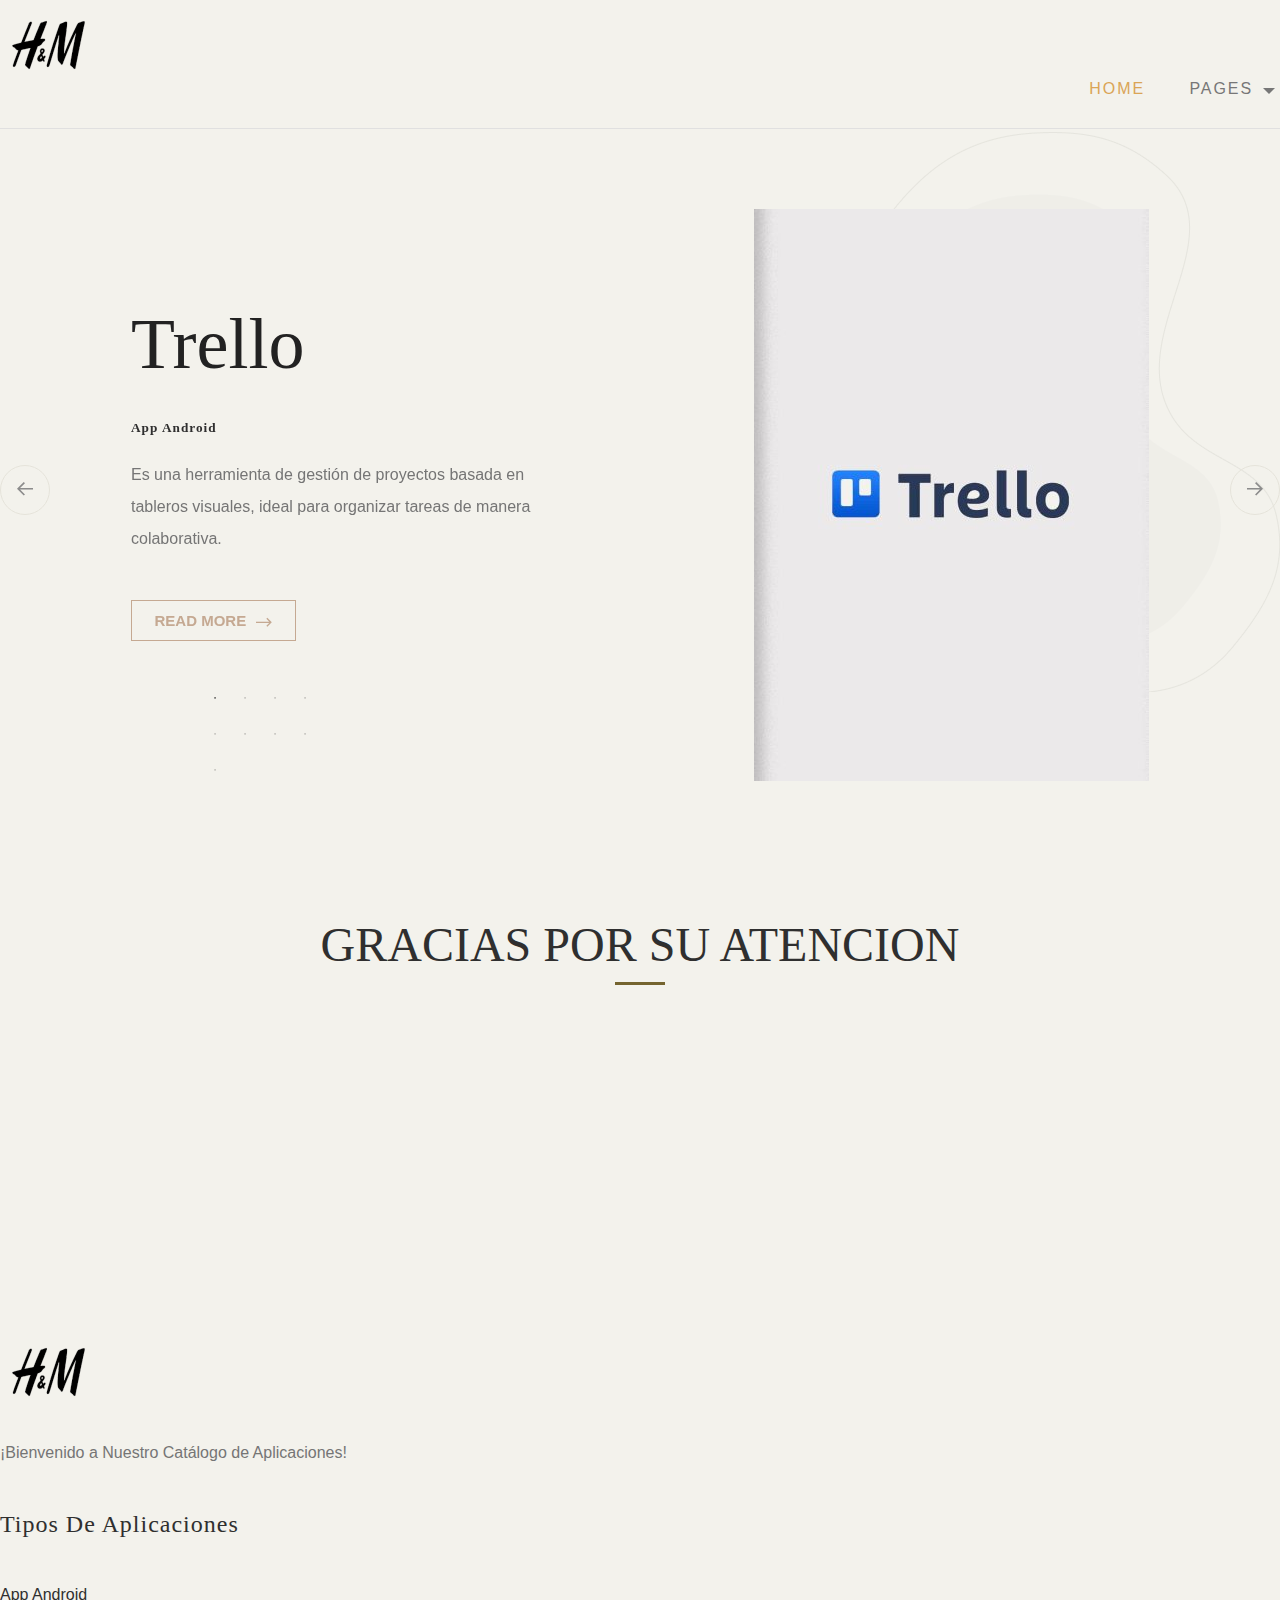
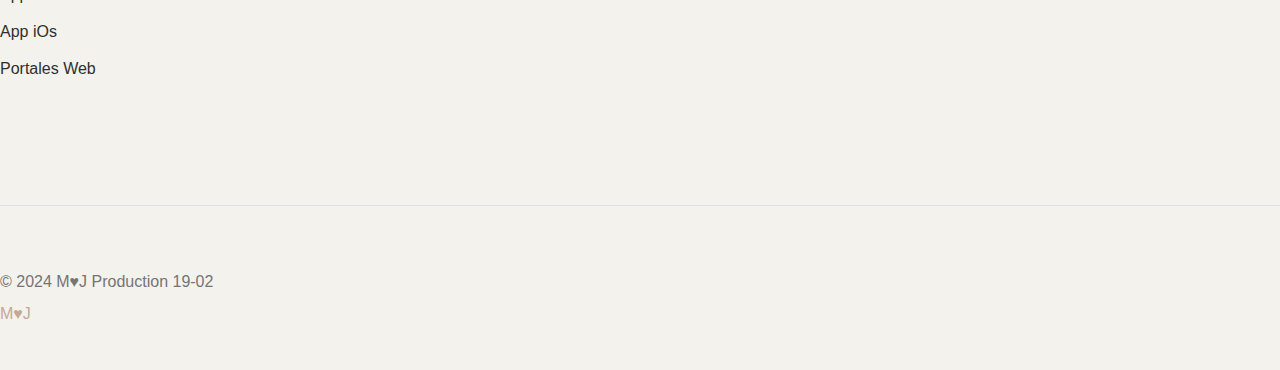
<file: index.html>
<!DOCTYPE html>
<html lang="en">

<head>
	<title>Expo</title>
	<meta charset="utf-8">
	<meta http-equiv="X-UA-Compatible" content="IE=edge">
	<meta name="viewport" content="width=device-width, initial-scale=1.0">
	<meta name="format-detection" content="telephone=no">
	<meta name="apple-mobile-web-app-capable" content="yes">
	<meta name="author" content="">
	<meta name="keywords" content="">
	<meta name="description" content="">

	<link href="https://cdn.jsdelivr.net/npm/bootstrap@5.3.1/dist/css/bootstrap.min.css" rel="stylesheet"
		integrity="sha384-4bw+/aepP/YC94hEpVNVgiZdgIC5+VKNBQNGCHeKRQN+PtmoHDEXuppvnDJzQIu9" crossorigin="anonymous">

	<link rel="stylesheet" type="text/css" href="css/normalize.css">
	<link rel="stylesheet" type="text/css" href="icomoon/icomoon.css">
	<link rel="stylesheet" type="text/css" href="css/vendor.css">
	<link rel="stylesheet" type="text/css" href="style.css">

</head>

<body data-bs-spy="scroll" data-bs-target="#header" tabindex="0">

	<header id="header">
		<div class="container-fluid">
			<div class="row">

				<div class="col-md-2">
					<div class="main-logo">
						<a href="index.html"><img src="images/main-logo.png" alt="logo"></a>
					</div>

				</div>

				<div class="col-md-10">

					<nav id="navbar">
						<div class="main-menu stellarnav">
							<ul class="menu-list">
								<li class="menu-item active"><a href="index.html">Home</a></li>
								<li class="menu-item has-sub">
									<a href="#pages" class="nav-link">Pages</a>

									<ul>
										<li><a href="1-trello.html">Trello</a></li>
										<li><a href="2-slack.html">Slack</a></li>
										<li><a href="3-microfost.html">Microsoft Teams</a></li>
										<li><a href="4-asana.html">Asana</a></li>
										<li><a href="5-forest.html">Forest</a></li>
										<li><a href="6-mailchimp.html">Mailchimp</a></li>
										<li><a href="7-stitch.html">Stitch Fix</a></li>
										<li><a href="8-shen.html">Shein</a></li>
										<li><a href="9-renttherunway.html">Rent the Runway</a></li>
									</ul>

								</li>
							</ul>
							<div class="hamburger">
								<span class="bar"></span>
								<span class="bar"></span>
								<span class="bar"></span>
							</div>
						</div>
					</nav>
				</div>
			</div>
		</div>
	</header>

	</div><!--header-wrap-->

	<section id="billboard">

		<div class="container">
			<div class="row">
				<div class="col-md-12">

					<button class="prev slick-arrow">
						<i class="icon icon-arrow-left"></i>
					</button>

					<div class="main-slider pattern-overlay">
						<div class="slider-item">
							<div class="banner-content">
								<h2 class="banner-title">Trello</h2>
								<h5>App Android</h5>
								<p>Es una herramienta de gestión de proyectos basada en tableros visuales, ideal para
									organizar tareas de manera colaborativa.</p>
								<div class="btn-wrap">
									<a href="1-trello.html" class="btn btn-outline-accent btn-accent-arrow">Read More<i
											class="icon icon-ns-arrow-right"></i></a>
								</div>
							</div><!--banner-content-->
							<img src="images/main-banner1.jpg" alt="banner" class="banner-image">
						</div><!--slider-item-->

						<div class="slider-item">
							<div class="banner-content">
								<h2 class="banner-title">Slack</h2>
								<h5>App Android</h5>
								<p>Una plataforma de mensajería diseñada para equipos, que centraliza la comunicación y
									facilita la colaboración en tiempo real.</p>
								<div class="btn-wrap">
									<a href="2-slack.html" class="btn btn-outline-accent btn-accent-arrow">Read More<i
											class="icon icon-ns-arrow-right"></i></a>
								</div>
							</div><!--banner-content-->
							<img src="images/main-banner2.jpg" alt="banner" class="banner-image">
						</div><!--slider-item-->

						<div class="slider-item">
							<div class="banner-content">
								<h2 class="banner-title">Microsoft Teams</h2>
								<h5>App Android</h5>
								<p>Es una plataforma de colaboración integrada en Microsoft 365 que permite a
									los equipos trabajar juntos a través de chat, videollamadas y más.</p>
								<div class="btn-wrap">
									<a href="3-microfost.html" class="btn btn-outline-accent btn-accent-arrow">Read
										More<i class="icon icon-ns-arrow-right"></i></a>
								</div>
							</div><!--banner-content-->
							<img src="images/main-banner3.jpg" alt="banner" class="banner-image">
						</div><!--slider-item-->

						<div class="slider-item">
							<div class="banner-content">
								<h2 class="banner-title">Asana</h2>
								<h5>App iOs</h5>
								<p>Asana es una aplicación web y móvil que permite crear, distribuir y gestionar el
									flujo
									de trabajo de tareas y proyectos con la finalidad de mantener un ciclo de
									productividad y orden
									de inicio a fin.</p>
								<div class="btn-wrap">
									<a href="4-asana.html" class="btn btn-outline-accent btn-accent-arrow">Read More<i
											class="icon icon-ns-arrow-right"></i></a>
								</div>
							</div><!--banner-content-->
							<img src="images/main-banner4.jpg" alt="banner" class="banner-image">
						</div><!--slider-item-->

						<div class="slider-item">
							<div class="banner-content">
								<h2 class="banner-title">Forest</h2>
								<h5>App iOs</h5>
								<p>Es una app que ayuda a mantener el foco y la concentración en las tareas. Lo consigue
									gracias a la gamificación del proceso para mantenerse productivo. Pretende que
									dediquemos
									tiempo a, precisamente, no tocar el móvil.</p>
								<div class="btn-wrap">
									<a href="5-forest.html" class="btn btn-outline-accent btn-accent-arrow">Read More<i
											class="icon icon-ns-arrow-right"></i></a>
								</div>
							</div><!--banner-content-->
							<img src="images/main-banner5.jpg" alt="banner" class="banner-image">
						</div><!--slider-item-->

						<div class="slider-item">
							<div class="banner-content">
								<h2 class="banner-title">Mailchimp</h2>
								<h5>App iOs</h5>
								<p> Es una aplicación de publicidad social y marketing de correo electrónico,
									desarrollada para automatizar campañas de marketing digital. Con ella, puedes
									rastrear el
									tráfico que generan tus campañas y obtener datos que te permitan optimizarlas.</p>
								<div class="btn-wrap">
									<a href="6-mailchimp.html" class="btn btn-outline-accent btn-accent-arrow">Read
										More<i class="icon icon-ns-arrow-right"></i></a>
								</div>
							</div><!--banner-content-->
							<img src="images/main-banner6.jpg" alt="banner" class="banner-image">
						</div><!--slider-item-->

						<div class="slider-item">
							<div class="banner-content">
								<h2 class="banner-title">Stitch Fix</h2>
								<h5>Portal Web</h5>
								<p>Es un servicio de moda que combina tecnología y asesoría personal para ofrecer a los
									clientes una experiencia de compra única.</p>
								<div class="btn-wrap">
									<a href="7-stitch.html" class="btn btn-outline-accent btn-accent-arrow">Read More<i
											class="icon icon-ns-arrow-right"></i></a>
								</div>
							</div><!--banner-content-->
							<img src="images/main-banner7.jpg" alt="banner" class="banner-image">
						</div><!--slider-item-->

						<div class="slider-item">
							<div class="banner-content">
								<h2 class="banner-title">Shein</h2>
								<h5>Portal Web</h5>
								<p>Plataforma que permite a diseñadores emergentes presentar sus colecciones y colaborar
									con Shein.</p>
								<div class="btn-wrap">
									<a href="8-shen.html" class="btn btn-outline-accent btn-accent-arrow">Read More<i
											class="icon icon-ns-arrow-right"></i></a>
								</div>
							</div><!--banner-content-->
							<img src="images/main-banner8.jpg" alt="banner" class="banner-image">
						</div><!--slider-item-->

						<div class="slider-item">
							<div class="banner-content">
								<h2 class="banner-title">Rent the Runway</h2>
								<h5>Portal Web</h5>
								<p>Rent the Runway (RTR) ofrece acceso a prendas de alta calidad sin el compromiso de
									compra, lo que permite a los consumidores disfrutar de moda de lujo a precios
									accesibles. La empresa promueve la sostenibilidad al fomentar el alquiler en lugar
									de la
									compra, ayudando a reducir el desperdicio textil.</p>
								<div class="btn-wrap">
									<a href="9-renttherunway.html" class="btn btn-outline-accent btn-accent-arrow">Read
										More<i class="icon icon-ns-arrow-right"></i></a>
								</div>
							</div><!--banner-content-->
							<img src="images/main-banner9.jpg" alt="banner" class="banner-image">
						</div><!--slider-item-->

					</div><!--slider-->

					<button class="next slick-arrow">
						<i class="icon icon-arrow-right"></i>
					</button>

				</div>
			</div>
		</div>

	</section>

	<section id="quotation" class="align-center pb-5 mb-5">
		<div class="inner-content">
			<h2 class="section-title divider">GRACIAS POR SU ATENCION</h2>
			<blockquote data-aos="fade-up">
				<q>El éxito no se logra solo con cualidades especiales. Es, sobre todo, un trabajo de constancia, de
					método y de organización</q>
				<div class="author-name">Víctor Hugo</div>
			</blockquote>
		</div>
	</section>

	<footer id="footer">
		<div class="container">
			<div class="row">

				<div class="col-md-4">

					<div class="footer-item">
						<div class="company-brand">
							<img src="images/main-logo.png" alt="logo" class="footer-logo">
							<p>¡Bienvenido a Nuestro Catálogo de Aplicaciones!</p>
						</div>
					</div>

				</div>

				<div class="col-md-2">

					<div class="footer-menu">
						<h5>Tipos de Aplicaciones</h5>
						<ul class="menu-list">
							<li class="menu-item">
								<a href="#">App Android</a>
							</li>
							<li class="menu-item">
								<a href="#">App iOs</a>
							</li>
							<li class="menu-item">
								<a href="#">Portales Web</a>
							</li>

						</ul>
					</div>

				</div>

			</div>
			<!-- / row -->

		</div>
	</footer>

	<div id="footer-bottom">
		<div class="container">
			<div class="row">
				<div class="col-md-12">

					<div class="copyright">
						<div class="row">

							<div class="col-md-6">
								<p>© 2024 M♥J Production 19-02<br><a
										href="#" target="_blank">M♥J</a></p>
							</div>


						</div>
					</div><!--grid-->

				</div><!--footer-bottom-content-->
			</div>
		</div>
	</div>

	<script src="js/jquery-1.11.0.min.js"></script>
	<script src="https://cdn.jsdelivr.net/npm/bootstrap@5.3.1/dist/js/bootstrap.bundle.min.js"
		integrity="sha384-HwwvtgBNo3bZJJLYd8oVXjrBZt8cqVSpeBNS5n7C8IVInixGAoxmnlMuBnhbgrkm"
		crossorigin="anonymous"></script>
	<script src="js/plugins.js"></script>
	<script src="js/script.js"></script>

</body>

</html>
</file>
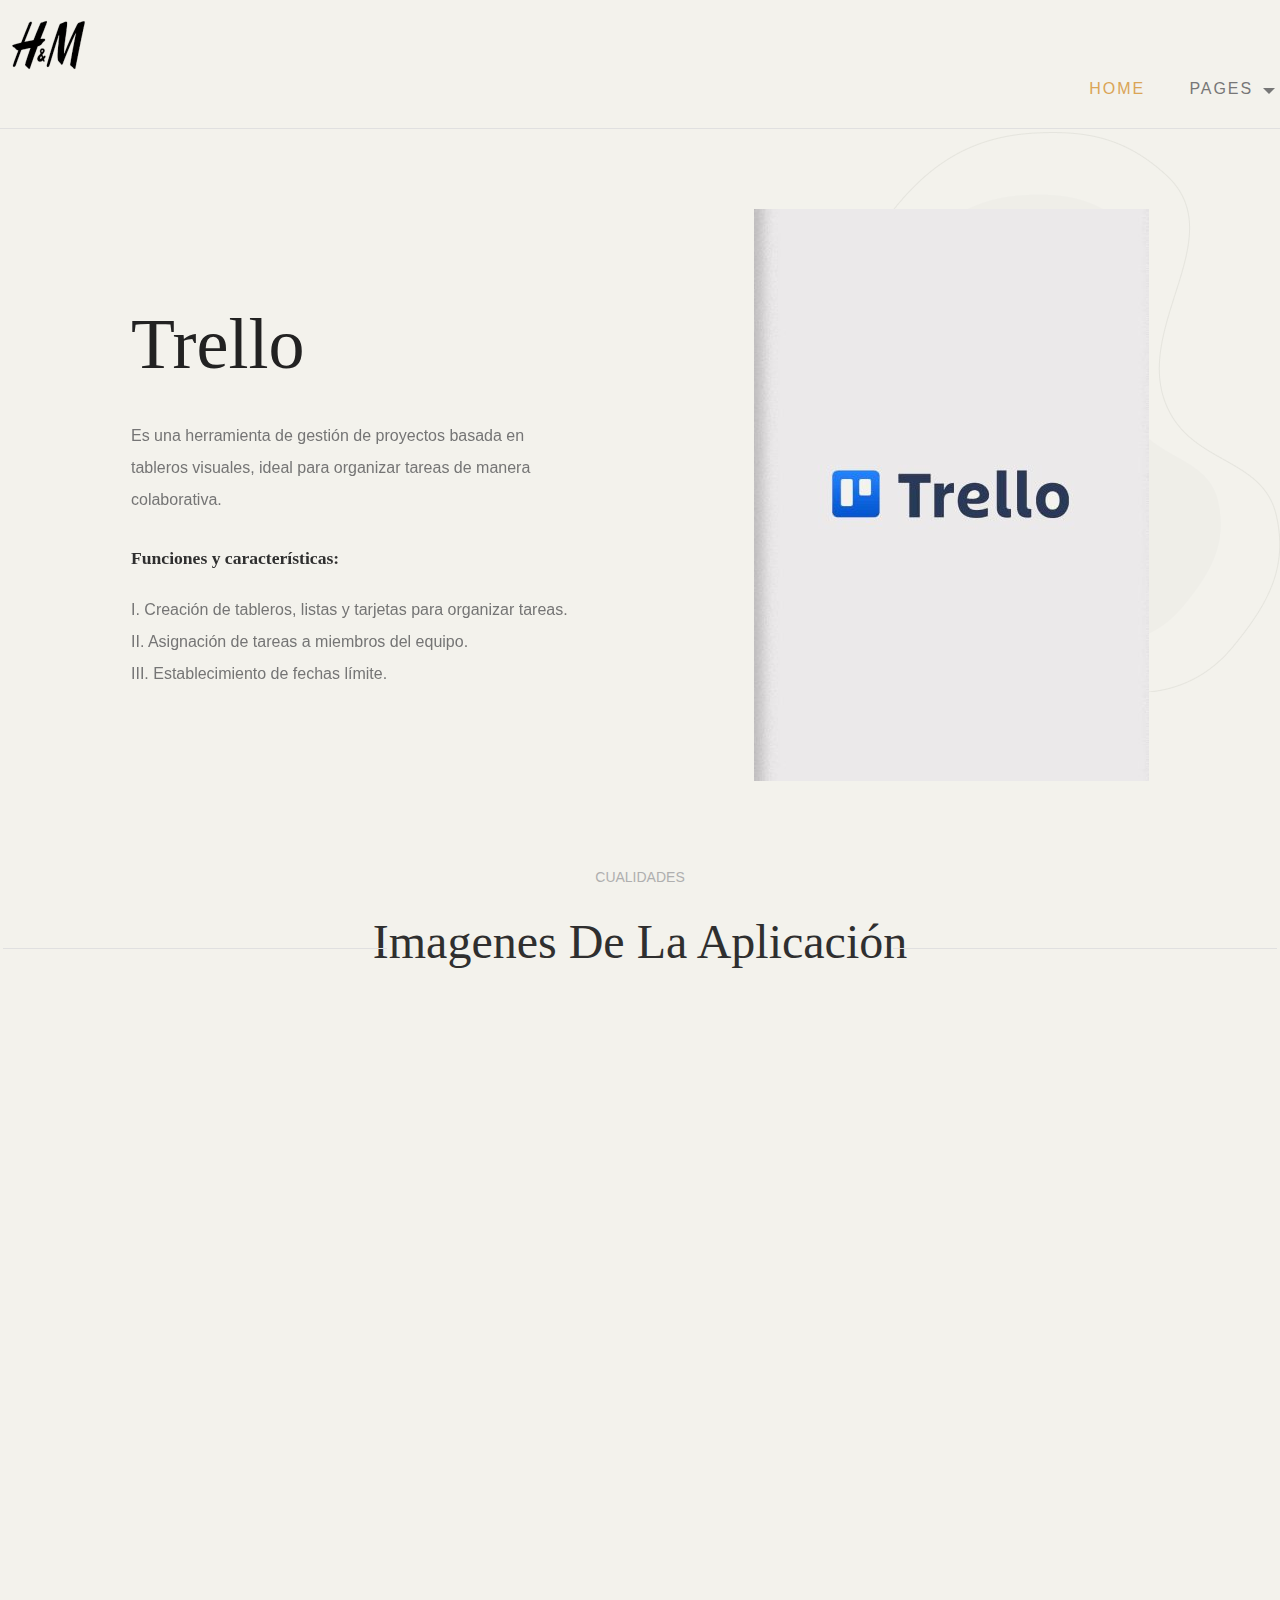
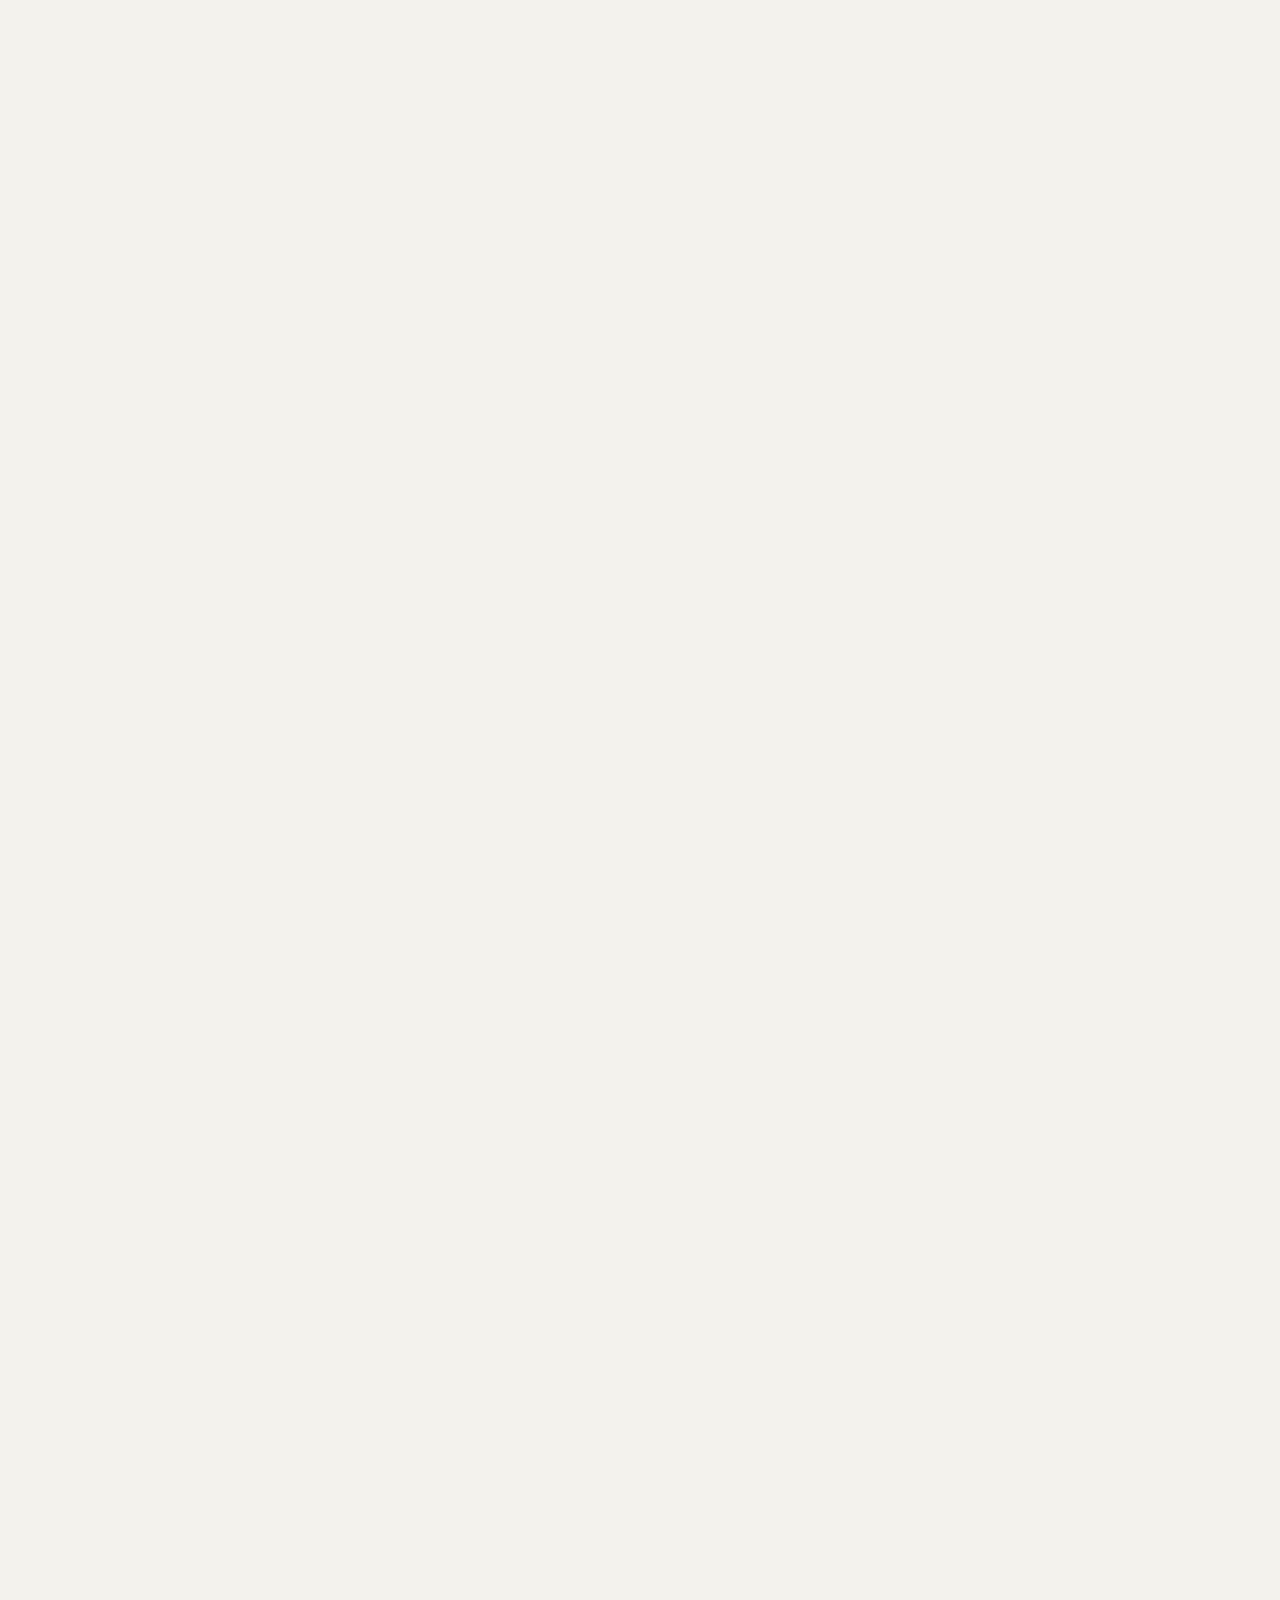
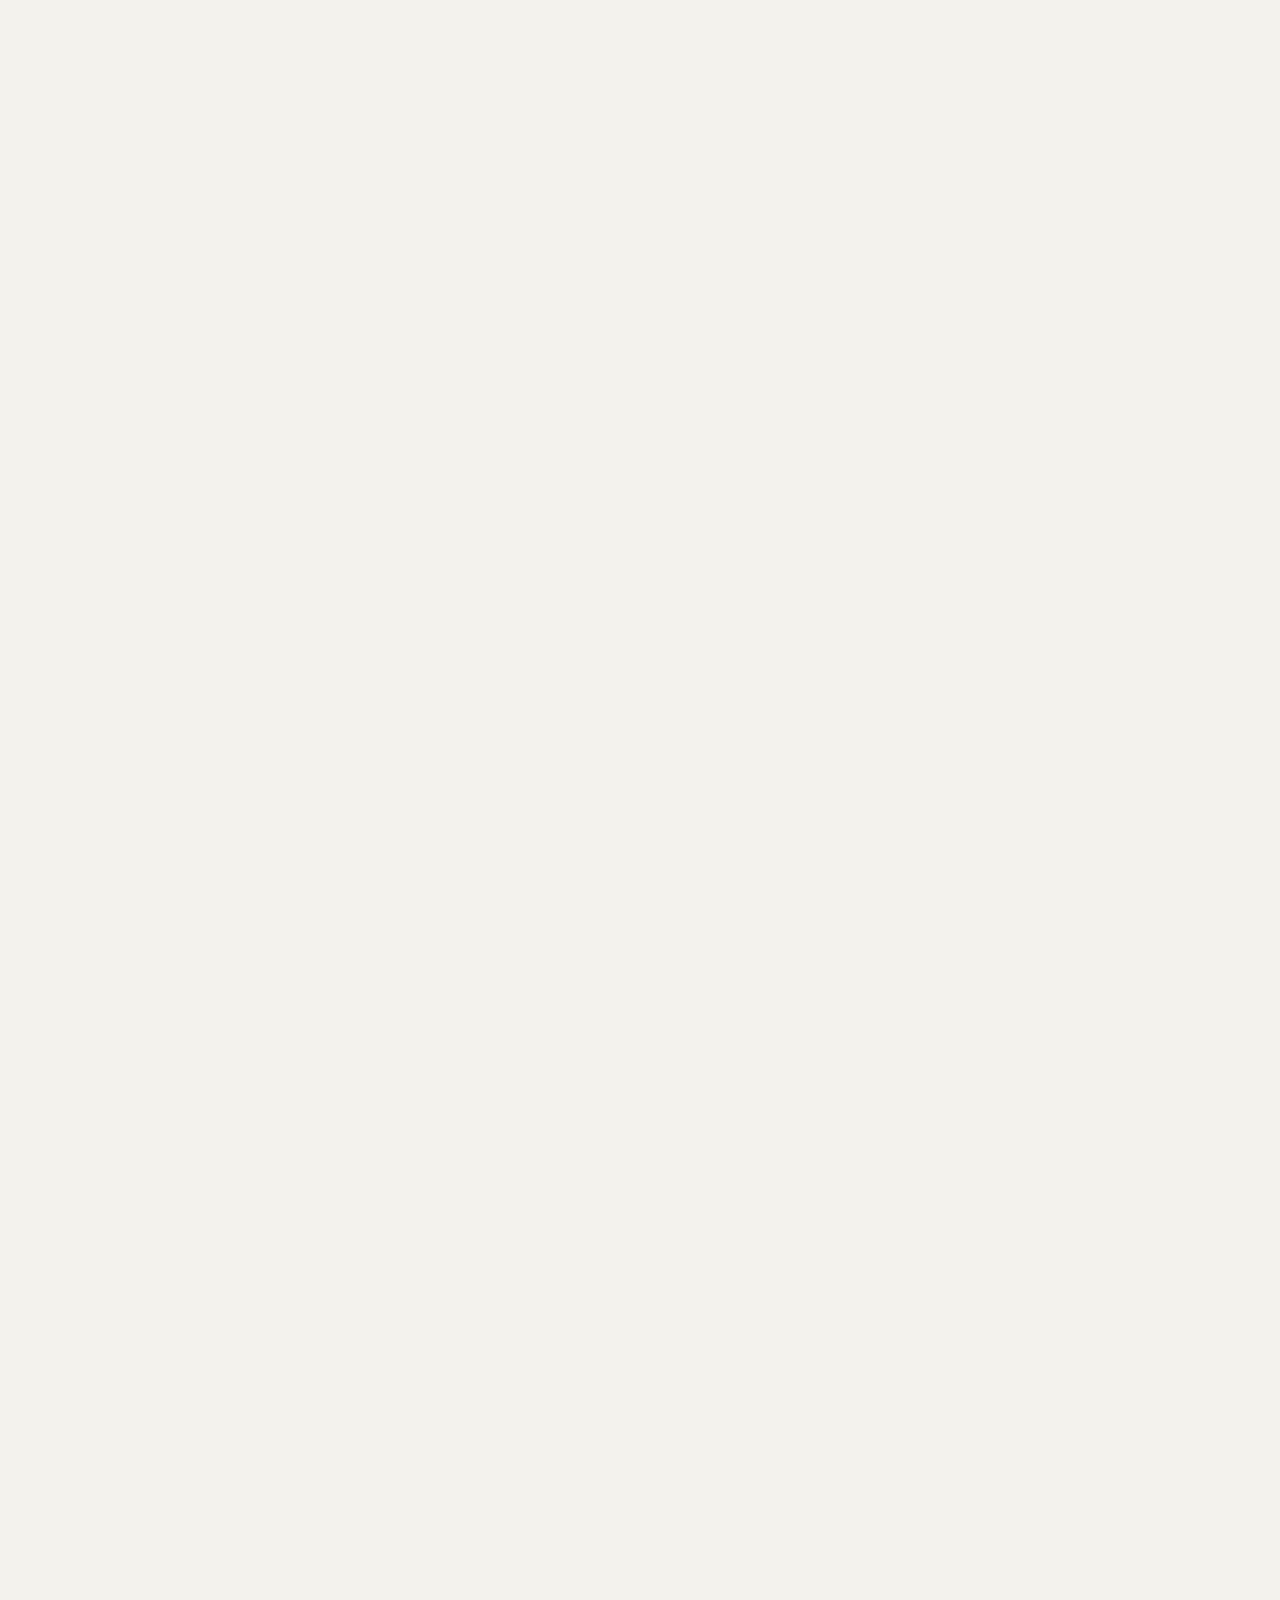
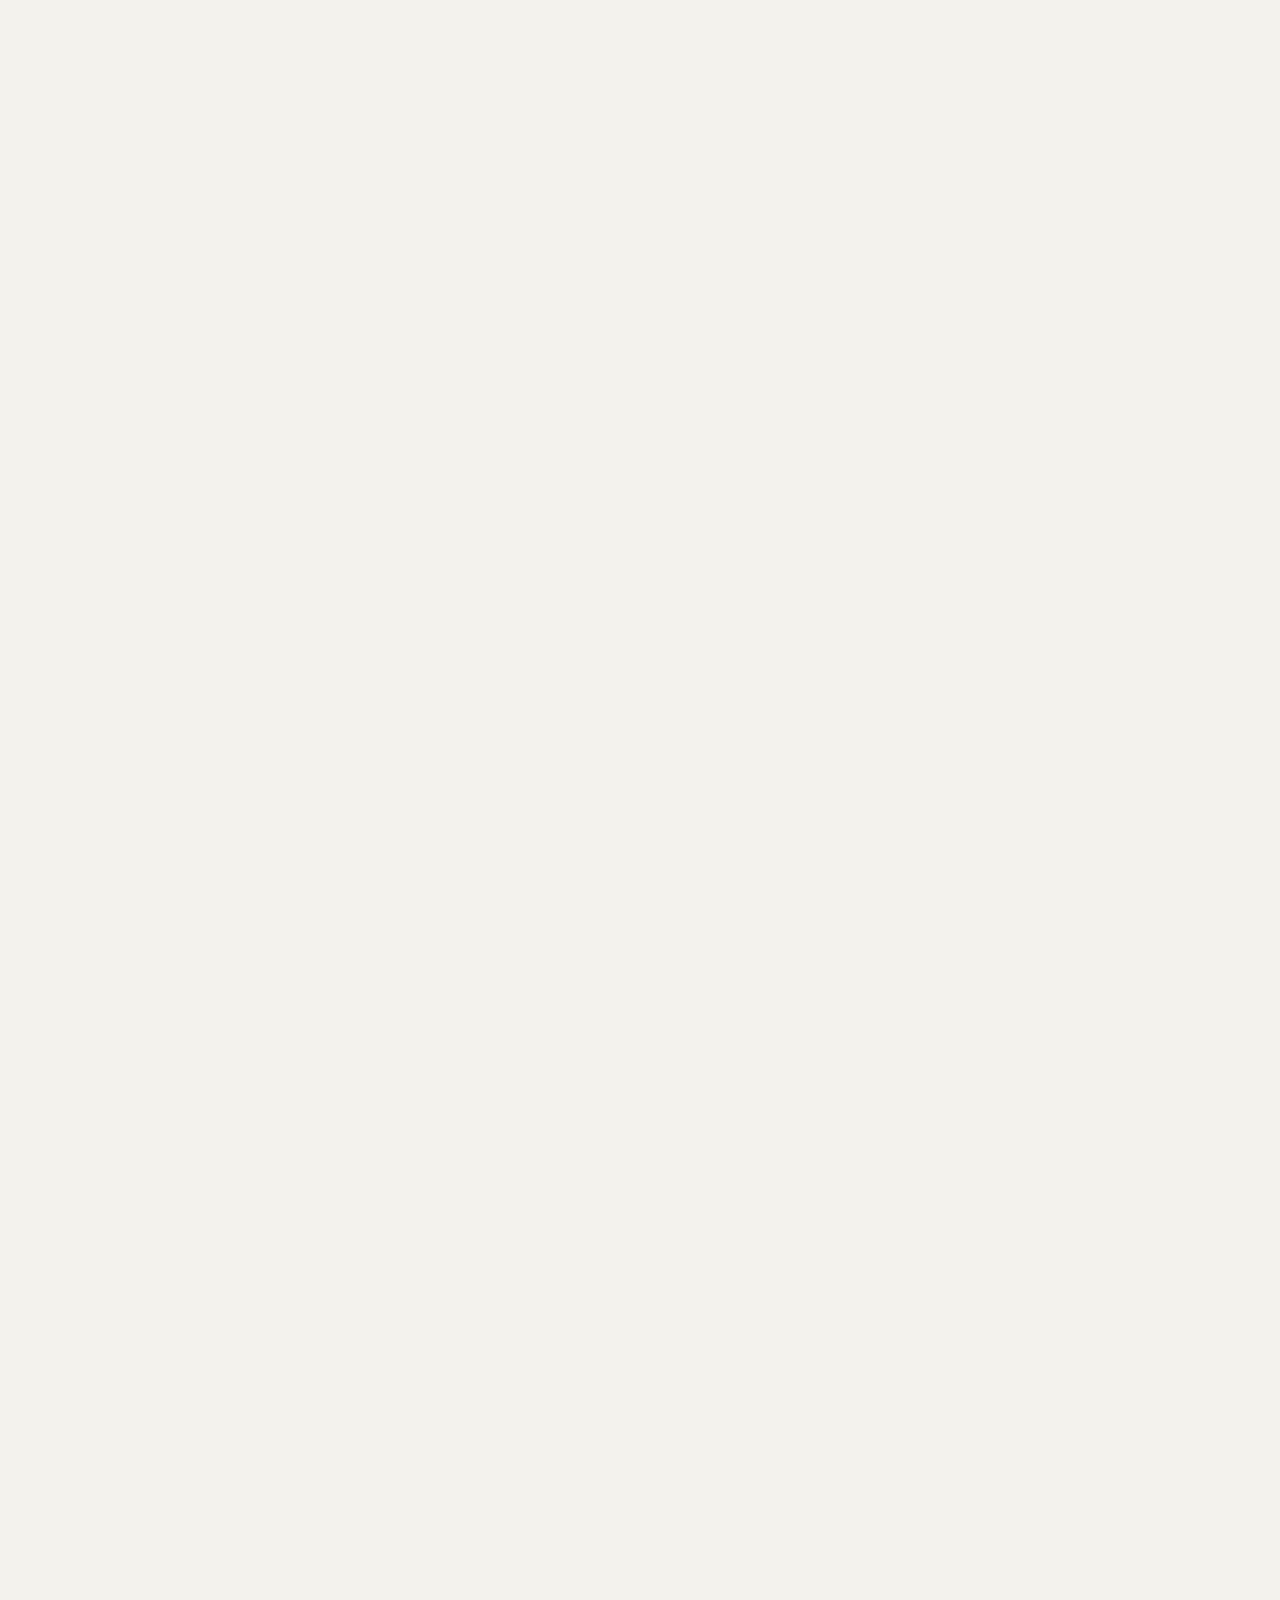
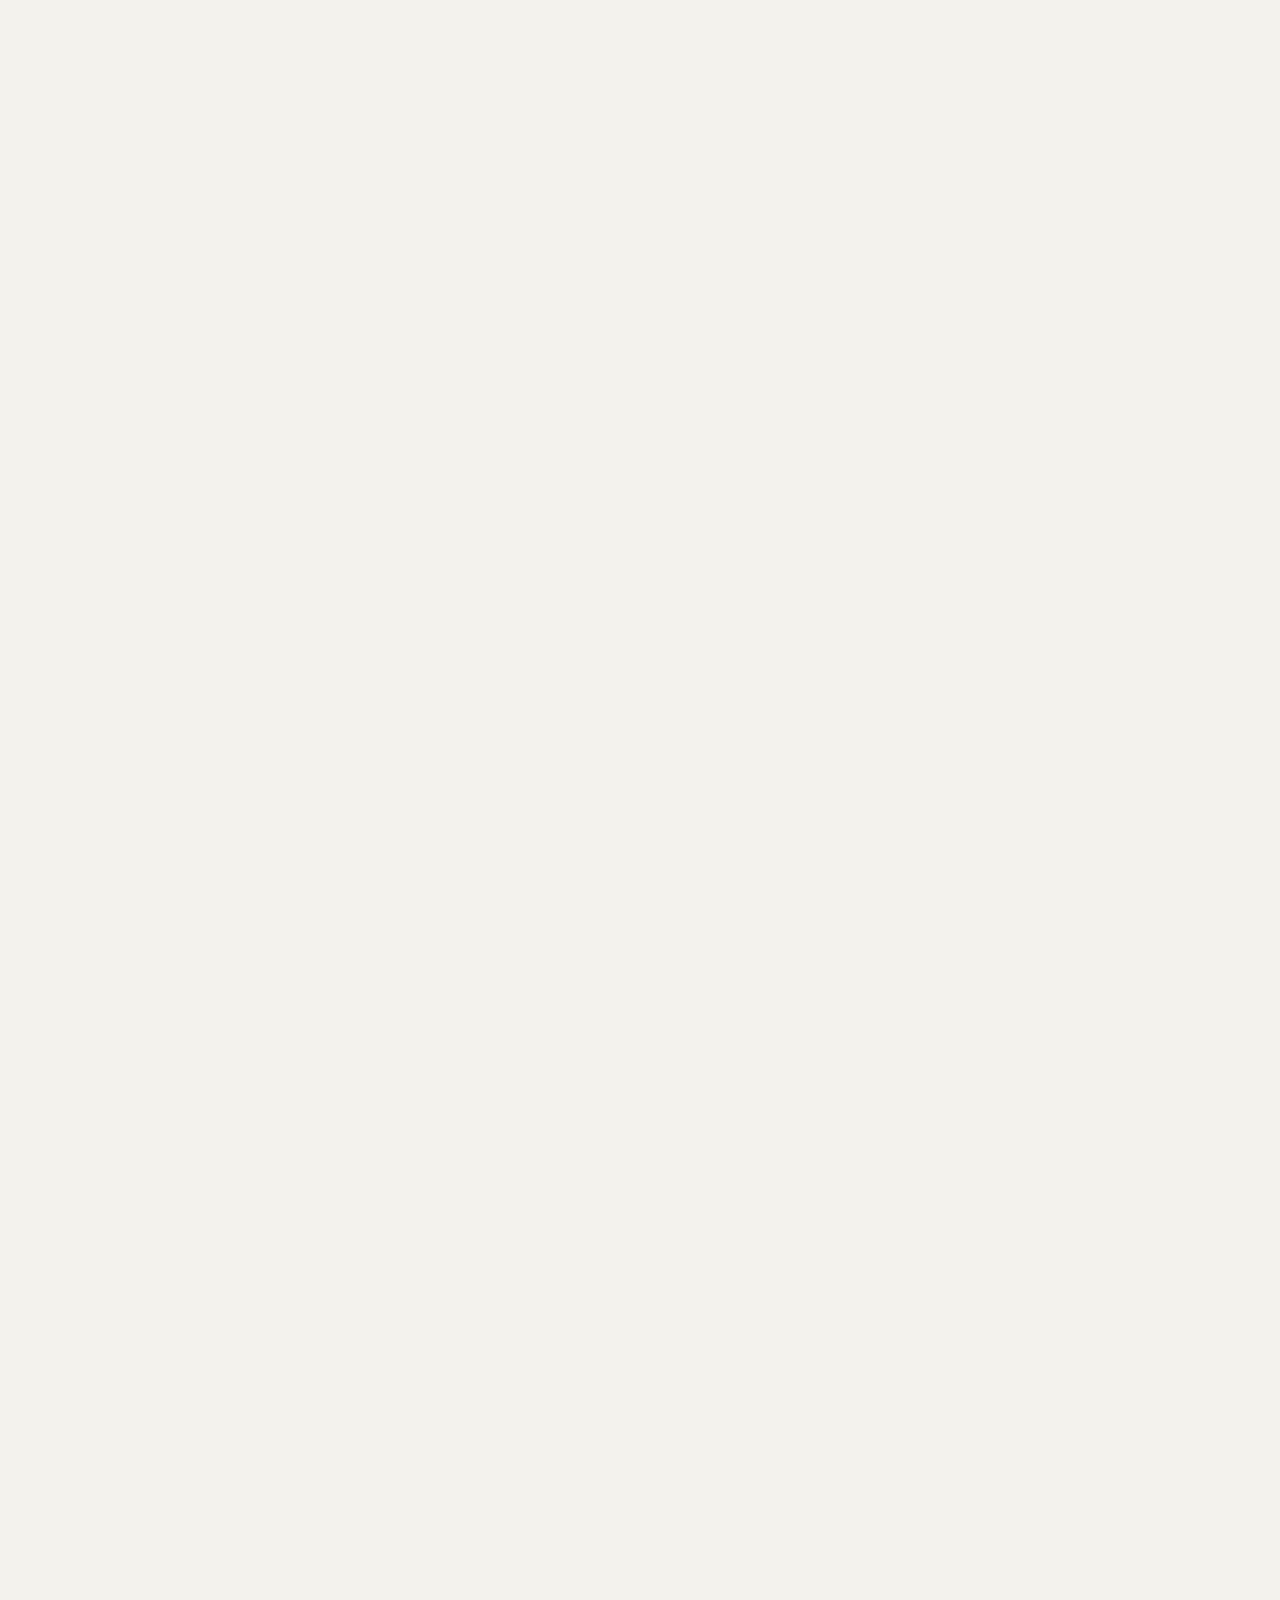
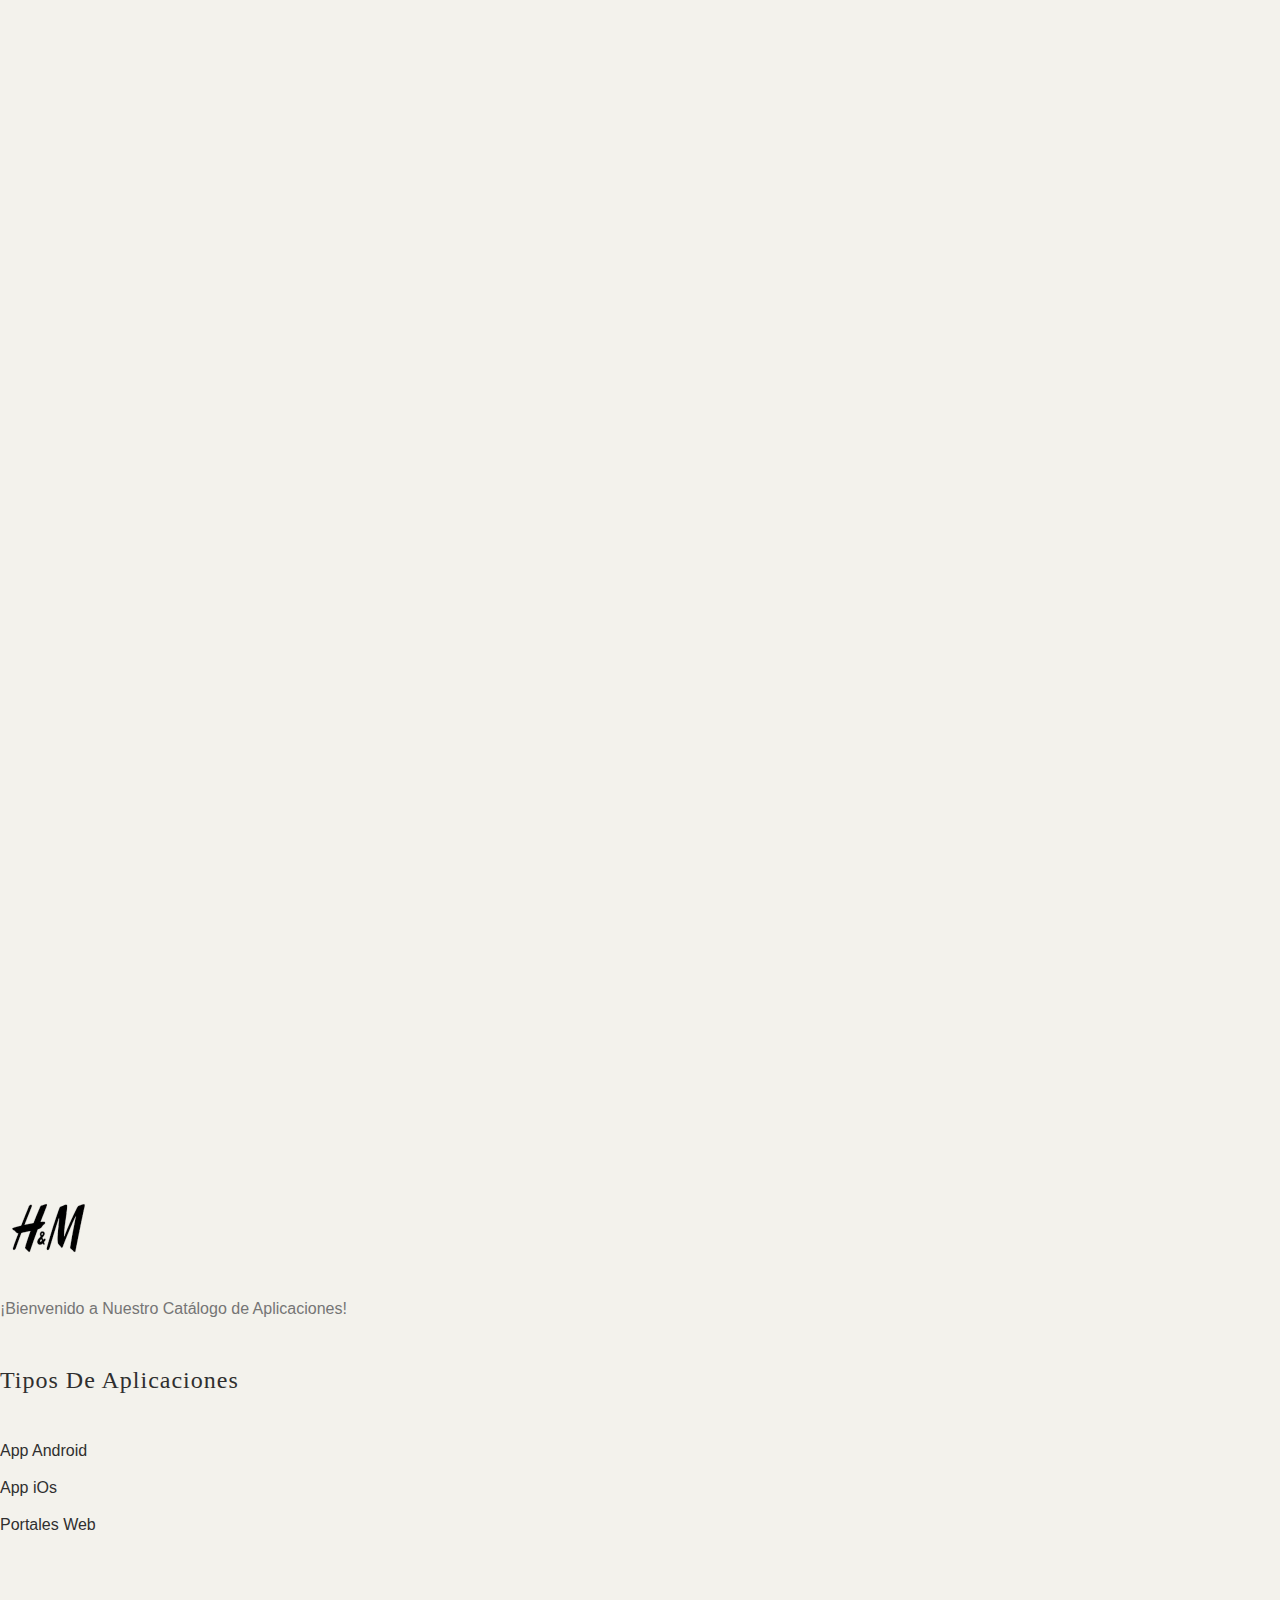
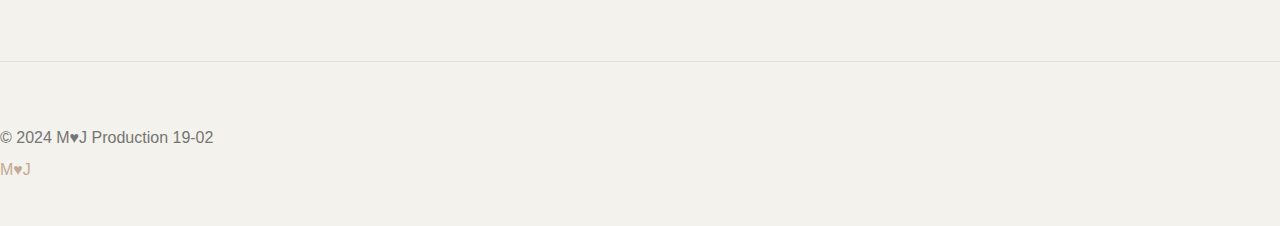
<file: 1-trello.html>
<!DOCTYPE html>
<html lang="en">

<head>
	<title>Expo</title>
	<meta charset="utf-8">
	<meta http-equiv="X-UA-Compatible" content="IE=edge">
	<meta name="viewport" content="width=device-width, initial-scale=1.0">
	<meta name="format-detection" content="telephone=no">
	<meta name="apple-mobile-web-app-capable" content="yes">
	<meta name="author" content="">
	<meta name="keywords" content="">
	<meta name="description" content="">

	<link href="https://cdn.jsdelivr.net/npm/bootstrap@5.3.1/dist/css/bootstrap.min.css" rel="stylesheet"
		integrity="sha384-4bw+/aepP/YC94hEpVNVgiZdgIC5+VKNBQNGCHeKRQN+PtmoHDEXuppvnDJzQIu9" crossorigin="anonymous">

	<link rel="stylesheet" type="text/css" href="css/normalize.css">
	<link rel="stylesheet" type="text/css" href="icomoon/icomoon.css">
	<link rel="stylesheet" type="text/css" href="css/vendor.css">
	<link rel="stylesheet" type="text/css" href="style.css">

</head>

<body data-bs-spy="scroll" data-bs-target="#header" tabindex="0">

	<header id="header">
		<div class="container-fluid">
			<div class="row">

				<div class="col-md-2">
					<div class="main-logo">
						<a href="index.html"><img src="images/main-logo.png" alt="logo"></a>
					</div>

				</div>

				<div class="col-md-10">

					<nav id="navbar">
						<div class="main-menu stellarnav">
							<ul class="menu-list">
								<li class="menu-item active"><a href="index.html">Home</a></li>
								<li class="menu-item has-sub">
									<a href="#pages" class="nav-link">Pages</a>

									<ul>
										<li><a href="1-trello.html">Trello</a></li>
										<li><a href="2-slack.html">Slack</a></li>
										<li><a href="3-microfost.html">Microsoft Teams</a></li>
										<li><a href="4-asana.html">Asana</a></li>
										<li><a href="5-forest.html">Forest</a></li>
										<li><a href="6-mailchimp.html">Mailchimp</a></li>
										<li><a href="7-stitch.html">Stitch Fix</a></li>
										<li><a href="8-shen.html">Shein</a></li>
										<li><a href="9-renttherunway.html">Rent the Runway</a></li>
									</ul>

								</li>
							</ul>
							<div class="hamburger">
								<span class="bar"></span>
								<span class="bar"></span>
								<span class="bar"></span>
							</div>
						</div>
					</nav>
				</div>
			</div>
		</div>
	</header>

	</div><!--header-wrap-->

    <section id="billboard">

        <div class="container">
            <div class="row">
                <div class="col-md-12">

                    <div class="main-slider pattern-overlay">
                        <div class="slider-item">
                            <div class="banner-content">
                                <h2 class="banner-title">Trello</h2>
                                <p>Es una herramienta de gestión de proyectos basada en tableros visuales, ideal para
                                    organizar tareas de manera colaborativa.</p>
                                <h4>Funciones y características:</h4>
                                <p>I. Creación de tableros, listas y tarjetas para organizar tareas.<br>
                                    II. Asignación de tareas a miembros del equipo.<br>
                                    III. Establecimiento de fechas límite.</p>
                            </div><!--banner-content-->
                            <img src="images/main-banner1.jpg" alt="banner" class="banner-image">
                        </div><!--slider-item-->

                    </div>
                </div>
            </div>

    </section>


    <section id="featured-books" class="py-5 my-5">
        <div class="container">
            <div class="row">
                <div class="col-md-12">

                    <div class="section-header align-center">
                        <div class="title">
                            <span>Cualidades</span>
                        </div>
                        <h2 class="section-title">Imagenes de la Aplicación</h2>
                    </div>

                    <div class="product-list" data-aos="fade-up">
                        <div class="row">

                            <div class="col-md-3">
                                <div class="product-item">
                                    <figure class="product-style">
                                        <img src="images/product-item1.jpg" alt="Books" class="product-item">
                                        <button type="button" class="add-to-cart" data-product-tile="add-to-cart">Trello</button>
                                    </figure>
                                </div>
                            </div>

                            <div class="col-md-3">
                                <div class="product-item">
                                    <figure class="product-style">
                                        <img src="images/product-itemPRUEBA.jpg" alt="Books" class="product-item">
                                        <button type="button" class="add-to-cart" data-product-tile="add-to-cart">Trello</button>
                                    </figure>
                                </div>
                            </div>

                            <div class="col-md-3">
                                <div class="product-item">
                                    <figure class="product-style">
                                        <img src="images/product-item3.jpg" alt="Books" class="product-item">
                                        <button type="button" class="add-to-cart" data-product-tile="add-to-cart">Trello</button>
                                    </figure>
                                </div>
                            </div>

                            <div class="col-md-3">
                                <div class="product-item">
                                    <figure class="product-style">
                                        <img src="images/product-item4.jpg" alt="Books" class="product-item">
                                        <button type="button" class="add-to-cart" data-product-tile="add-to-cart">Trello</button>
                                    </figure>
                                </div>
                            </div>

                        </div><!--ft-books-slider-->
                    </div><!--grid-->


                </div><!--inner-content-->
            </div>

        </div>
    </section>

    <footer id="footer">
		<div class="container">
			<div class="row">

				<div class="col-md-4">

					<div class="footer-item">
						<div class="company-brand">
							<img src="images/main-logo.png" alt="logo" class="footer-logo">
							<p>¡Bienvenido a Nuestro Catálogo de Aplicaciones!</p>
						</div>
					</div>

				</div>

				<div class="col-md-2">

					<div class="footer-menu">
						<h5>Tipos de Aplicaciones</h5>
						<ul class="menu-list">
							<li class="menu-item">
								<a href="#">App Android</a>
							</li>
							<li class="menu-item">
								<a href="#">App iOs</a>
							</li>
							<li class="menu-item">
								<a href="#">Portales Web</a>
							</li>

						</ul>
					</div>

				</div>

			</div>
			<!-- / row -->

		</div>
	</footer>

	<div id="footer-bottom">
		<div class="container">
			<div class="row">
				<div class="col-md-12">

					<div class="copyright">
						<div class="row">

							<div class="col-md-6">
								<p>© 2024 M♥J Production 19-02<br><a
										href="#" target="_blank">M♥J</a></p>
							</div>


						</div>
					</div><!--grid-->

				</div><!--footer-bottom-content-->
			</div>
		</div>
	</div>

	<script src="js/jquery-1.11.0.min.js"></script>
	<script src="https://cdn.jsdelivr.net/npm/bootstrap@5.3.1/dist/js/bootstrap.bundle.min.js"
		integrity="sha384-HwwvtgBNo3bZJJLYd8oVXjrBZt8cqVSpeBNS5n7C8IVInixGAoxmnlMuBnhbgrkm"
		crossorigin="anonymous"></script>
	<script src="js/plugins.js"></script>
	<script src="js/script.js"></script>

</body>

</html>
</file>
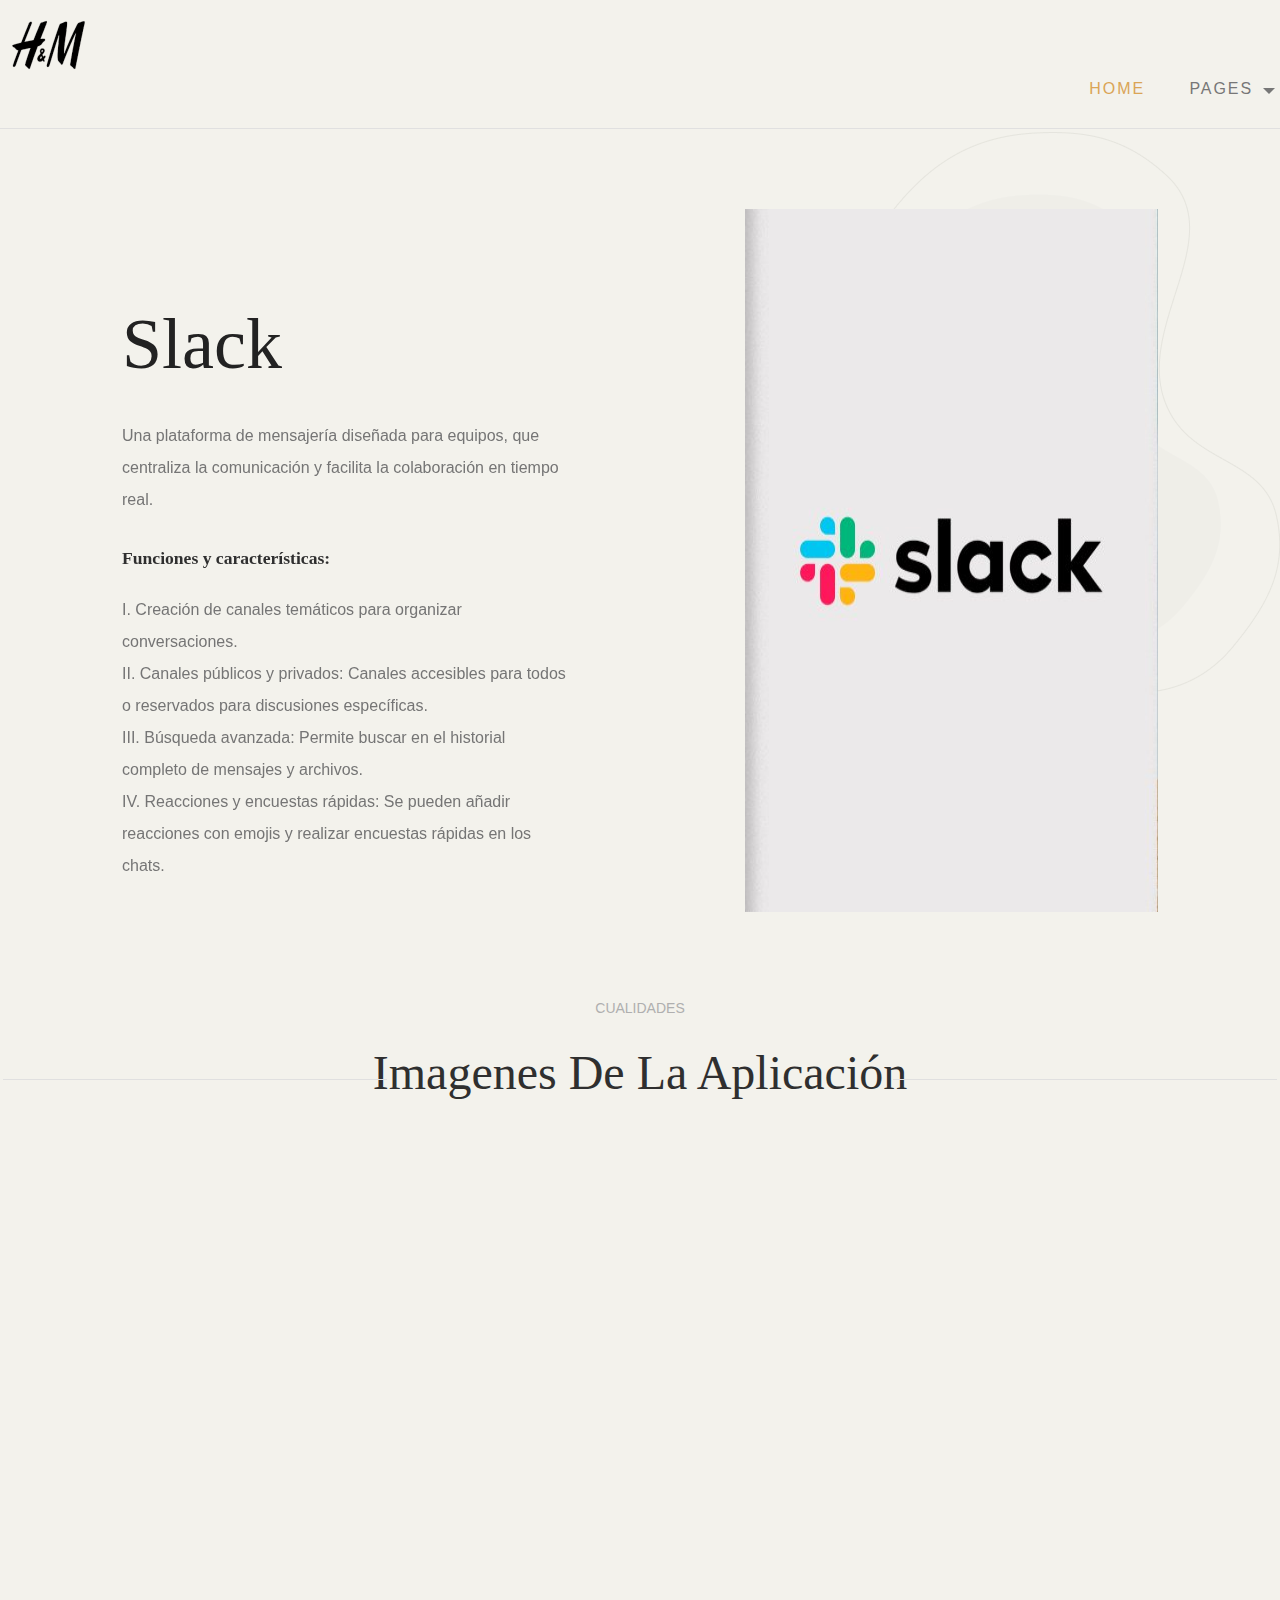
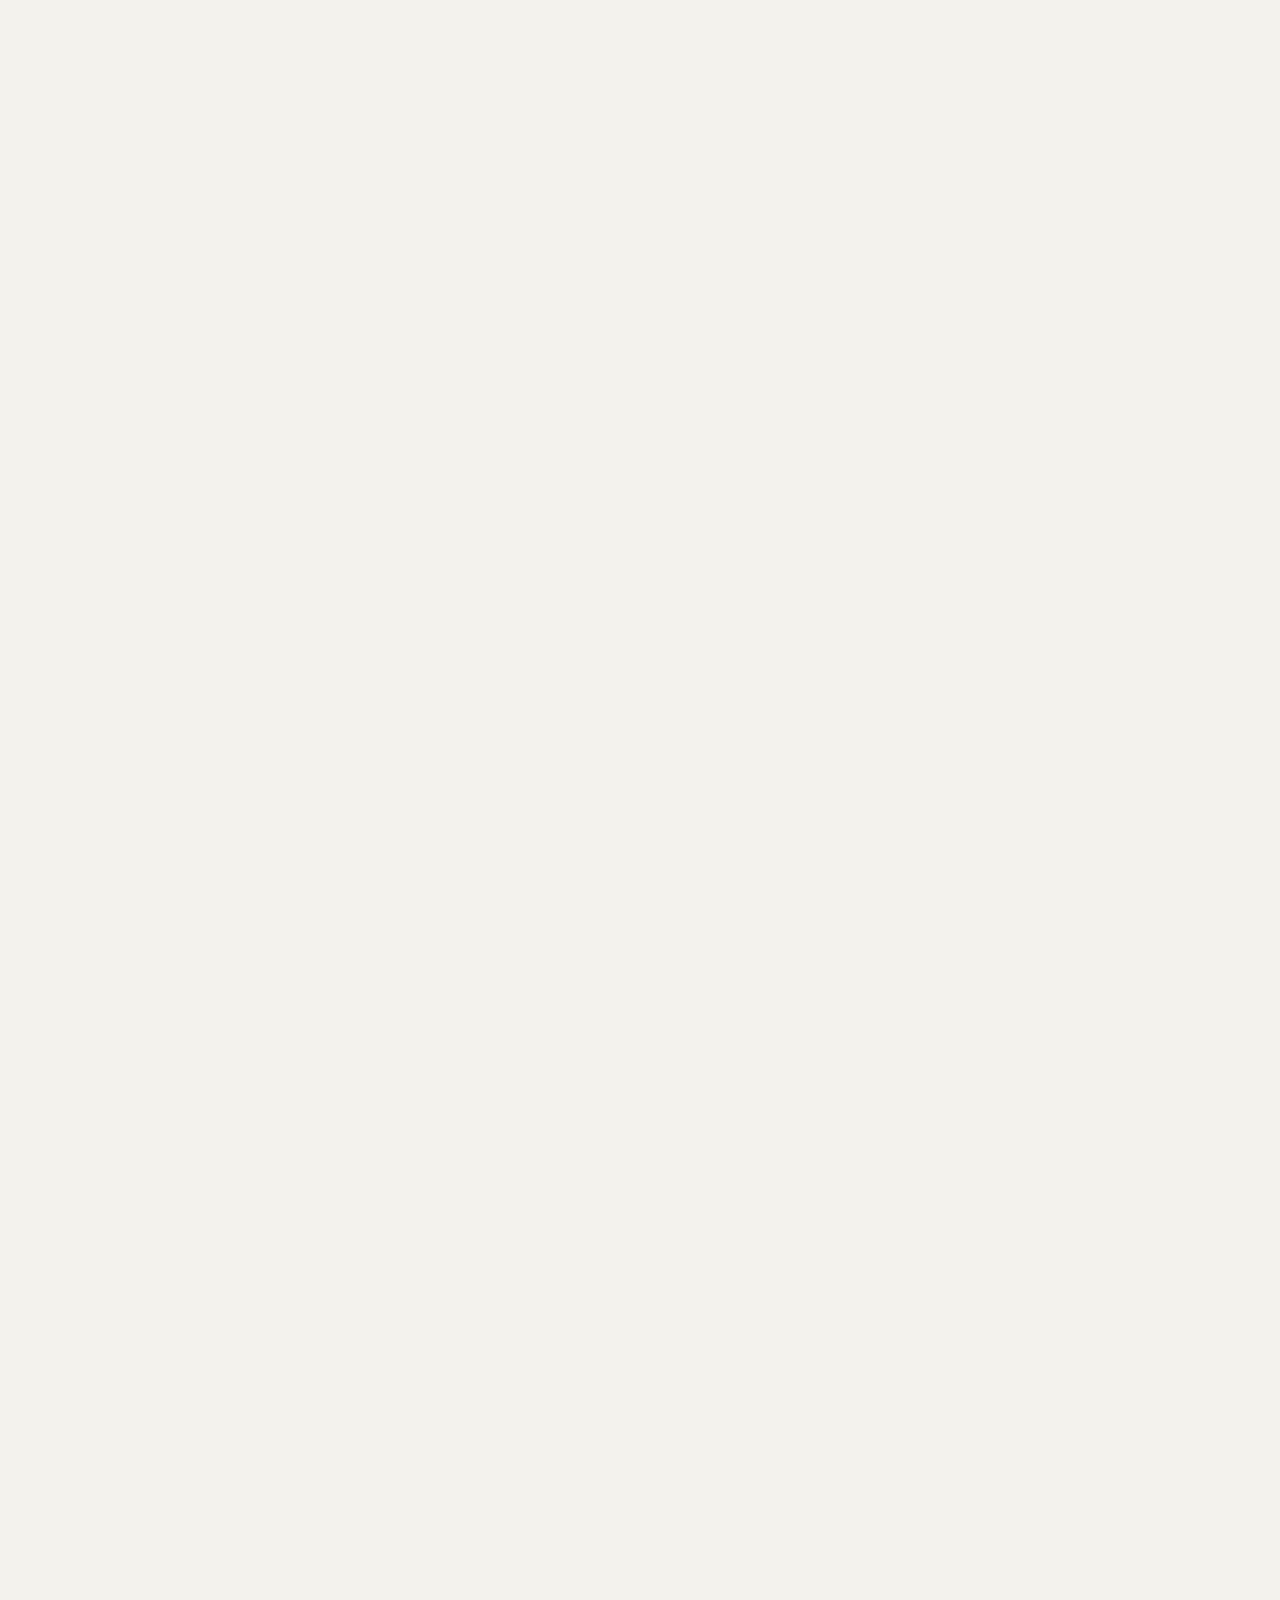
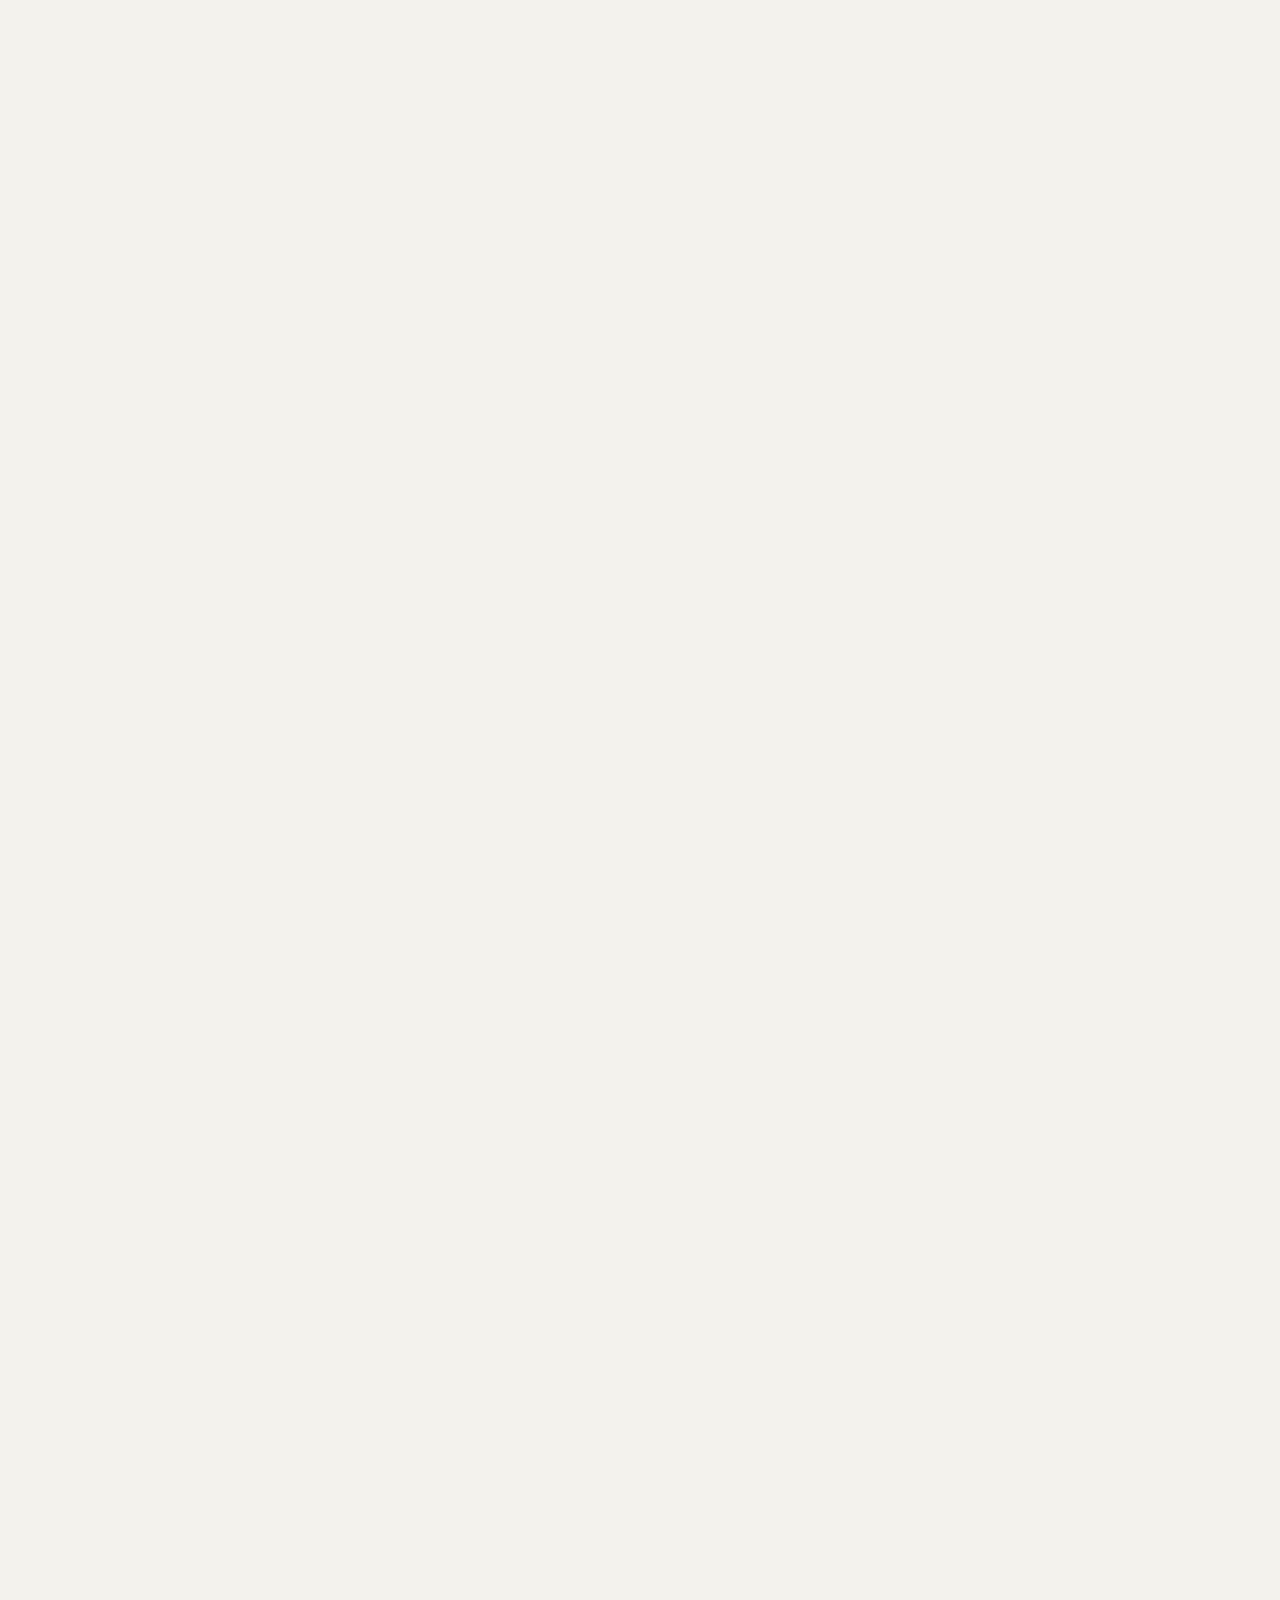
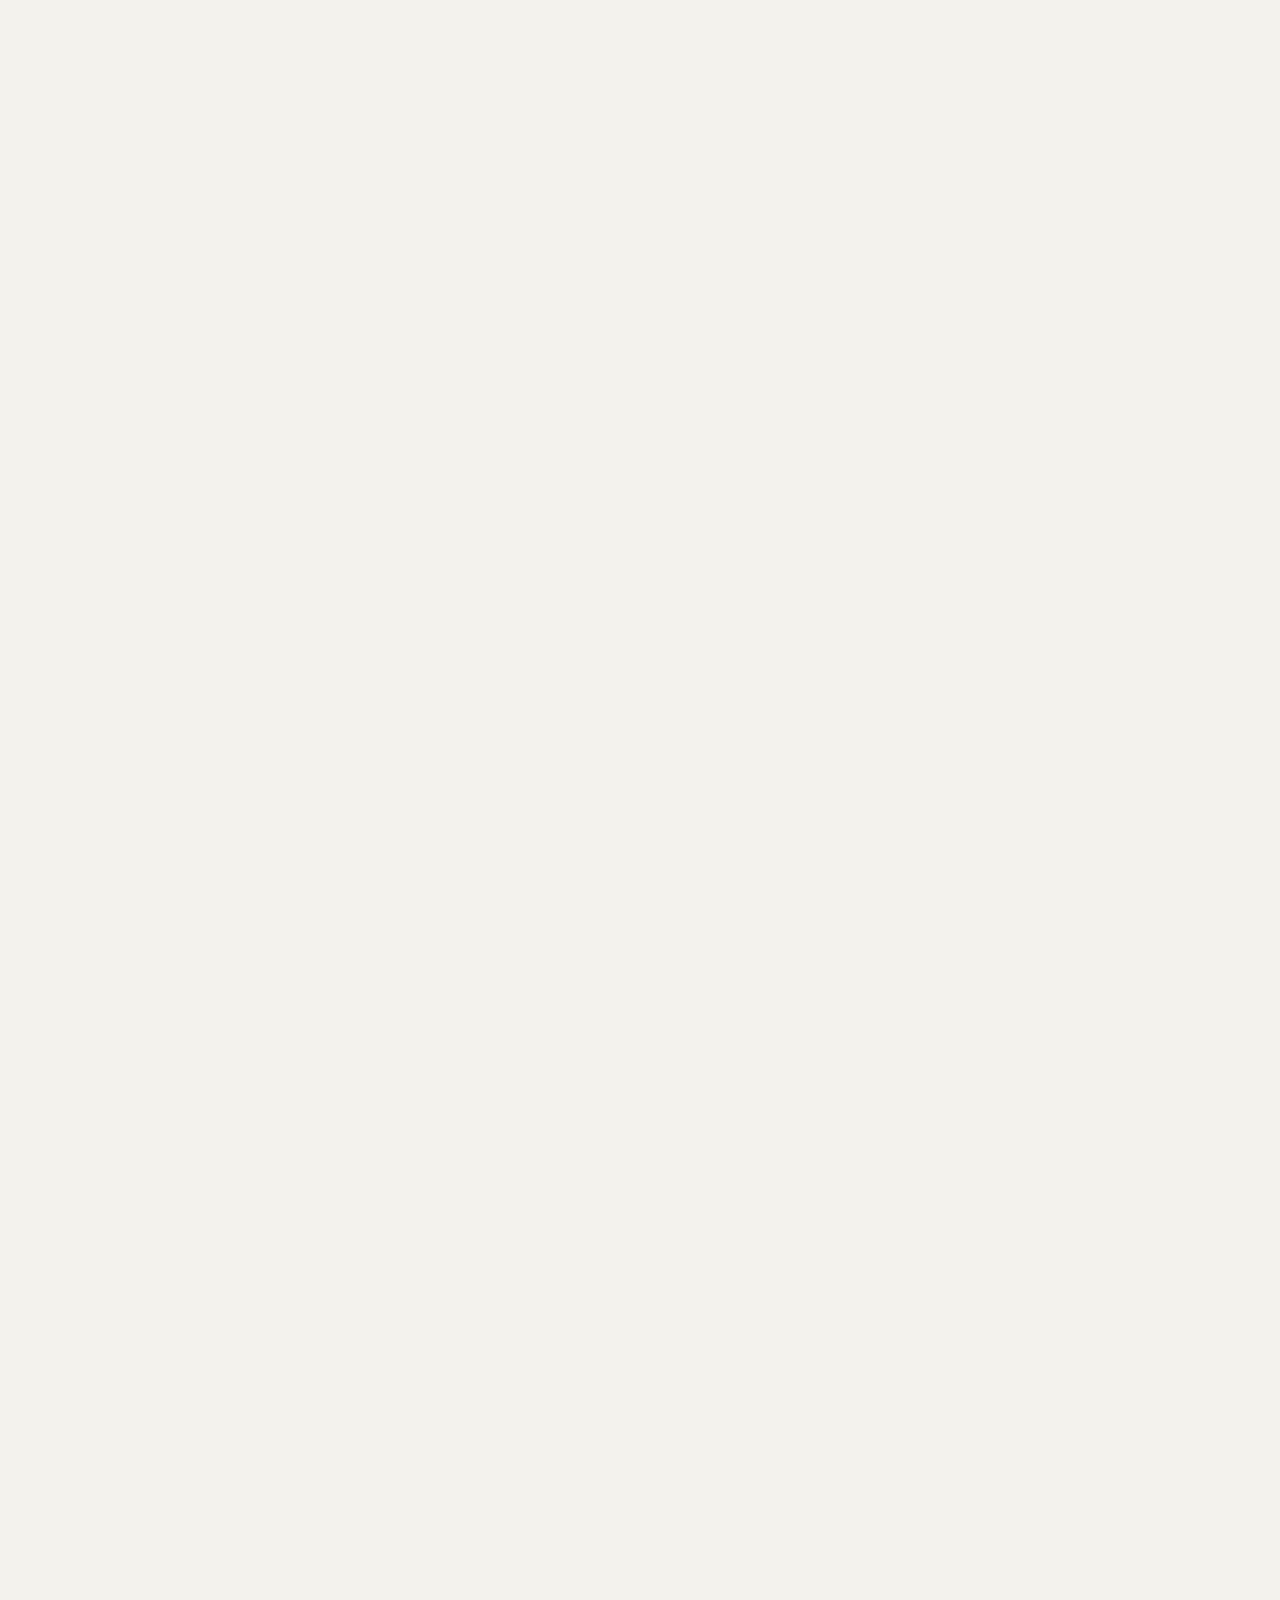
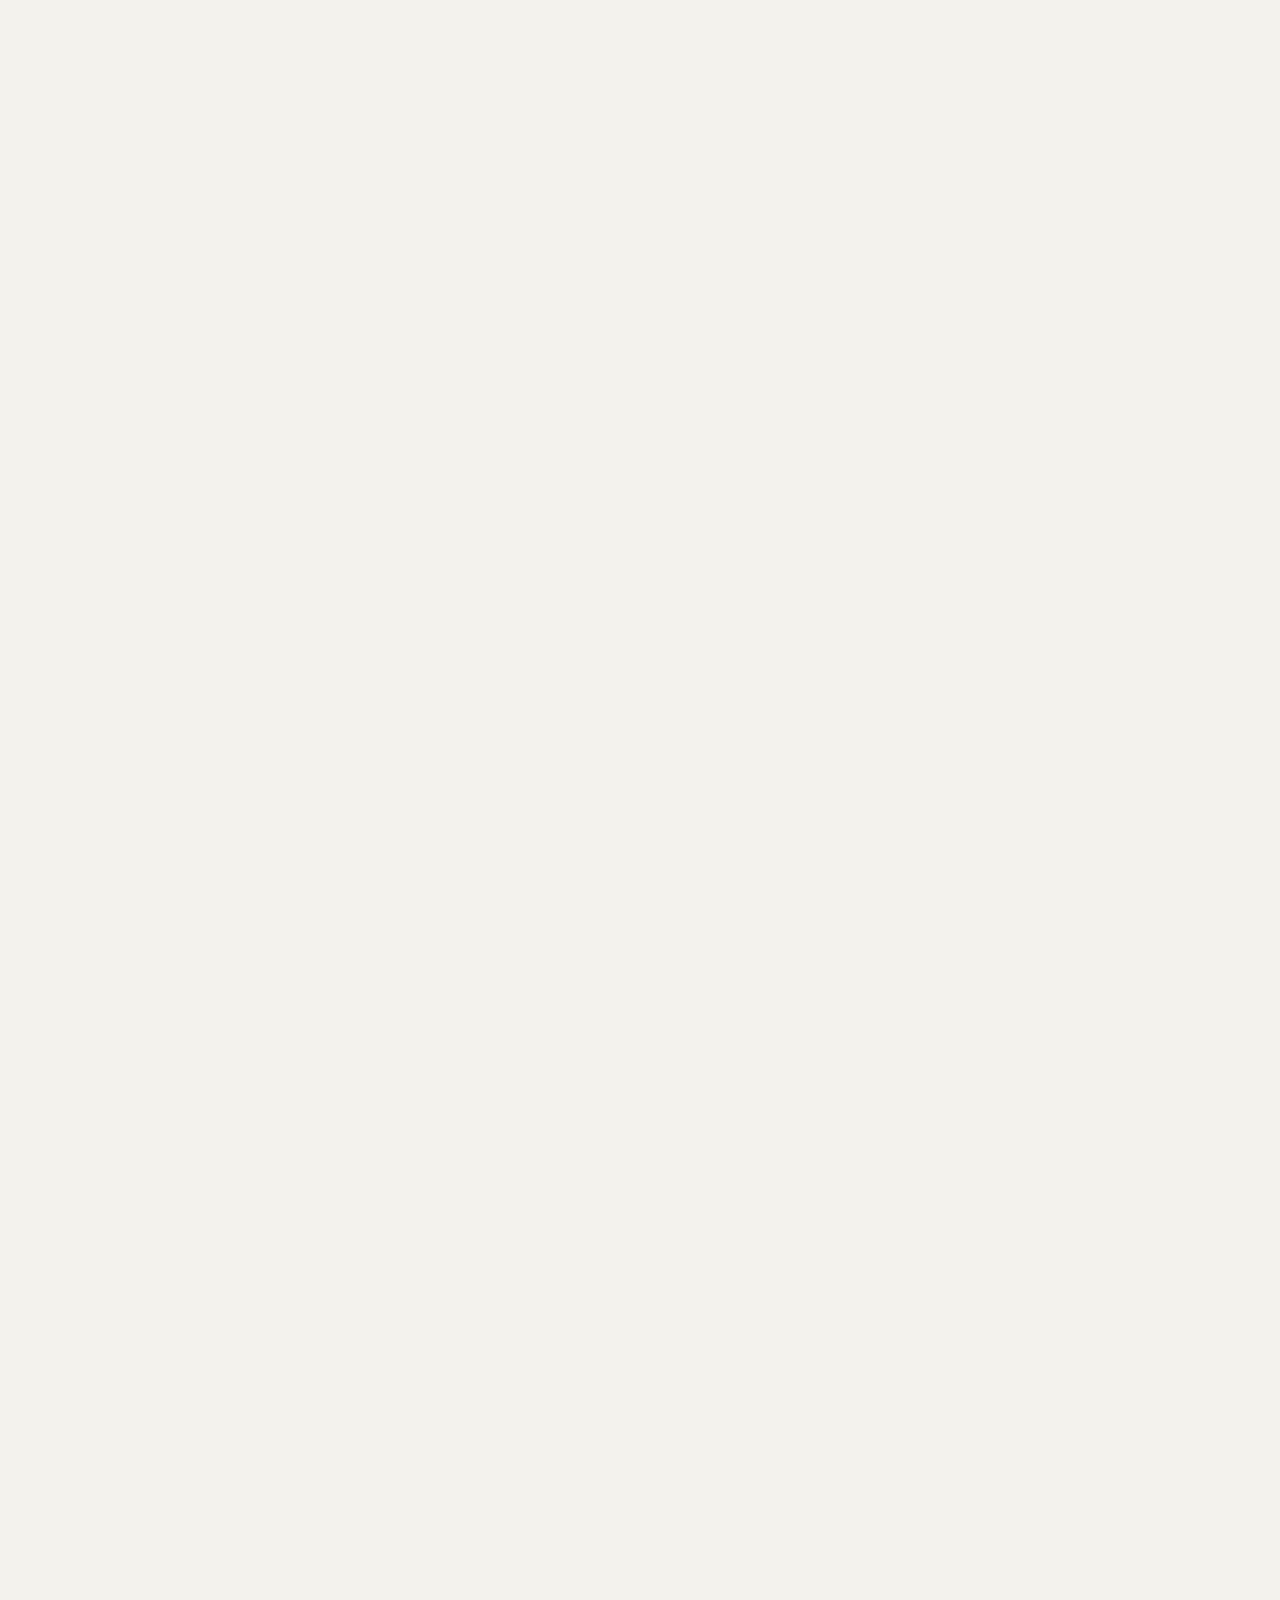
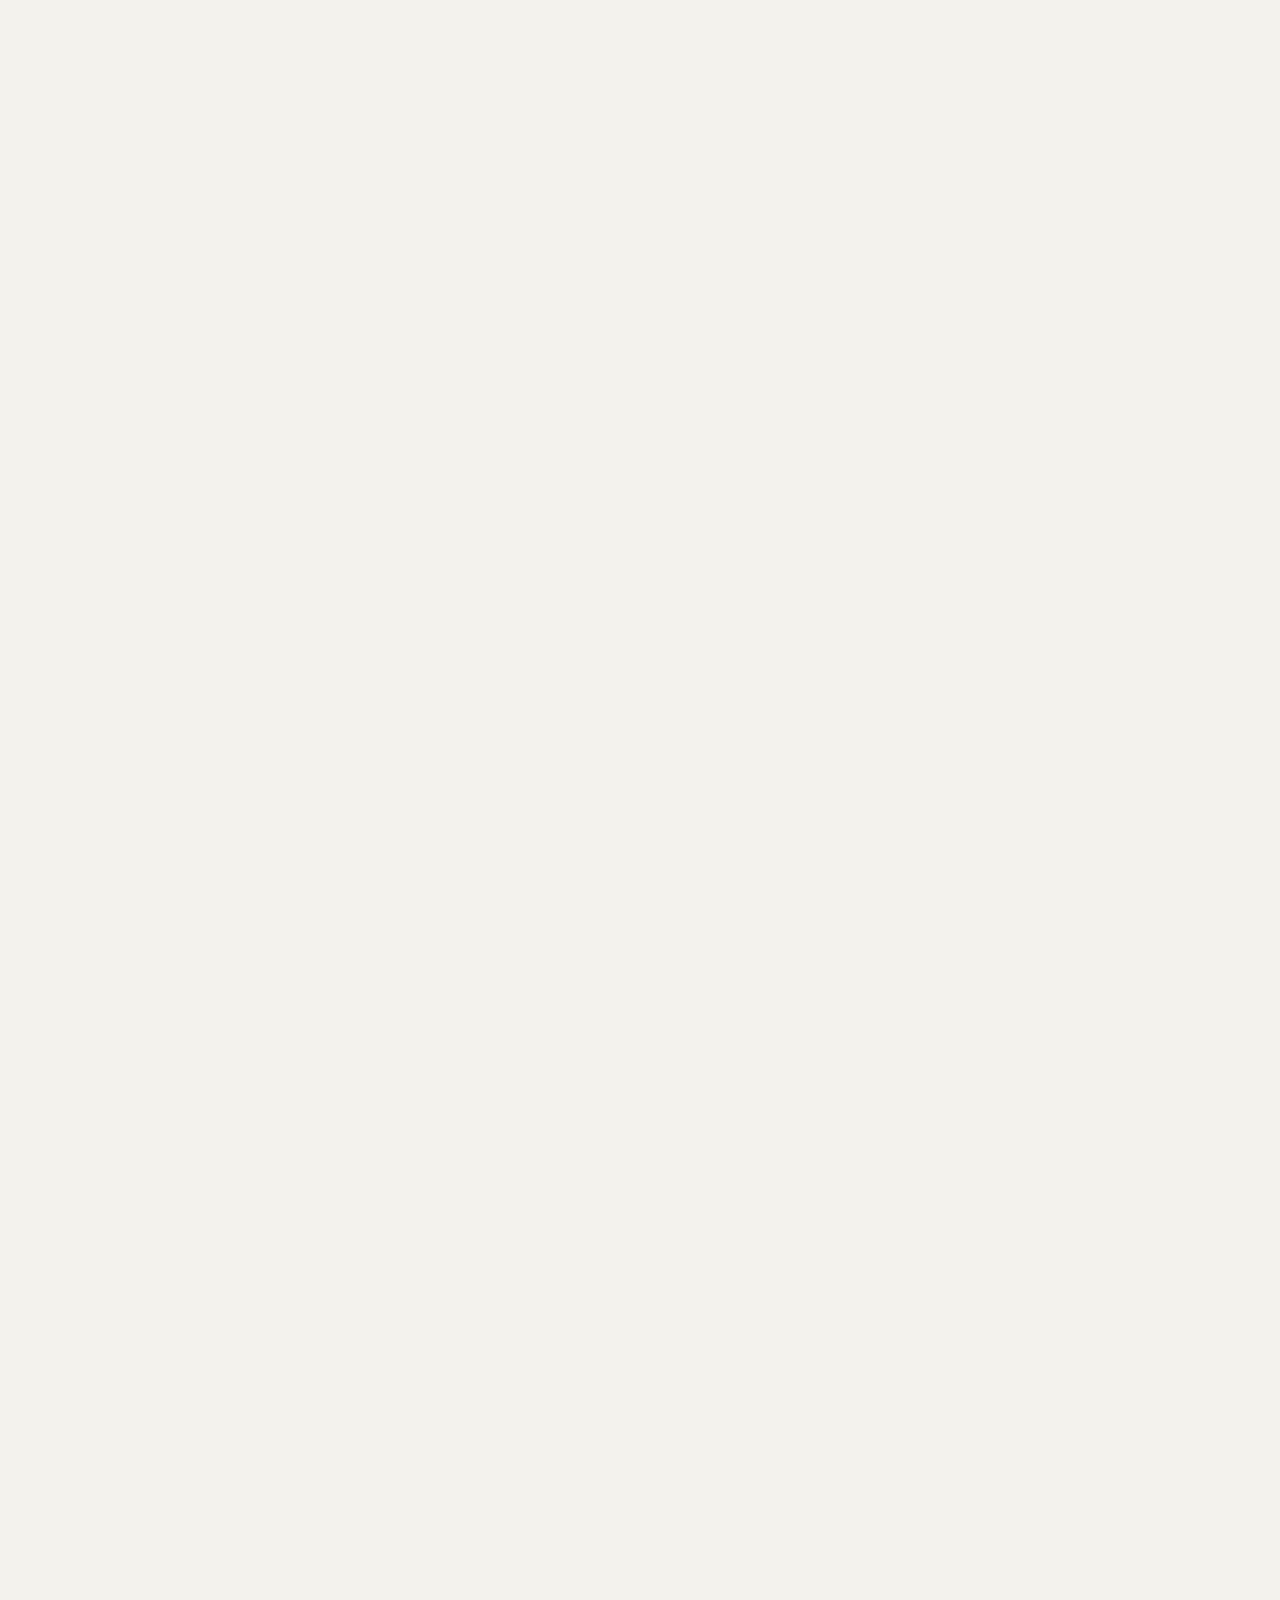
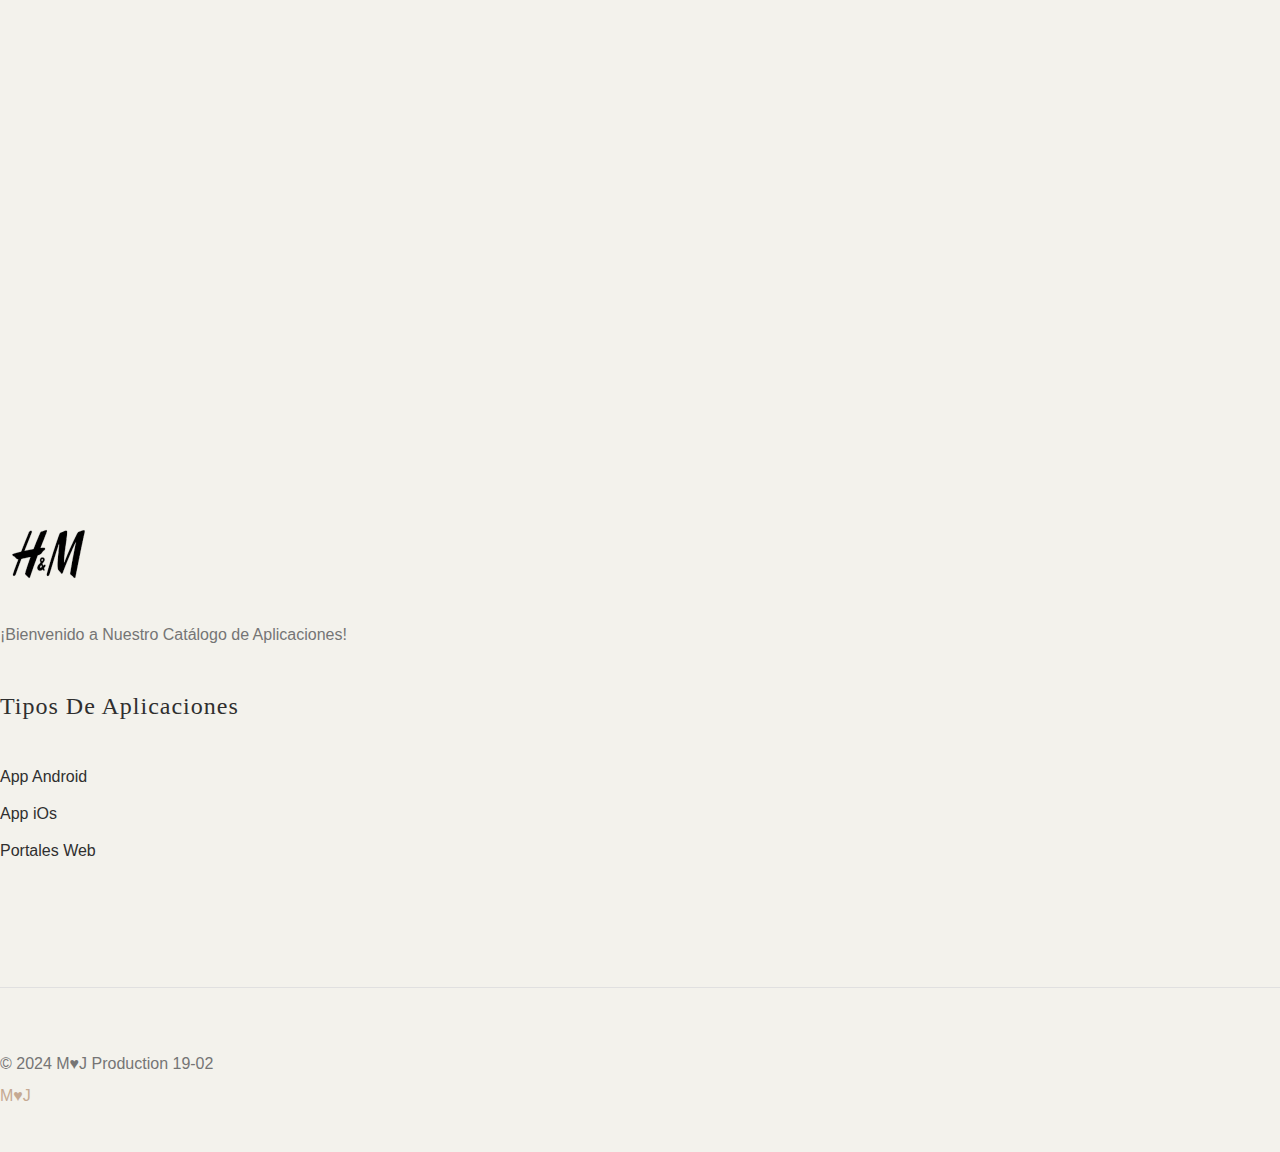
<file: 2-slack.html>
<!DOCTYPE html>
<html lang="en">

<head>
	<title>Expo</title>
	<meta charset="utf-8">
	<meta http-equiv="X-UA-Compatible" content="IE=edge">
	<meta name="viewport" content="width=device-width, initial-scale=1.0">
	<meta name="format-detection" content="telephone=no">
	<meta name="apple-mobile-web-app-capable" content="yes">
	<meta name="author" content="">
	<meta name="keywords" content="">
	<meta name="description" content="">

	<link href="https://cdn.jsdelivr.net/npm/bootstrap@5.3.1/dist/css/bootstrap.min.css" rel="stylesheet"
		integrity="sha384-4bw+/aepP/YC94hEpVNVgiZdgIC5+VKNBQNGCHeKRQN+PtmoHDEXuppvnDJzQIu9" crossorigin="anonymous">

	<link rel="stylesheet" type="text/css" href="css/normalize.css">
	<link rel="stylesheet" type="text/css" href="icomoon/icomoon.css">
	<link rel="stylesheet" type="text/css" href="css/vendor.css">
	<link rel="stylesheet" type="text/css" href="style.css">

</head>

<body data-bs-spy="scroll" data-bs-target="#header" tabindex="0">

	<header id="header">
		<div class="container-fluid">
			<div class="row">

				<div class="col-md-2">
					<div class="main-logo">
						<a href="index.html"><img src="images/main-logo.png" alt="logo"></a>
					</div>

				</div>

				<div class="col-md-10">

					<nav id="navbar">
						<div class="main-menu stellarnav">
							<ul class="menu-list">
								<li class="menu-item active"><a href="index.html">Home</a></li>
								<li class="menu-item has-sub">
									<a href="#pages" class="nav-link">Pages</a>

									<ul>
										<li><a href="1-trello.html">Trello</a></li>
										<li><a href="2-slack.html">Slack</a></li>
										<li><a href="3-microfost.html">Microsoft Teams</a></li>
										<li><a href="4-asana.html">Asana</a></li>
										<li><a href="5-forest.html">Forest</a></li>
										<li><a href="6-mailchimp.html">Mailchimp</a></li>
										<li><a href="7-stitch.html">Stitch Fix</a></li>
										<li><a href="8-shen.html">Shein</a></li>
										<li><a href="9-renttherunway.html">Rent the Runway</a></li>
									</ul>

								</li>
							</ul>
							<div class="hamburger">
								<span class="bar"></span>
								<span class="bar"></span>
								<span class="bar"></span>
							</div>
						</div>
					</nav>
				</div>
			</div>
		</div>
	</header>

	</div><!--header-wrap-->

    <section id="billboard">

        <div class="container">
            <div class="row">
                <div class="col-md-12">

                    <div class="main-slider pattern-overlay">
                        <div class="slider-item">
                            <div class="banner-content">
                                <h2 class="banner-title">Slack</h2>
                                <p>Una plataforma de mensajería diseñada para equipos, que centraliza la comunicación y
                                    facilita la colaboración en tiempo real.</p>
                                <h4>Funciones y características:</h4>
                                <p>I. Creación de canales temáticos para organizar conversaciones.<br>
                                    II. Canales públicos y privados: Canales accesibles para todos o reservados para
                                    discusiones específicas.<br>
                                    III. Búsqueda avanzada: Permite buscar en el historial completo de mensajes y archivos.<br>
                                    IV. Reacciones y encuestas rápidas: Se pueden añadir reacciones con emojis y realizar
                                    encuestas rápidas en los chats.</p>
                            </div><!--banner-content-->
                            <img src="images/main-banner2.jpg" alt="banner" class="banner-image">
                        </div><!--slider-item-->

                    </div>
                </div>
            </div>

    </section>


    <section id="featured-books" class="py-5 my-5">
        <div class="container">
            <div class="row">
                <div class="col-md-12">

                    <div class="section-header align-center">
                        <div class="title">
                            <span>Cualidades</span>
                        </div>
                        <h2 class="section-title">Imagenes de la Aplicación</h2>
                    </div>

                    <div class="product-list" data-aos="fade-up">
                        <div class="row">

                            <div class="col-md-3">
                                <div class="product-item">
                                    <figure class="product-style">
                                        <img src="images/product-item5.jpg" alt="Books" class="product-item">
                                        <button type="button" class="add-to-cart" data-product-tile="add-to-cart">Slack</button>
                                    </figure>
                                </div>
                            </div>

                            <div class="col-md-3">
                                <div class="product-item">
                                    <figure class="product-style">
                                        <img src="images/product-item6.jpg" alt="Books" class="product-item">
                                        <button type="button" class="add-to-cart" data-product-tile="add-to-cart">Slack</button>
                                    </figure>
                                </div>
                            </div>

                            <div class="col-md-3">
                                <div class="product-item">
                                    <figure class="product-style">
                                        <img src="images/product-item7.jpg" alt="Books" class="product-item">
                                        <button type="button" class="add-to-cart" data-product-tile="add-to-cart">Slack</button>
                                    </figure>
                                </div>
                            </div>

                            <div class="col-md-3">
                                <div class="product-item">
                                    <figure class="product-style">
                                        <img src="images/product-item8.jpg" alt="Books" class="product-item">
                                        <button type="button" class="add-to-cart" data-product-tile="add-to-cart">Slack</button>
                                    </figure>
                                </div>
                            </div>

                        </div><!--ft-books-slider-->
                    </div><!--grid-->


                </div><!--inner-content-->
            </div>

        </div>
    </section>

    <footer id="footer">
		<div class="container">
			<div class="row">

				<div class="col-md-4">

					<div class="footer-item">
						<div class="company-brand">
							<img src="images/main-logo.png" alt="logo" class="footer-logo">
							<p>¡Bienvenido a Nuestro Catálogo de Aplicaciones!</p>
						</div>
					</div>

				</div>

				<div class="col-md-2">

					<div class="footer-menu">
						<h5>Tipos de Aplicaciones</h5>
						<ul class="menu-list">
							<li class="menu-item">
								<a href="#">App Android</a>
							</li>
							<li class="menu-item">
								<a href="#">App iOs</a>
							</li>
							<li class="menu-item">
								<a href="#">Portales Web</a>
							</li>

						</ul>
					</div>

				</div>

			</div>
			<!-- / row -->

		</div>
	</footer>

	<div id="footer-bottom">
		<div class="container">
			<div class="row">
				<div class="col-md-12">

					<div class="copyright">
						<div class="row">

							<div class="col-md-6">
								<p>© 2024 M♥J Production 19-02<br><a
										href="#" target="_blank">M♥J</a></p>
							</div>


						</div>
					</div><!--grid-->

				</div><!--footer-bottom-content-->
			</div>
		</div>
	</div>

	<script src="js/jquery-1.11.0.min.js"></script>
	<script src="https://cdn.jsdelivr.net/npm/bootstrap@5.3.1/dist/js/bootstrap.bundle.min.js"
		integrity="sha384-HwwvtgBNo3bZJJLYd8oVXjrBZt8cqVSpeBNS5n7C8IVInixGAoxmnlMuBnhbgrkm"
		crossorigin="anonymous"></script>
	<script src="js/plugins.js"></script>
	<script src="js/script.js"></script>

</body>

</html>
</file>
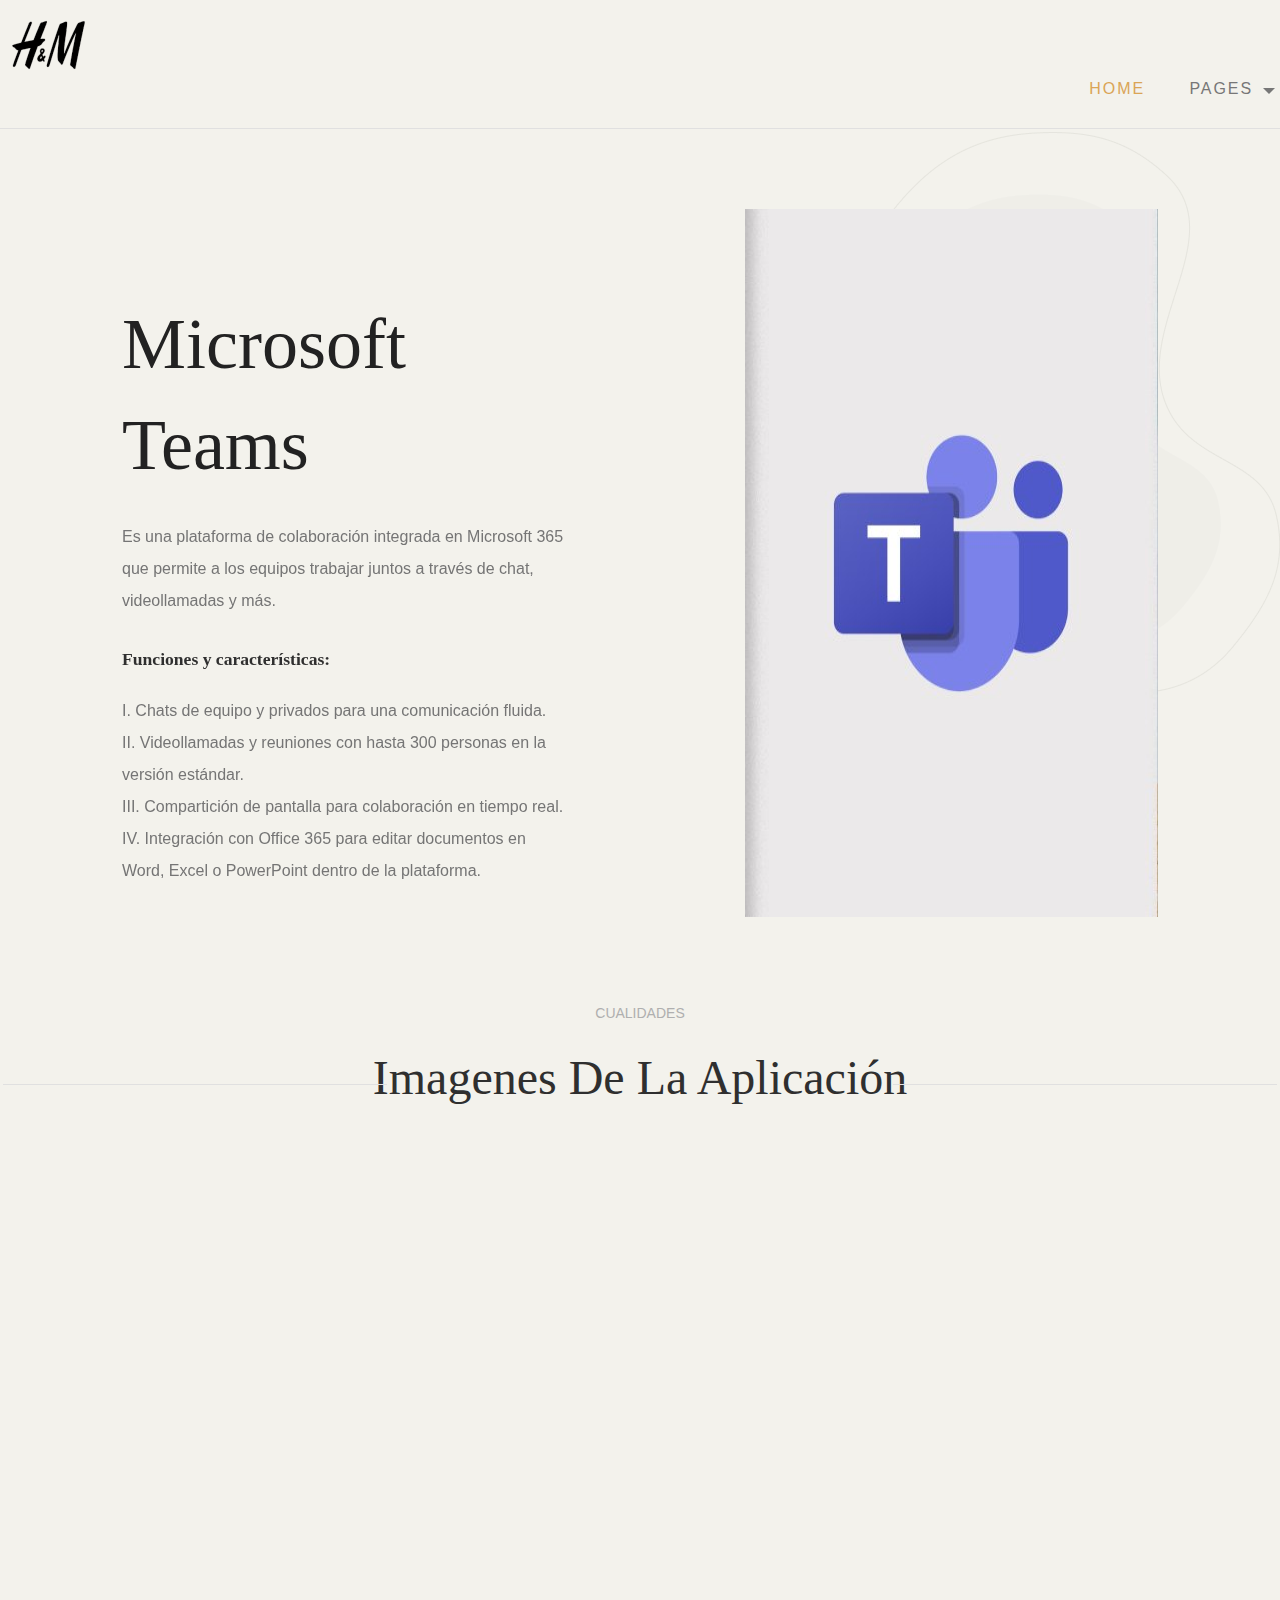
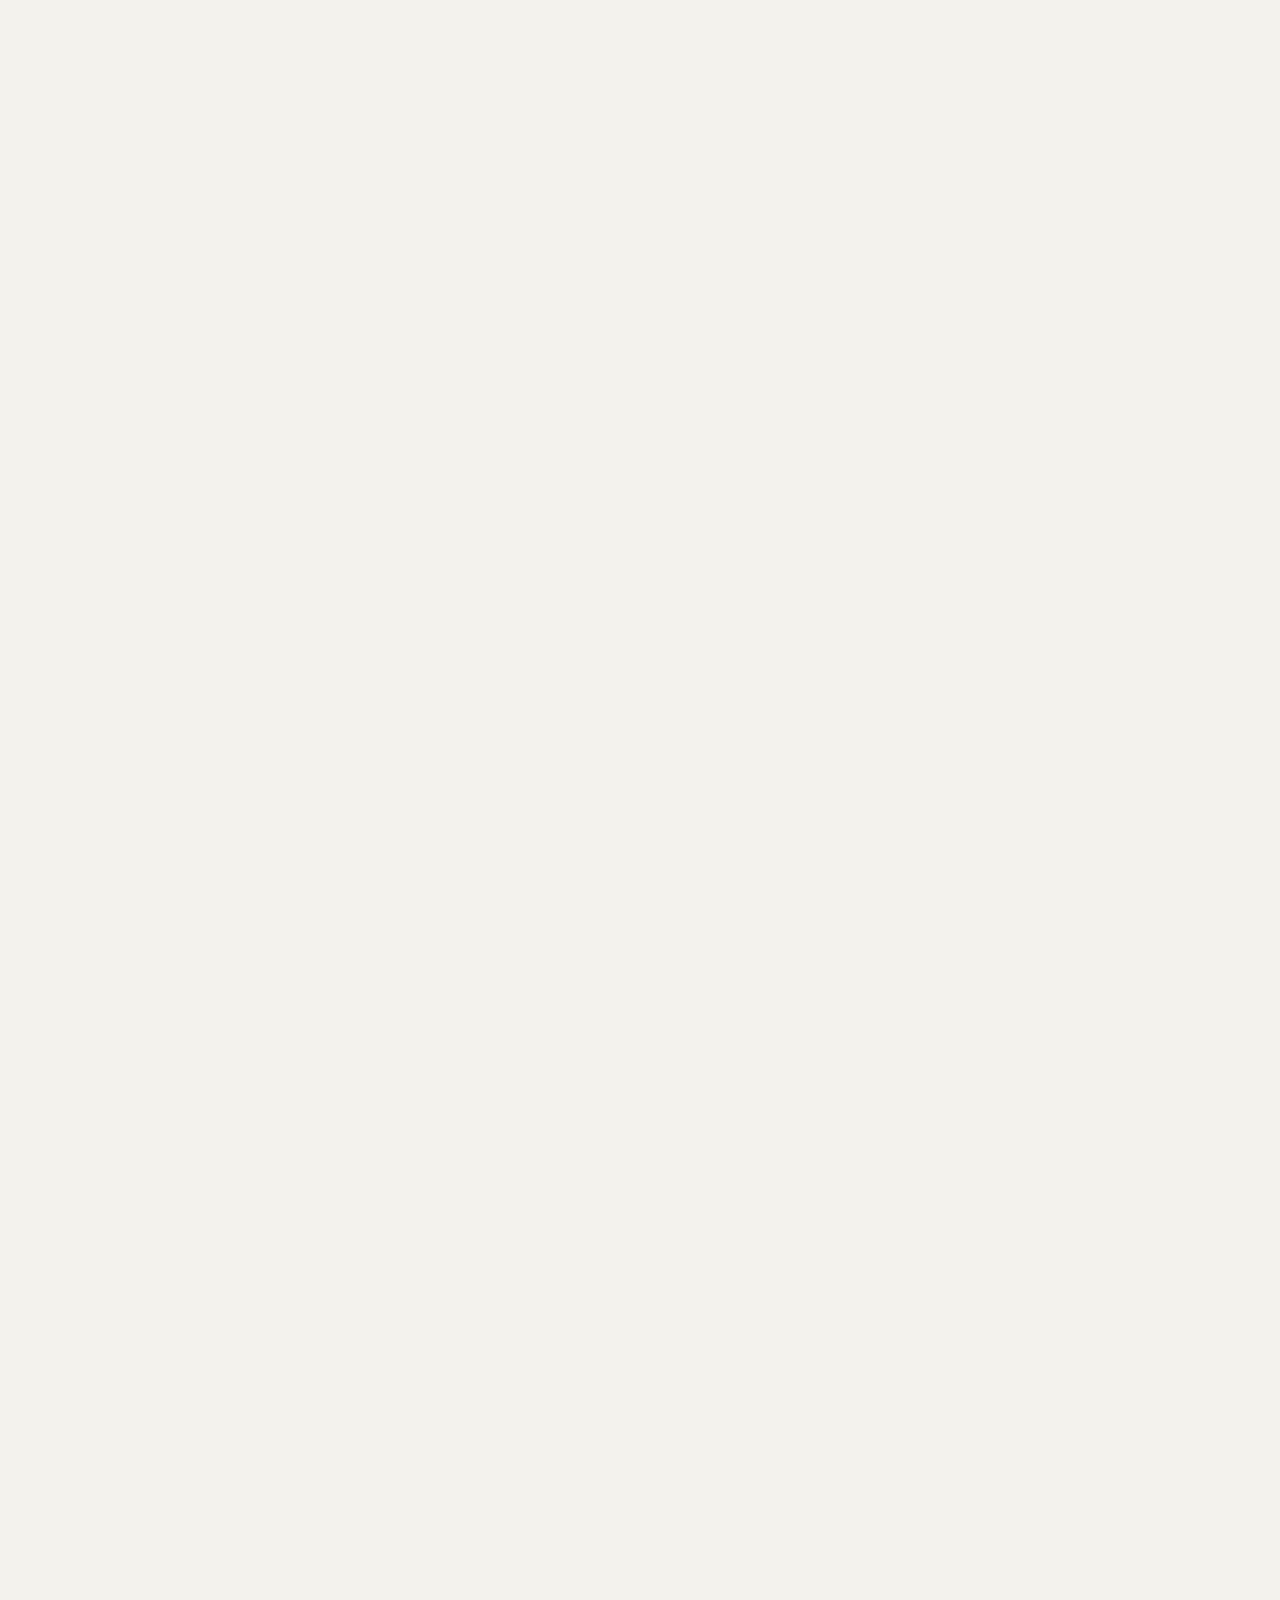
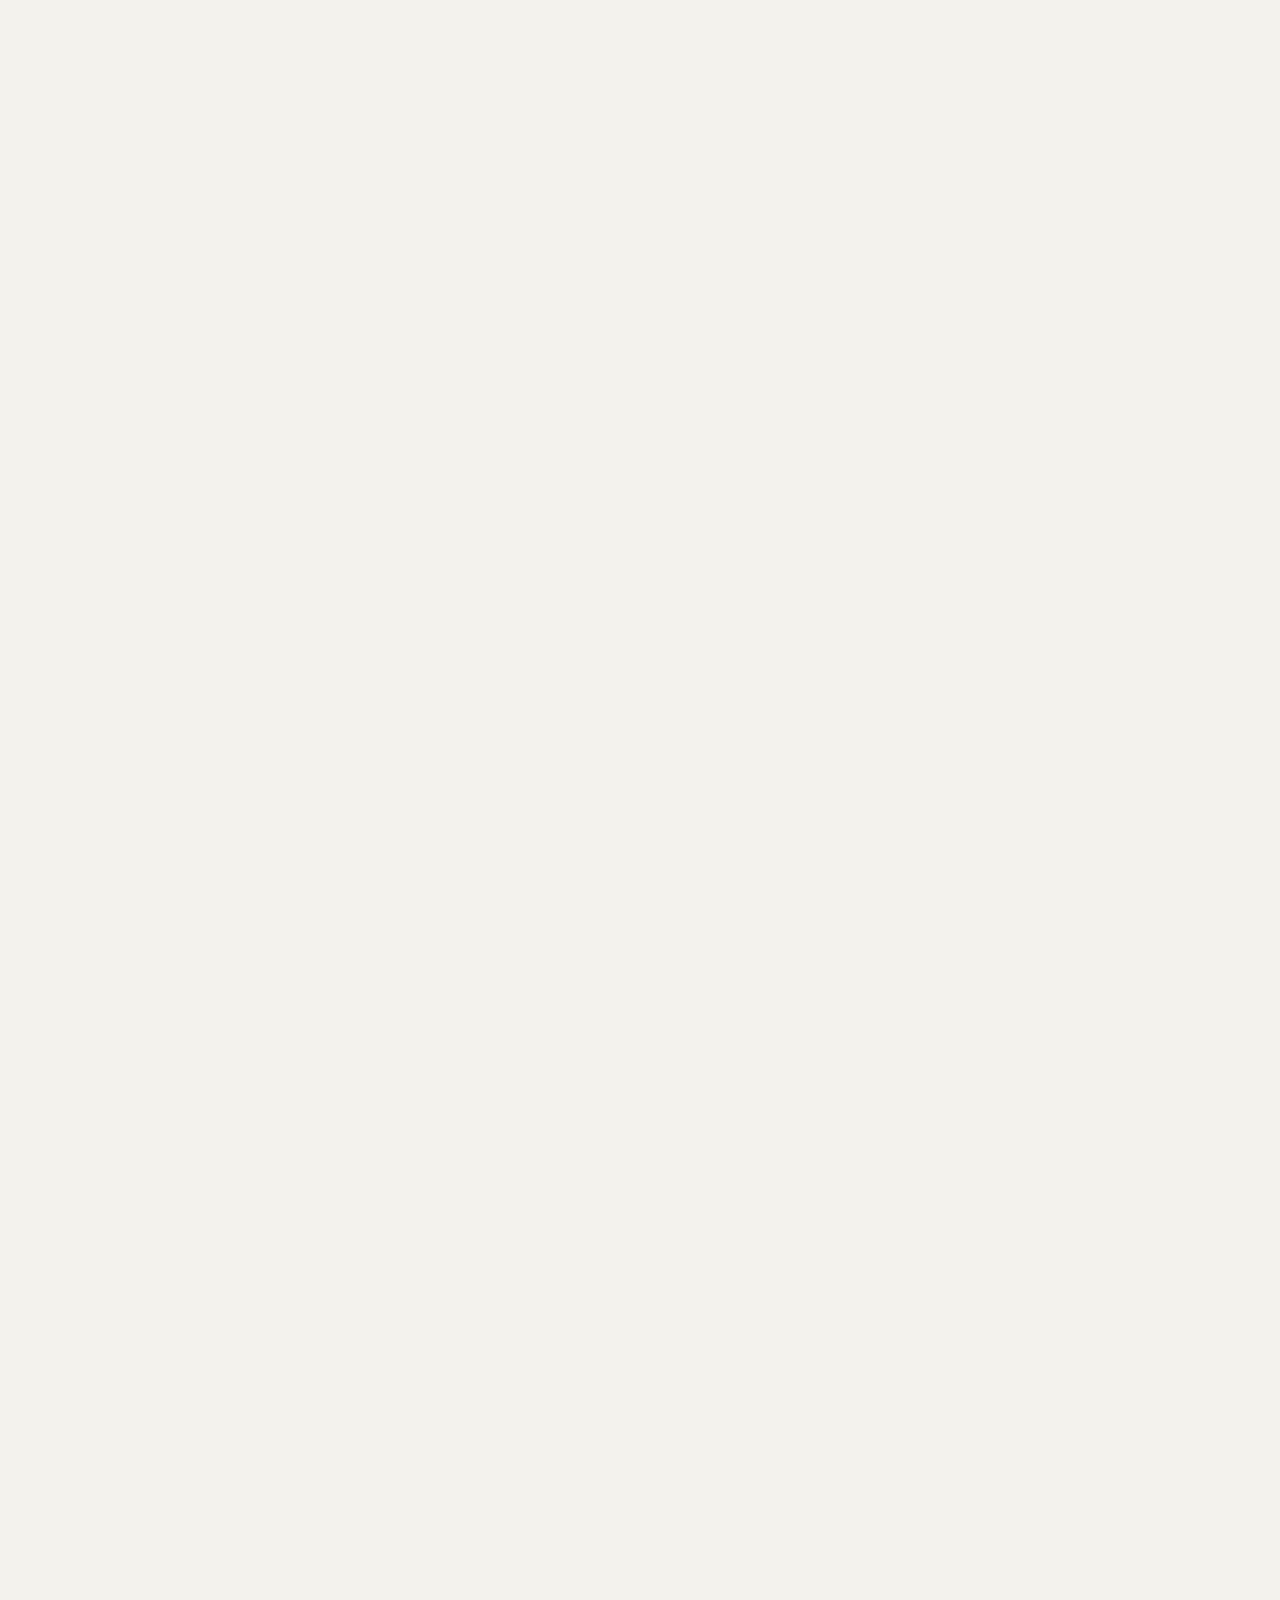
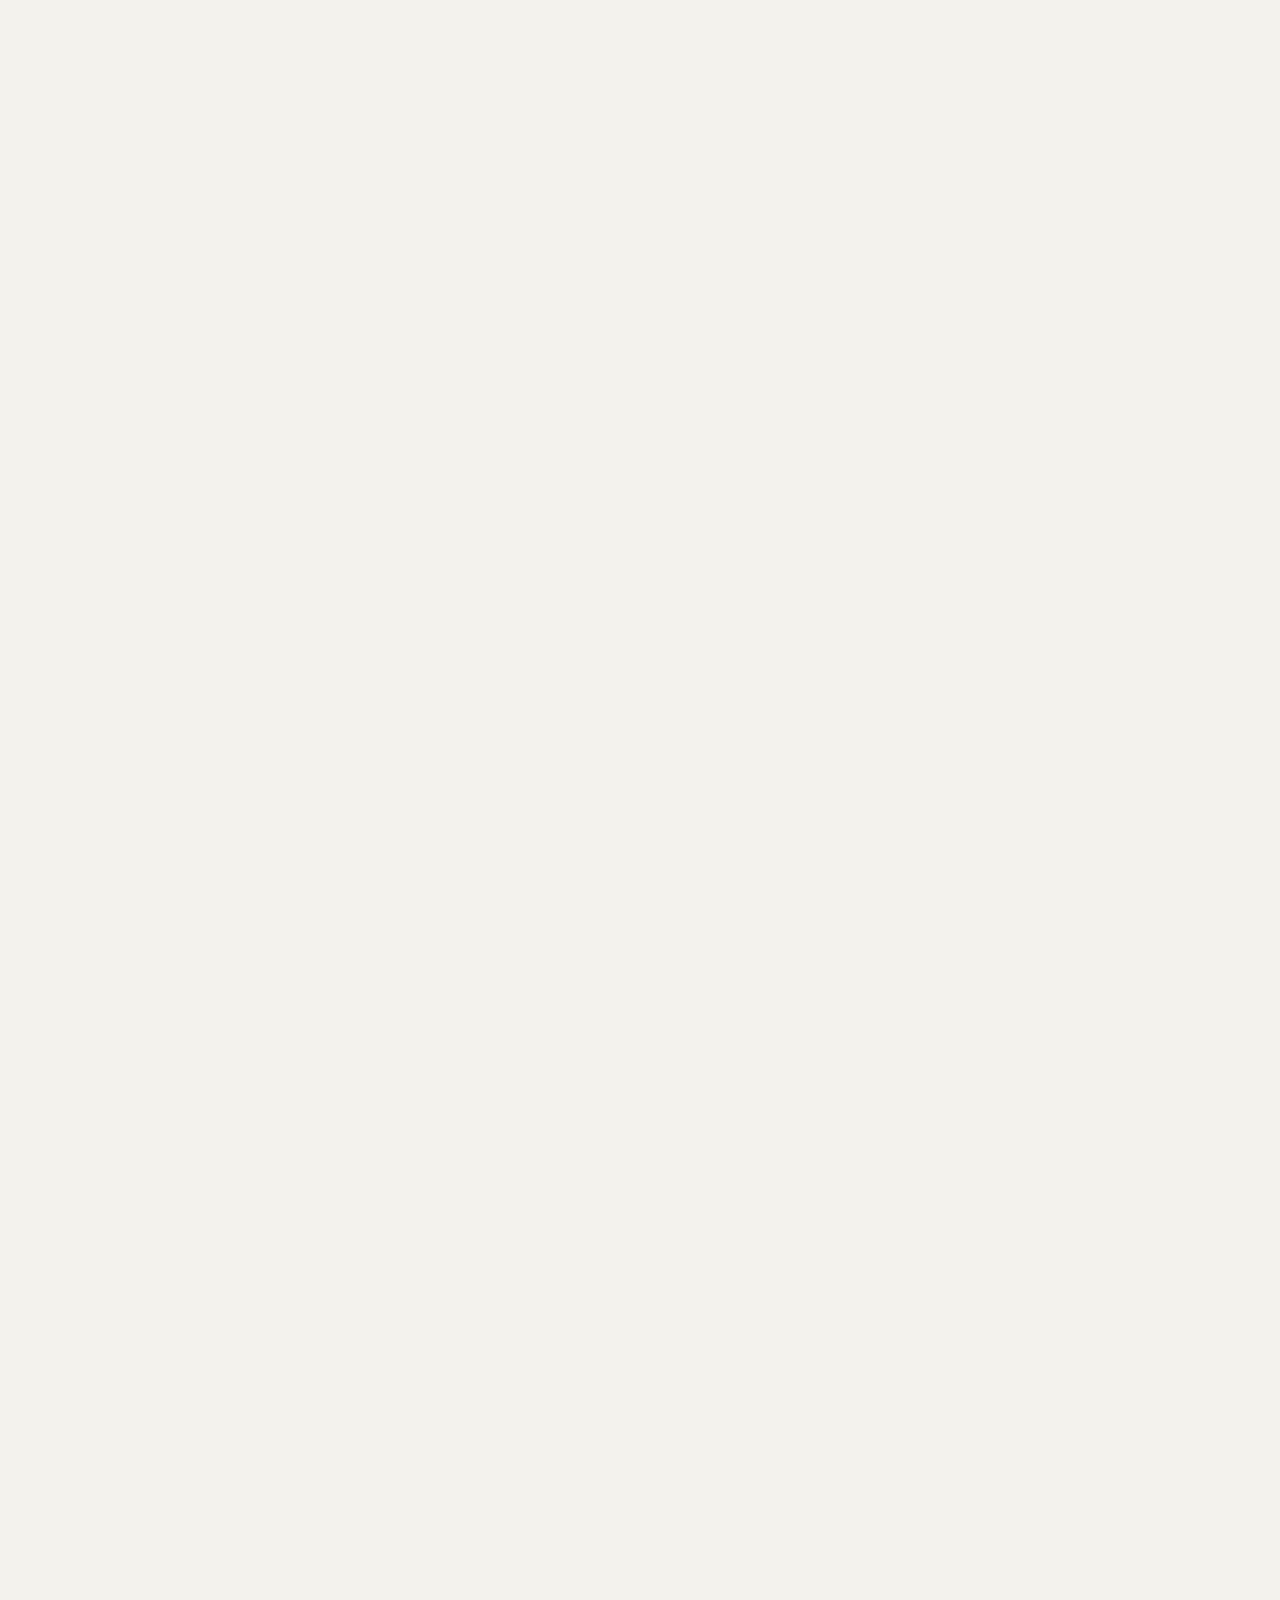
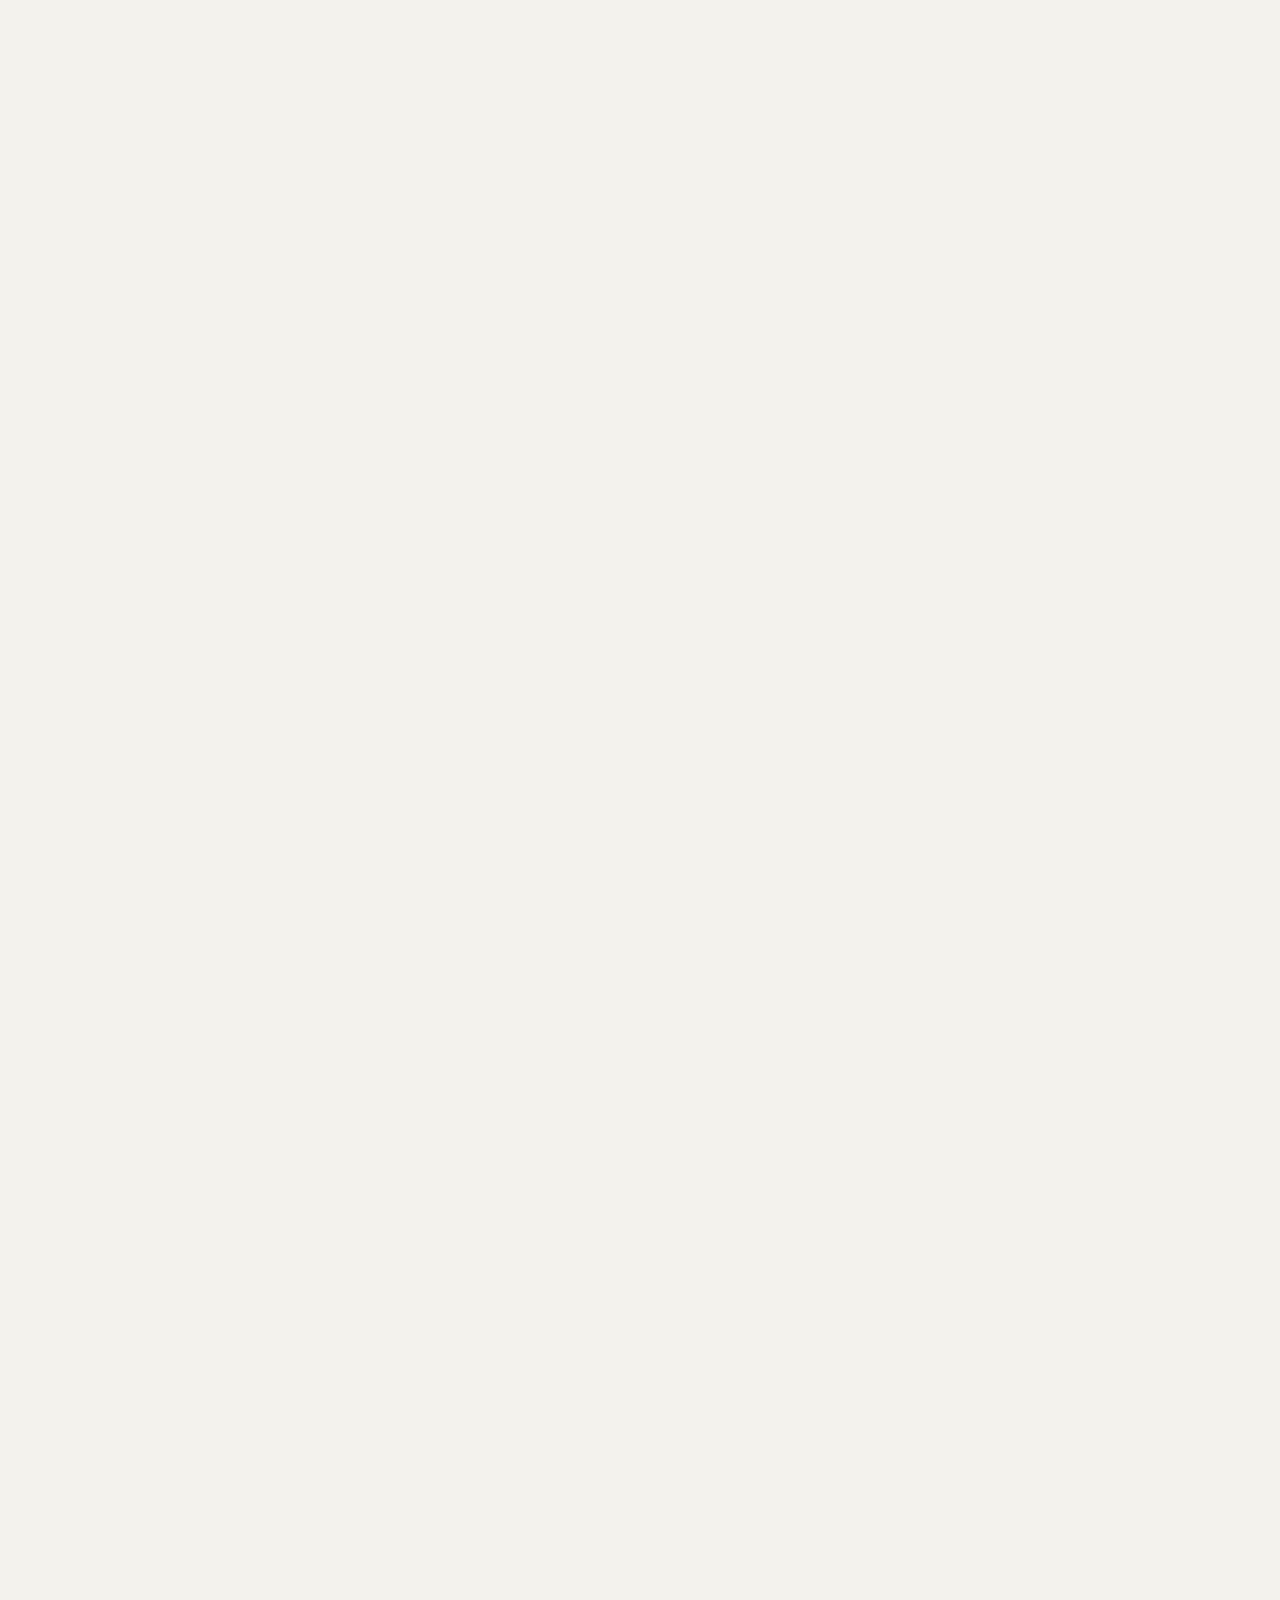
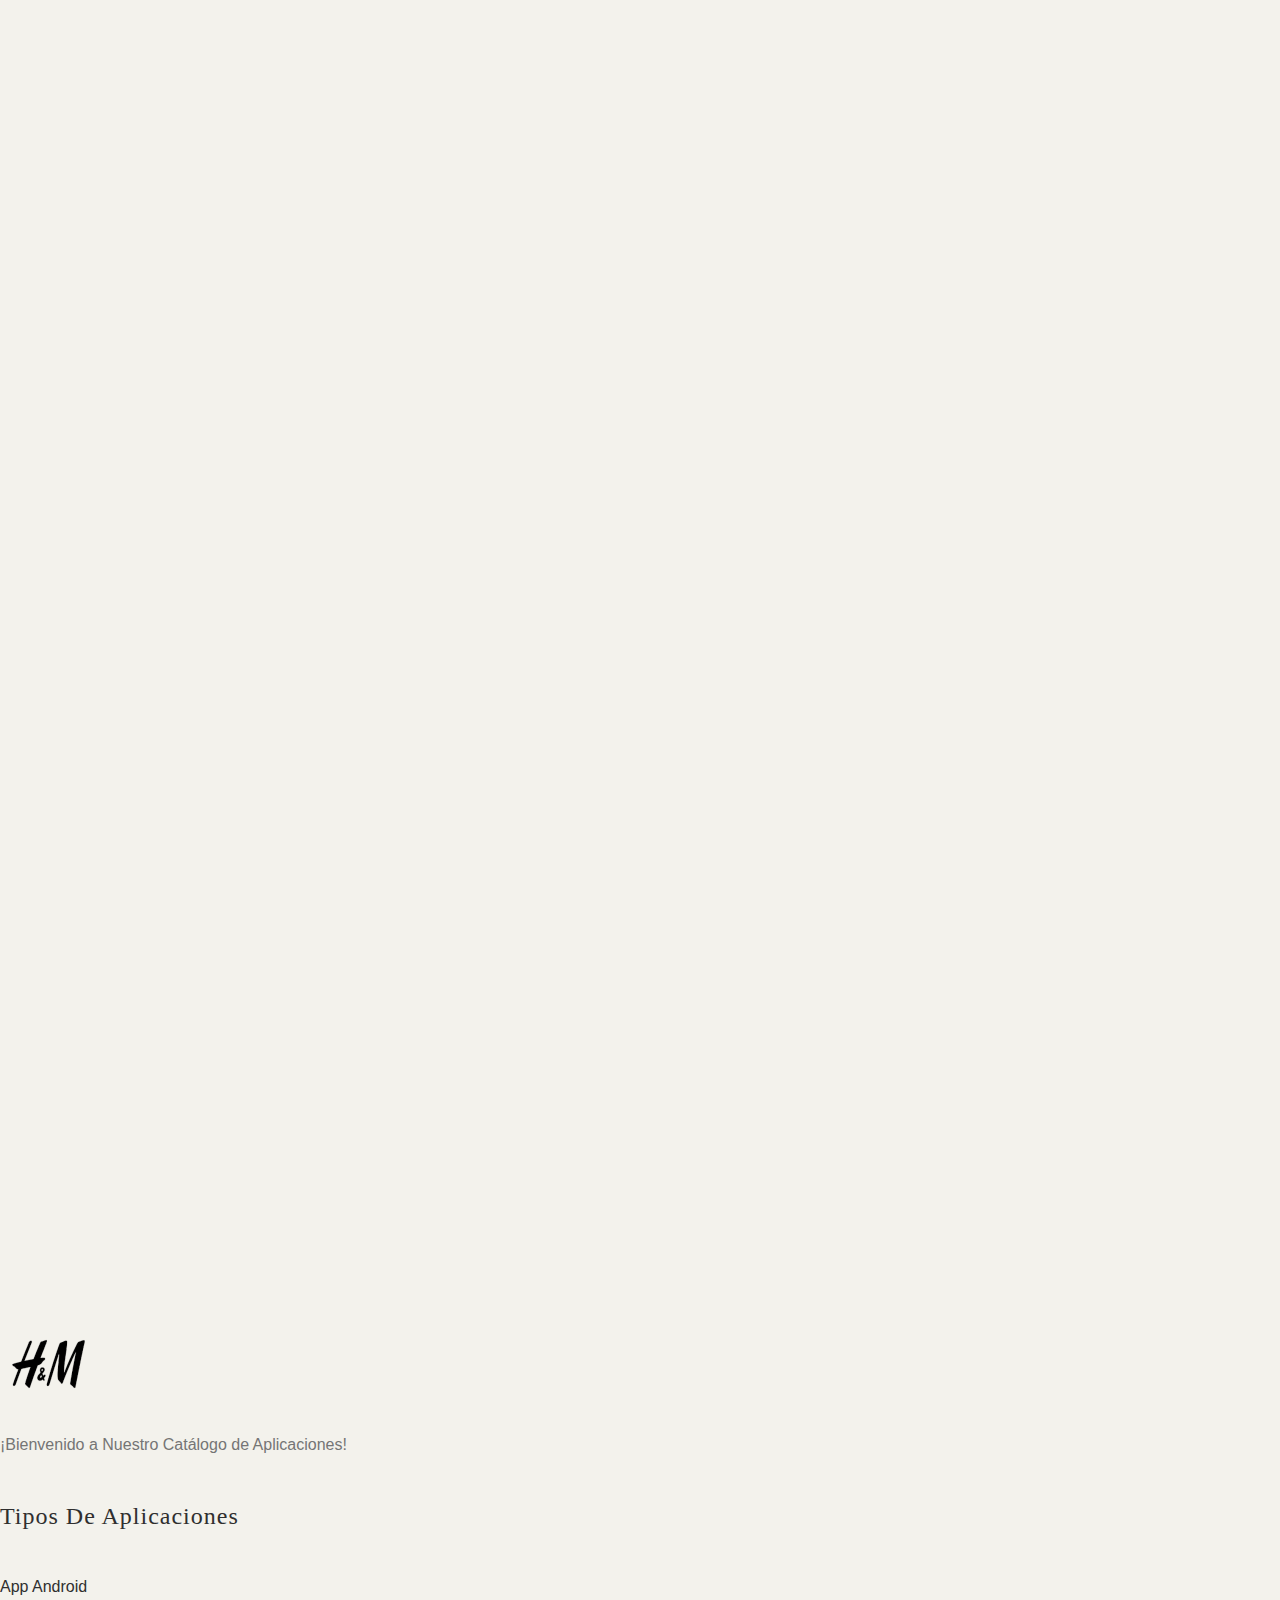
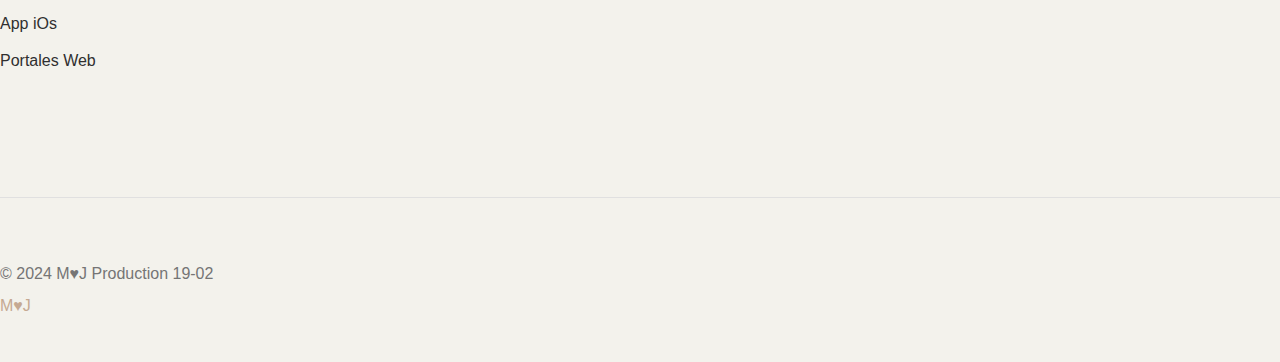
<file: 3-microfost.html>
<!DOCTYPE html>
<html lang="en">

<head>
	<title>Expo</title>
	<meta charset="utf-8">
	<meta http-equiv="X-UA-Compatible" content="IE=edge">
	<meta name="viewport" content="width=device-width, initial-scale=1.0">
	<meta name="format-detection" content="telephone=no">
	<meta name="apple-mobile-web-app-capable" content="yes">
	<meta name="author" content="">
	<meta name="keywords" content="">
	<meta name="description" content="">

	<link href="https://cdn.jsdelivr.net/npm/bootstrap@5.3.1/dist/css/bootstrap.min.css" rel="stylesheet"
		integrity="sha384-4bw+/aepP/YC94hEpVNVgiZdgIC5+VKNBQNGCHeKRQN+PtmoHDEXuppvnDJzQIu9" crossorigin="anonymous">

	<link rel="stylesheet" type="text/css" href="css/normalize.css">
	<link rel="stylesheet" type="text/css" href="icomoon/icomoon.css">
	<link rel="stylesheet" type="text/css" href="css/vendor.css">
	<link rel="stylesheet" type="text/css" href="style.css">

</head>

<body data-bs-spy="scroll" data-bs-target="#header" tabindex="0">

	<header id="header">
		<div class="container-fluid">
			<div class="row">

				<div class="col-md-2">
					<div class="main-logo">
						<a href="index.html"><img src="images/main-logo.png" alt="logo"></a>
					</div>

				</div>

				<div class="col-md-10">

					<nav id="navbar">
						<div class="main-menu stellarnav">
							<ul class="menu-list">
								<li class="menu-item active"><a href="index.html">Home</a></li>
								<li class="menu-item has-sub">
									<a href="#pages" class="nav-link">Pages</a>

									<ul>
										<li><a href="1-trello.html">Trello</a></li>
										<li><a href="2-slack.html">Slack</a></li>
										<li><a href="3-microfost.html">Microsoft Teams</a></li>
										<li><a href="4-asana.html">Asana</a></li>
										<li><a href="5-forest.html">Forest</a></li>
										<li><a href="6-mailchimp.html">Mailchimp</a></li>
										<li><a href="7-stitch.html">Stitch Fix</a></li>
										<li><a href="8-shen.html">Shein</a></li>
										<li><a href="9-renttherunway.html">Rent the Runway</a></li>
									</ul>

								</li>
							</ul>
							<div class="hamburger">
								<span class="bar"></span>
								<span class="bar"></span>
								<span class="bar"></span>
							</div>
						</div>
					</nav>
				</div>
			</div>
		</div>
	</header>

	</div><!--header-wrap-->

    <section id="billboard">

        <div class="container">
            <div class="row">
                <div class="col-md-12">

                    <div class="main-slider pattern-overlay">
                        <div class="slider-item">
                            <div class="banner-content">
                                <h2 class="banner-title">Microsoft Teams</h2>
                                <p>Es una plataforma de colaboración integrada en Microsoft 365 que permite a
                                    los equipos trabajar juntos a través de chat, videollamadas y más.</p>
                                <h4>Funciones y características:</h4>
                                <p>I. Chats de equipo y privados para una comunicación fluida.<br>
                                    II. Videollamadas y reuniones con hasta 300 personas en la versión estándar.<br>
                                    III. Compartición de pantalla para colaboración en tiempo real.<br>
                                    IV. Integración con Office 365 para editar documentos en Word, Excel o PowerPoint
                                    dentro de la plataforma.</p>
                            </div><!--banner-content-->
                            <img src="images/main-banner3.jpg" alt="banner" class="banner-image">
                        </div><!--slider-item-->

                    </div>
                </div>
            </div>

    </section>


    <section id="featured-books" class="py-5 my-5">
        <div class="container">
            <div class="row">
                <div class="col-md-12">

                    <div class="section-header align-center">
                        <div class="title">
                            <span>Cualidades</span>
                        </div>
                        <h2 class="section-title">Imagenes de la Aplicación</h2>
                    </div>

                    <div class="product-list" data-aos="fade-up">
                        <div class="row">

                            <div class="col-md-3">
                                <div class="product-item">
                                    <figure class="product-style">
                                        <img src="images/product-item9.jpg" alt="Books" class="product-item">
                                        <button type="button" class="add-to-cart" data-product-tile="add-to-cart">Microsoft Teams</button>
                                    </figure>
                                </div>
                            </div>

                            <div class="col-md-3">
                                <div class="product-item">
                                    <figure class="product-style">
                                        <img src="images/product-item10.jpg" alt="Books" class="product-item">
                                        <button type="button" class="add-to-cart" data-product-tile="add-to-cart">Microsoft Teams</button>
                                    </figure>
                                </div>
                            </div>

                            <div class="col-md-3">
                                <div class="product-item">
                                    <figure class="product-style">
                                        <img src="images/product-item11.jpg" alt="Books" class="product-item">
                                        <button type="button" class="add-to-cart" data-product-tile="add-to-cart">Microsoft Teams</button>
                                    </figure>
                                </div>
                            </div>

                            <div class="col-md-3">
                                <div class="product-item">
                                    <figure class="product-style">
                                        <img src="images/product-item12.jpg" alt="Books" class="product-item">
                                        <button type="button" class="add-to-cart" data-product-tile="add-to-cart">Microsoft Teams</button>
                                    </figure>
                                </div>
                            </div>

                        </div><!--ft-books-slider-->
                    </div><!--grid-->


                </div><!--inner-content-->
            </div>

        </div>
    </section>

    <footer id="footer">
		<div class="container">
			<div class="row">

				<div class="col-md-4">

					<div class="footer-item">
						<div class="company-brand">
							<img src="images/main-logo.png" alt="logo" class="footer-logo">
							<p>¡Bienvenido a Nuestro Catálogo de Aplicaciones!</p>
						</div>
					</div>

				</div>

				<div class="col-md-2">

					<div class="footer-menu">
						<h5>Tipos de Aplicaciones</h5>
						<ul class="menu-list">
							<li class="menu-item">
								<a href="#">App Android</a>
							</li>
							<li class="menu-item">
								<a href="#">App iOs</a>
							</li>
							<li class="menu-item">
								<a href="#">Portales Web</a>
							</li>

						</ul>
					</div>

				</div>

			</div>
			<!-- / row -->

		</div>
	</footer>

	<div id="footer-bottom">
		<div class="container">
			<div class="row">
				<div class="col-md-12">

					<div class="copyright">
						<div class="row">

							<div class="col-md-6">
								<p>© 2024 M♥J Production 19-02<br><a
										href="#" target="_blank">M♥J</a></p>
							</div>


						</div>
					</div><!--grid-->

				</div><!--footer-bottom-content-->
			</div>
		</div>
	</div>

	<script src="js/jquery-1.11.0.min.js"></script>
	<script src="https://cdn.jsdelivr.net/npm/bootstrap@5.3.1/dist/js/bootstrap.bundle.min.js"
		integrity="sha384-HwwvtgBNo3bZJJLYd8oVXjrBZt8cqVSpeBNS5n7C8IVInixGAoxmnlMuBnhbgrkm"
		crossorigin="anonymous"></script>
	<script src="js/plugins.js"></script>
	<script src="js/script.js"></script>

</body>

</html>
</file>
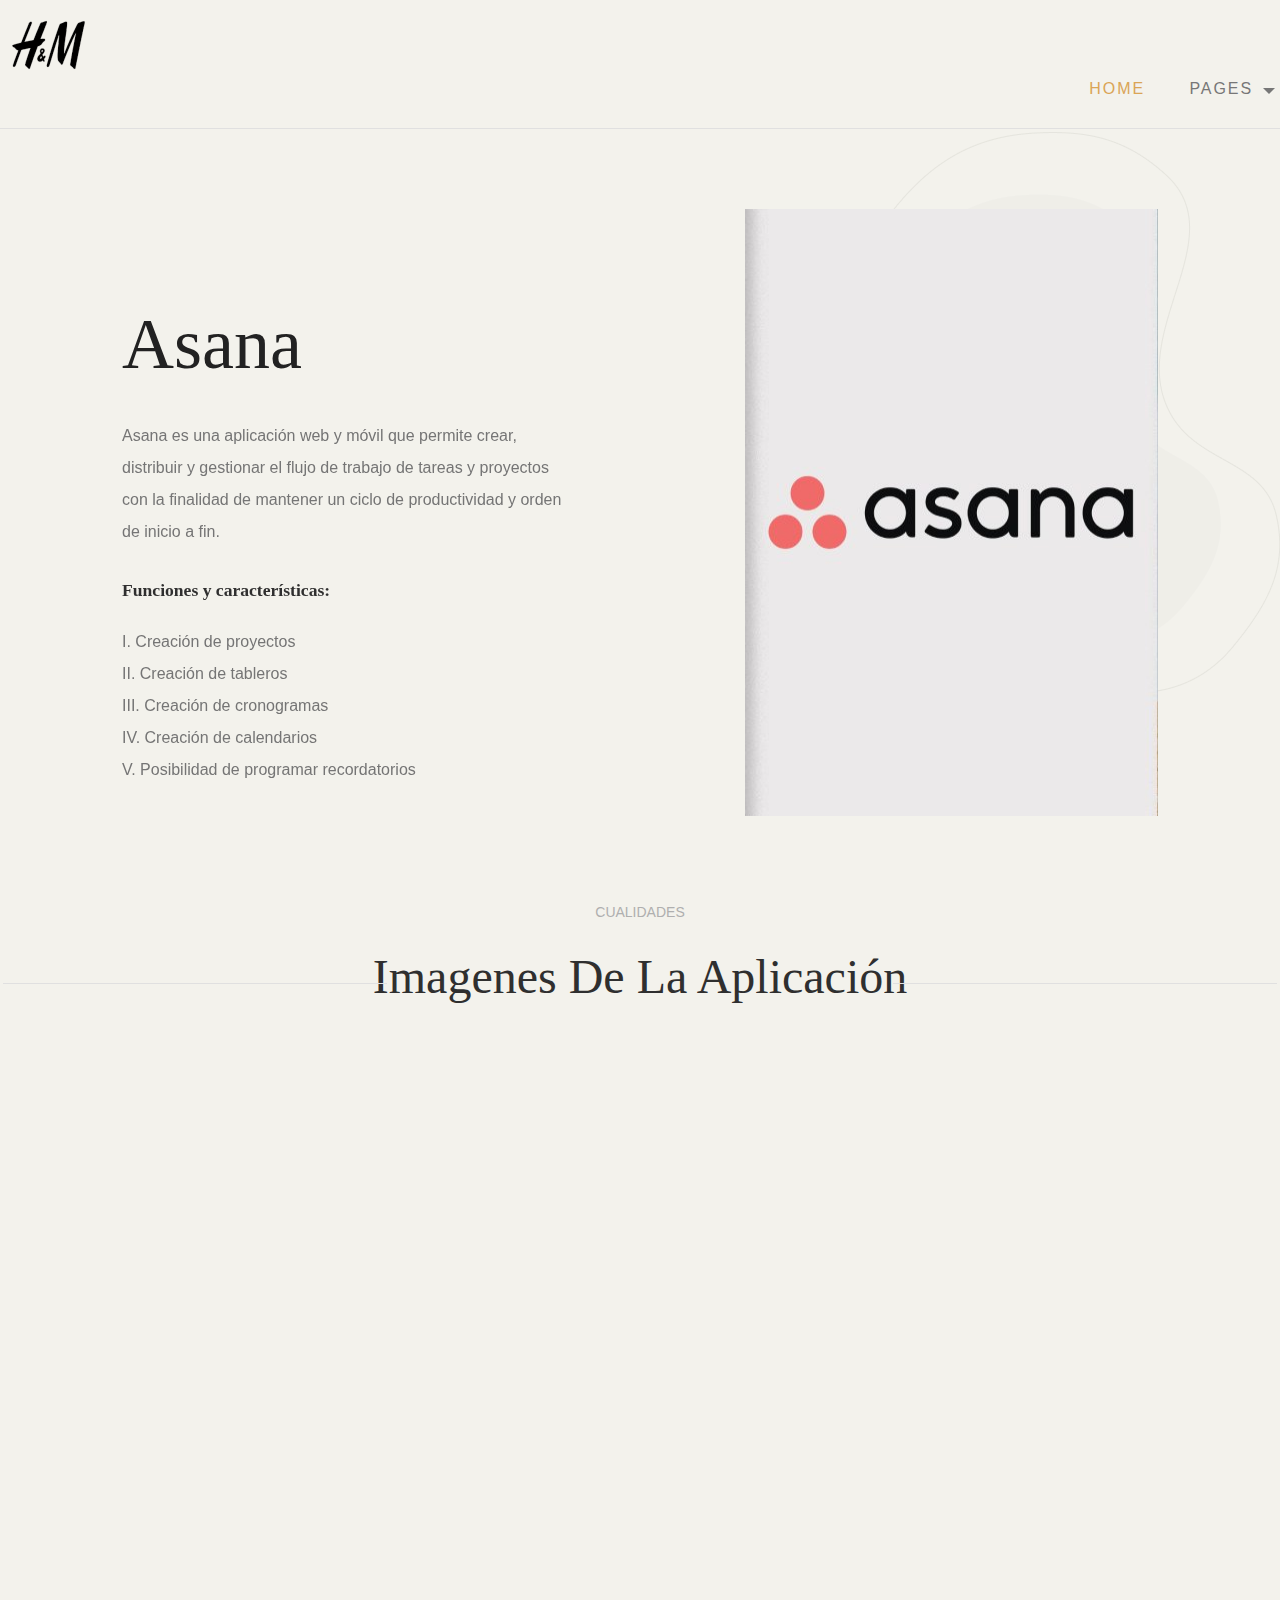
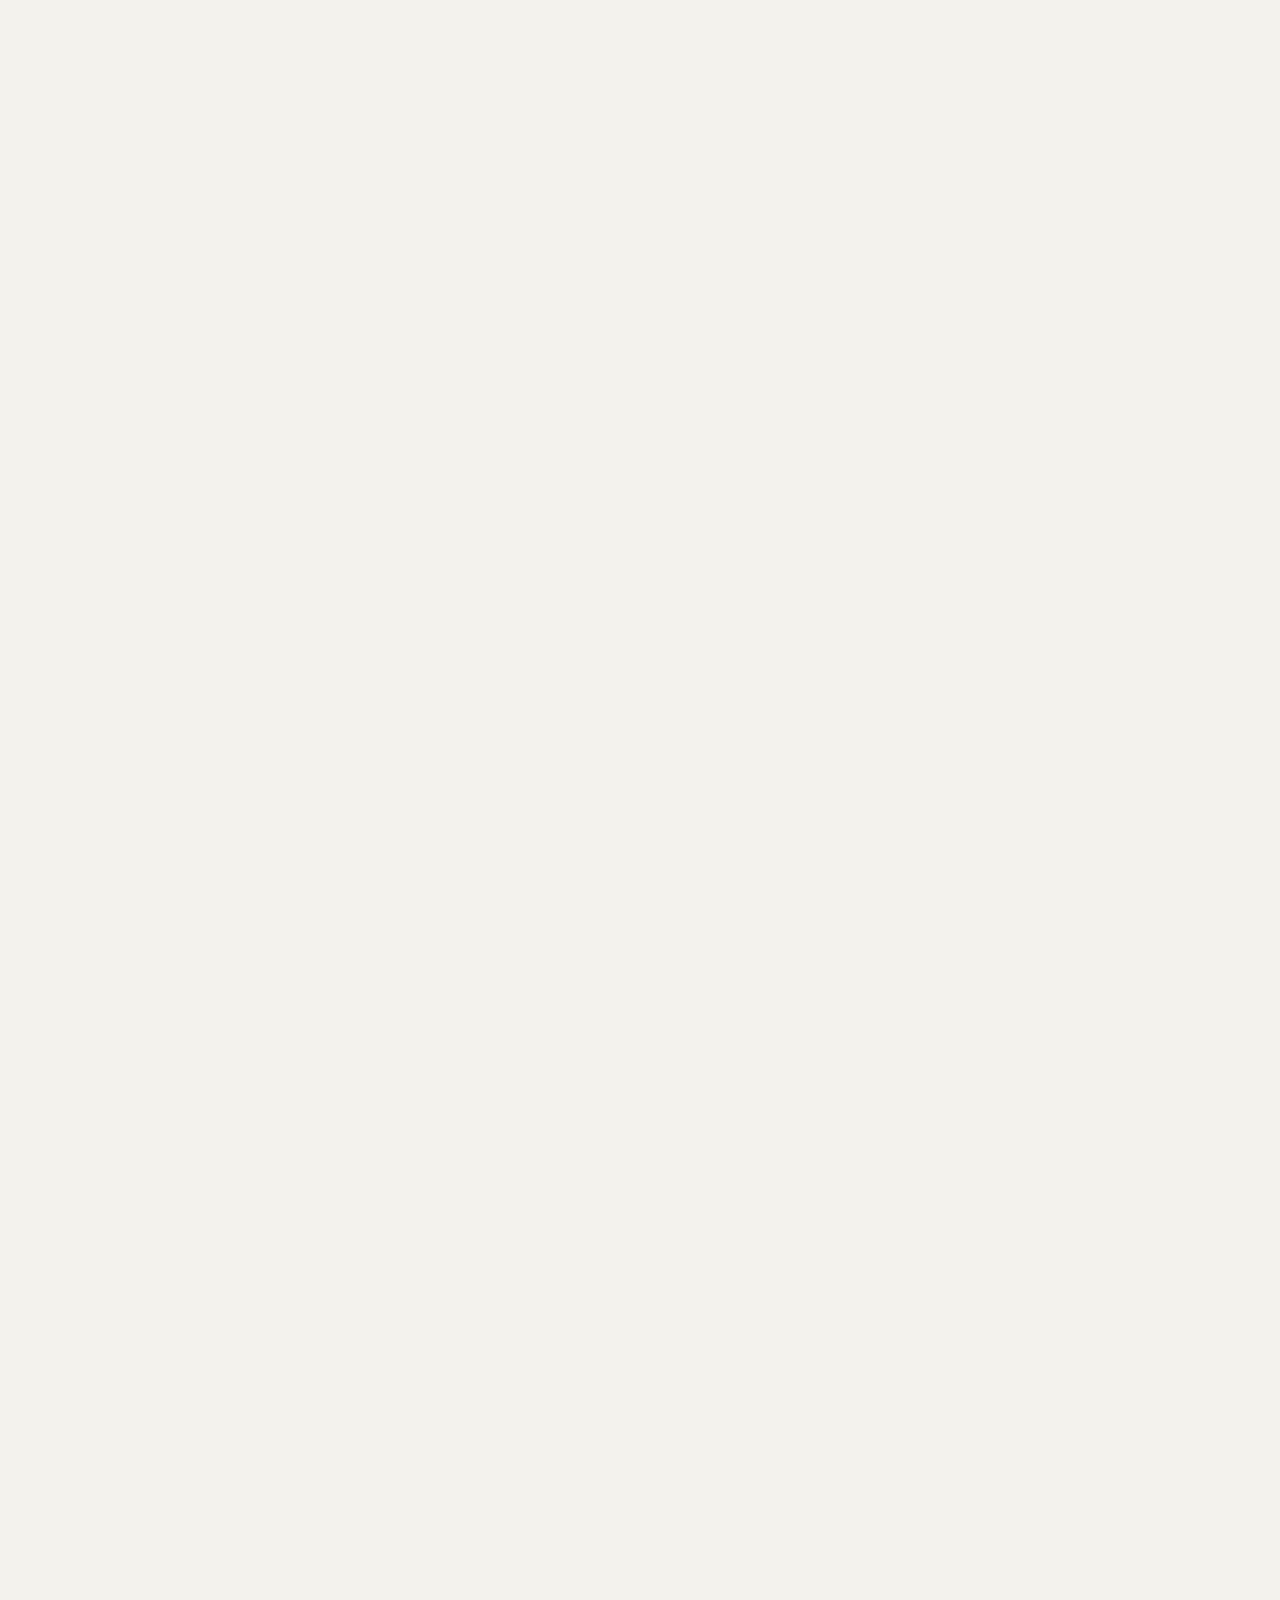
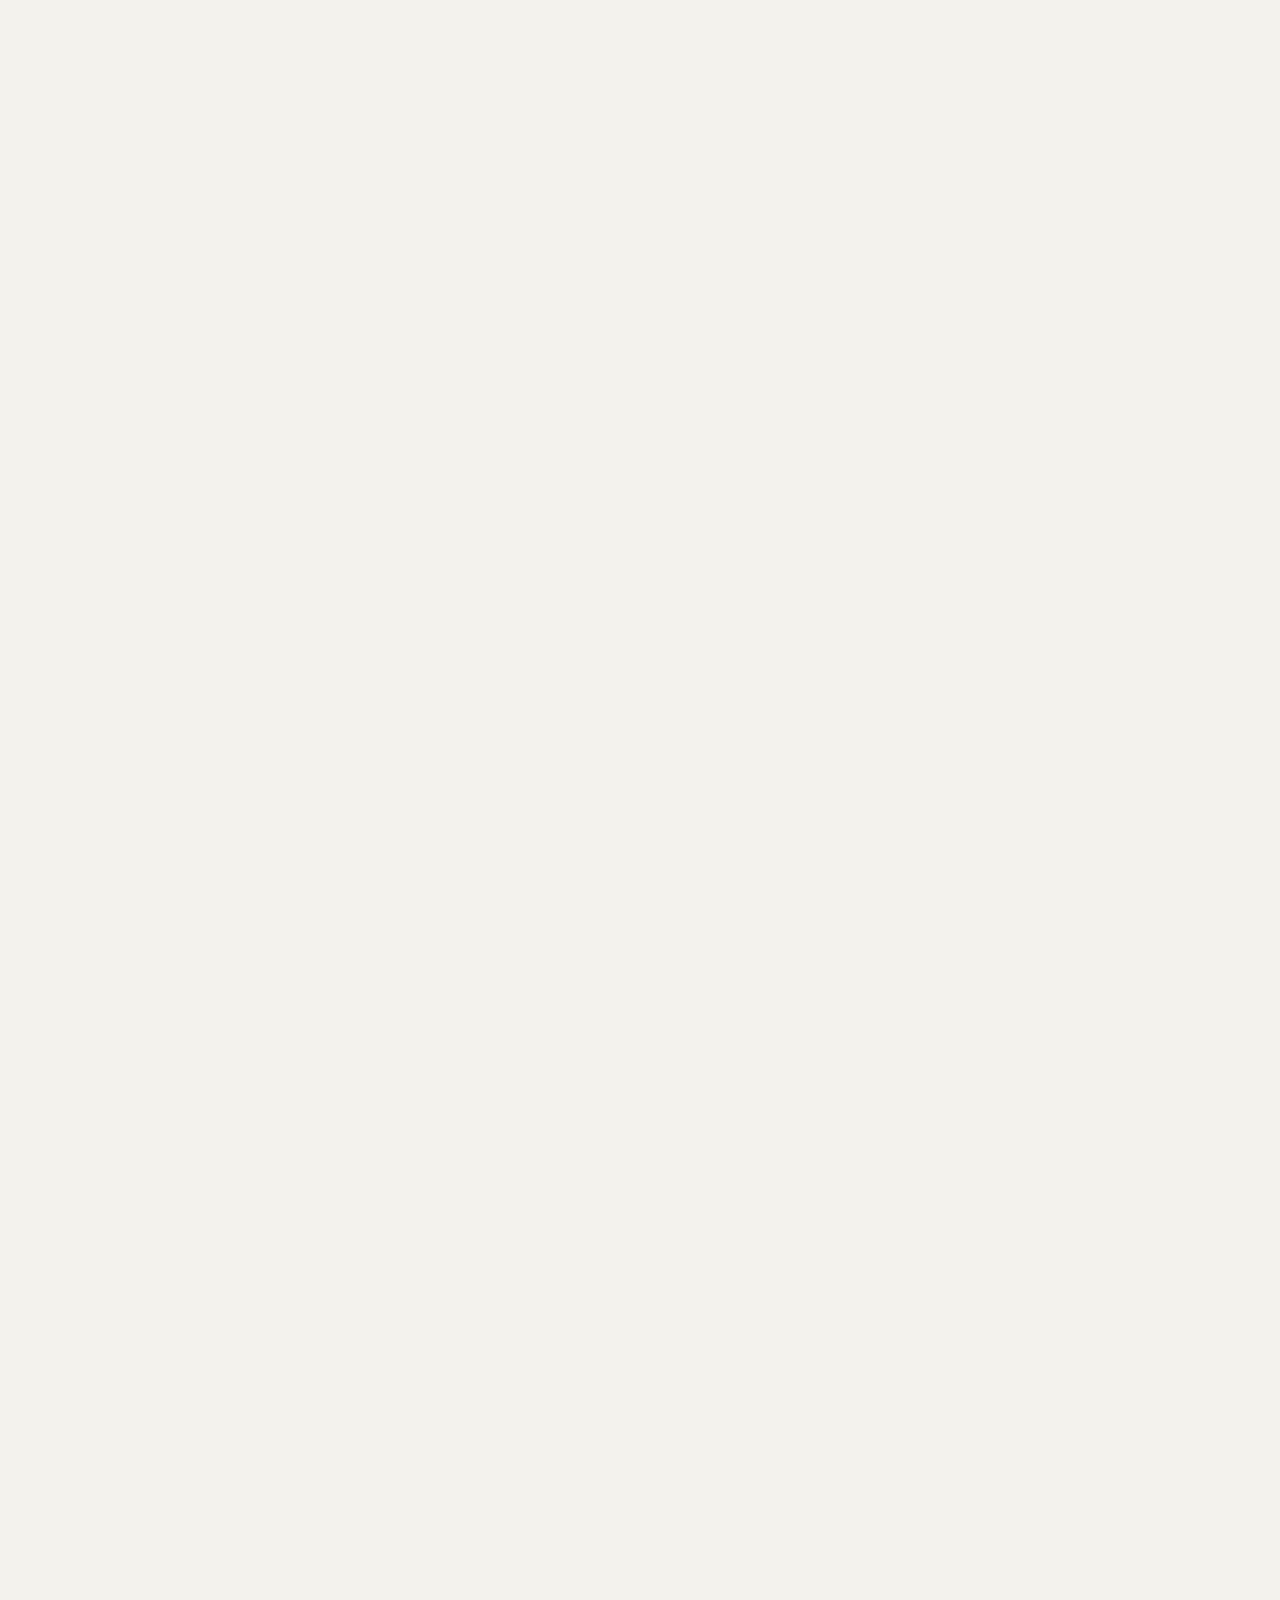
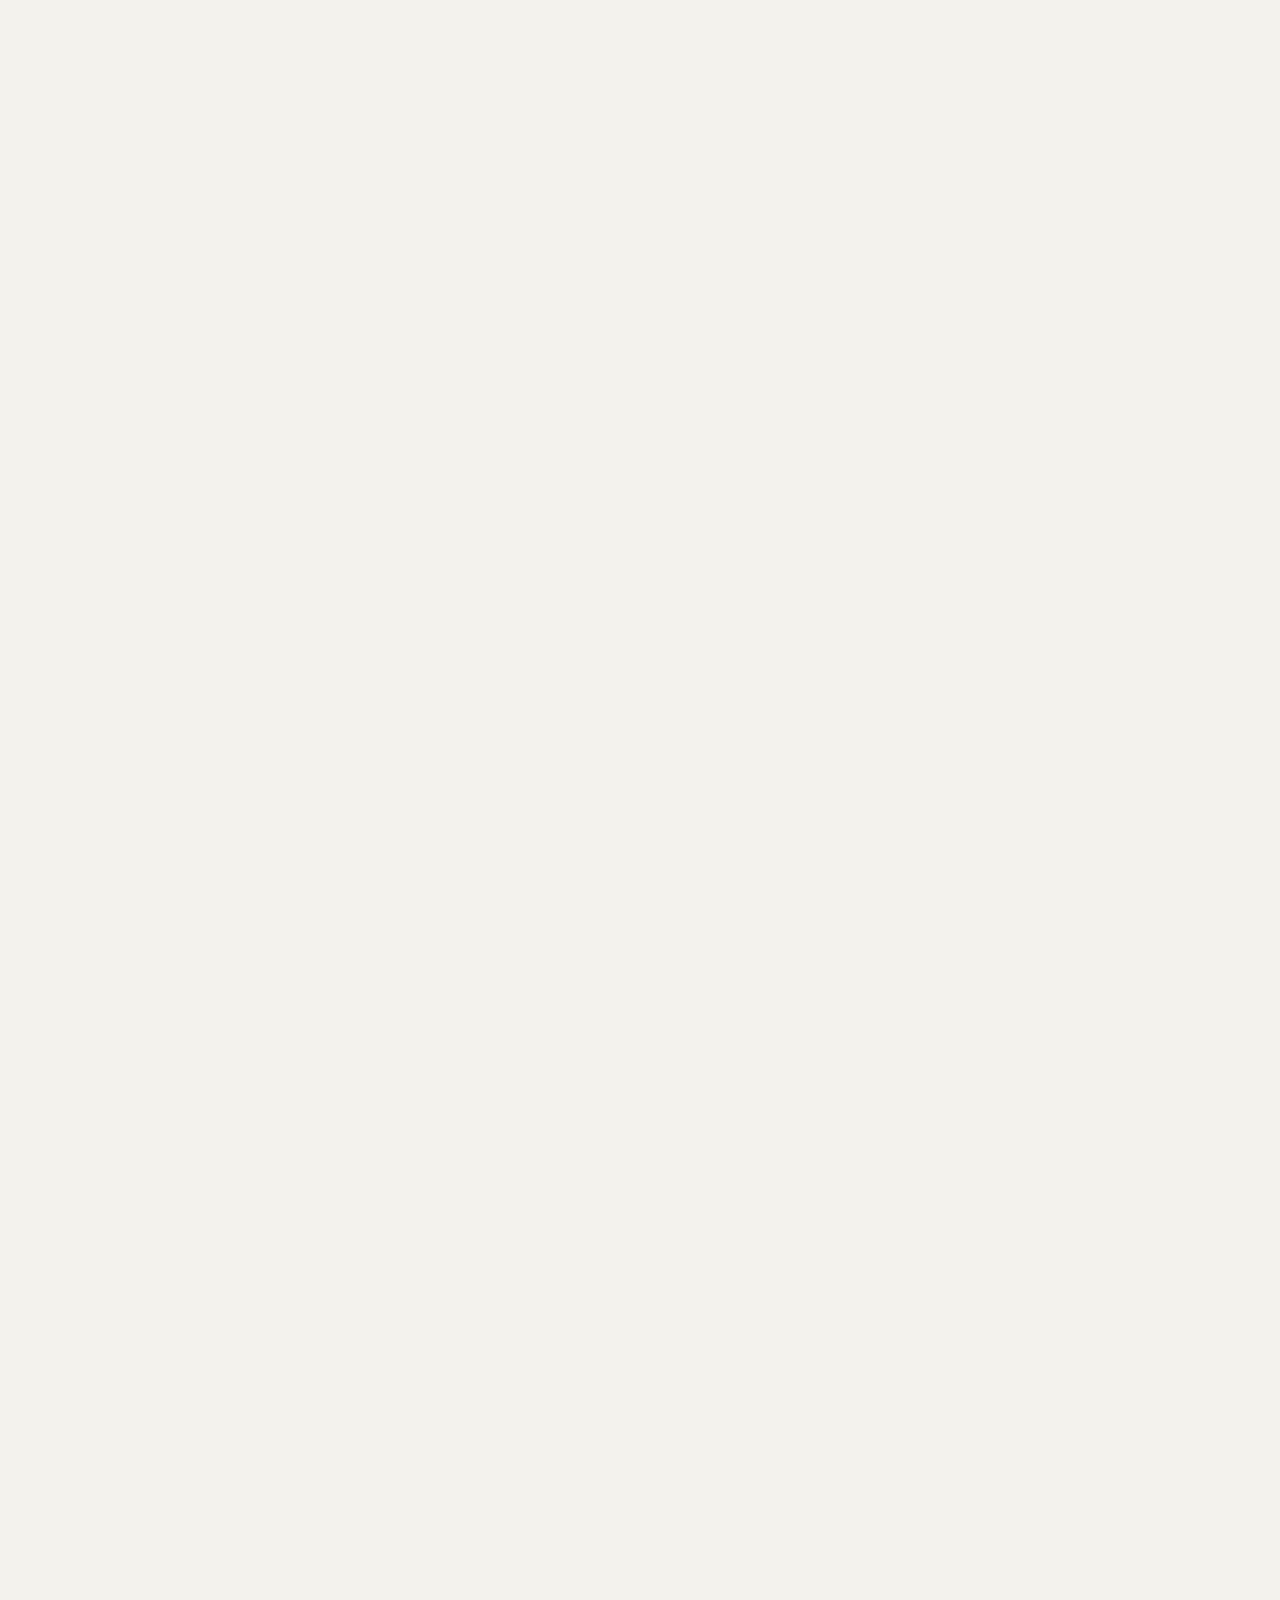
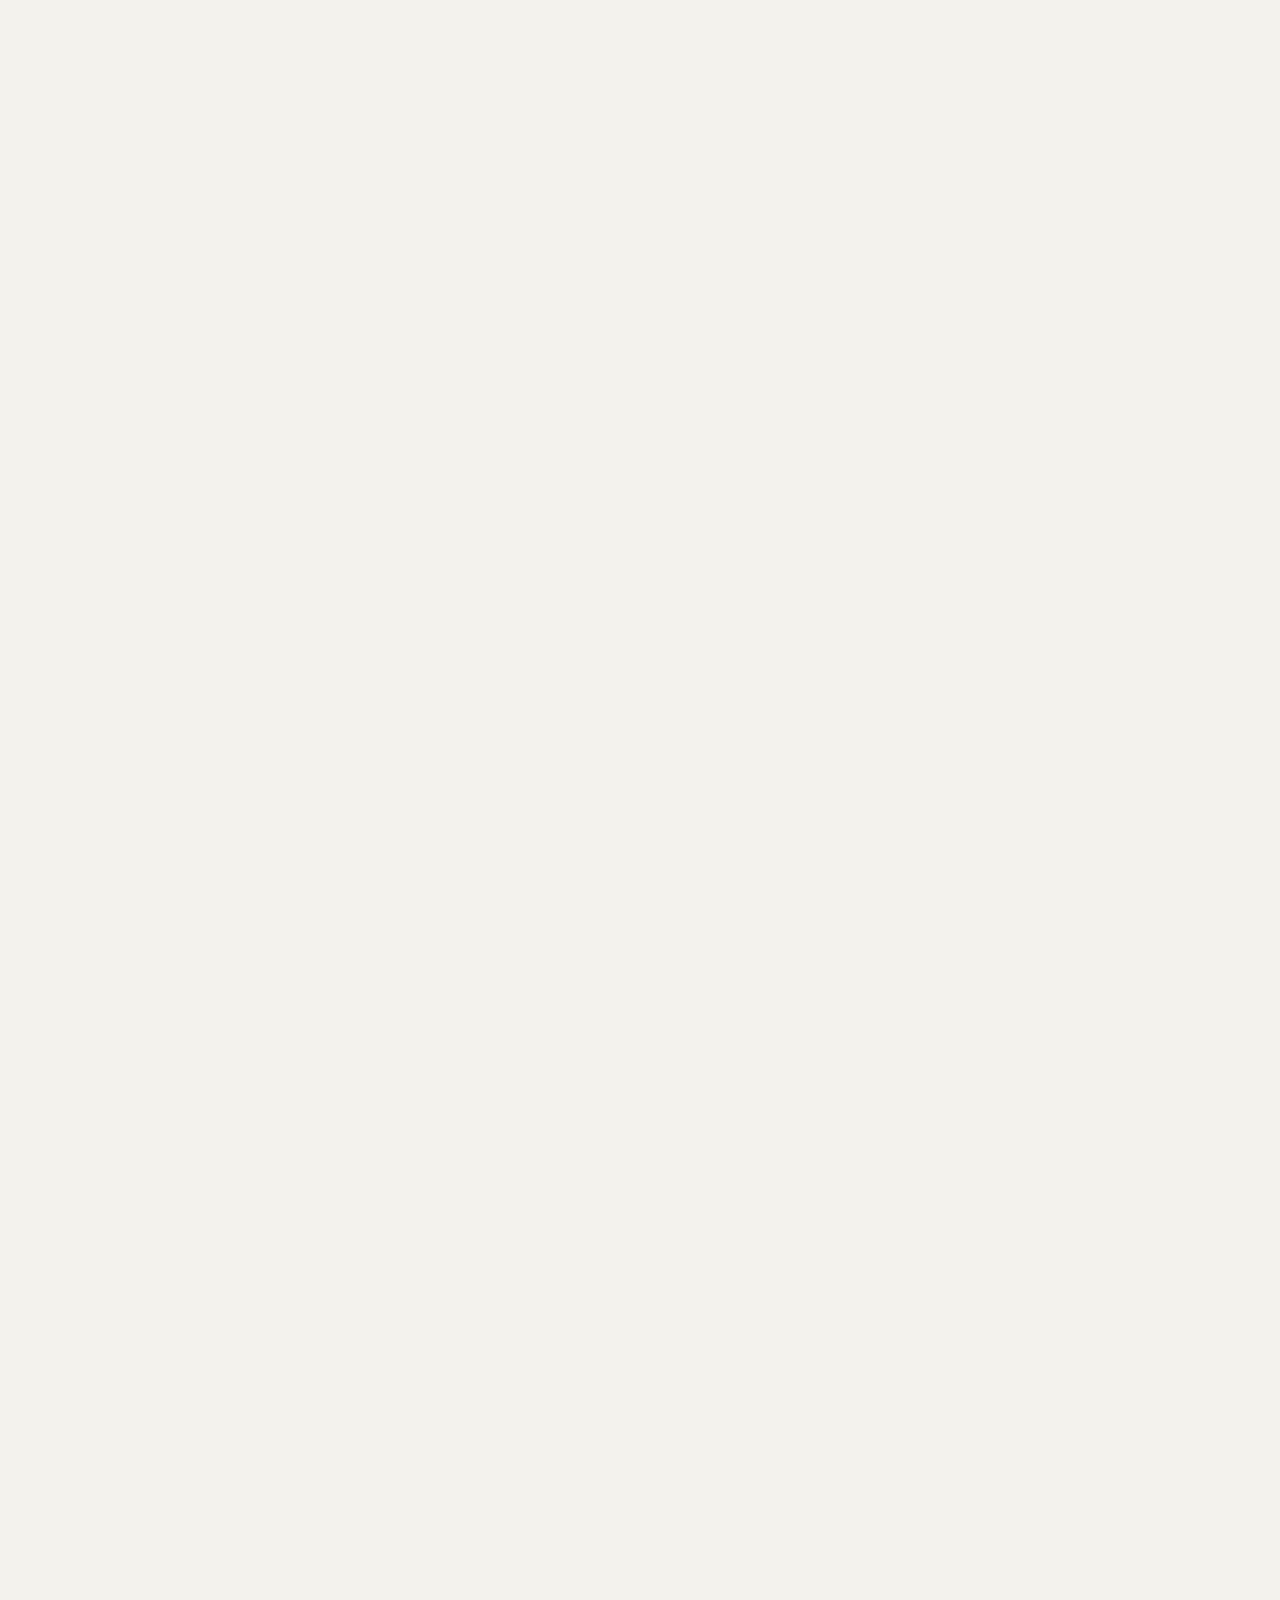
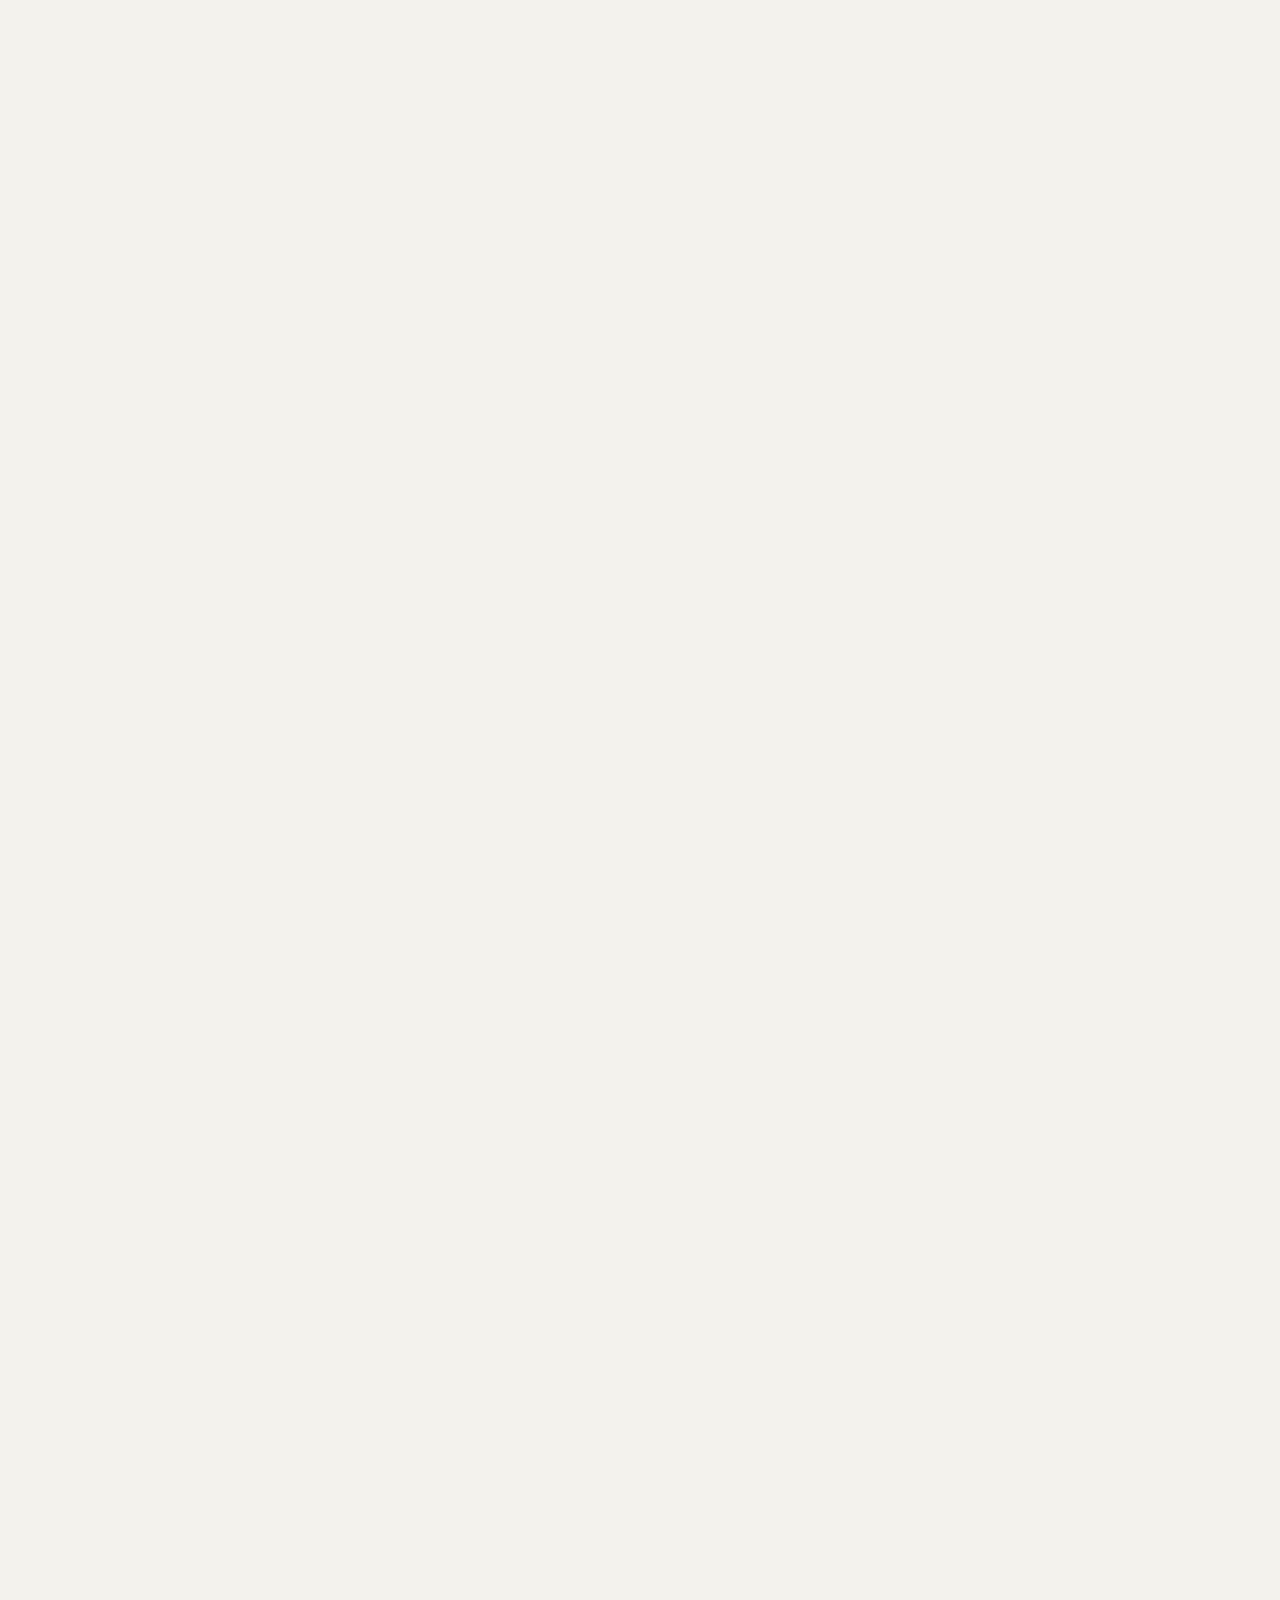
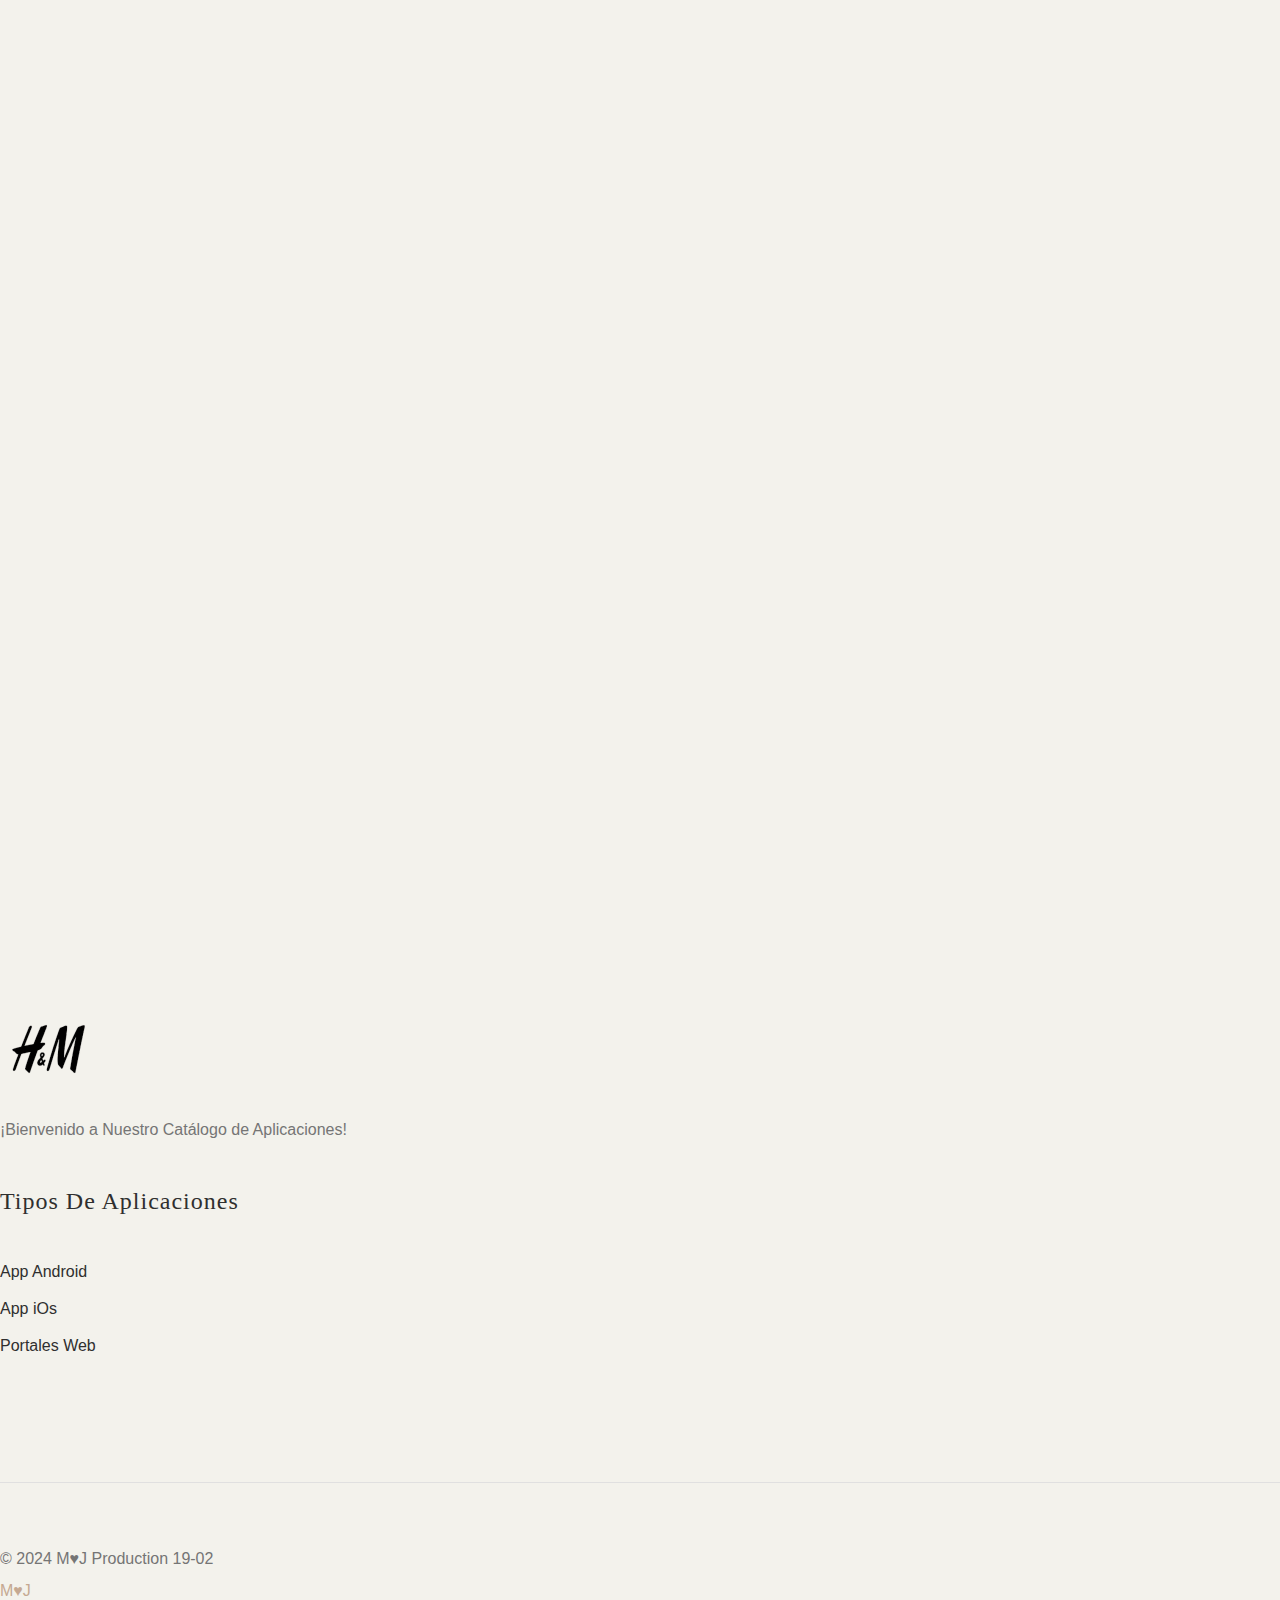
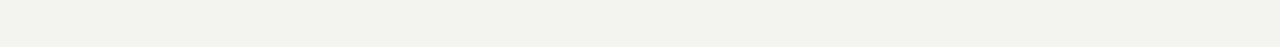
<file: 4-asana.html>
<!DOCTYPE html>
<html lang="en">

<head>
	<title>Expo</title>
	<meta charset="utf-8">
	<meta http-equiv="X-UA-Compatible" content="IE=edge">
	<meta name="viewport" content="width=device-width, initial-scale=1.0">
	<meta name="format-detection" content="telephone=no">
	<meta name="apple-mobile-web-app-capable" content="yes">
	<meta name="author" content="">
	<meta name="keywords" content="">
	<meta name="description" content="">

	<link href="https://cdn.jsdelivr.net/npm/bootstrap@5.3.1/dist/css/bootstrap.min.css" rel="stylesheet"
		integrity="sha384-4bw+/aepP/YC94hEpVNVgiZdgIC5+VKNBQNGCHeKRQN+PtmoHDEXuppvnDJzQIu9" crossorigin="anonymous">

	<link rel="stylesheet" type="text/css" href="css/normalize.css">
	<link rel="stylesheet" type="text/css" href="icomoon/icomoon.css">
	<link rel="stylesheet" type="text/css" href="css/vendor.css">
	<link rel="stylesheet" type="text/css" href="style.css">

</head>

<body data-bs-spy="scroll" data-bs-target="#header" tabindex="0">

	<header id="header">
		<div class="container-fluid">
			<div class="row">

				<div class="col-md-2">
					<div class="main-logo">
						<a href="index.html"><img src="images/main-logo.png" alt="logo"></a>
					</div>

				</div>

				<div class="col-md-10">

					<nav id="navbar">
						<div class="main-menu stellarnav">
							<ul class="menu-list">
								<li class="menu-item active"><a href="index.html">Home</a></li>
								<li class="menu-item has-sub">
									<a href="#pages" class="nav-link">Pages</a>

									<ul>
										<li><a href="1-trello.html">Trello</a></li>
										<li><a href="2-slack.html">Slack</a></li>
										<li><a href="3-microfost.html">Microsoft Teams</a></li>
										<li><a href="4-asana.html">Asana</a></li>
										<li><a href="5-forest.html">Forest</a></li>
										<li><a href="6-mailchimp.html">Mailchimp</a></li>
										<li><a href="7-stitch.html">Stitch Fix</a></li>
										<li><a href="8-shen.html">Shein</a></li>
										<li><a href="9-renttherunway.html">Rent the Runway</a></li>
									</ul>

								</li>
							</ul>
							<div class="hamburger">
								<span class="bar"></span>
								<span class="bar"></span>
								<span class="bar"></span>
							</div>
						</div>
					</nav>
				</div>
			</div>
		</div>
	</header>

	</div><!--header-wrap-->

    <section id="billboard">

        <div class="container">
            <div class="row">
                <div class="col-md-12">

                    <div class="main-slider pattern-overlay">
                        <div class="slider-item">
                            <div class="banner-content">
                                <h2 class="banner-title">Asana</h2>
                                <p>Asana es una aplicación web y móvil que permite crear, distribuir y gestionar el flujo
                                    de trabajo de tareas y proyectos con la finalidad de mantener un ciclo de productividad y orden
                                    de inicio a fin.</p>
                                <h4>Funciones y características:</h4>
                                <p>I. Creación de proyectos<br>
                                    II. Creación de tableros<br>
                                    III. Creación de cronogramas<br>
                                    IV. Creación de calendarios<br>
                                    V. Posibilidad de programar recordatorios</p>
                            </div><!--banner-content-->
                            <img src="images/main-banner4.jpg" alt="banner" class="banner-image">
                        </div><!--slider-item-->

                    </div>
                </div>
            </div>

    </section>


    <section id="featured-books" class="py-5 my-5">
        <div class="container">
            <div class="row">
                <div class="col-md-12">

                    <div class="section-header align-center">
                        <div class="title">
                            <span>Cualidades</span>
                        </div>
                        <h2 class="section-title">Imagenes de la Aplicación</h2>
                    </div>

                    <div class="product-list" data-aos="fade-up">
                        <div class="row">

                            <div class="col-md-3">
                                <div class="product-item">
                                    <figure class="product-style">
                                        <img src="images/product-item13.jpg" alt="Books" class="product-item">
                                        <button type="button" class="add-to-cart" data-product-tile="add-to-cart">Asana</button>
                                    </figure>
                                </div>
                            </div>

                            <div class="col-md-3">
                                <div class="product-item">
                                    <figure class="product-style">
                                        <img src="images/product-item14.jpg" alt="Books" class="product-item">
                                        <button type="button" class="add-to-cart" data-product-tile="add-to-cart">Asana</button>
                                    </figure>
                                </div>
                            </div>

                            <div class="col-md-3">
                                <div class="product-item">
                                    <figure class="product-style">
                                        <img src="images/product-item15.jpg" alt="Books" class="product-item">
                                        <button type="button" class="add-to-cart" data-product-tile="add-to-cart">Asana</button>
                                    </figure>
                                </div>
                            </div>

                            <div class="col-md-3">
                                <div class="product-item">
                                    <figure class="product-style">
                                        <img src="images/product-item16.jpg" alt="Books" class="product-item">
                                        <button type="button" class="add-to-cart" data-product-tile="add-to-cart">Asana</button>
                                    </figure>
                                </div>
                            </div>

                        </div><!--ft-books-slider-->
                    </div><!--grid-->


                </div><!--inner-content-->
            </div>

        </div>
    </section>

    <footer id="footer">
		<div class="container">
			<div class="row">

				<div class="col-md-4">

					<div class="footer-item">
						<div class="company-brand">
							<img src="images/main-logo.png" alt="logo" class="footer-logo">
							<p>¡Bienvenido a Nuestro Catálogo de Aplicaciones!</p>
						</div>
					</div>

				</div>

				<div class="col-md-2">

					<div class="footer-menu">
						<h5>Tipos de Aplicaciones</h5>
						<ul class="menu-list">
							<li class="menu-item">
								<a href="#">App Android</a>
							</li>
							<li class="menu-item">
								<a href="#">App iOs</a>
							</li>
							<li class="menu-item">
								<a href="#">Portales Web</a>
							</li>

						</ul>
					</div>

				</div>

			</div>
			<!-- / row -->

		</div>
	</footer>

	<div id="footer-bottom">
		<div class="container">
			<div class="row">
				<div class="col-md-12">

					<div class="copyright">
						<div class="row">

							<div class="col-md-6">
								<p>© 2024 M♥J Production 19-02<br><a
										href="#" target="_blank">M♥J</a></p>
							</div>


						</div>
					</div><!--grid-->

				</div><!--footer-bottom-content-->
			</div>
		</div>
	</div>

	<script src="js/jquery-1.11.0.min.js"></script>
	<script src="https://cdn.jsdelivr.net/npm/bootstrap@5.3.1/dist/js/bootstrap.bundle.min.js"
		integrity="sha384-HwwvtgBNo3bZJJLYd8oVXjrBZt8cqVSpeBNS5n7C8IVInixGAoxmnlMuBnhbgrkm"
		crossorigin="anonymous"></script>
	<script src="js/plugins.js"></script>
	<script src="js/script.js"></script>

</body>

</html>
</file>
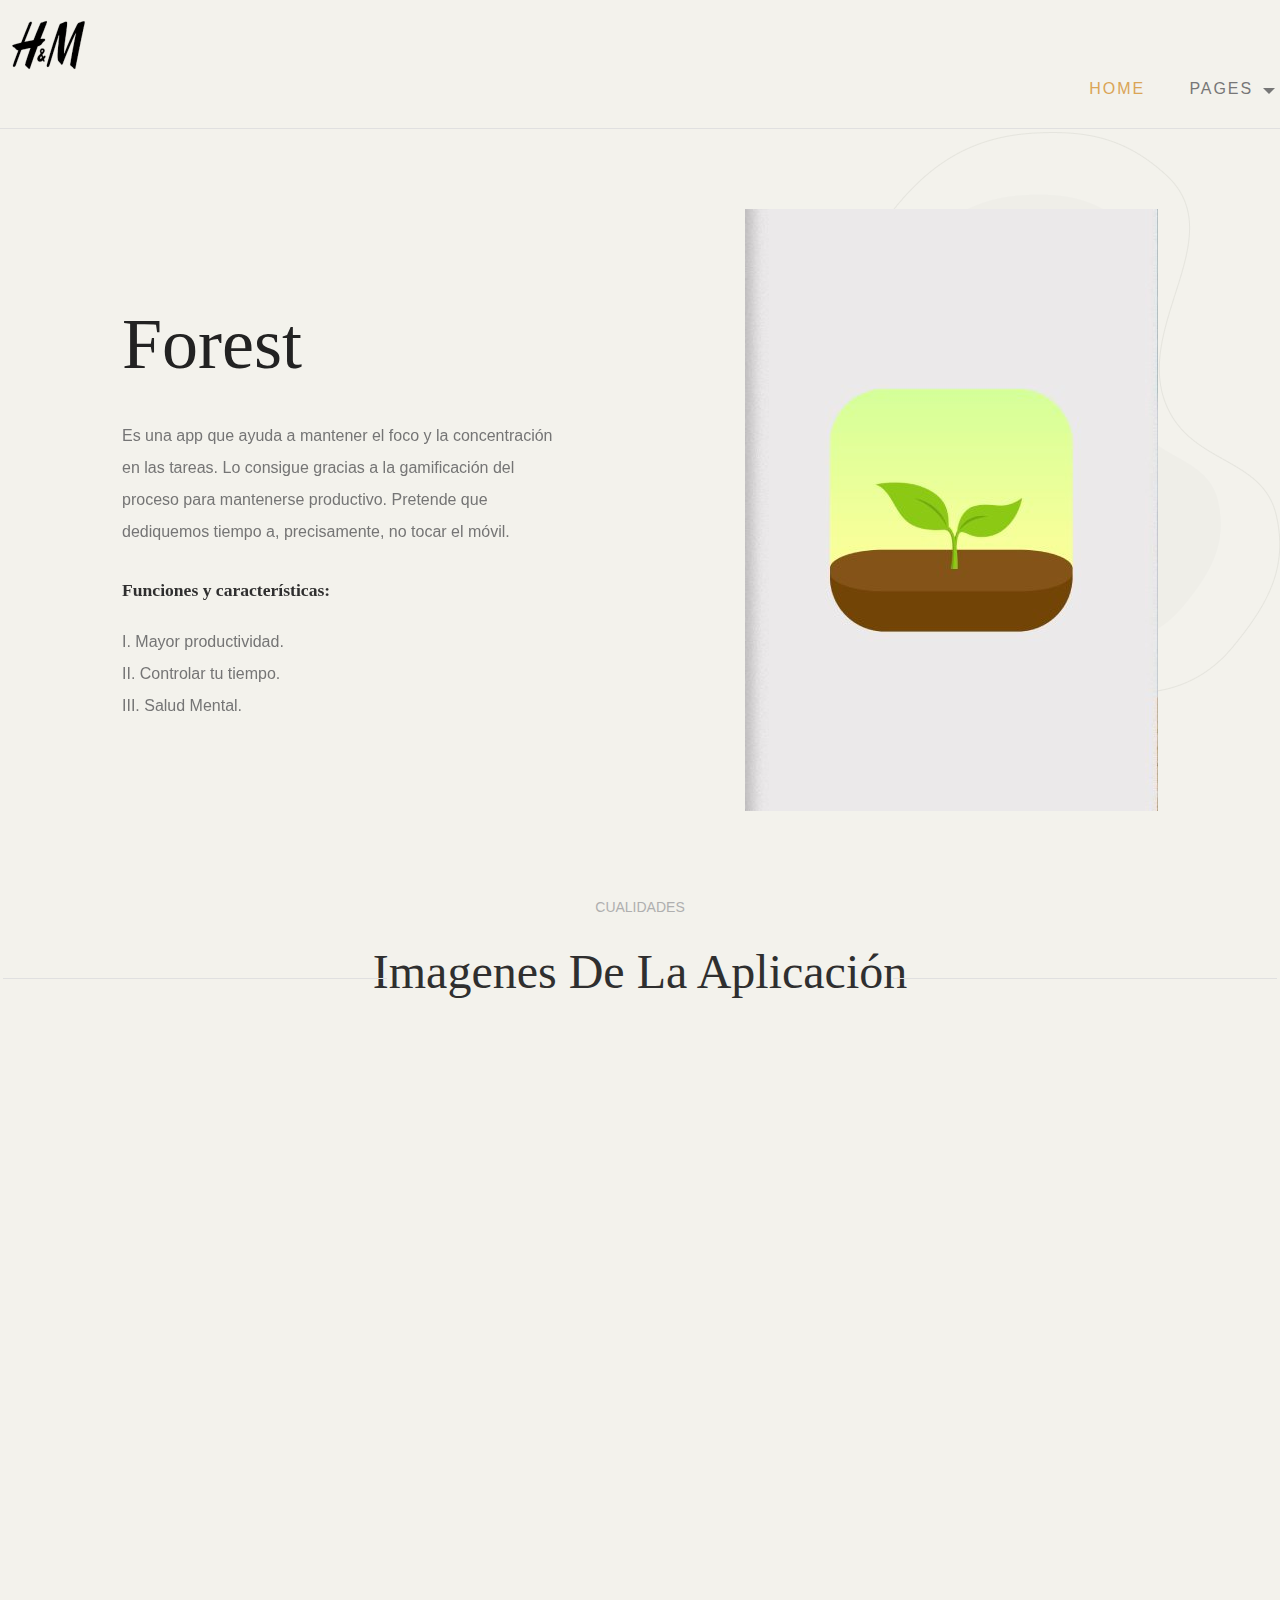
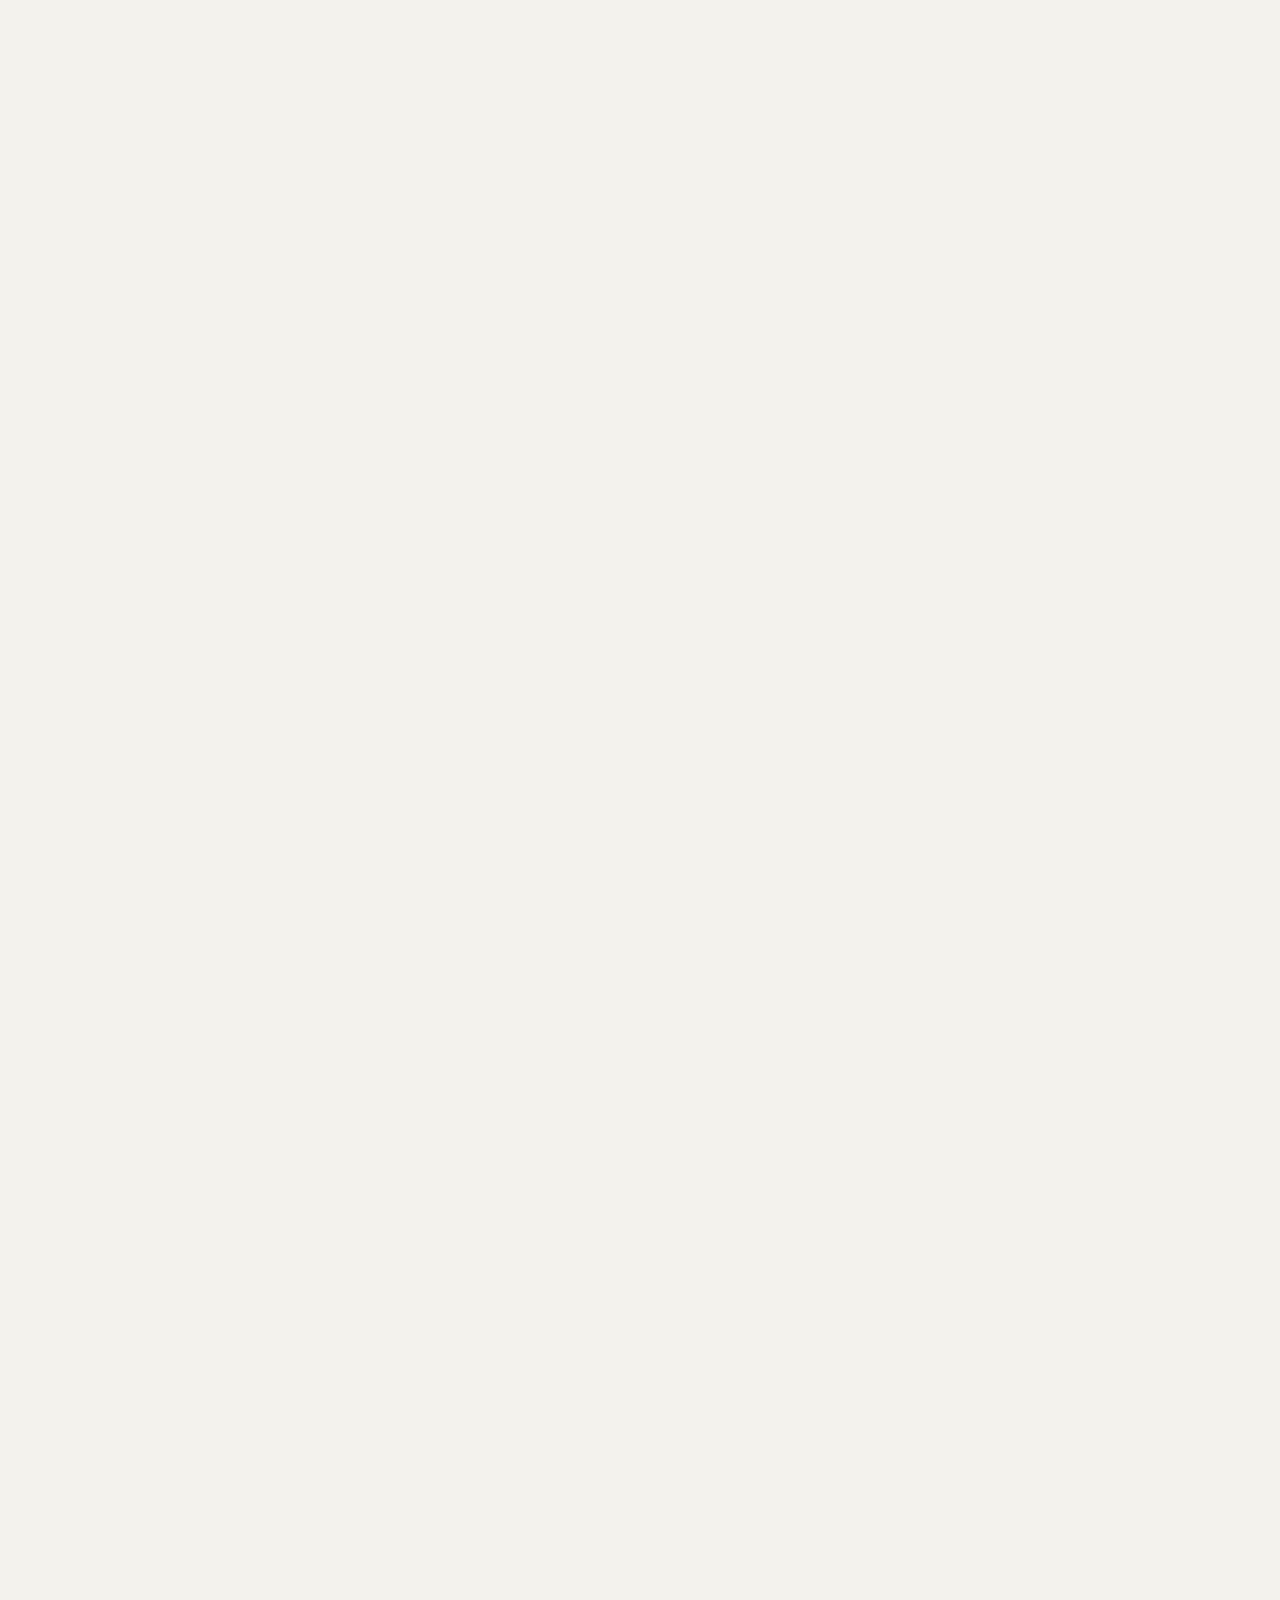
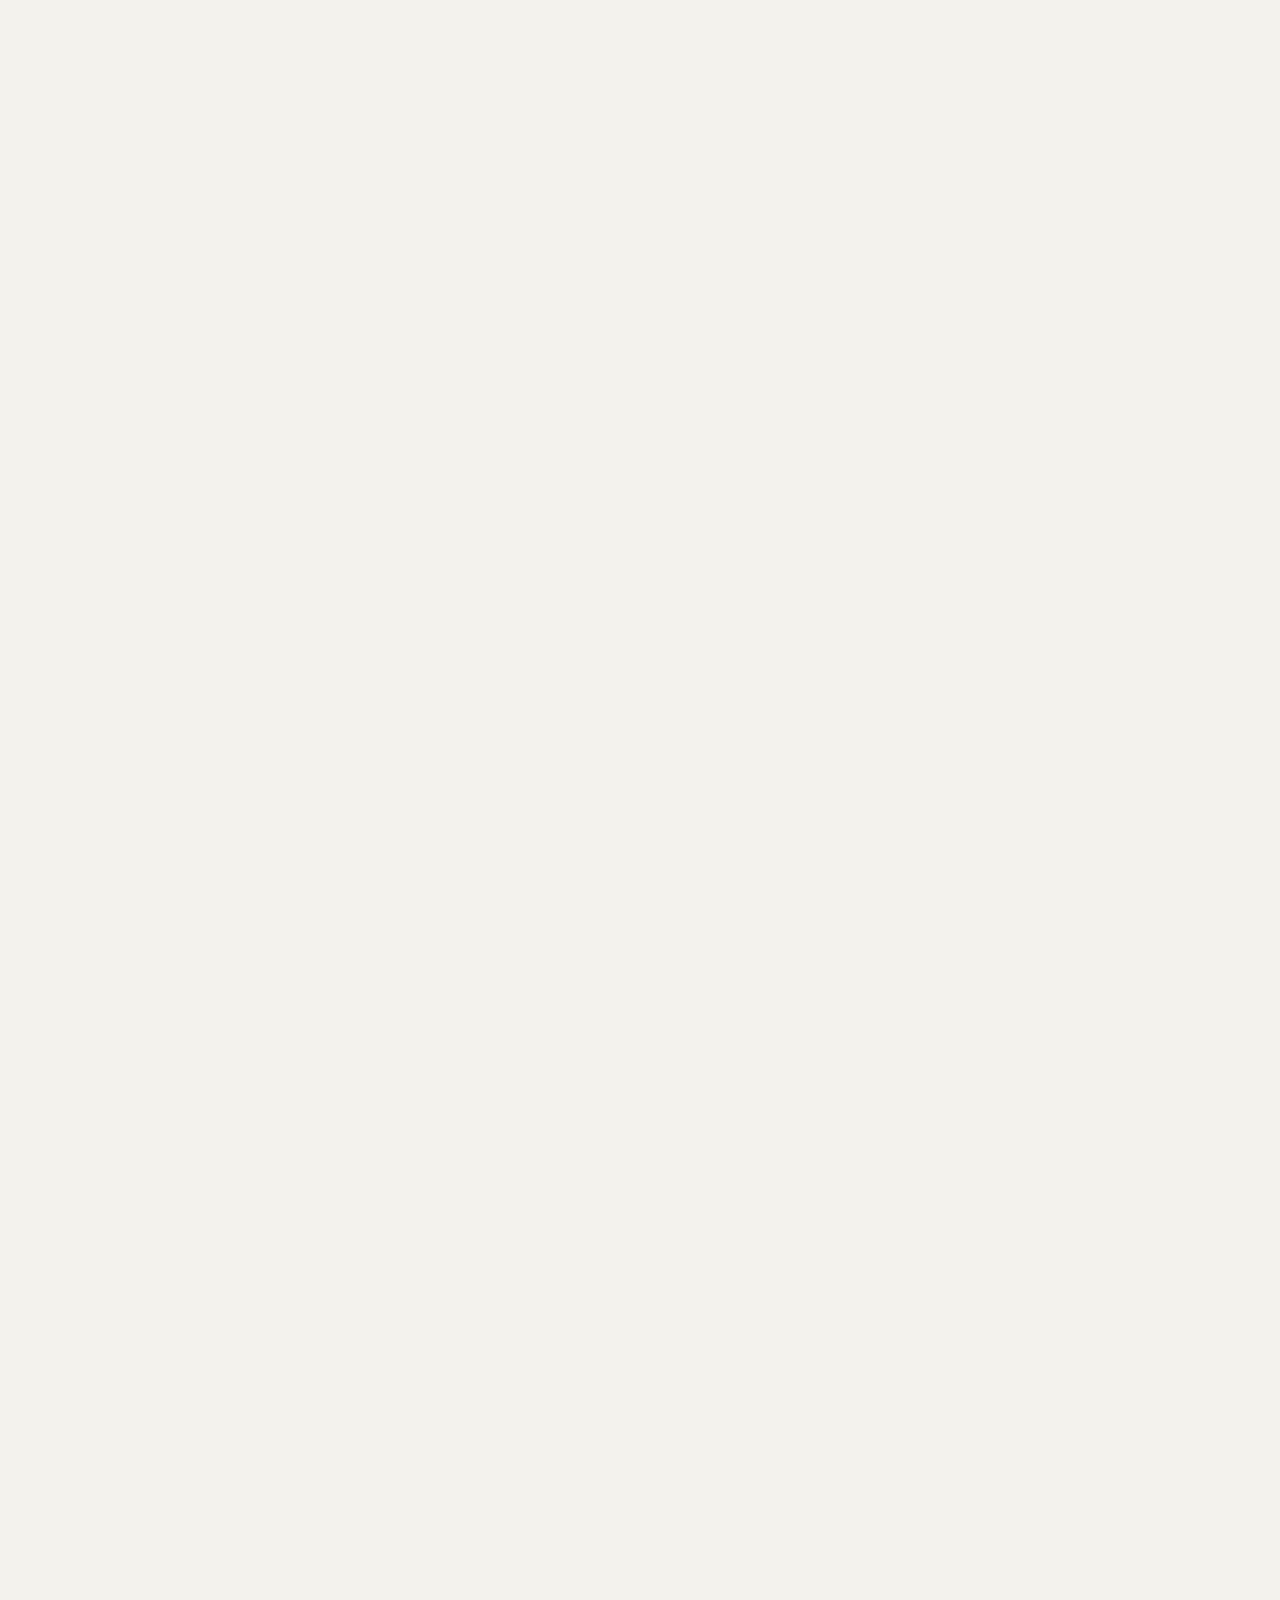
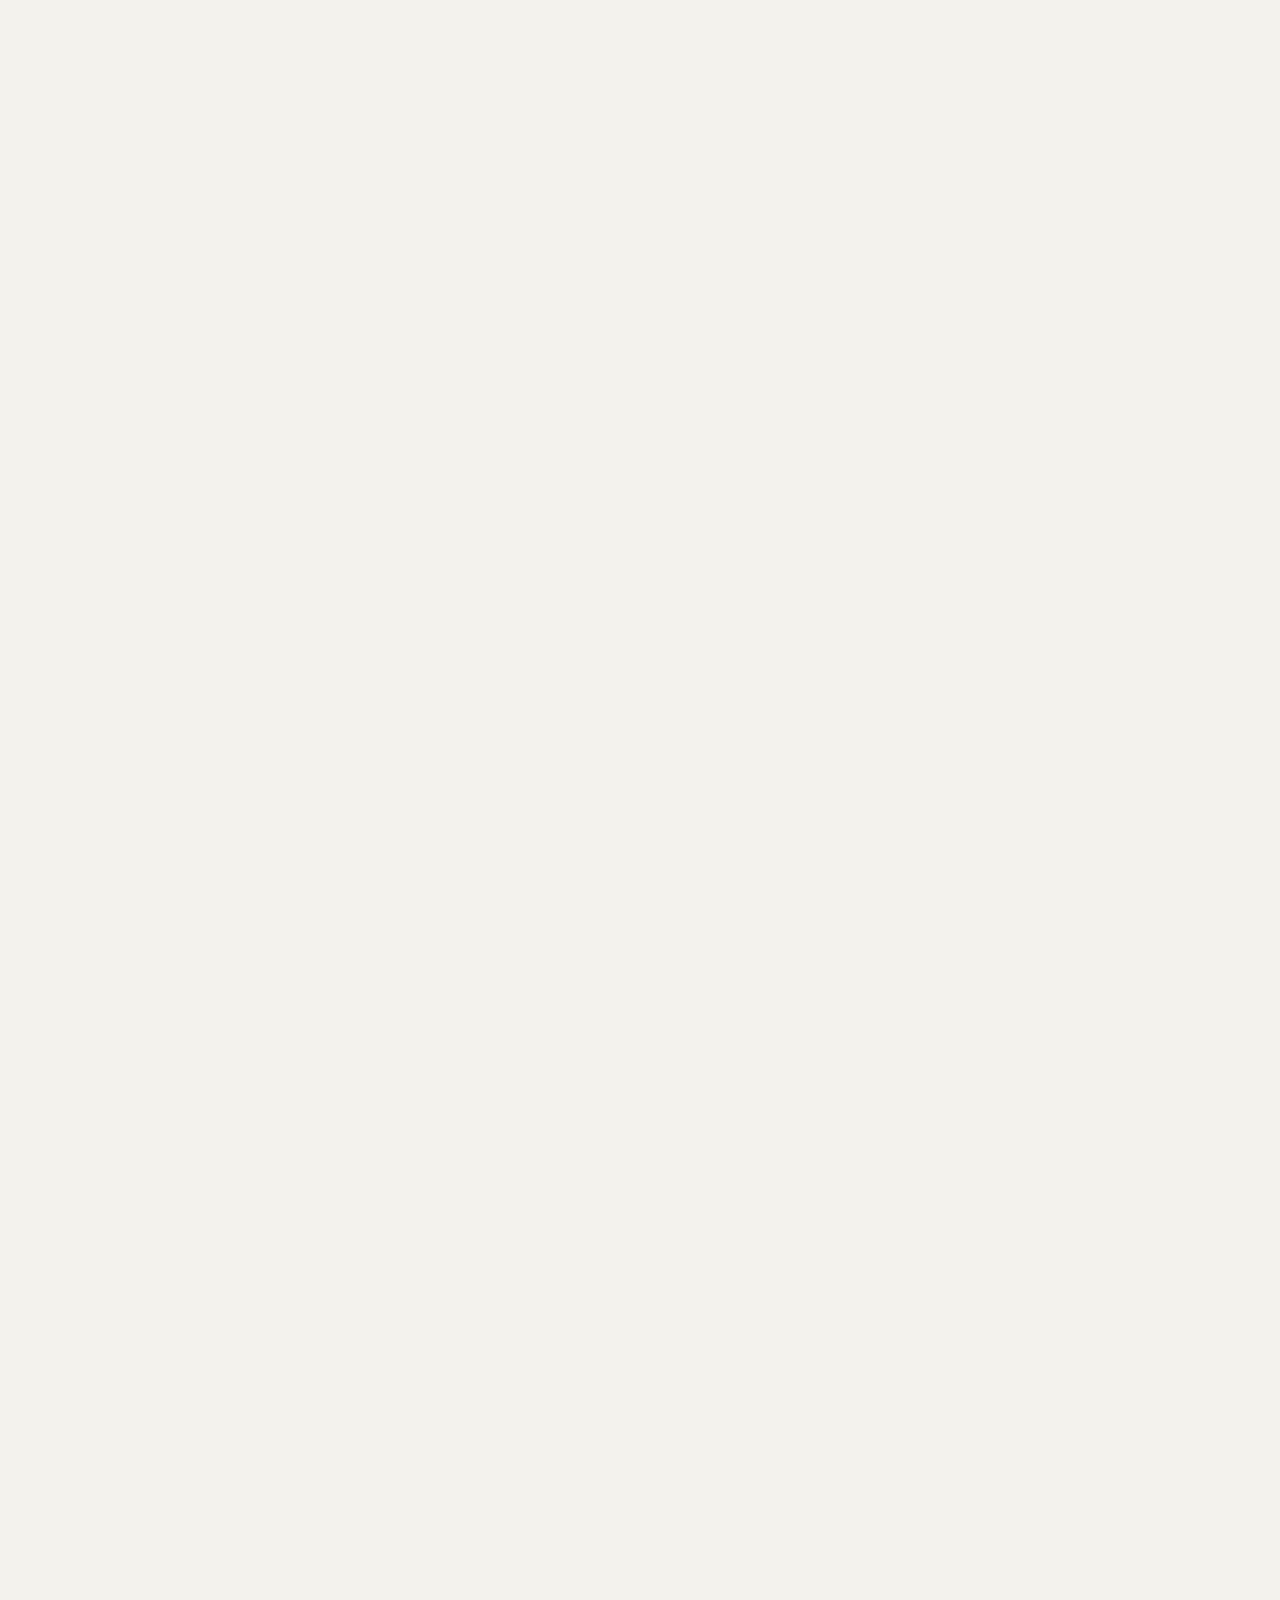
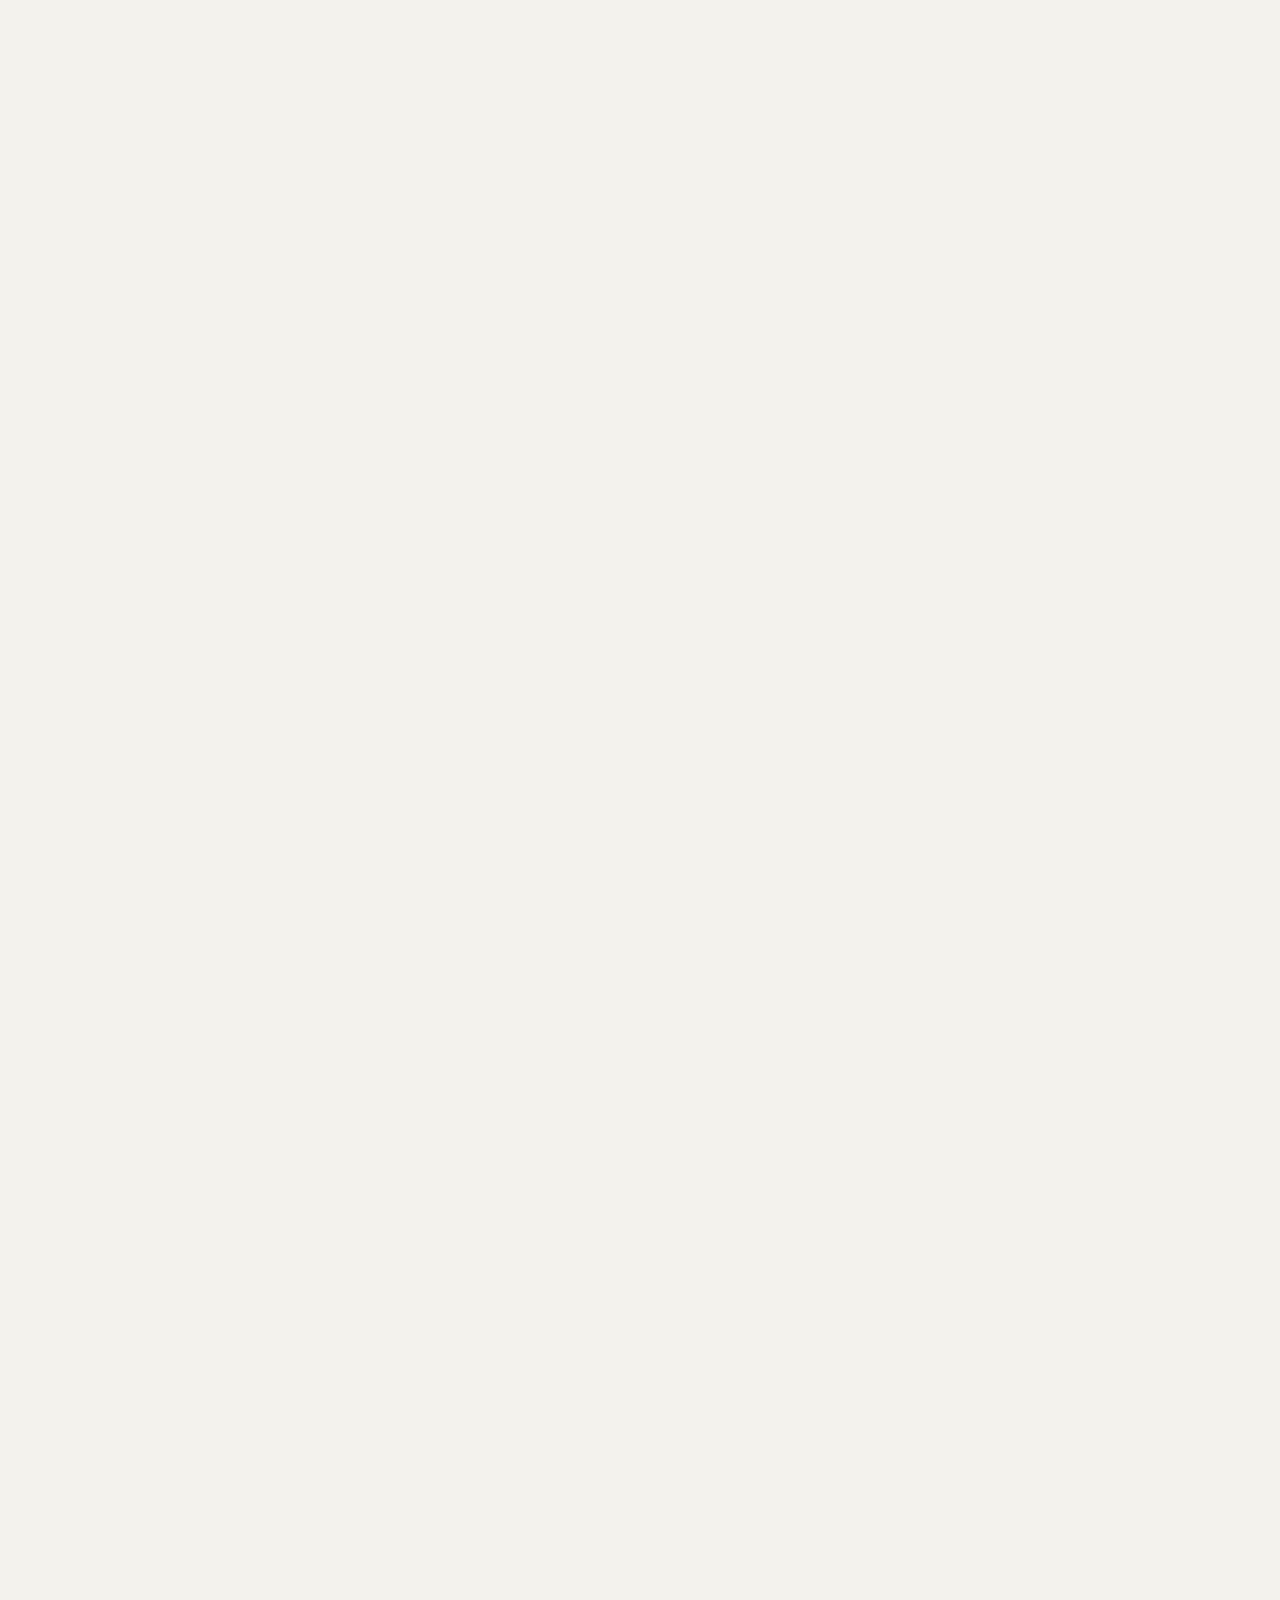
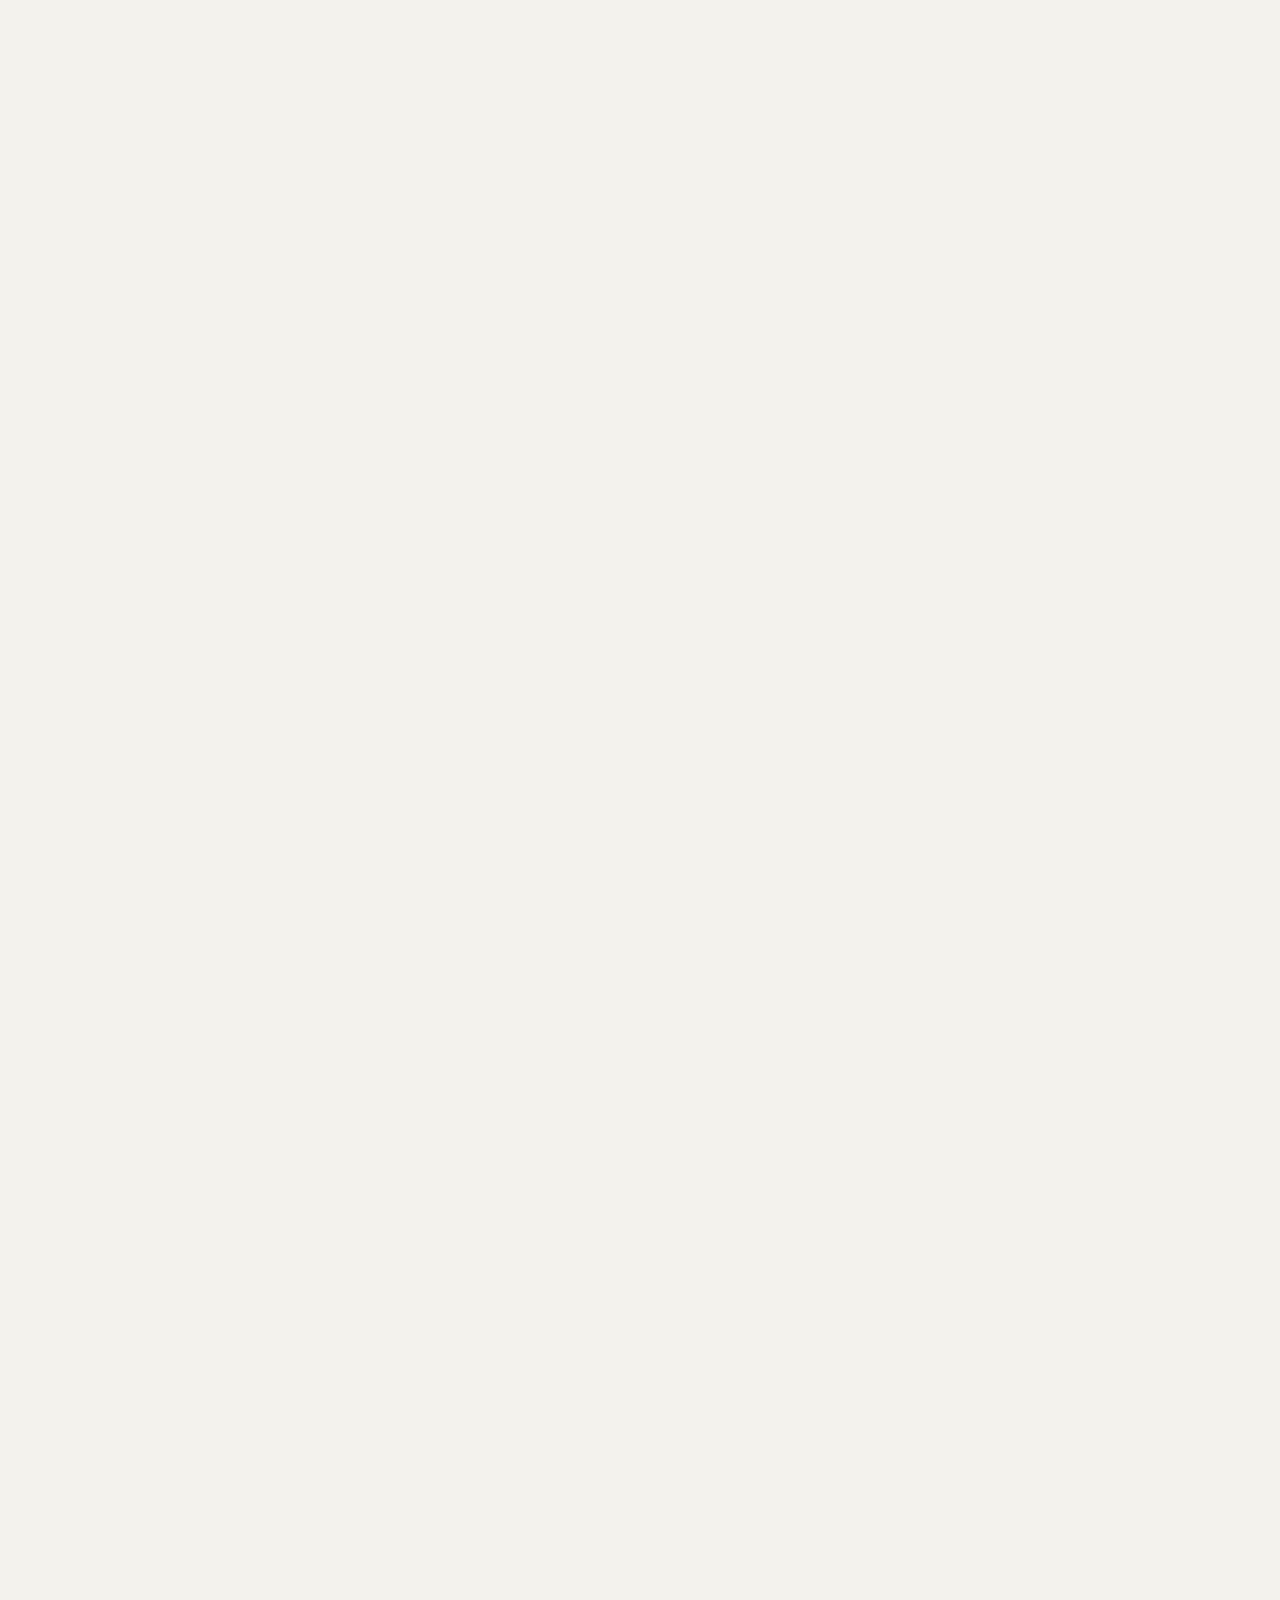
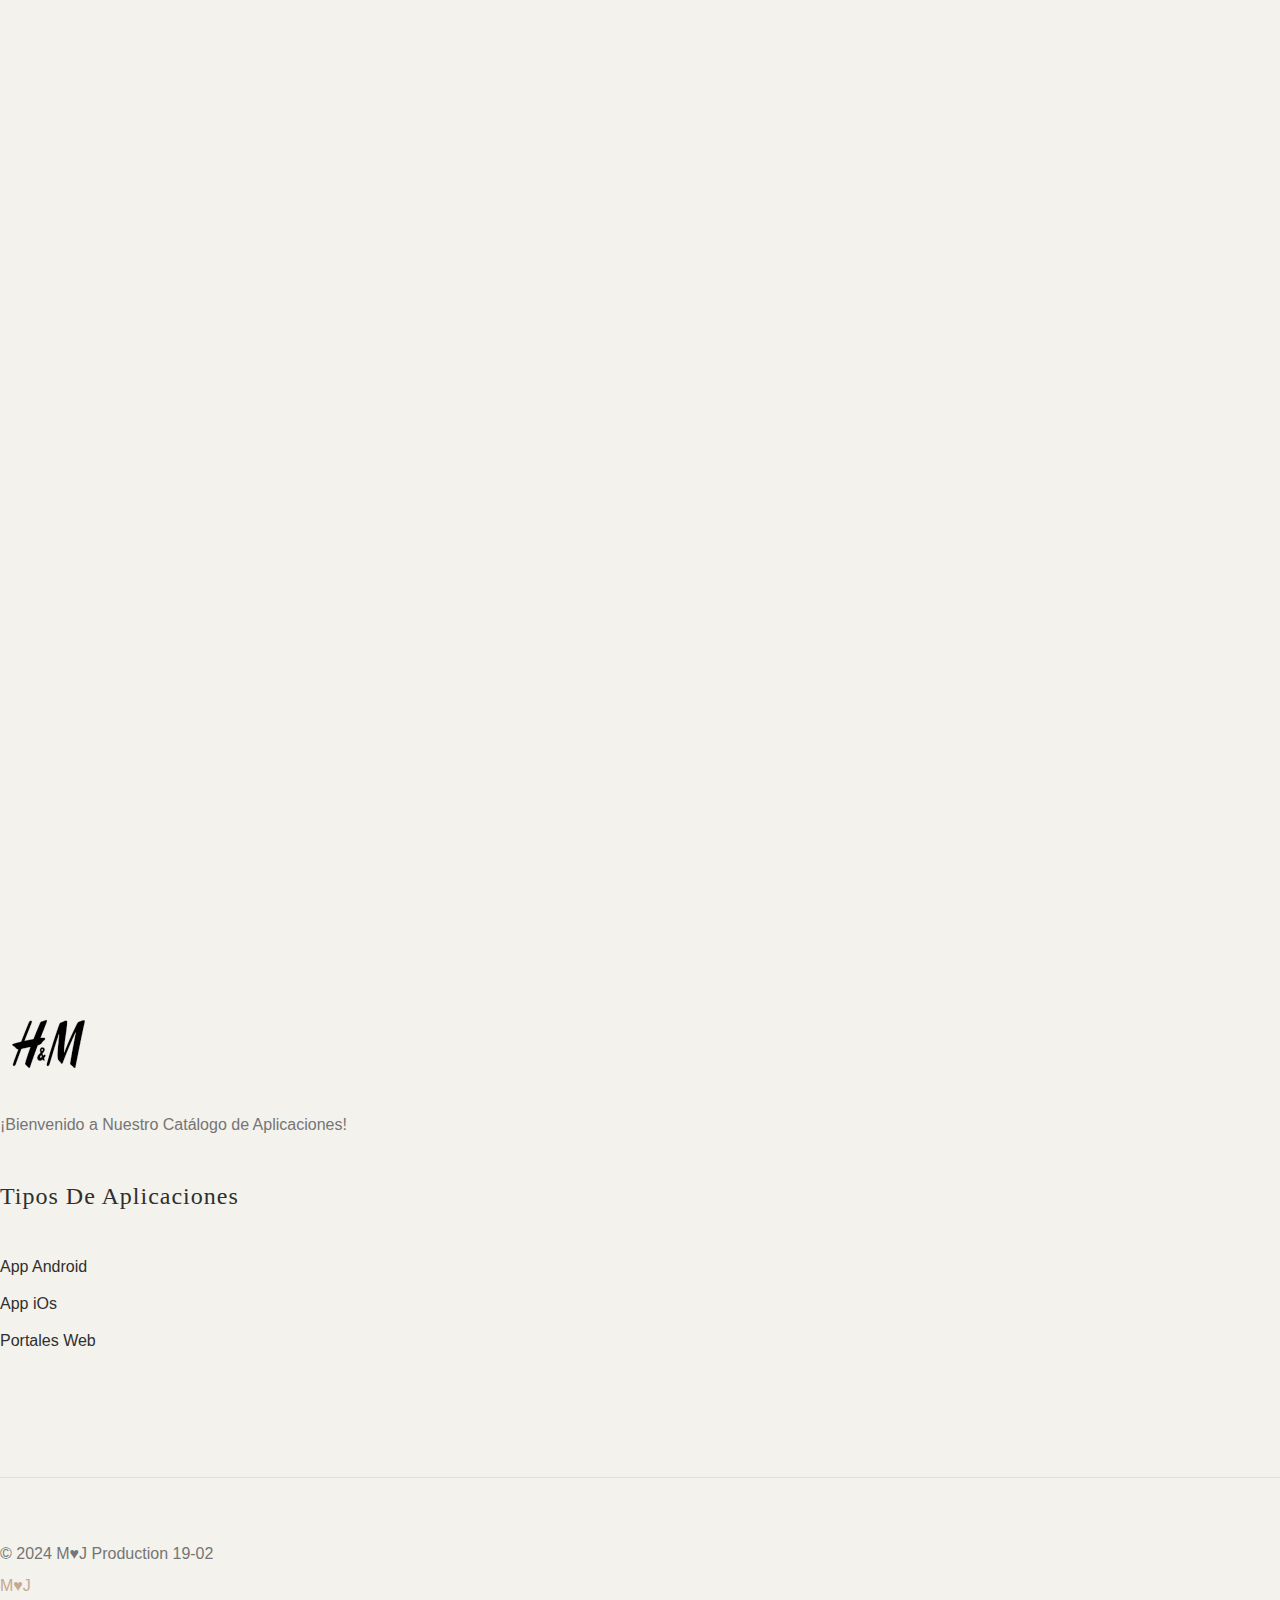
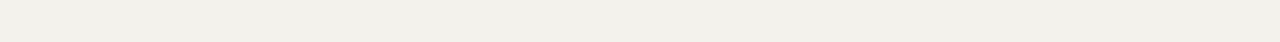
<file: 5-forest.html>
<!DOCTYPE html>
<html lang="en">

<head>
	<title>Expo</title>
	<meta charset="utf-8">
	<meta http-equiv="X-UA-Compatible" content="IE=edge">
	<meta name="viewport" content="width=device-width, initial-scale=1.0">
	<meta name="format-detection" content="telephone=no">
	<meta name="apple-mobile-web-app-capable" content="yes">
	<meta name="author" content="">
	<meta name="keywords" content="">
	<meta name="description" content="">

	<link href="https://cdn.jsdelivr.net/npm/bootstrap@5.3.1/dist/css/bootstrap.min.css" rel="stylesheet"
		integrity="sha384-4bw+/aepP/YC94hEpVNVgiZdgIC5+VKNBQNGCHeKRQN+PtmoHDEXuppvnDJzQIu9" crossorigin="anonymous">

	<link rel="stylesheet" type="text/css" href="css/normalize.css">
	<link rel="stylesheet" type="text/css" href="icomoon/icomoon.css">
	<link rel="stylesheet" type="text/css" href="css/vendor.css">
	<link rel="stylesheet" type="text/css" href="style.css">

</head>

<body data-bs-spy="scroll" data-bs-target="#header" tabindex="0">

	<header id="header">
		<div class="container-fluid">
			<div class="row">

				<div class="col-md-2">
					<div class="main-logo">
						<a href="index.html"><img src="images/main-logo.png" alt="logo"></a>
					</div>

				</div>

				<div class="col-md-10">

					<nav id="navbar">
						<div class="main-menu stellarnav">
							<ul class="menu-list">
								<li class="menu-item active"><a href="index.html">Home</a></li>
								<li class="menu-item has-sub">
									<a href="#pages" class="nav-link">Pages</a>

									<ul>
										<li><a href="1-trello.html">Trello</a></li>
										<li><a href="2-slack.html">Slack</a></li>
										<li><a href="3-microfost.html">Microsoft Teams</a></li>
										<li><a href="4-asana.html">Asana</a></li>
										<li><a href="5-forest.html">Forest</a></li>
										<li><a href="6-mailchimp.html">Mailchimp</a></li>
										<li><a href="7-stitch.html">Stitch Fix</a></li>
										<li><a href="8-shen.html">Shein</a></li>
										<li><a href="9-renttherunway.html">Rent the Runway</a></li>
									</ul>

								</li>
							</ul>
							<div class="hamburger">
								<span class="bar"></span>
								<span class="bar"></span>
								<span class="bar"></span>
							</div>
						</div>
					</nav>
				</div>
			</div>
		</div>
	</header>

	</div><!--header-wrap-->

    <section id="billboard">

        <div class="container">
            <div class="row">
                <div class="col-md-12">

                    <div class="main-slider pattern-overlay">
                        <div class="slider-item">
                            <div class="banner-content">
                                <h2 class="banner-title">Forest</h2>
                                <p>Es una app que ayuda a mantener el foco y la concentración en las tareas. Lo consigue
                                    gracias a la gamificación del proceso para mantenerse productivo. Pretende que dediquemos
                                    tiempo a, precisamente, no tocar el móvil.</p>
                                <h4>Funciones y características:</h4>
                                <p>I. Mayor productividad.<br>
                                    II. Controlar tu tiempo.<br>
                                    III. Salud Mental.</p>
                            </div><!--banner-content-->
                            <img src="images/main-banner5.jpg" alt="banner" class="banner-image">
                        </div><!--slider-item-->

                    </div>
                </div>
            </div>

    </section>


    <section id="featured-books" class="py-5 my-5">
        <div class="container">
            <div class="row">
                <div class="col-md-12">

                    <div class="section-header align-center">
                        <div class="title">
                            <span>Cualidades</span>
                        </div>
                        <h2 class="section-title">Imagenes de la Aplicación</h2>
                    </div>

                    <div class="product-list" data-aos="fade-up">
                        <div class="row">

                            <div class="col-md-3">
                                <div class="product-item">
                                    <figure class="product-style">
                                        <img src="images/product-item17.jpg" alt="Books" class="product-item">
                                        <button type="button" class="add-to-cart" data-product-tile="add-to-cart">Forest</button>
                                    </figure>
                                </div>
                            </div>

                            <div class="col-md-3">
                                <div class="product-item">
                                    <figure class="product-style">
                                        <img src="images/product-item18.jpg" alt="Books" class="product-item">
                                        <button type="button" class="add-to-cart" data-product-tile="add-to-cart">Forest</button>
                                    </figure>
                                </div>
                            </div>

                            <div class="col-md-3">
                                <div class="product-item">
                                    <figure class="product-style">
                                        <img src="images/product-item19.jpg" alt="Books" class="product-item">
                                        <button type="button" class="add-to-cart" data-product-tile="add-to-cart">Forest</button>
                                    </figure>
                                </div>
                            </div>

                            <div class="col-md-3">
                                <div class="product-item">
                                    <figure class="product-style">
                                        <img src="images/product-item20.jpg" alt="Books" class="product-item">
                                        <button type="button" class="add-to-cart" data-product-tile="add-to-cart">Forest</button>
                                    </figure>
                                </div>
                            </div>

                        </div><!--ft-books-slider-->
                    </div><!--grid-->


                </div><!--inner-content-->
            </div>

        </div>
    </section>

    <footer id="footer">
		<div class="container">
			<div class="row">

				<div class="col-md-4">

					<div class="footer-item">
						<div class="company-brand">
							<img src="images/main-logo.png" alt="logo" class="footer-logo">
							<p>¡Bienvenido a Nuestro Catálogo de Aplicaciones!</p>
						</div>
					</div>

				</div>

				<div class="col-md-2">

					<div class="footer-menu">
						<h5>Tipos de Aplicaciones</h5>
						<ul class="menu-list">
							<li class="menu-item">
								<a href="#">App Android</a>
							</li>
							<li class="menu-item">
								<a href="#">App iOs</a>
							</li>
							<li class="menu-item">
								<a href="#">Portales Web</a>
							</li>

						</ul>
					</div>

				</div>

			</div>
			<!-- / row -->

		</div>
	</footer>

	<div id="footer-bottom">
		<div class="container">
			<div class="row">
				<div class="col-md-12">

					<div class="copyright">
						<div class="row">

							<div class="col-md-6">
								<p>© 2024 M♥J Production 19-02<br><a
										href="#" target="_blank">M♥J</a></p>
							</div>


						</div>
					</div><!--grid-->

				</div><!--footer-bottom-content-->
			</div>
		</div>
	</div>

	<script src="js/jquery-1.11.0.min.js"></script>
	<script src="https://cdn.jsdelivr.net/npm/bootstrap@5.3.1/dist/js/bootstrap.bundle.min.js"
		integrity="sha384-HwwvtgBNo3bZJJLYd8oVXjrBZt8cqVSpeBNS5n7C8IVInixGAoxmnlMuBnhbgrkm"
		crossorigin="anonymous"></script>
	<script src="js/plugins.js"></script>
	<script src="js/script.js"></script>

</body>

</html>
</file>
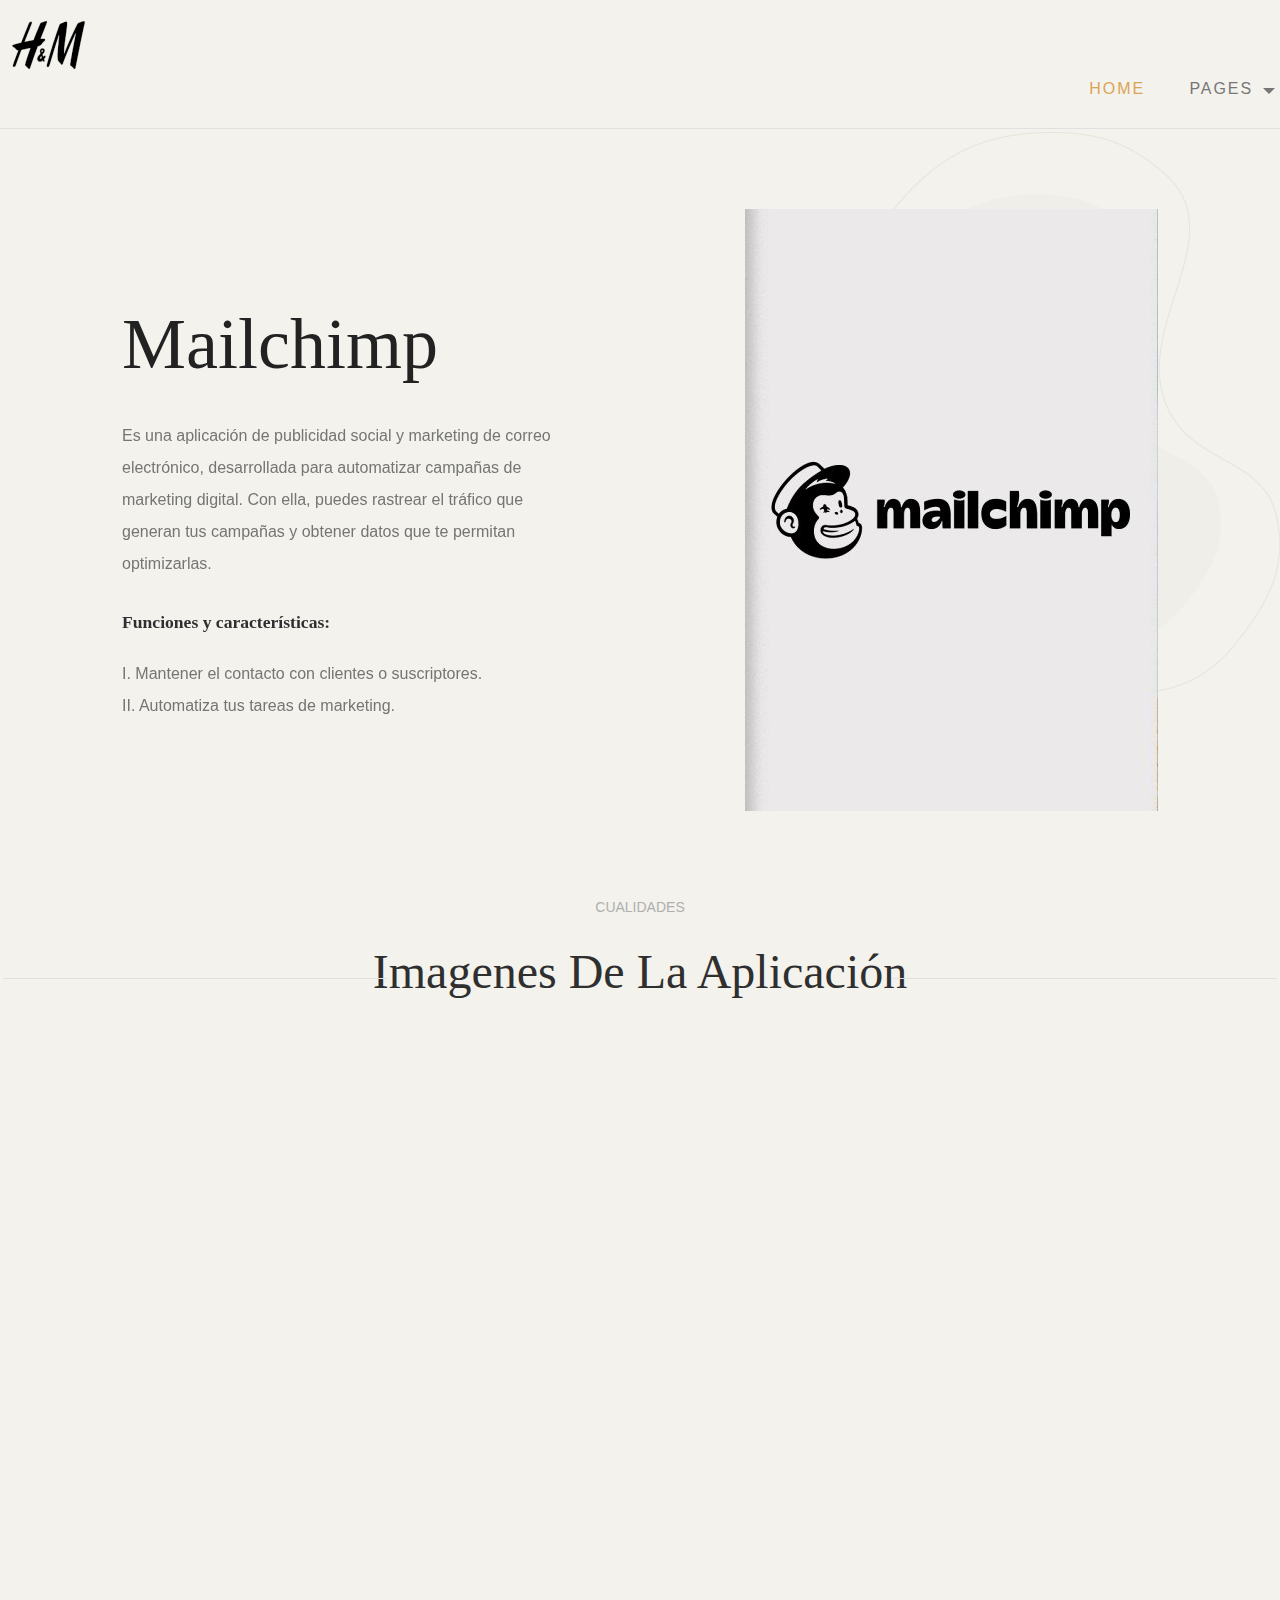
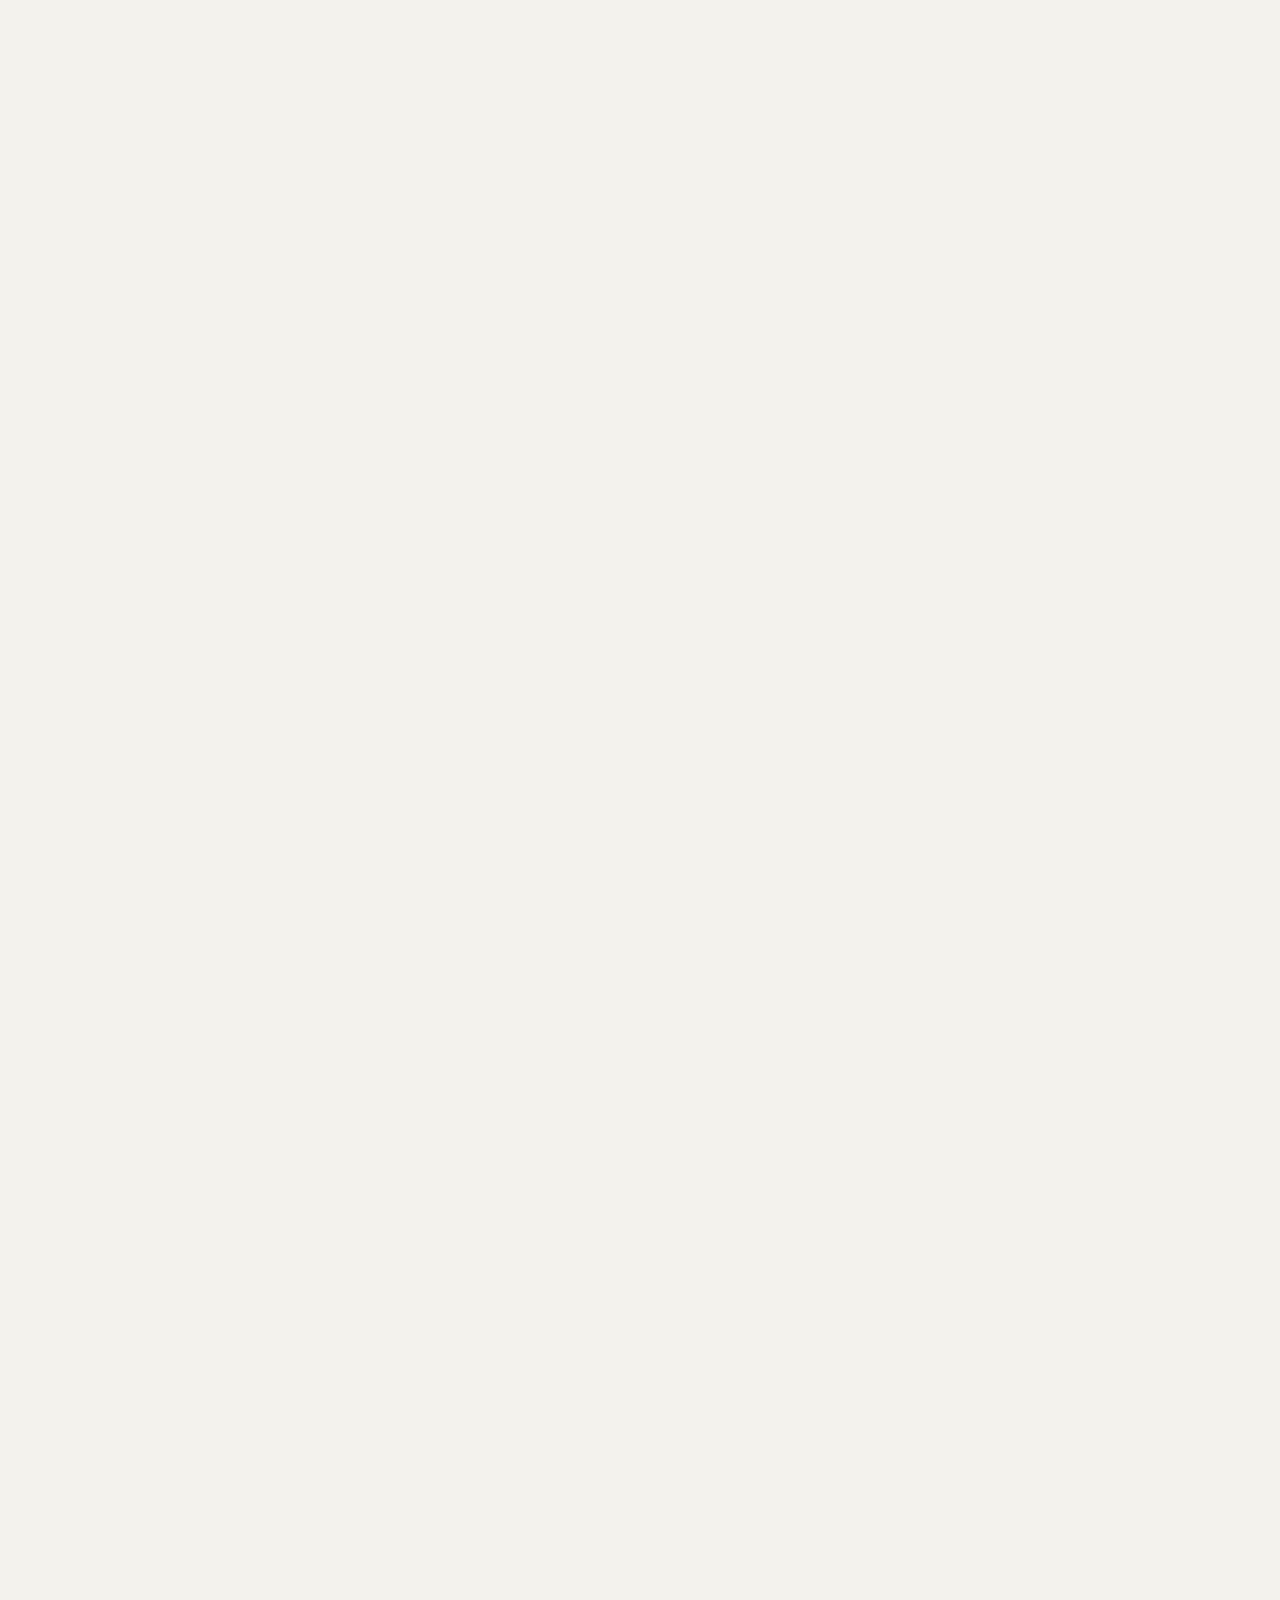
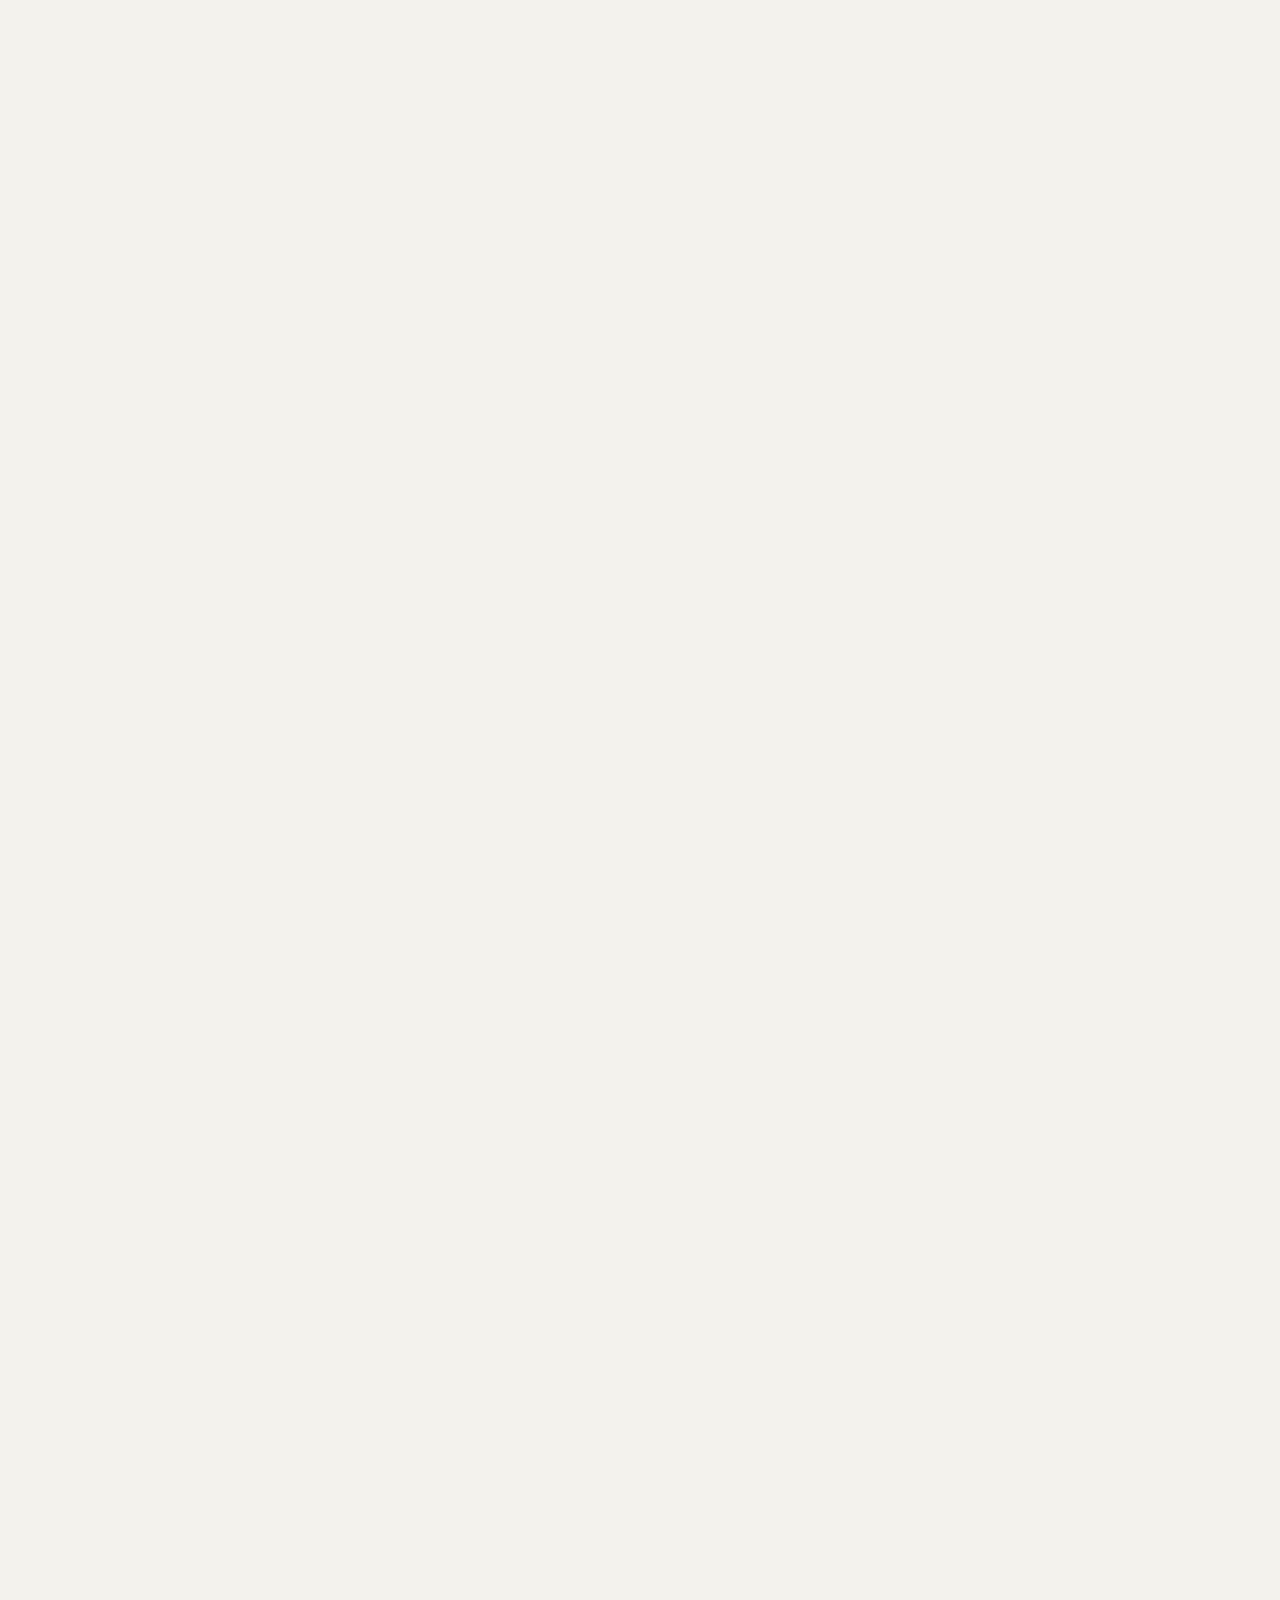
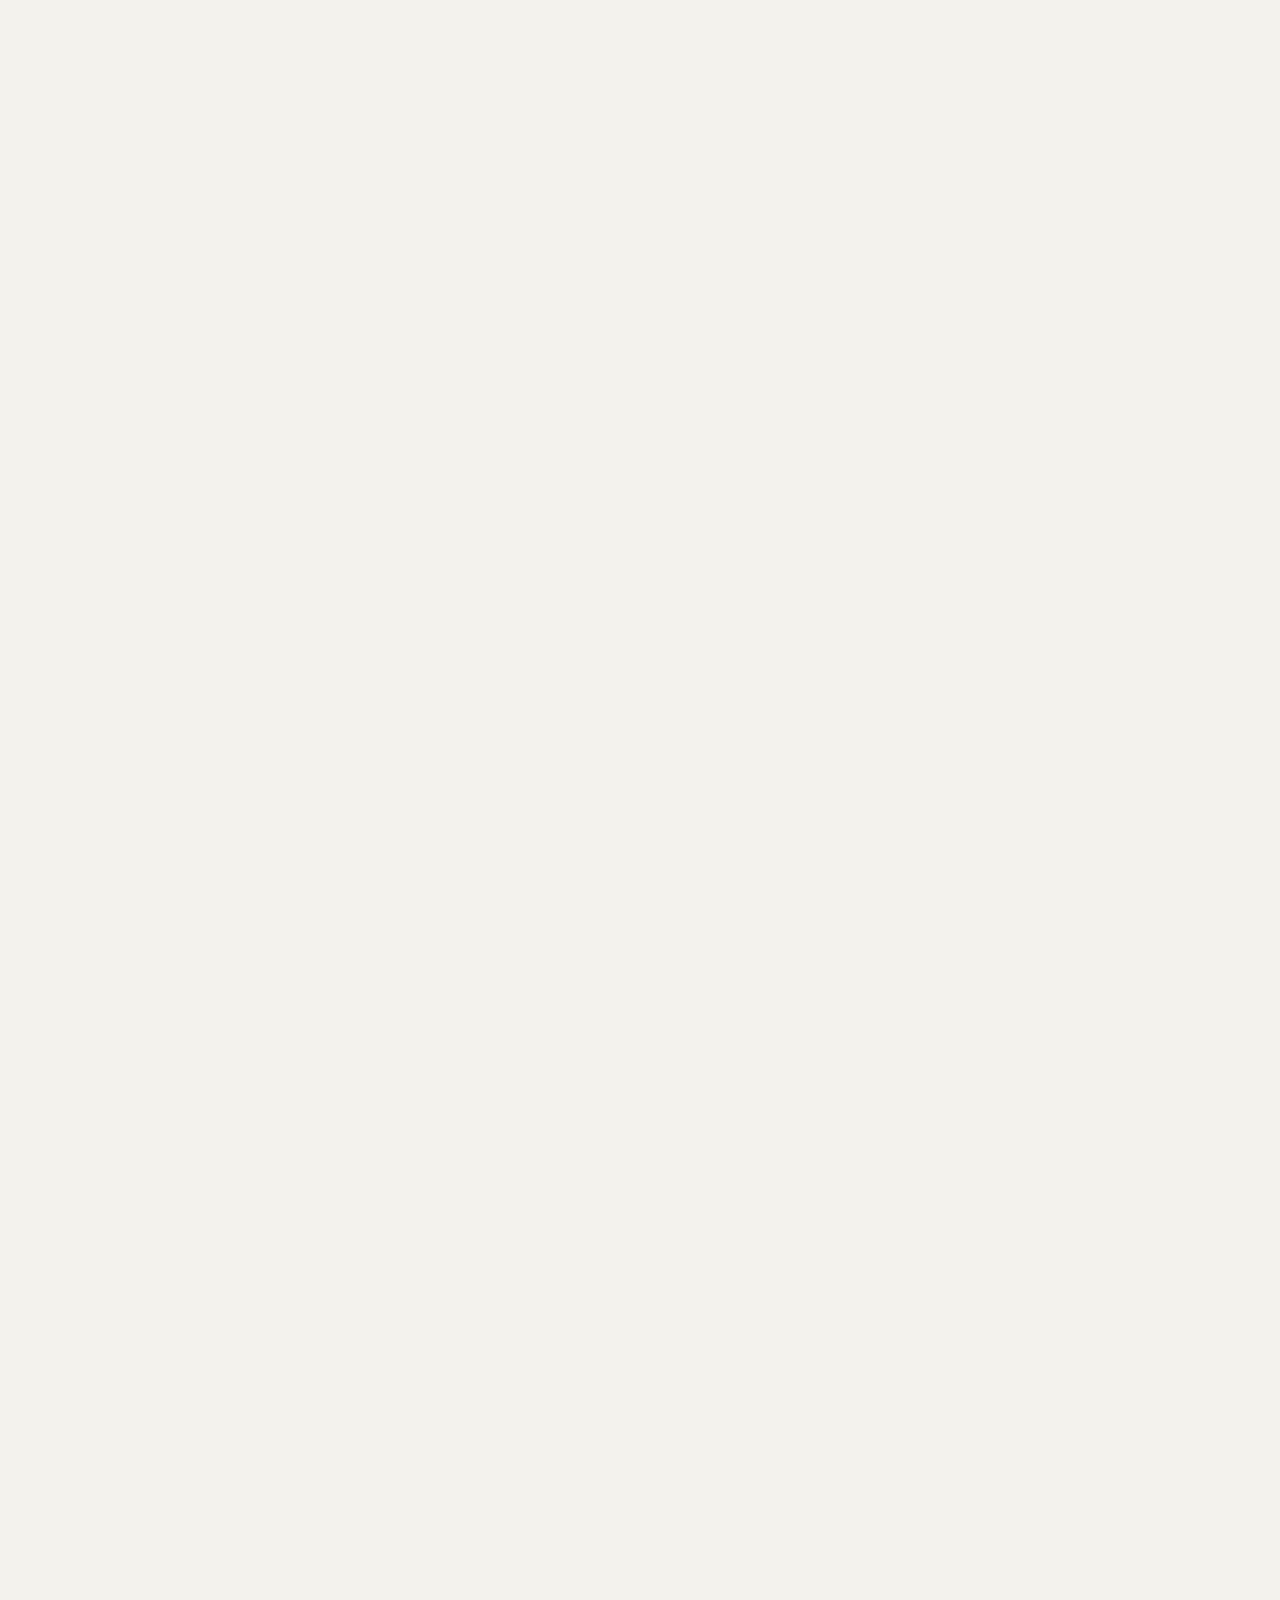
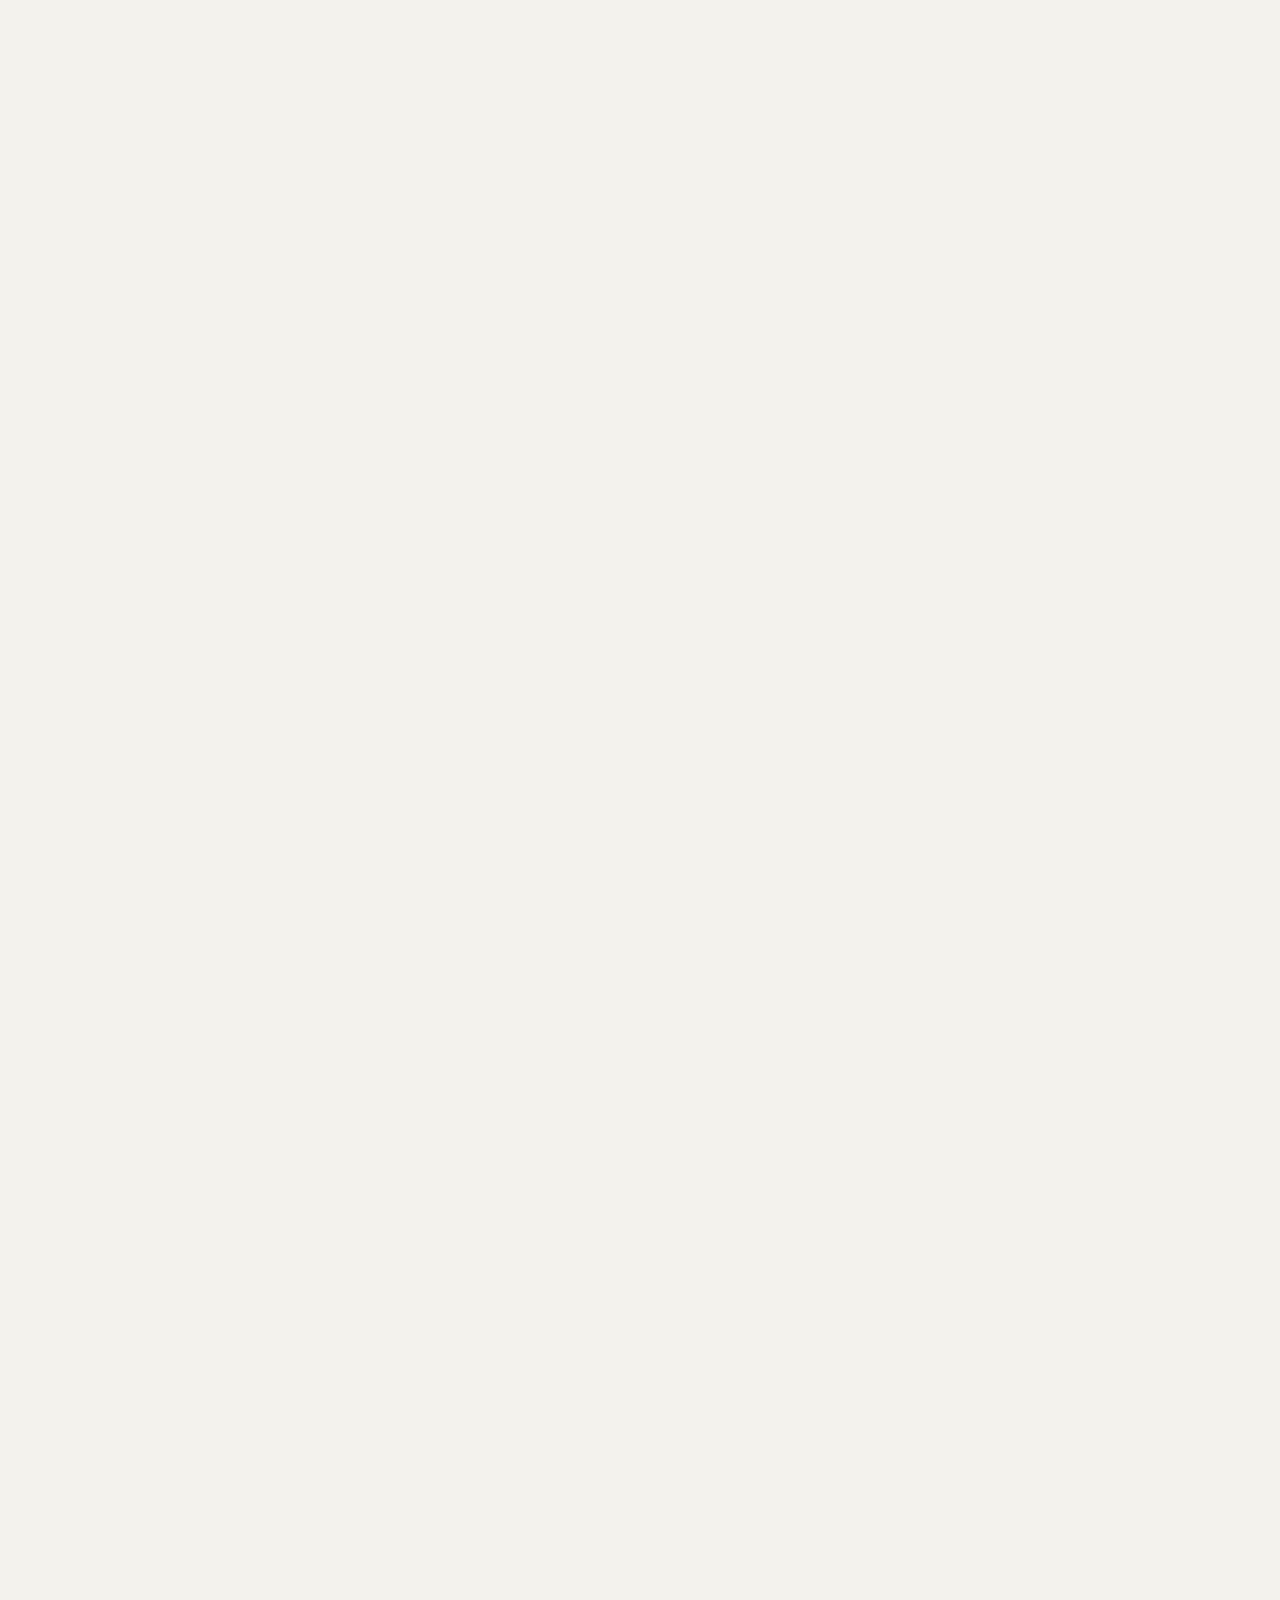
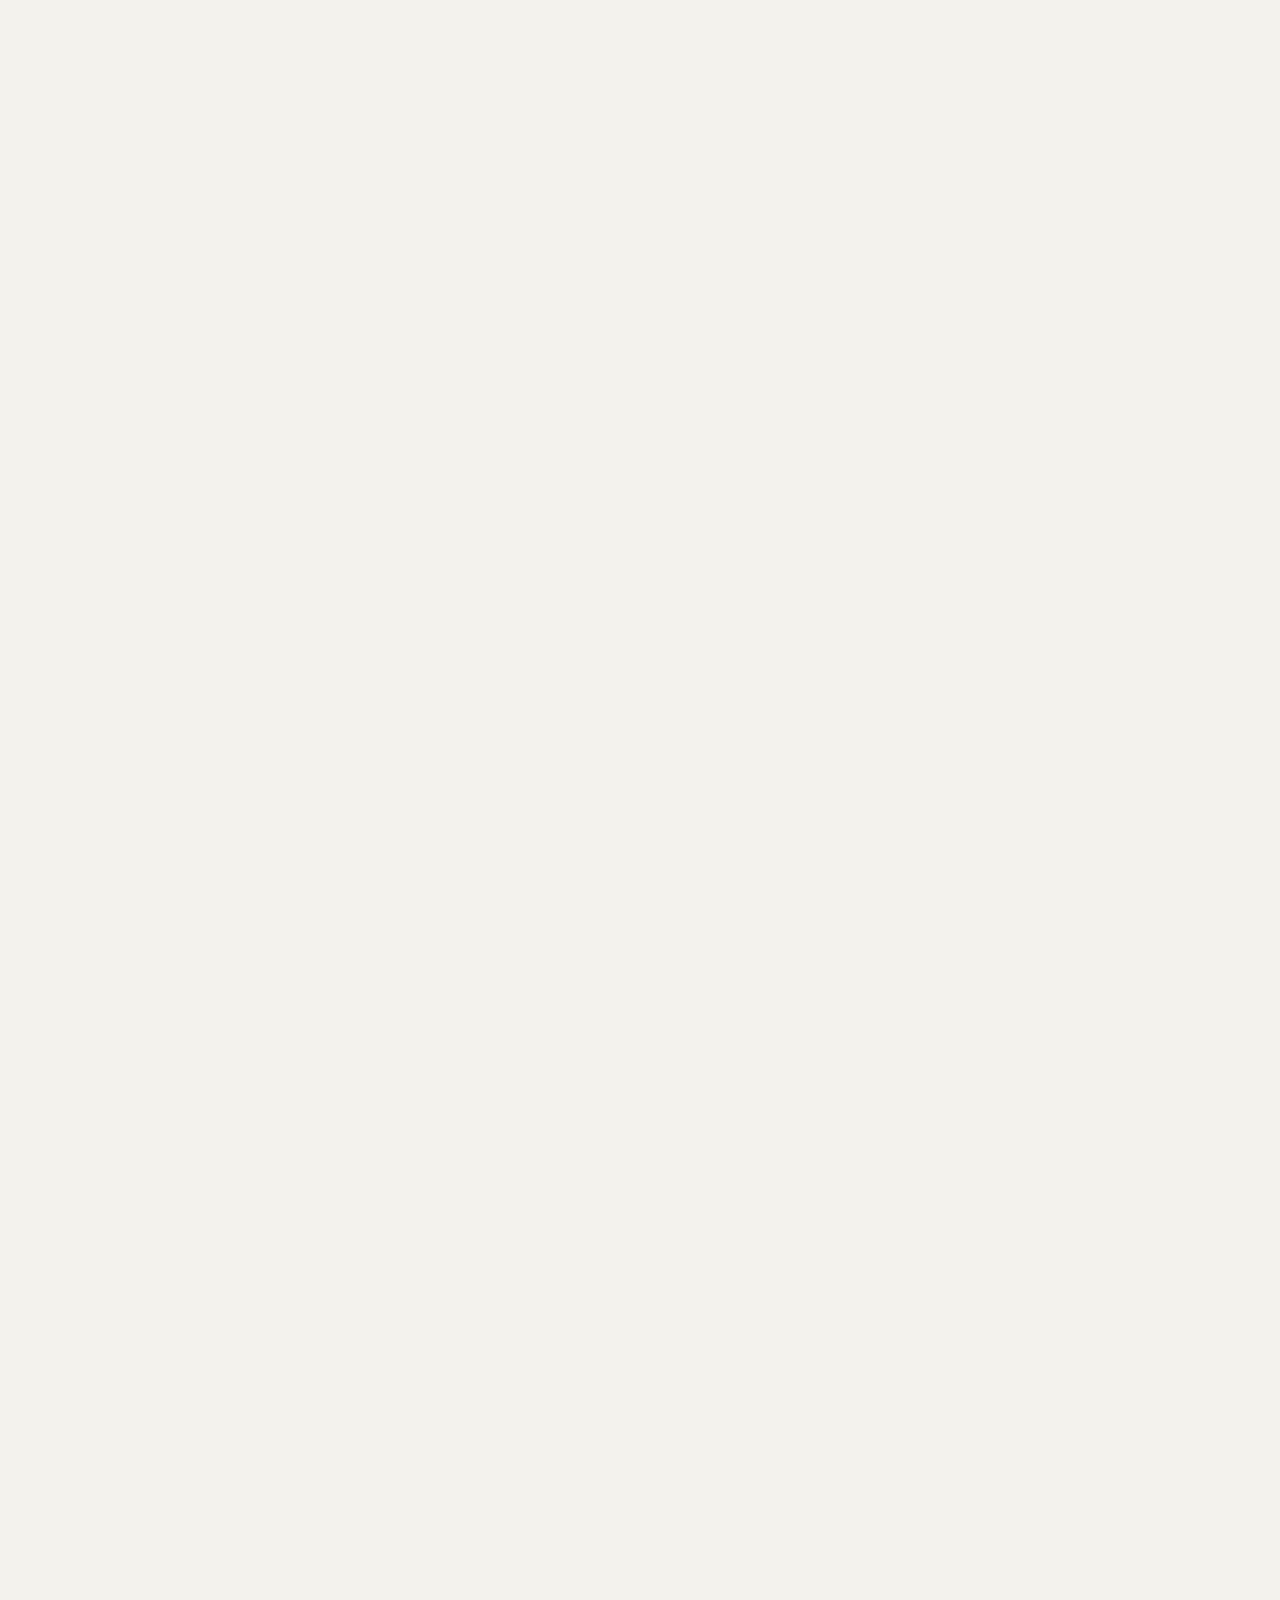
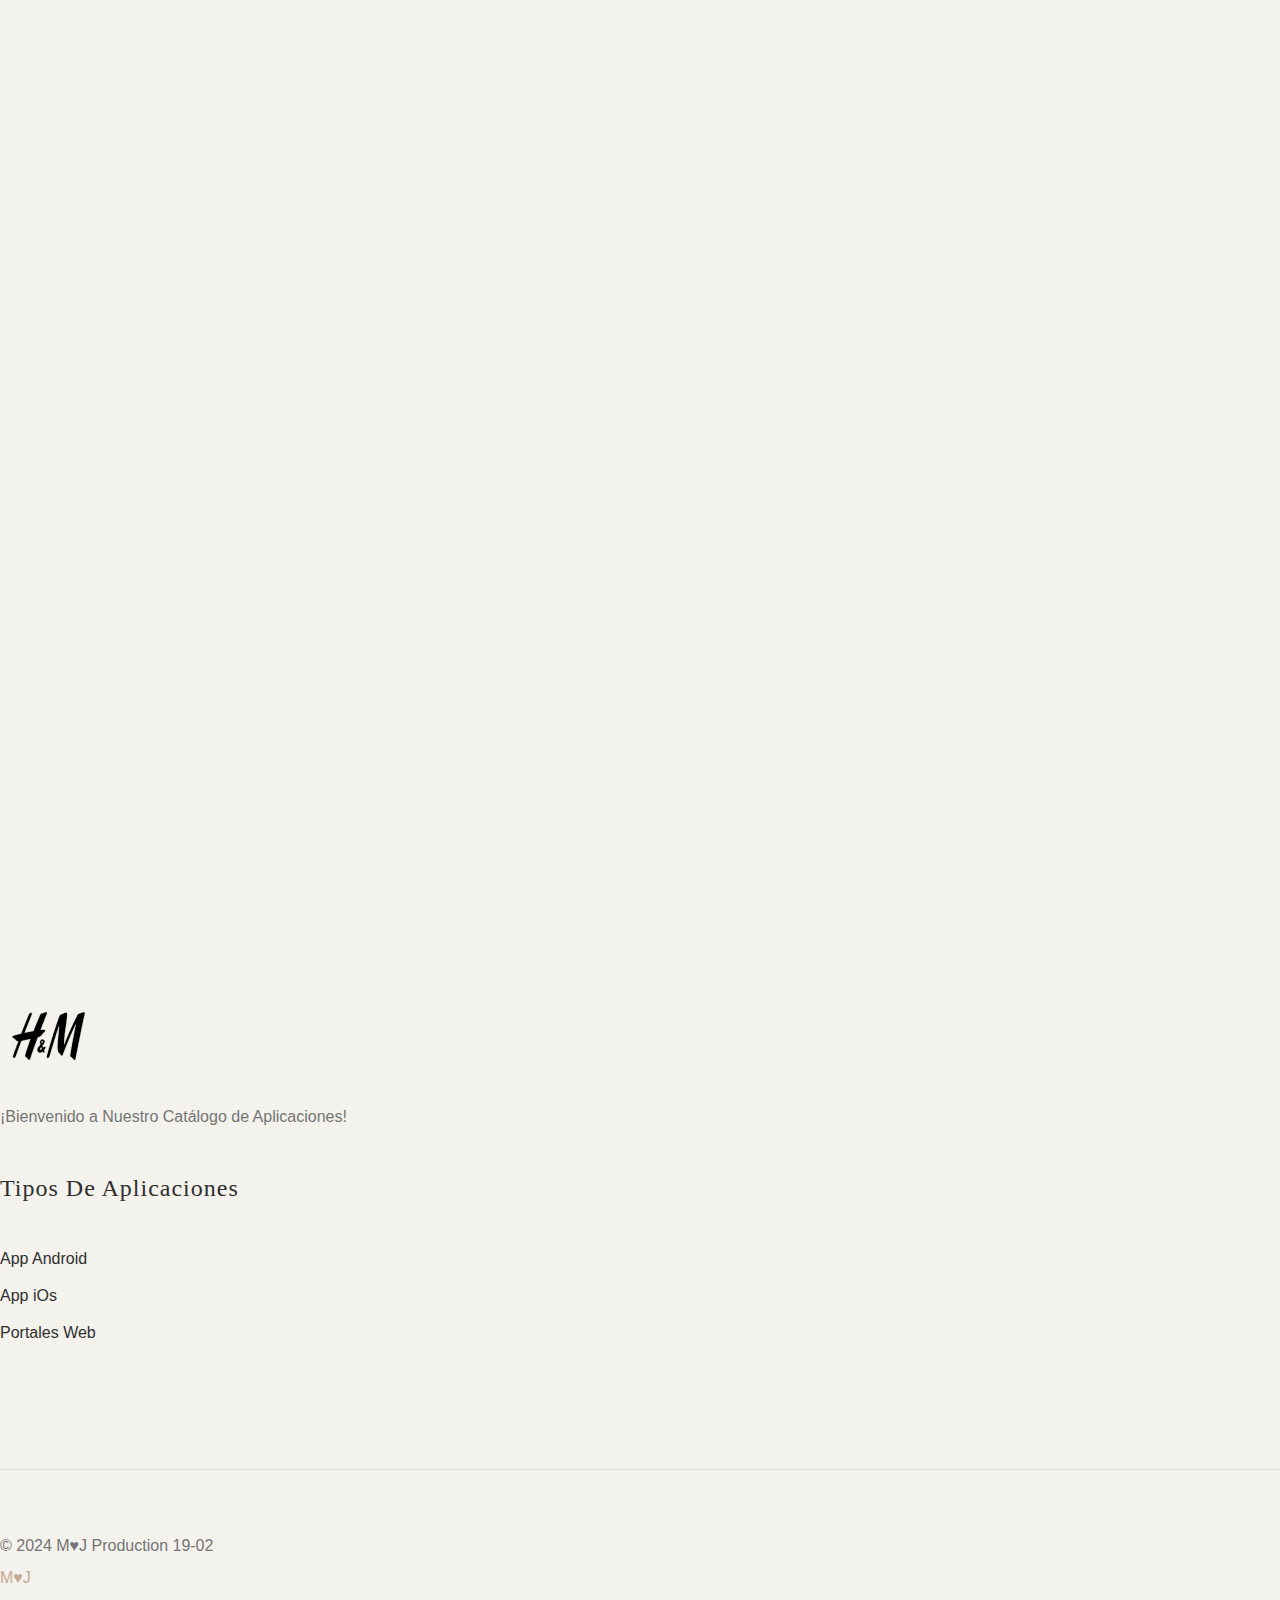
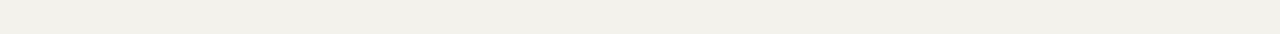
<file: 6-mailchimp.html>
<!DOCTYPE html>
<html lang="en">

<head>
	<title>Expo</title>
	<meta charset="utf-8">
	<meta http-equiv="X-UA-Compatible" content="IE=edge">
	<meta name="viewport" content="width=device-width, initial-scale=1.0">
	<meta name="format-detection" content="telephone=no">
	<meta name="apple-mobile-web-app-capable" content="yes">
	<meta name="author" content="">
	<meta name="keywords" content="">
	<meta name="description" content="">

	<link href="https://cdn.jsdelivr.net/npm/bootstrap@5.3.1/dist/css/bootstrap.min.css" rel="stylesheet"
		integrity="sha384-4bw+/aepP/YC94hEpVNVgiZdgIC5+VKNBQNGCHeKRQN+PtmoHDEXuppvnDJzQIu9" crossorigin="anonymous">

	<link rel="stylesheet" type="text/css" href="css/normalize.css">
	<link rel="stylesheet" type="text/css" href="icomoon/icomoon.css">
	<link rel="stylesheet" type="text/css" href="css/vendor.css">
	<link rel="stylesheet" type="text/css" href="style.css">

</head>

<body data-bs-spy="scroll" data-bs-target="#header" tabindex="0">

	<header id="header">
		<div class="container-fluid">
			<div class="row">

				<div class="col-md-2">
					<div class="main-logo">
						<a href="index.html"><img src="images/main-logo.png" alt="logo"></a>
					</div>

				</div>

				<div class="col-md-10">

					<nav id="navbar">
						<div class="main-menu stellarnav">
							<ul class="menu-list">
								<li class="menu-item active"><a href="index.html">Home</a></li>
								<li class="menu-item has-sub">
									<a href="#pages" class="nav-link">Pages</a>

									<ul>
										<li><a href="1-trello.html">Trello</a></li>
										<li><a href="2-slack.html">Slack</a></li>
										<li><a href="3-microfost.html">Microsoft Teams</a></li>
										<li><a href="4-asana.html">Asana</a></li>
										<li><a href="5-forest.html">Forest</a></li>
										<li><a href="6-mailchimp.html">Mailchimp</a></li>
										<li><a href="7-stitch.html">Stitch Fix</a></li>
										<li><a href="8-shen.html">Shein</a></li>
										<li><a href="9-renttherunway.html">Rent the Runway</a></li>
									</ul>

								</li>
							</ul>
							<div class="hamburger">
								<span class="bar"></span>
								<span class="bar"></span>
								<span class="bar"></span>
							</div>
						</div>
					</nav>
				</div>
			</div>
		</div>
	</header>

	</div><!--header-wrap-->

    <section id="billboard">

        <div class="container">
            <div class="row">
                <div class="col-md-12">

                    <div class="main-slider pattern-overlay">
                        <div class="slider-item">
                            <div class="banner-content">
                                <h2 class="banner-title">Mailchimp</h2>
                                <p>Es una aplicación de publicidad social y marketing de correo electrónico,
                                    desarrollada para automatizar campañas de marketing digital. Con ella, puedes rastrear el
                                    tráfico que generan tus campañas y obtener datos que te permitan optimizarlas.</p>
                                <h4>Funciones y características:</h4>
                                <p>I. Mantener el contacto con clientes o suscriptores.<br>
                                    II. Automatiza tus tareas de marketing.</p>
                            </div><!--banner-content-->
                            <img src="images/main-banner6.jpg" alt="banner" class="banner-image">
                        </div><!--slider-item-->

                    </div>
                </div>
            </div>

    </section>


    <section id="featured-books" class="py-5 my-5">
        <div class="container">
            <div class="row">
                <div class="col-md-12">

                    <div class="section-header align-center">
                        <div class="title">
                            <span>Cualidades</span>
                        </div>
                        <h2 class="section-title">Imagenes de la Aplicación</h2>
                    </div>

                    <div class="product-list" data-aos="fade-up">
                        <div class="row">

                            <div class="col-md-3">
                                <div class="product-item">
                                    <figure class="product-style">
                                        <img src="images/product-item21.jpg" alt="Books" class="product-item">
                                        <button type="button" class="add-to-cart" data-product-tile="add-to-cart">Mailchimp</button>
                                    </figure>
                                </div>
                            </div>

                            <div class="col-md-3">
                                <div class="product-item">
                                    <figure class="product-style">
                                        <img src="images/product-item22.jpg" alt="Books" class="product-item">
                                        <button type="button" class="add-to-cart" data-product-tile="add-to-cart">Mailchimp</button>
                                    </figure>
                                </div>
                            </div>

                            <div class="col-md-3">
                                <div class="product-item">
                                    <figure class="product-style">
                                        <img src="images/product-item23.jpg" alt="Books" class="product-item">
                                        <button type="button" class="add-to-cart" data-product-tile="add-to-cart">Mailchimp</button>
                                    </figure>
                                </div>
                            </div>

                            <div class="col-md-3">
                                <div class="product-item">
                                    <figure class="product-style">
                                        <img src="images/product-item24.jpg" alt="Books" class="product-item">
                                        <button type="button" class="add-to-cart" data-product-tile="add-to-cart">Mailchimp</button>
                                    </figure>
                                </div>
                            </div>

                        </div><!--ft-books-slider-->
                    </div><!--grid-->


                </div><!--inner-content-->
            </div>

        </div>
    </section>

    <footer id="footer">
		<div class="container">
			<div class="row">

				<div class="col-md-4">

					<div class="footer-item">
						<div class="company-brand">
							<img src="images/main-logo.png" alt="logo" class="footer-logo">
							<p>¡Bienvenido a Nuestro Catálogo de Aplicaciones!</p>
						</div>
					</div>

				</div>

				<div class="col-md-2">

					<div class="footer-menu">
						<h5>Tipos de Aplicaciones</h5>
						<ul class="menu-list">
							<li class="menu-item">
								<a href="#">App Android</a>
							</li>
							<li class="menu-item">
								<a href="#">App iOs</a>
							</li>
							<li class="menu-item">
								<a href="#">Portales Web</a>
							</li>

						</ul>
					</div>

				</div>

			</div>
			<!-- / row -->

		</div>
	</footer>

	<div id="footer-bottom">
		<div class="container">
			<div class="row">
				<div class="col-md-12">

					<div class="copyright">
						<div class="row">

							<div class="col-md-6">
								<p>© 2024 M♥J Production 19-02<br><a
										href="#" target="_blank">M♥J</a></p>
							</div>


						</div>
					</div><!--grid-->

				</div><!--footer-bottom-content-->
			</div>
		</div>
	</div>

	<script src="js/jquery-1.11.0.min.js"></script>
	<script src="https://cdn.jsdelivr.net/npm/bootstrap@5.3.1/dist/js/bootstrap.bundle.min.js"
		integrity="sha384-HwwvtgBNo3bZJJLYd8oVXjrBZt8cqVSpeBNS5n7C8IVInixGAoxmnlMuBnhbgrkm"
		crossorigin="anonymous"></script>
	<script src="js/plugins.js"></script>
	<script src="js/script.js"></script>

</body>

</html>
</file>
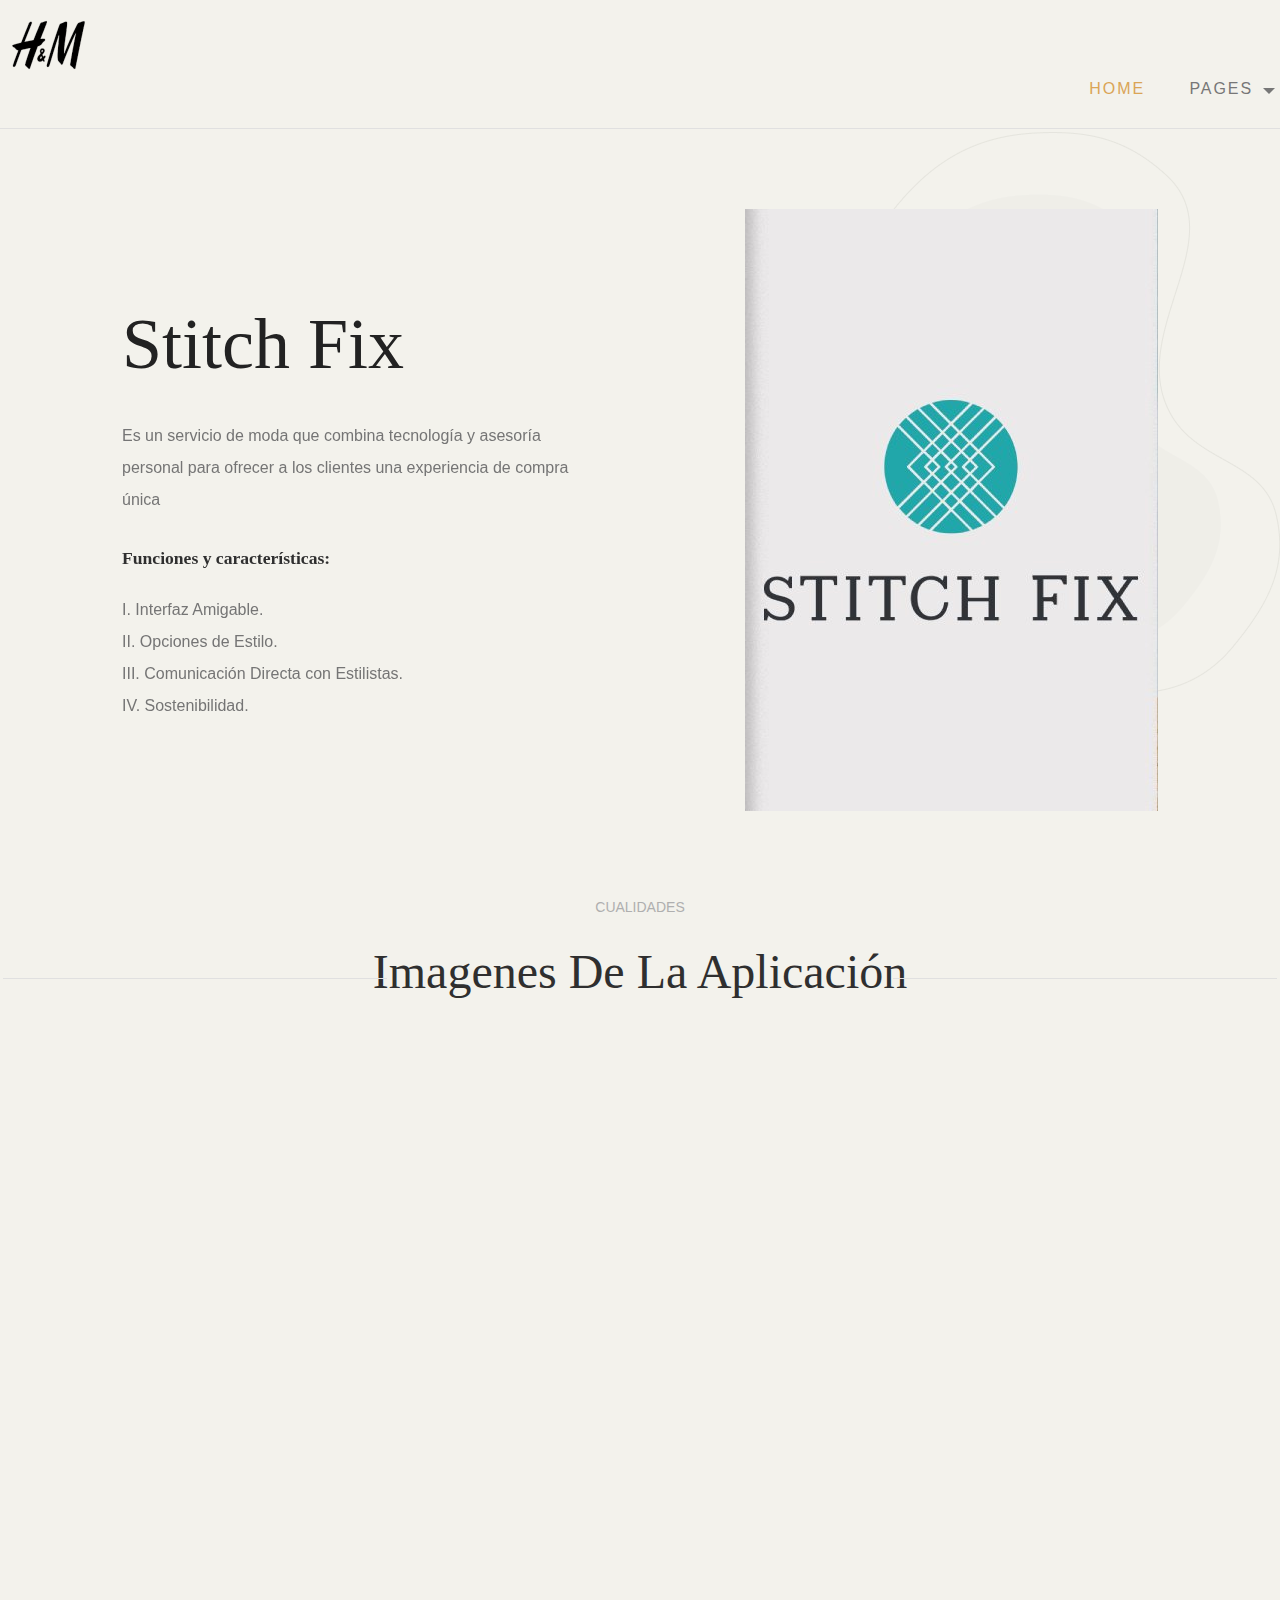
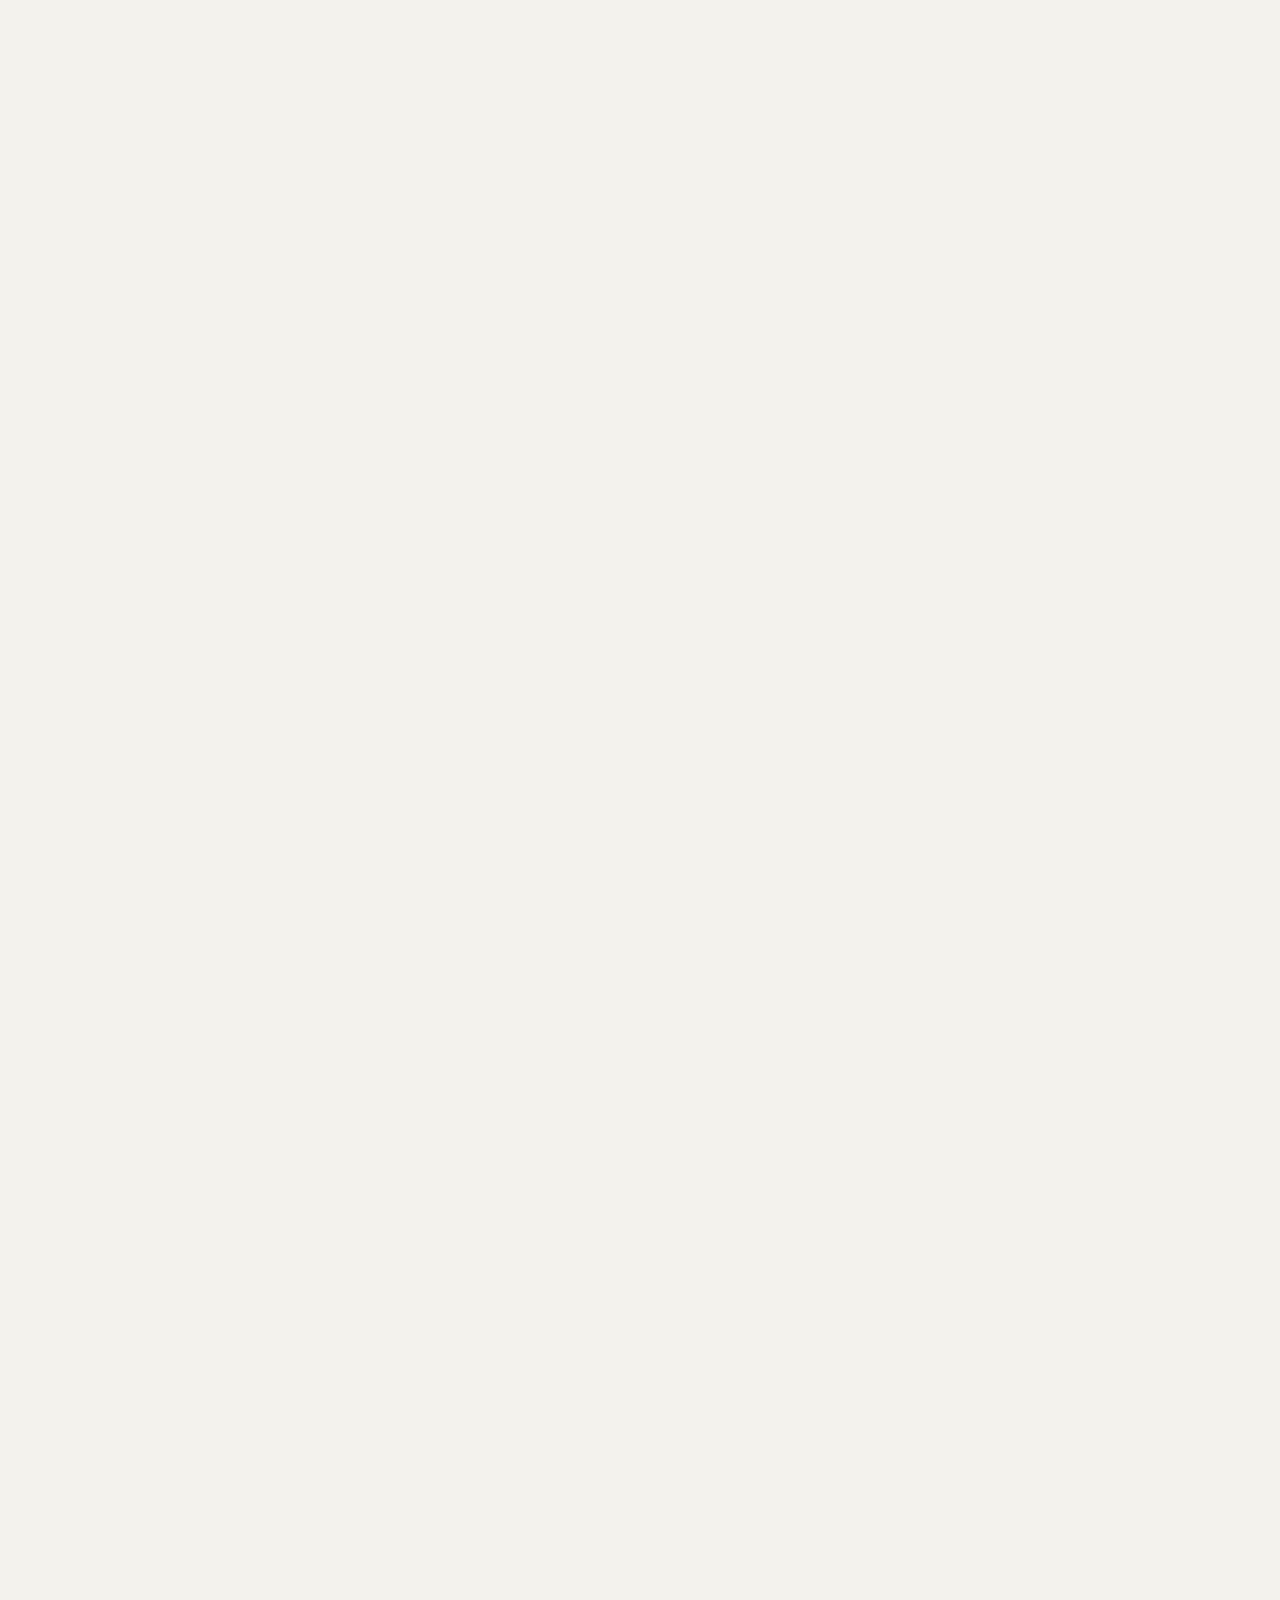
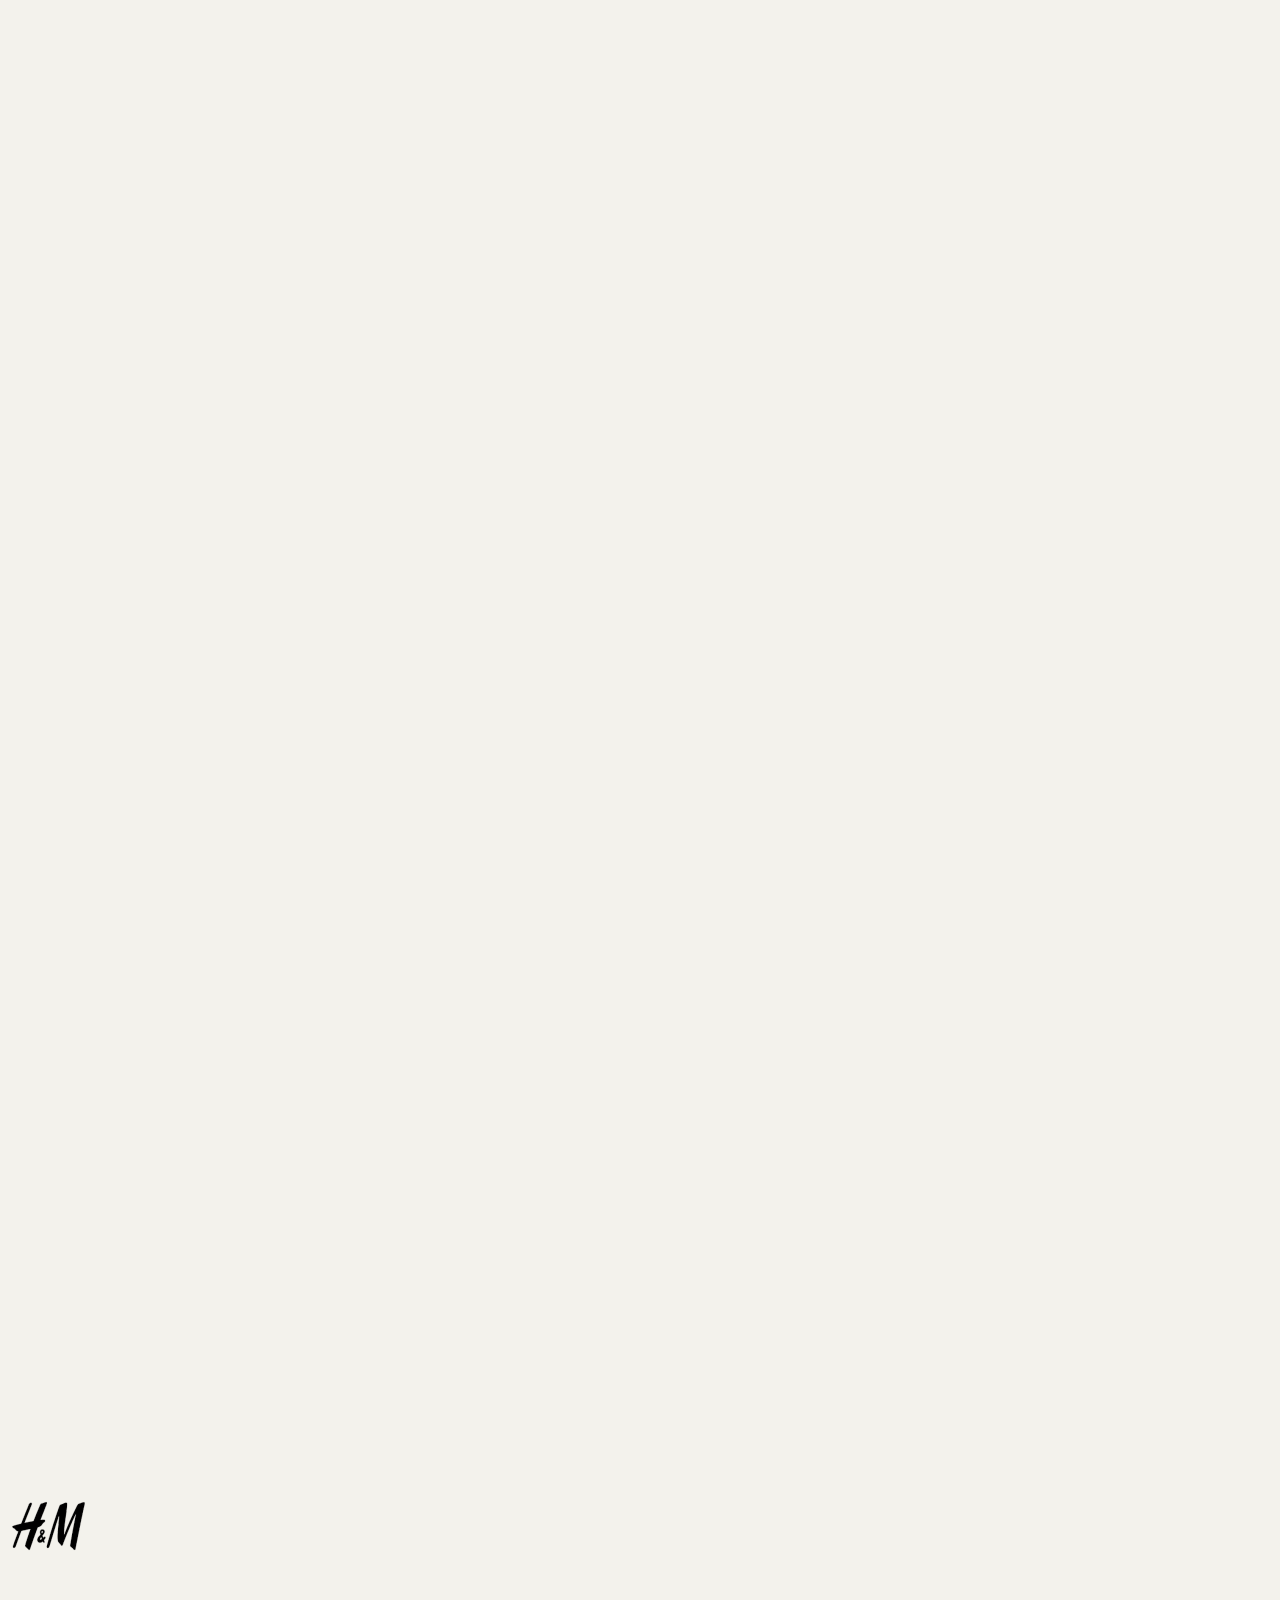
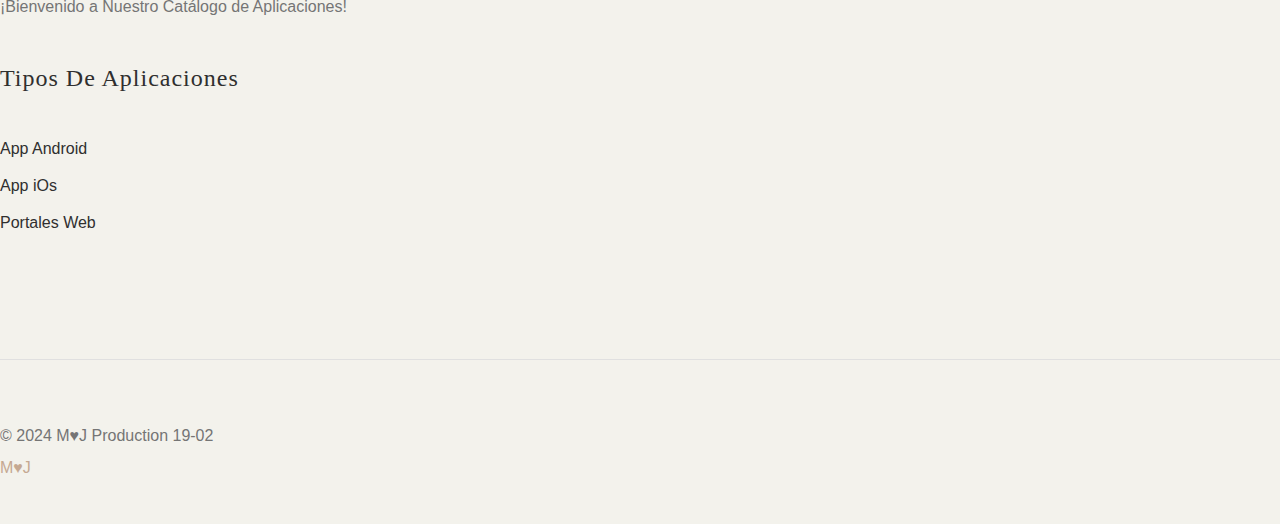
<file: 7-stitch.html>
<!DOCTYPE html>
<html lang="en">

<head>
	<title>Expo</title>
	<meta charset="utf-8">
	<meta http-equiv="X-UA-Compatible" content="IE=edge">
	<meta name="viewport" content="width=device-width, initial-scale=1.0">
	<meta name="format-detection" content="telephone=no">
	<meta name="apple-mobile-web-app-capable" content="yes">
	<meta name="author" content="">
	<meta name="keywords" content="">
	<meta name="description" content="">

	<link href="https://cdn.jsdelivr.net/npm/bootstrap@5.3.1/dist/css/bootstrap.min.css" rel="stylesheet"
		integrity="sha384-4bw+/aepP/YC94hEpVNVgiZdgIC5+VKNBQNGCHeKRQN+PtmoHDEXuppvnDJzQIu9" crossorigin="anonymous">

	<link rel="stylesheet" type="text/css" href="css/normalize.css">
	<link rel="stylesheet" type="text/css" href="icomoon/icomoon.css">
	<link rel="stylesheet" type="text/css" href="css/vendor.css">
	<link rel="stylesheet" type="text/css" href="style.css">

</head>

<body data-bs-spy="scroll" data-bs-target="#header" tabindex="0">

	<header id="header">
		<div class="container-fluid">
			<div class="row">

				<div class="col-md-2">
					<div class="main-logo">
						<a href="index.html"><img src="images/main-logo.png" alt="logo"></a>
					</div>

				</div>

				<div class="col-md-10">

					<nav id="navbar">
						<div class="main-menu stellarnav">
							<ul class="menu-list">
								<li class="menu-item active"><a href="index.html">Home</a></li>
								<li class="menu-item has-sub">
									<a href="#pages" class="nav-link">Pages</a>

									<ul>
										<li><a href="1-trello.html">Trello</a></li>
										<li><a href="2-slack.html">Slack</a></li>
										<li><a href="3-microfost.html">Microsoft Teams</a></li>
										<li><a href="4-asana.html">Asana</a></li>
										<li><a href="5-forest.html">Forest</a></li>
										<li><a href="6-mailchimp.html">Mailchimp</a></li>
										<li><a href="7-stitch.html">Stitch Fix</a></li>
										<li><a href="8-shen.html">Shein</a></li>
										<li><a href="9-renttherunway.html">Rent the Runway</a></li>
									</ul>

								</li>
							</ul>
							<div class="hamburger">
								<span class="bar"></span>
								<span class="bar"></span>
								<span class="bar"></span>
							</div>
						</div>
					</nav>
				</div>
			</div>
		</div>
	</header>

	</div><!--header-wrap-->

    <section id="billboard">

        <div class="container">
            <div class="row">
                <div class="col-md-12">

                    <div class="main-slider pattern-overlay">
                        <div class="slider-item">
                            <div class="banner-content">
                                <h2 class="banner-title">Stitch Fix</h2>
                                <p>Es un servicio de moda que combina tecnología y asesoría personal para ofrecer a los
                                    clientes una experiencia de compra única</p>
                                <h4>Funciones y características:</h4>
                                <p>I. Interfaz Amigable.<br>
                                    II. Opciones de Estilo.<br>
                                    III. Comunicación Directa con Estilistas.<br>
                                    IV. Sostenibilidad.</p>
                            </div><!--banner-content-->
                            <img src="images/main-banner7.jpg" alt="banner" class="banner-image">
                        </div><!--slider-item-->

                    </div>
                </div>
            </div>

    </section>


    <section id="featured-books" class="py-5 my-5">
        <div class="container">
            <div class="row">
                <div class="col-md-12">

                    <div class="section-header align-center">
                        <div class="title">
                            <span>Cualidades</span>
                        </div>
                        <h2 class="section-title">Imagenes de la Aplicación</h2>
                    </div>

                    <div class="product-list" data-aos="fade-up">
                        <div class="row">

                            <div class="col-md-3">
                                <div class="product-item">
                                    <figure class="product-style">
                                        <img src="images/product-item25.png" alt="Books" class="product-item">
                                        <button type="button" class="add-to-cart" data-product-tile="add-to-cart">Stitch Fix</button>
                                    </figure>
                                </div>
                            </div>

                            <div class="col-md-3">
                                <div class="product-item">
                                    <figure class="product-style">
                                        <img src="images/product-item26.png" alt="Books" class="product-item">
                                        <button type="button" class="add-to-cart" data-product-tile="add-to-cart">Stitch Fix</button>
                                    </figure>
                                </div>
                            </div>

                            <div class="col-md-3">
                                <div class="product-item">
                                    <figure class="product-style">
                                        <img src="images/product-item27.png" alt="Books" class="product-item">
                                        <button type="button" class="add-to-cart" data-product-tile="add-to-cart">Stitch Fix</button>
                                    </figure>
                                </div>
                            </div>

                            <div class="col-md-3">
                                <div class="product-item">
                                    <figure class="product-style">
                                        <img src="images/product-item28.png" alt="Books" class="product-item">
                                        <button type="button" class="add-to-cart" data-product-tile="add-to-cart">Stitch Fix</button>
                                    </figure>
                                </div>
                            </div>
                           
                        </div><!--ft-books-slider-->
                    </div><!--grid-->


                </div><!--inner-content-->
            </div>

        </div>
    </section>

    <footer id="footer">
		<div class="container">
			<div class="row">

				<div class="col-md-4">

					<div class="footer-item">
						<div class="company-brand">
							<img src="images/main-logo.png" alt="logo" class="footer-logo">
							<p>¡Bienvenido a Nuestro Catálogo de Aplicaciones!</p>
						</div>
					</div>

				</div>

				<div class="col-md-2">

					<div class="footer-menu">
						<h5>Tipos de Aplicaciones</h5>
						<ul class="menu-list">
							<li class="menu-item">
								<a href="#">App Android</a>
							</li>
							<li class="menu-item">
								<a href="#">App iOs</a>
							</li>
							<li class="menu-item">
								<a href="#">Portales Web</a>
							</li>

						</ul>
					</div>

				</div>

			</div>
			<!-- / row -->

		</div>
	</footer>

	<div id="footer-bottom">
		<div class="container">
			<div class="row">
				<div class="col-md-12">

					<div class="copyright">
						<div class="row">

							<div class="col-md-6">
								<p>© 2024 M♥J Production 19-02<br><a
										href="#" target="_blank">M♥J</a></p>
							</div>


						</div>
					</div><!--grid-->

				</div><!--footer-bottom-content-->
			</div>
		</div>
	</div>

	<script src="js/jquery-1.11.0.min.js"></script>
	<script src="https://cdn.jsdelivr.net/npm/bootstrap@5.3.1/dist/js/bootstrap.bundle.min.js"
		integrity="sha384-HwwvtgBNo3bZJJLYd8oVXjrBZt8cqVSpeBNS5n7C8IVInixGAoxmnlMuBnhbgrkm"
		crossorigin="anonymous"></script>
	<script src="js/plugins.js"></script>
	<script src="js/script.js"></script>

</body>

</html>
</file>
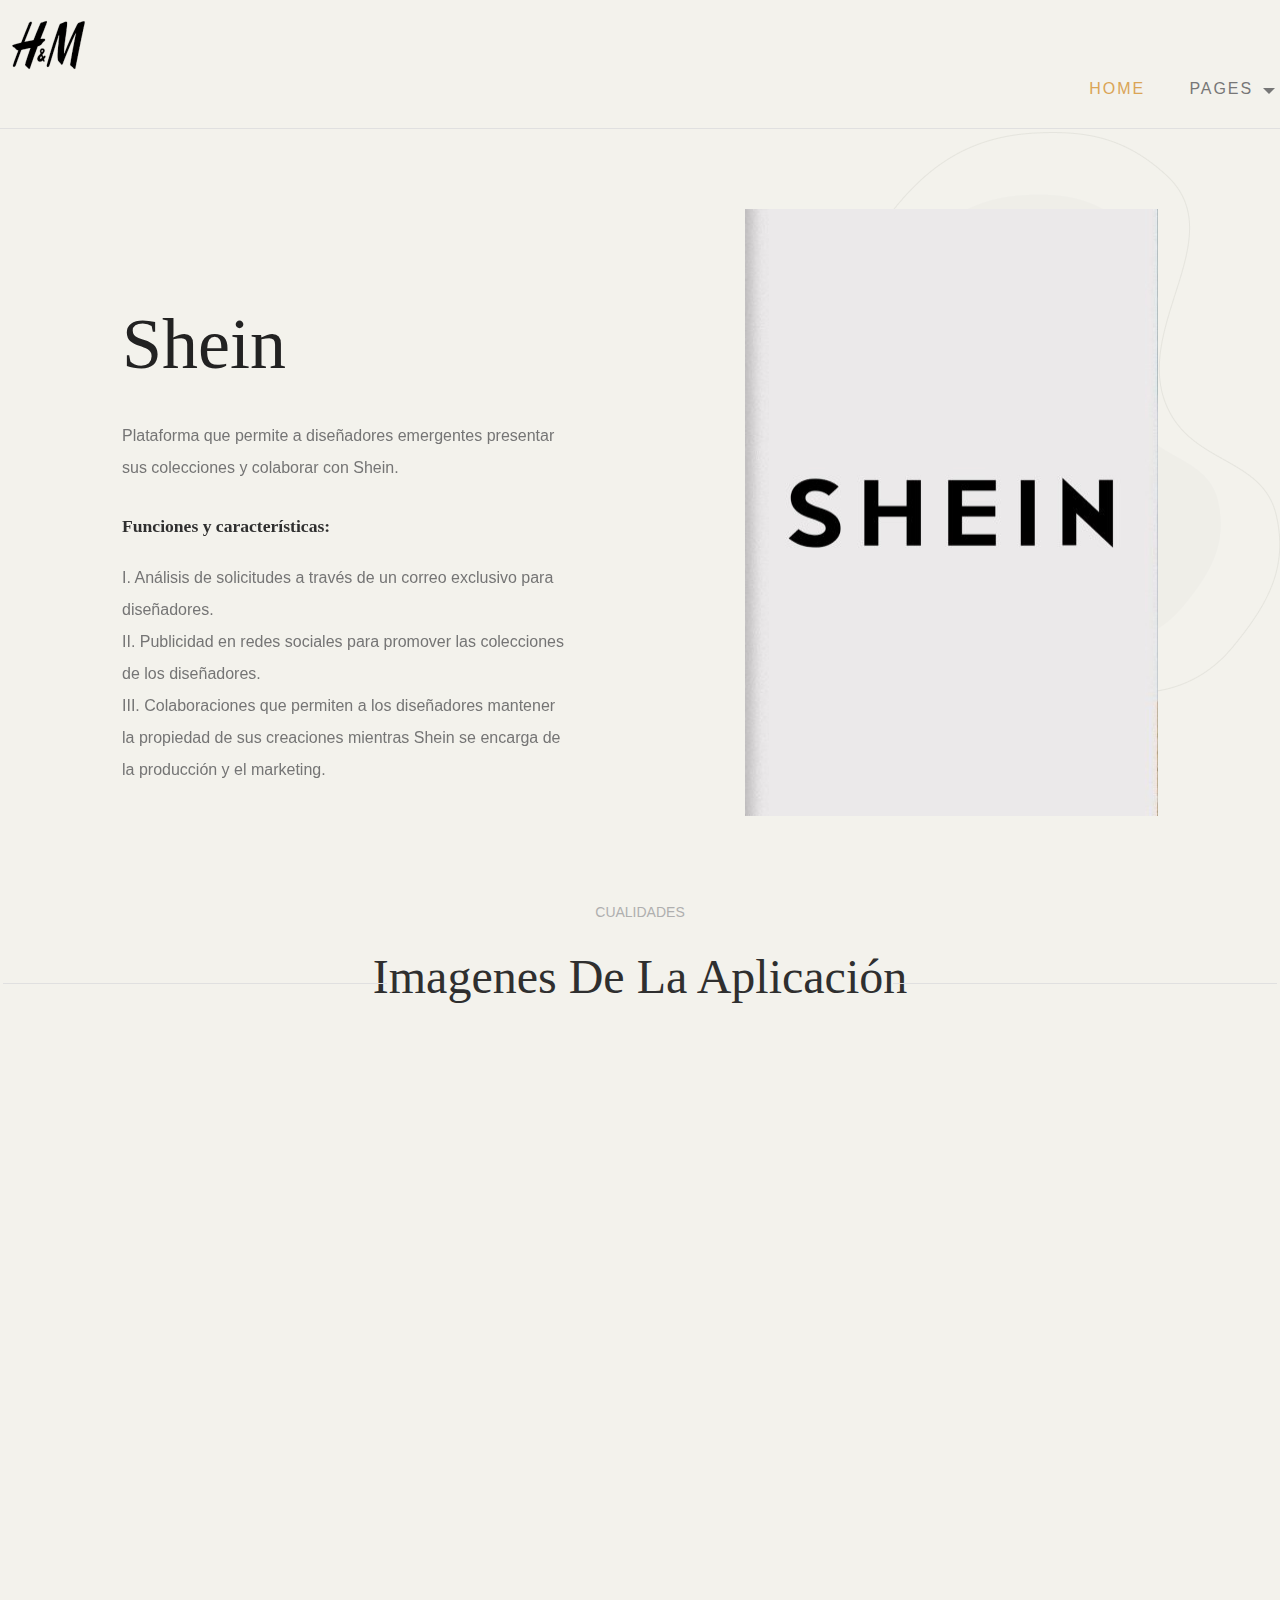
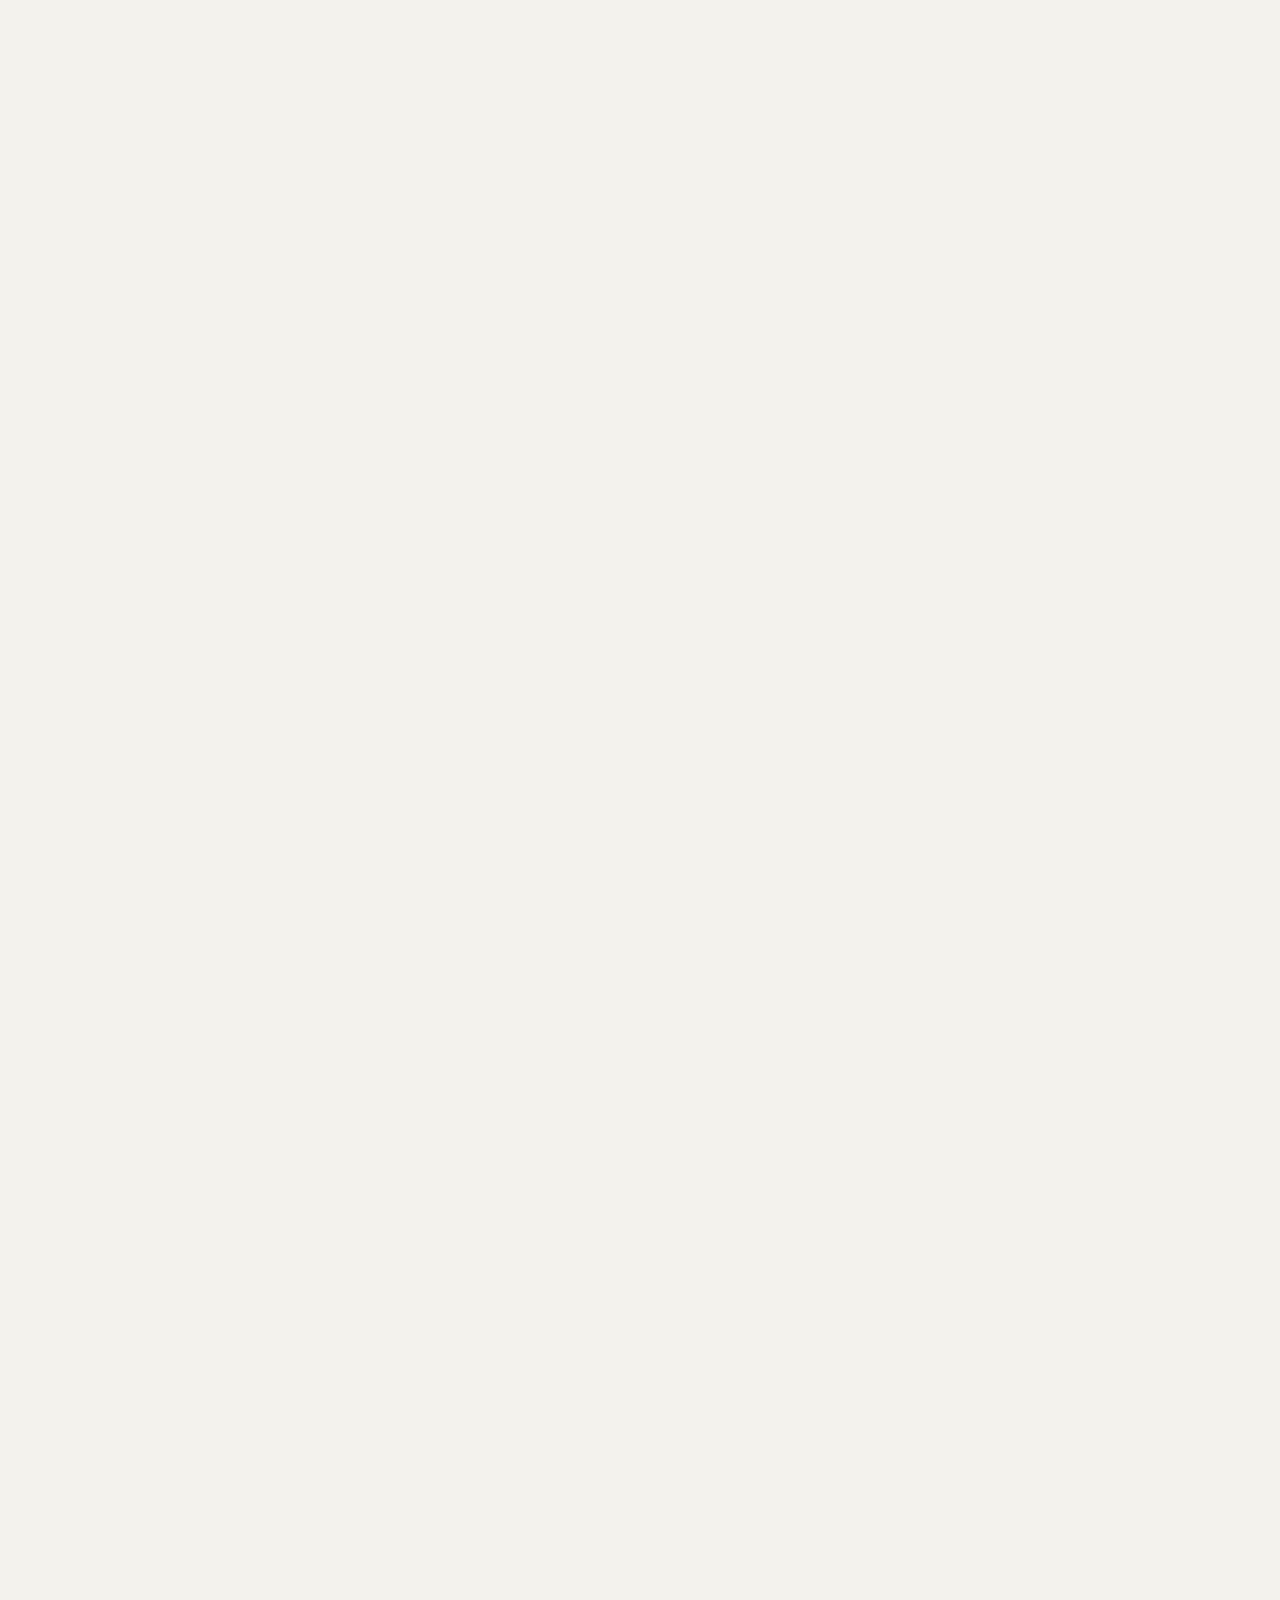
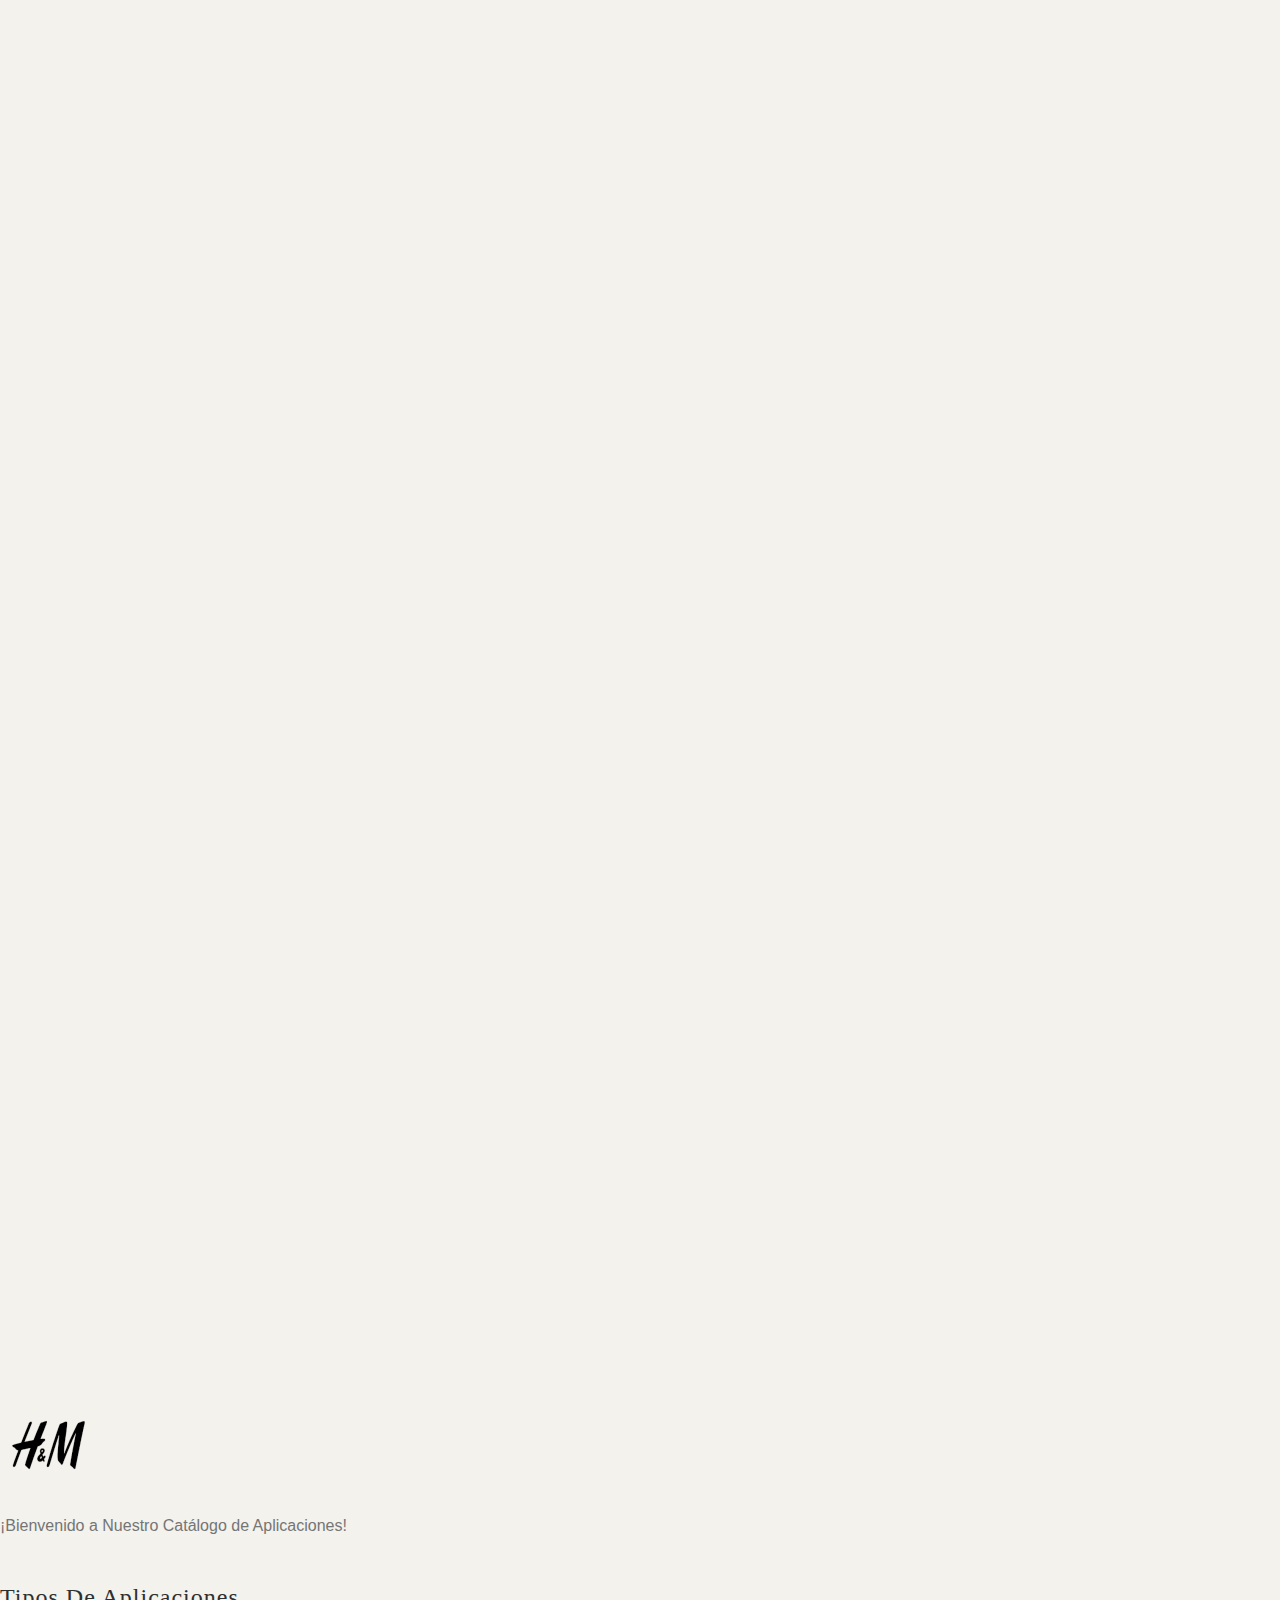
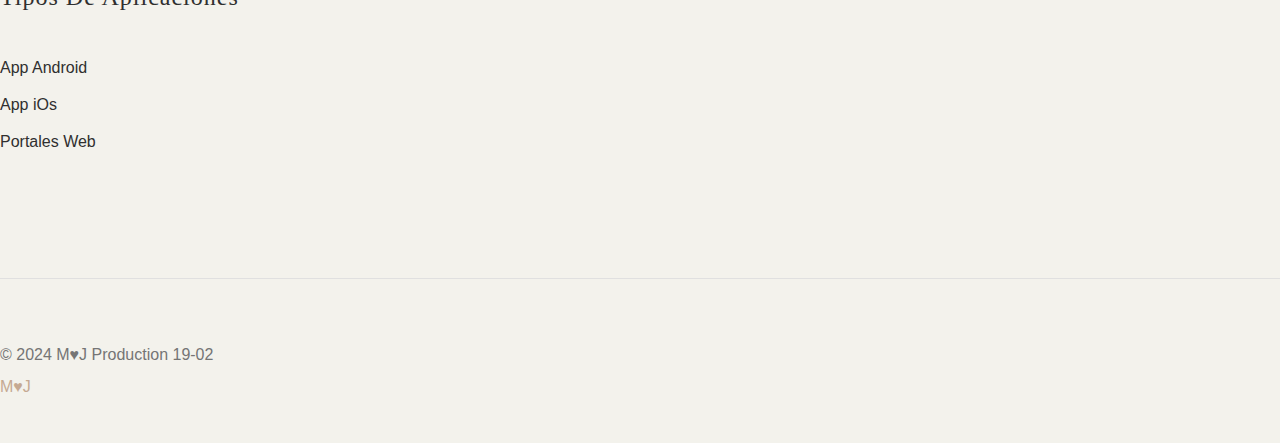
<file: 8-shen.html>
<!DOCTYPE html>
<html lang="en">

<head>
	<title>Expo</title>
	<meta charset="utf-8">
	<meta http-equiv="X-UA-Compatible" content="IE=edge">
	<meta name="viewport" content="width=device-width, initial-scale=1.0">
	<meta name="format-detection" content="telephone=no">
	<meta name="apple-mobile-web-app-capable" content="yes">
	<meta name="author" content="">
	<meta name="keywords" content="">
	<meta name="description" content="">

	<link href="https://cdn.jsdelivr.net/npm/bootstrap@5.3.1/dist/css/bootstrap.min.css" rel="stylesheet"
		integrity="sha384-4bw+/aepP/YC94hEpVNVgiZdgIC5+VKNBQNGCHeKRQN+PtmoHDEXuppvnDJzQIu9" crossorigin="anonymous">

	<link rel="stylesheet" type="text/css" href="css/normalize.css">
	<link rel="stylesheet" type="text/css" href="icomoon/icomoon.css">
	<link rel="stylesheet" type="text/css" href="css/vendor.css">
	<link rel="stylesheet" type="text/css" href="style.css">

</head>

<body data-bs-spy="scroll" data-bs-target="#header" tabindex="0">

	<header id="header">
		<div class="container-fluid">
			<div class="row">

				<div class="col-md-2">
					<div class="main-logo">
						<a href="index.html"><img src="images/main-logo.png" alt="logo"></a>
					</div>

				</div>

				<div class="col-md-10">

					<nav id="navbar">
						<div class="main-menu stellarnav">
							<ul class="menu-list">
								<li class="menu-item active"><a href="index.html">Home</a></li>
								<li class="menu-item has-sub">
									<a href="#pages" class="nav-link">Pages</a>

									<ul>
										<li><a href="1-trello.html">Trello</a></li>
										<li><a href="2-slack.html">Slack</a></li>
										<li><a href="3-microfost.html">Microsoft Teams</a></li>
										<li><a href="4-asana.html">Asana</a></li>
										<li><a href="5-forest.html">Forest</a></li>
										<li><a href="6-mailchimp.html">Mailchimp</a></li>
										<li><a href="7-stitch.html">Stitch Fix</a></li>
										<li><a href="8-shen.html">Shein</a></li>
										<li><a href="9-renttherunway.html">Rent the Runway</a></li>
									</ul>

								</li>
							</ul>
							<div class="hamburger">
								<span class="bar"></span>
								<span class="bar"></span>
								<span class="bar"></span>
							</div>
						</div>
					</nav>
				</div>
			</div>
		</div>
	</header>

	</div><!--header-wrap-->

    <section id="billboard">

        <div class="container">
            <div class="row">
                <div class="col-md-12">

                    <div class="main-slider pattern-overlay">
                        <div class="slider-item">
                            <div class="banner-content">
                                <h2 class="banner-title">Shein</h2>
                                <p>Plataforma que permite a diseñadores emergentes presentar sus colecciones y colaborar
                                    con Shein.</p>
                                <h4>Funciones y características:</h4>
                                <p>I. Análisis de solicitudes a través de un correo exclusivo para diseñadores.<br>
                                    II. Publicidad en redes sociales para promover las colecciones de los diseñadores.<br>
                                    III. Colaboraciones que permiten a los diseñadores mantener la propiedad de sus
                                    creaciones mientras Shein se encarga de la producción y el marketing.</p>
                            </div><!--banner-content-->
                            <img src="images/main-banner8.jpg" alt="banner" class="banner-image">
                        </div><!--slider-item-->

                    </div>
                </div>
            </div>

    </section>


    <section id="featured-books" class="py-5 my-5">
        <div class="container">
            <div class="row">
                <div class="col-md-12">

                    <div class="section-header align-center">
                        <div class="title">
                            <span>Cualidades</span>
                        </div>
                        <h2 class="section-title">Imagenes de la Aplicación</h2>
                    </div>

                    <div class="product-list" data-aos="fade-up">
                        <div class="row">

                            <div class="col-md-3">
                                <div class="product-item">
                                    <figure class="product-style">
                                        <img src="images/product-item29.jpg" alt="Books" class="product-item">
                                        <button type="button" class="add-to-cart" data-product-tile="add-to-cart">Shein</button>
                                    </figure>
                                </div>
                            </div>

                            <div class="col-md-3">
                                <div class="product-item">
                                    <figure class="product-style">
                                        <img src="images/product-item30.jpg" alt="Books" class="product-item">
                                        <button type="button" class="add-to-cart" data-product-tile="add-to-cart">Shein</button>
                                    </figure>
                                </div>
                            </div>

                            <div class="col-md-3">
                                <div class="product-item">
                                    <figure class="product-style">
                                        <img src="images/product-item31.jpg" alt="Books" class="product-item">
                                        <button type="button" class="add-to-cart" data-product-tile="add-to-cart">Shein</button>
                                    </figure>
                                </div>
                            </div>

                            <div class="col-md-3">
                                <div class="product-item">
                                    <figure class="product-style">
                                        <img src="images/product-item32.jpg" alt="Books" class="product-item">
                                        <button type="button" class="add-to-cart" data-product-tile="add-to-cart">Shein</button>
                                    </figure>
                                </div>
                            </div>

                        </div><!--ft-books-slider-->
                    </div><!--grid-->


                </div><!--inner-content-->
            </div>

        </div>
    </section>

    <footer id="footer">
		<div class="container">
			<div class="row">

				<div class="col-md-4">

					<div class="footer-item">
						<div class="company-brand">
							<img src="images/main-logo.png" alt="logo" class="footer-logo">
							<p>¡Bienvenido a Nuestro Catálogo de Aplicaciones!</p>
						</div>
					</div>

				</div>

				<div class="col-md-2">

					<div class="footer-menu">
						<h5>Tipos de Aplicaciones</h5>
						<ul class="menu-list">
							<li class="menu-item">
								<a href="#">App Android</a>
							</li>
							<li class="menu-item">
								<a href="#">App iOs</a>
							</li>
							<li class="menu-item">
								<a href="#">Portales Web</a>
							</li>

						</ul>
					</div>

				</div>

			</div>
			<!-- / row -->

		</div>
	</footer>

	<div id="footer-bottom">
		<div class="container">
			<div class="row">
				<div class="col-md-12">

					<div class="copyright">
						<div class="row">

							<div class="col-md-6">
								<p>© 2024 M♥J Production 19-02<br><a
										href="#" target="_blank">M♥J</a></p>
							</div>


						</div>
					</div><!--grid-->

				</div><!--footer-bottom-content-->
			</div>
		</div>
	</div>

	<script src="js/jquery-1.11.0.min.js"></script>
	<script src="https://cdn.jsdelivr.net/npm/bootstrap@5.3.1/dist/js/bootstrap.bundle.min.js"
		integrity="sha384-HwwvtgBNo3bZJJLYd8oVXjrBZt8cqVSpeBNS5n7C8IVInixGAoxmnlMuBnhbgrkm"
		crossorigin="anonymous"></script>
	<script src="js/plugins.js"></script>
	<script src="js/script.js"></script>

</body>

</html>
</file>
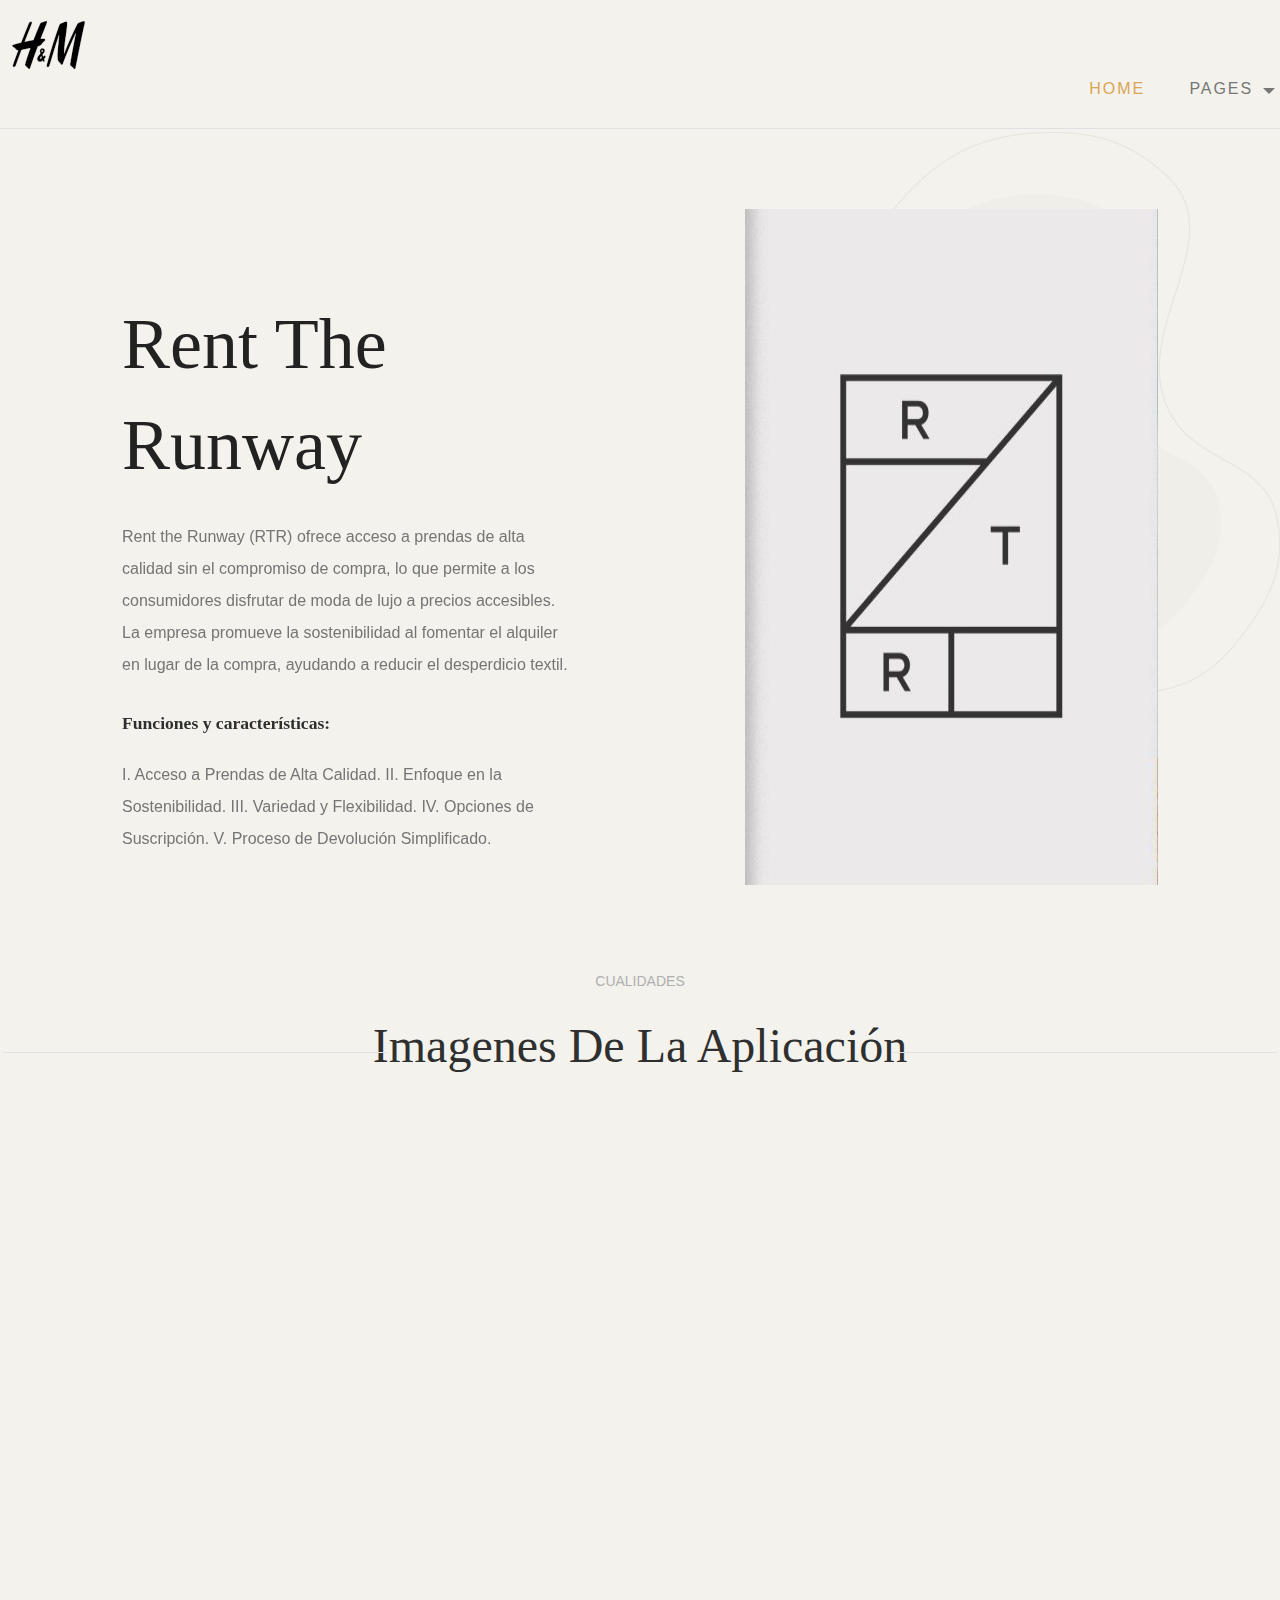
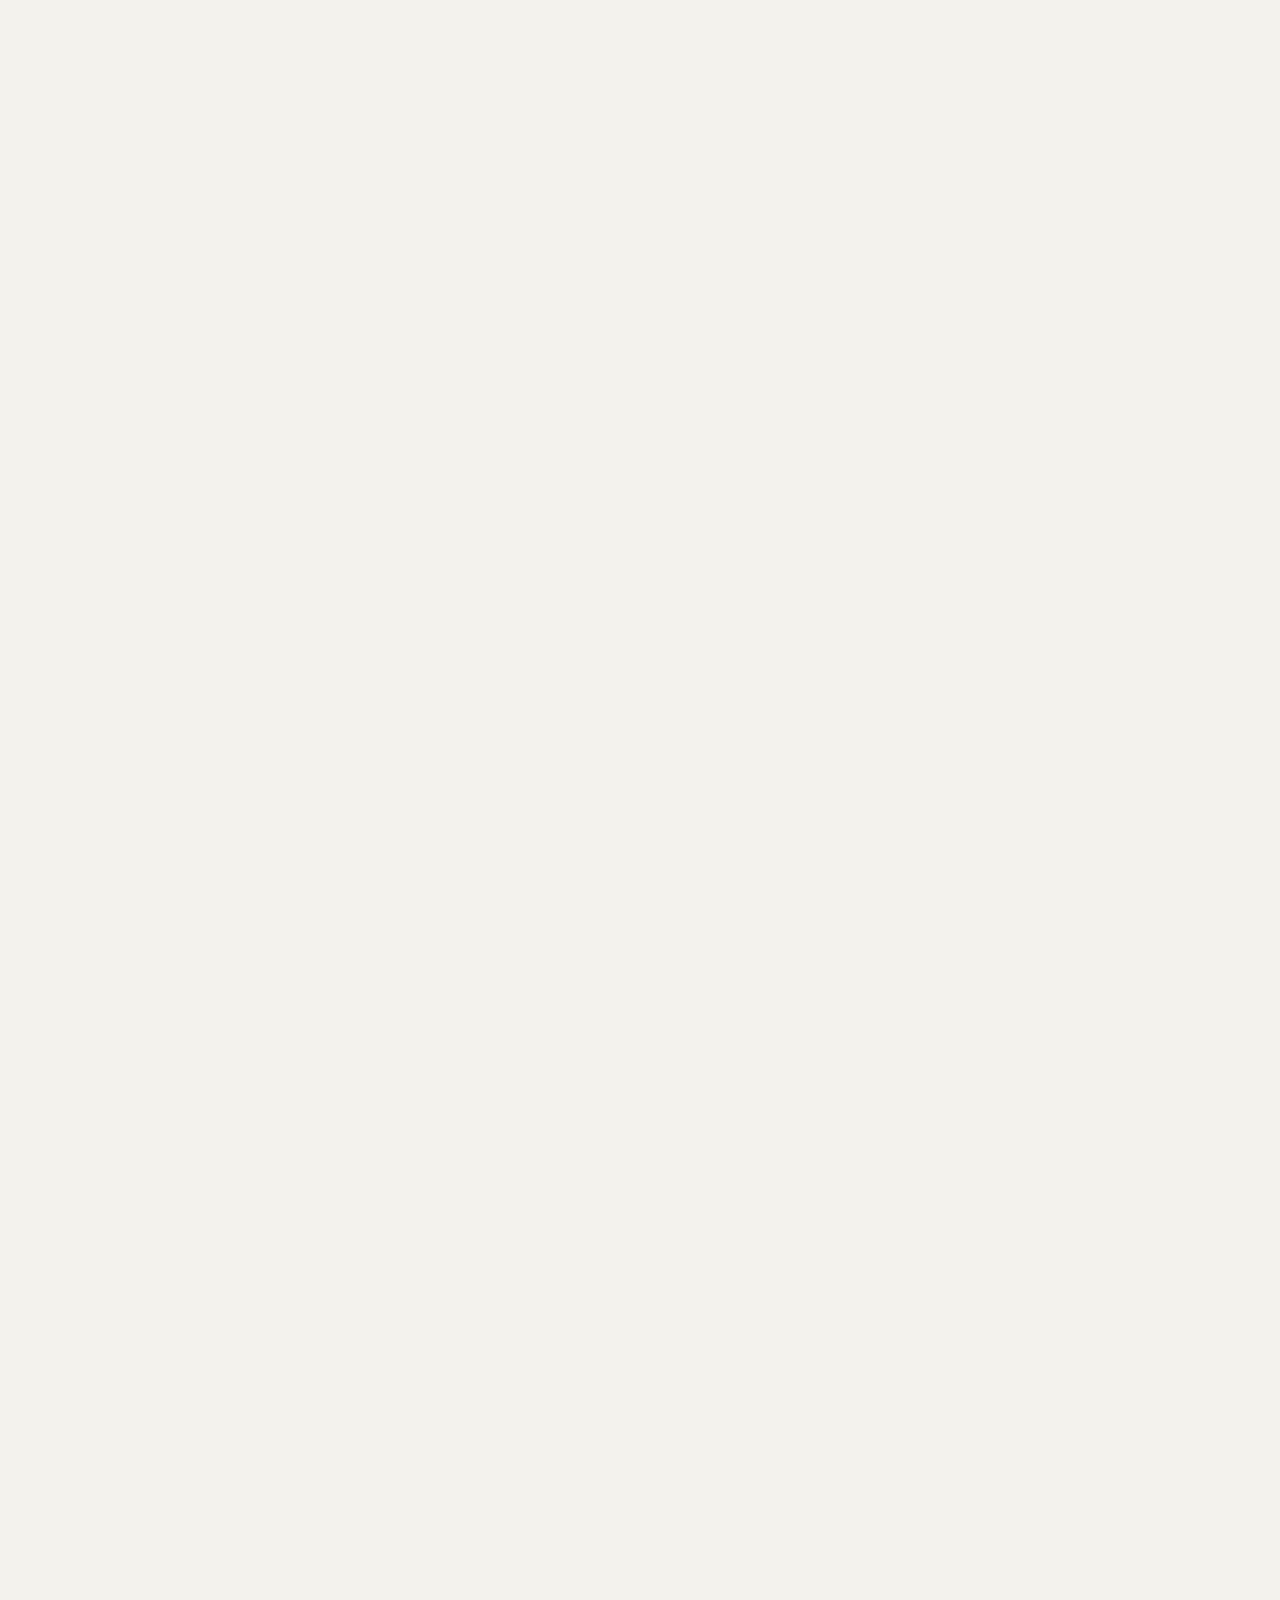
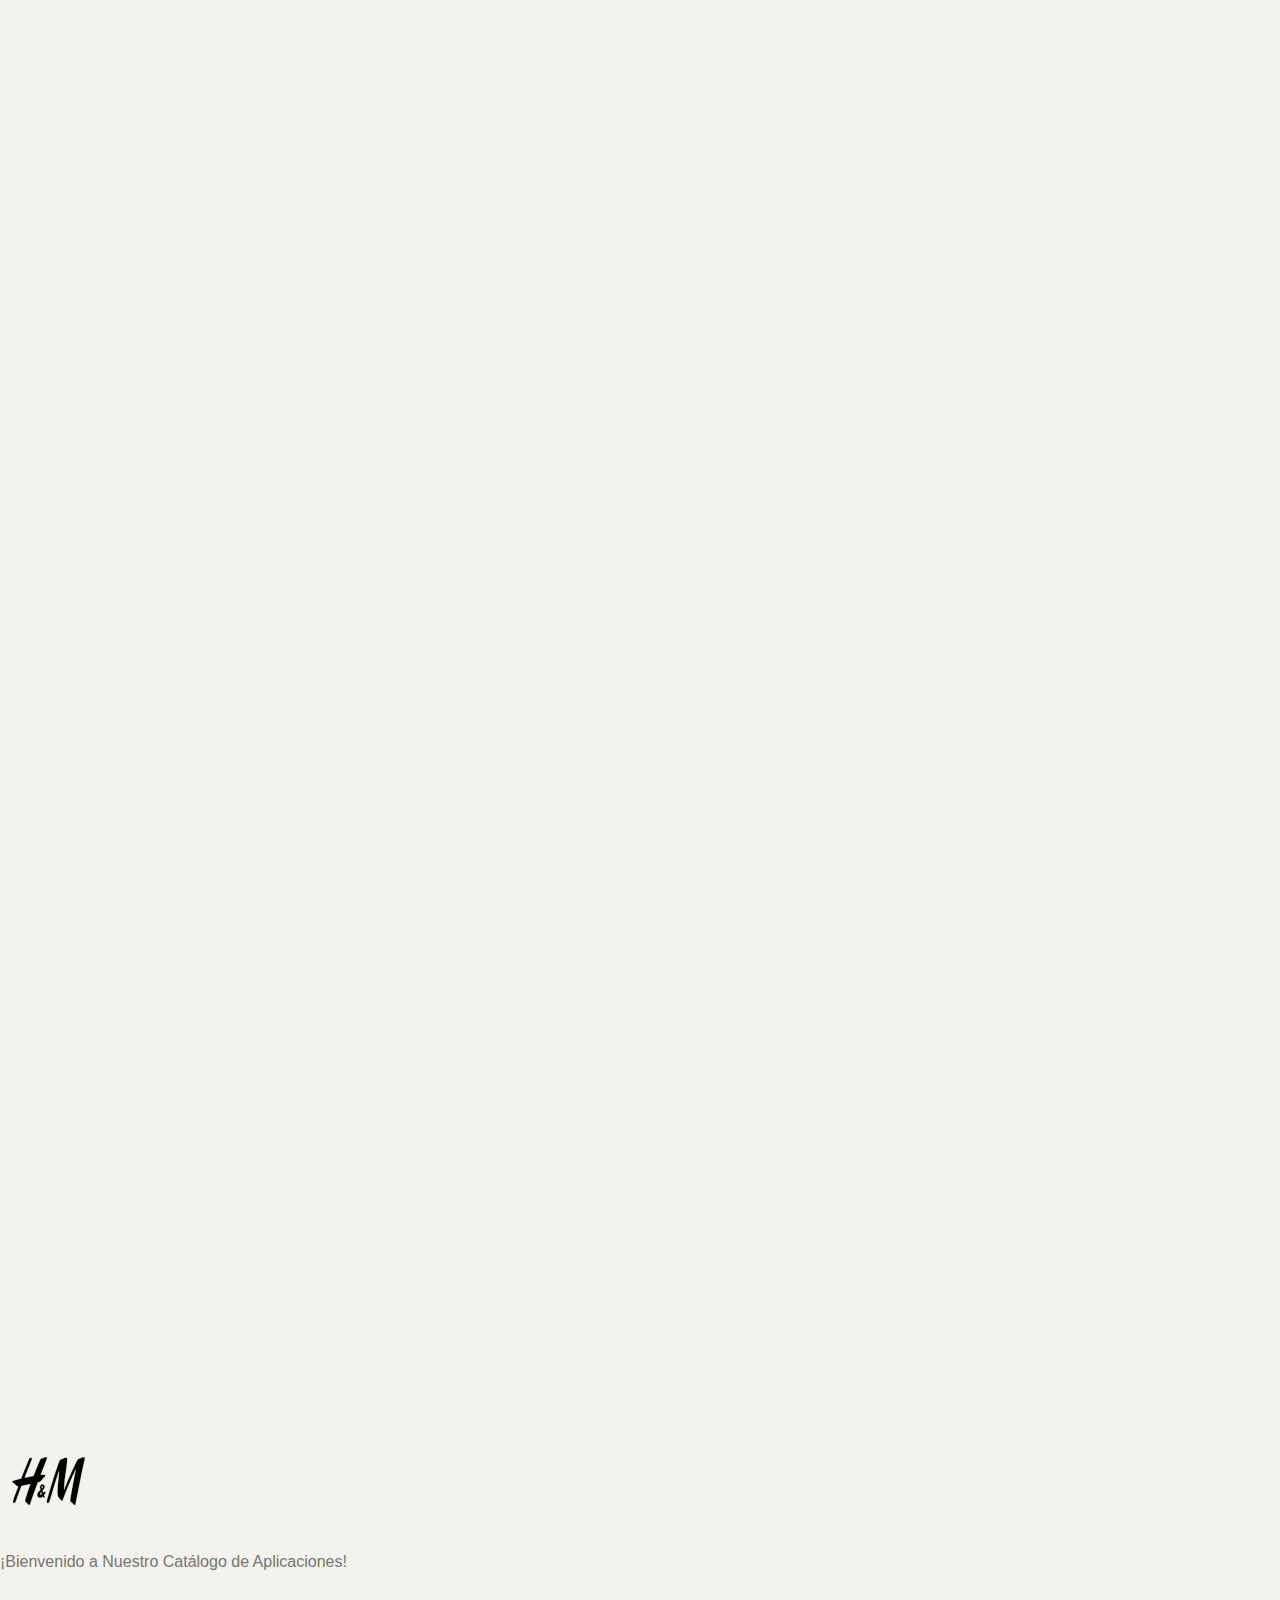
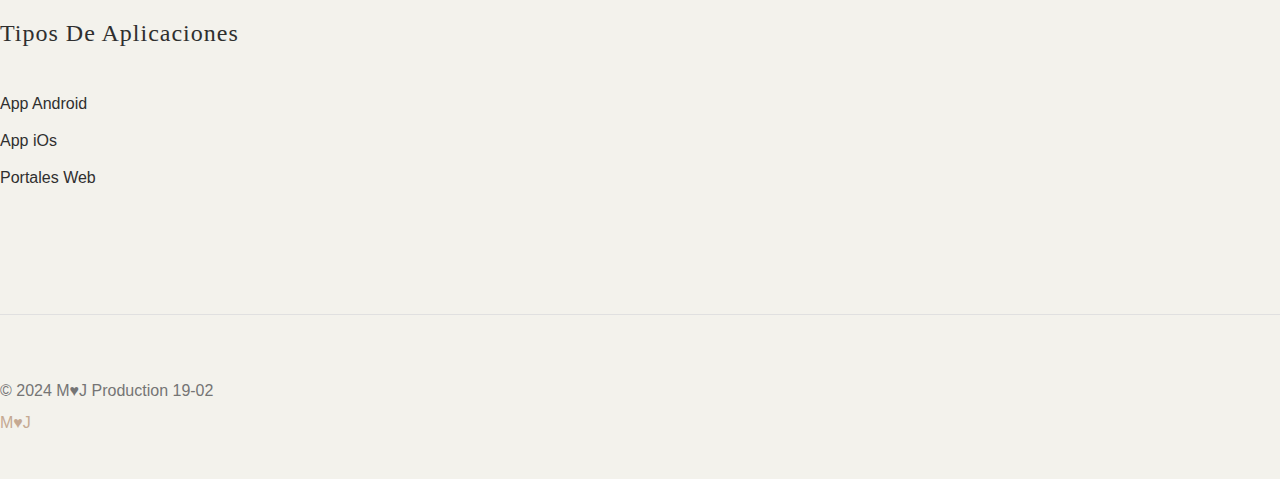
<file: 9-renttherunway.html>
<!DOCTYPE html>
<html lang="en">

<head>
	<title>Expo</title>
	<meta charset="utf-8">
	<meta http-equiv="X-UA-Compatible" content="IE=edge">
	<meta name="viewport" content="width=device-width, initial-scale=1.0">
	<meta name="format-detection" content="telephone=no">
	<meta name="apple-mobile-web-app-capable" content="yes">
	<meta name="author" content="">
	<meta name="keywords" content="">
	<meta name="description" content="">

	<link href="https://cdn.jsdelivr.net/npm/bootstrap@5.3.1/dist/css/bootstrap.min.css" rel="stylesheet"
		integrity="sha384-4bw+/aepP/YC94hEpVNVgiZdgIC5+VKNBQNGCHeKRQN+PtmoHDEXuppvnDJzQIu9" crossorigin="anonymous">

	<link rel="stylesheet" type="text/css" href="css/normalize.css">
	<link rel="stylesheet" type="text/css" href="icomoon/icomoon.css">
	<link rel="stylesheet" type="text/css" href="css/vendor.css">
	<link rel="stylesheet" type="text/css" href="style.css">

</head>

<body data-bs-spy="scroll" data-bs-target="#header" tabindex="0">

	<header id="header">
		<div class="container-fluid">
			<div class="row">

				<div class="col-md-2">
					<div class="main-logo">
						<a href="index.html"><img src="images/main-logo.png" alt="logo"></a>
					</div>

				</div>

				<div class="col-md-10">

					<nav id="navbar">
						<div class="main-menu stellarnav">
							<ul class="menu-list">
								<li class="menu-item active"><a href="index.html">Home</a></li>
								<li class="menu-item has-sub">
									<a href="#pages" class="nav-link">Pages</a>

									<ul>
										<li><a href="1-trello.html">Trello</a></li>
										<li><a href="2-slack.html">Slack</a></li>
										<li><a href="3-microfost.html">Microsoft Teams</a></li>
										<li><a href="4-asana.html">Asana</a></li>
										<li><a href="5-forest.html">Forest</a></li>
										<li><a href="6-mailchimp.html">Mailchimp</a></li>
										<li><a href="7-stitch.html">Stitch Fix</a></li>
										<li><a href="8-shen.html">Shein</a></li>
										<li><a href="9-renttherunway.html">Rent the Runway</a></li>
									</ul>

								</li>
							</ul>
							<div class="hamburger">
								<span class="bar"></span>
								<span class="bar"></span>
								<span class="bar"></span>
							</div>
						</div>
					</nav>
				</div>
			</div>
		</div>
	</header>

	</div><!--header-wrap-->

    <section id="billboard">

        <div class="container">
            <div class="row">
                <div class="col-md-12">

                    <div class="main-slider pattern-overlay">
                        <div class="slider-item">
                            <div class="banner-content">
                                <h2 class="banner-title">Rent the Runway</h2>
                                <p>Rent the Runway (RTR) ofrece acceso a prendas de alta calidad sin el compromiso de
                                    compra, lo que permite a los consumidores disfrutar de moda de lujo a precios
                                    accesibles. La empresa promueve la sostenibilidad al fomentar el alquiler en lugar de la
                                    compra, ayudando a reducir el desperdicio textil.</p>
                                <h4>Funciones y características:</h4>
                                <p>I. Acceso a Prendas de Alta Calidad.
                                    II. Enfoque en la Sostenibilidad.
                                    III. Variedad y Flexibilidad.
                                    IV. Opciones de Suscripción.
                                    V. Proceso de Devolución Simplificado.</p>
                            </div><!--banner-content-->
                            <img src="images/main-banner9.jpg" alt="banner" class="banner-image">
                        </div><!--slider-item-->

                    </div>
                </div>
            </div>

    </section>


    <section id="featured-books" class="py-5 my-5">
        <div class="container">
            <div class="row">
                <div class="col-md-12">

                    <div class="section-header align-center">
                        <div class="title">
                            <span>Cualidades</span>
                        </div>
                        <h2 class="section-title">Imagenes de la Aplicación</h2>
                    </div>

                    <div class="product-list" data-aos="fade-up">
                        <div class="row">

                            <div class="col-md-3">
                                <div class="product-item">
                                    <figure class="product-style">
                                        <img src="images/product-item33.jpg" alt="Books" class="product-item">
                                        <button type="button" class="add-to-cart" data-product-tile="add-to-cart">Rent the Runway</button>
                                    </figure>
                                </div>
                            </div>

                            <div class="col-md-3">
                                <div class="product-item">
                                    <figure class="product-style">
                                        <img src="images/product-item34.jpg" alt="Books" class="product-item">
                                        <button type="button" class="add-to-cart" data-product-tile="add-to-cart">Rent the Runway</button>
                                    </figure>
                                </div>
                            </div>

                            <div class="col-md-3">
                                <div class="product-item">
                                    <figure class="product-style">
                                        <img src="images/product-item35.jpg" alt="Books" class="product-item">
                                        <button type="button" class="add-to-cart" data-product-tile="add-to-cart">Rent the Runway</button>
                                    </figure>
                                </div>
                            </div>

                            <div class="col-md-3">
                                <div class="product-item">
                                    <figure class="product-style">
                                        <img src="images/product-item36.jpg" alt="Books" class="product-item">
                                        <button type="button" class="add-to-cart" data-product-tile="add-to-cart">Rent the Runway</button>
                                    </figure>
                                </div>
                            </div>

                        </div><!--ft-books-slider-->
                    </div><!--grid-->


                </div><!--inner-content-->
            </div>

        </div>
    </section>

    <footer id="footer">
		<div class="container">
			<div class="row">

				<div class="col-md-4">

					<div class="footer-item">
						<div class="company-brand">
							<img src="images/main-logo.png" alt="logo" class="footer-logo">
							<p>¡Bienvenido a Nuestro Catálogo de Aplicaciones!</p>
						</div>
					</div>

				</div>

				<div class="col-md-2">

					<div class="footer-menu">
						<h5>Tipos de Aplicaciones</h5>
						<ul class="menu-list">
							<li class="menu-item">
								<a href="#">App Android</a>
							</li>
							<li class="menu-item">
								<a href="#">App iOs</a>
							</li>
							<li class="menu-item">
								<a href="#">Portales Web</a>
							</li>

						</ul>
					</div>

				</div>

			</div>
			<!-- / row -->

		</div>
	</footer>

	<div id="footer-bottom">
		<div class="container">
			<div class="row">
				<div class="col-md-12">

					<div class="copyright">
						<div class="row">

							<div class="col-md-6">
								<p>© 2024 M♥J Production 19-02<br><a
										href="#" target="_blank">M♥J</a></p>
							</div>


						</div>
					</div><!--grid-->

				</div><!--footer-bottom-content-->
			</div>
		</div>
	</div>

	<script src="js/jquery-1.11.0.min.js"></script>
	<script src="https://cdn.jsdelivr.net/npm/bootstrap@5.3.1/dist/js/bootstrap.bundle.min.js"
		integrity="sha384-HwwvtgBNo3bZJJLYd8oVXjrBZt8cqVSpeBNS5n7C8IVInixGAoxmnlMuBnhbgrkm"
		crossorigin="anonymous"></script>
	<script src="js/plugins.js"></script>
	<script src="js/script.js"></script>

</body>

</html>
</file>
<file: icomoon/icomoon.css>
@font-face {
  font-family: 'icomoon';
  src:  url('fonts/icomoon.eot?23qo56');
  src:  url('fonts/icomoon.eot?23qo56#iefix') format('embedded-opentype'),
    url('fonts/icomoon.ttf?23qo56') format('truetype'),
    url('fonts/icomoon.woff?23qo56') format('woff'),
    url('fonts/icomoon.svg?23qo56#icomoon') format('svg');
  font-weight: normal;
  font-style: normal;
  font-display: block;
}

[class^="icon-"], [class*=" icon-"] {
  /* use !important to prevent issues with browser extensions that change fonts */
  font-family: 'icomoon' !important;
  speak: never;
  font-style: normal;
  font-weight: normal;
  font-variant: normal;
  text-transform: none;
  line-height: 1;

  /* Better Font Rendering =========== */
  -webkit-font-smoothing: antialiased;
  -moz-osx-font-smoothing: grayscale;
}

.icon-ns-arrow-right:before {
  content: "\e90b";
}
.icon-cancel:before {
  content: "\e904";
}
.icon-arrow-left-circle:before {
  content: "\e902";
}
.icon-arrow-right-circle:before {
  content: "\e903";
}
.icon-user:before {
  content: "\e907";
}
.icon-search:before {
  content: "\e905";
}
.icon-notes:before {
  content: "\e906";
}
.icon-clipboard:before {
  content: "\e908";
}
.icon-close:before {
  content: "\e909";
}
.icon-currency-dollar:before {
  content: "\e90a";
}
.icon-arrow-left:before {
  content: "\e900";
}
.icon-arrow-right:before {
  content: "\e901";
}
.icon-twitter:before {
  content: "\f099";
}
.icon-facebook:before {
  content: "\f09a";
}
.icon-facebook-f:before {
  content: "\f09a";
}
.icon-bars:before {
  content: "\f0c9";
}
.icon-navicon:before {
  content: "\f0c9";
}
.icon-reorder:before {
  content: "\f0c9";
}
.icon-youtube-play:before {
  content: "\f16a";
}
.icon-behance-square:before {
  content: "\f1b5";
}
.icon-paper-plane:before {
  content: "\f1d8";
}
.icon-send:before {
  content: "\f1d8";
}
.icon-pinterest-p:before {
  content: "\f231";
}
</file>
<file: style.css>
/*
Theme Name: Booksaw BookStore Template
Theme URI: https://templatesjungle.com/
Author: TemplatesJungle
Author URI: https://templatesjungle.com/
Description: Booksaw is specially designed product packaged for Book Store by TemplateJungle.
Version: 1.1
*/

/*--------------------------------------------------------------
/* GENERAL STYLES
--------------------------------------------------------------*/
/*--------------------------------------------------------------
/** 1. VARIABLES
--------------------------------------------------------------*/
:root {
  /* widths for rows and containers
     */
  --header-height: 160px;
  --header-height-min: 80px;
}

/* on mobile devices below 600px
 */
@media screen and (max-width: 600px) {
  :root {
    --header-height: 100px;
    --header-height-min: 80px;
  }
}

/* Theme Colors */
:root {
  --accent-color: #C5A992;
  --secondary-color: #C5A992;
  --dark-color: #2f2f2f;
  --light-color: #F3F2EC;
  --body-text-color: #757575;
  --light-text-color: #afafaf;
  --dark-text-color: #2f2f2f;
}

/* Fonts */
:root {
  --body-font: "Raleway", sans-serif;
  --heading-font: "Prata", Georgia, serif;
  --secondary-font: "Playfair Display", Georgia, serif;
}

/* Bootstrap variables */
:root,
[data-bs-theme=light] {
  --heading-font: "Prata", Georgia, serif;
  --heading-font-weight: 400;
  --heading-color: var(--bs-dark);
  --heading-line-height: 1.1;

  --swiper-theme-color: var(--bs-primary);

  --custom-easing: cubic-bezier(.17, .67, .83, .67);

  /* theme colors */
  --bs-body-font-family: "Raleway", arial, sans-serif;
  --bs-body-font-size: 0.9rem;
  --bs-body-font-weight: 400;
  --bs-body-line-height: 1.7;
  --bs-body-color: #333;
  --bs-body-color-rgb: 51, 51, 51;

  --bs-primary: #C5A992;
  --bs-primary-dark: #C5A992;
  --bs-secondary: #C5A992;
  --bs-black: #111;
  --bs-light: #F1F1F0;
  --bs-dark: #212529;
  --bs-gray: #949494;
  --bs-gray-dark: #51565b;

  --bs-primary-rgb: 169, 128, 115;
  --bs-secondary-rgb: 253, 238, 233;
  --bs-black-rgb: 17, 17, 17;
  --bs-light-rgb: 241, 241, 240;
  --bs-dark-rgb: 33, 37, 41;

  --bs-link-color: var(--bs-dark);
  --bs-link-color-rgb: 17, 17, 17;
  --bs-link-decoration: underline;
  --bs-link-hover-color: var(--bs-primary);
  --bs-link-hover-color-rgb: 169, 128, 115;
}

.container,
.container-fluid,
.container-lg,
.container-md,
.container-sm,
.container-xl,
.container-xxl {
  /* spacing */
  --bs-gutter-x: 2.5rem;
}

.display-1,
.display-2,
.display-3,
.display-4,
.display-5,
.display-6 {
  font-family: var(--heading-font);
  font-weight: var(--heading-font-weight);
  line-height: var(--heading-line-height);
}

h1,
h2,
h3,
h4,
h5,
h6 {
  color: var(--heading-color);
}

a {
  text-decoration: none;
  transition: all 0.3s ease-out;
}

/* container fluid */
.container-fluid {
  /* width: 98%; */
  max-width: 1800px;
}

/* Dropdown */
.dropdown-menu {
  --bs-dropdown-border-radius: 0;
  --bs-dropdown-border-width: 0;
}

.dropdown-item {
  --bs-dropdown-item-padding-y: 0.25rem;
  --bs-dropdown-item-padding-x: 1rem;
  --bs-dropdown-link-color: var(--bs-black);
  --bs-dropdown-item-border-radius: 0;
}

.dropdown-item.active,
.dropdown-item:active {
  --bs-dropdown-link-active-color: var(--bs-light);
  --bs-dropdown-link-active-bg: var(--bs-black);
}

/* list group */
.list-group-item {
  --bs-list-group-item-padding-x: 0;
  --bs-list-group-border-width: 0;
}

/* btn */
.btn {
  --bs-btn-border-radius: 0;
}

.btn-primary {
  --bs-btn-color: #fff;
  --bs-btn-bg: var(--bs-primary);
  --bs-btn-border-color: var(--bs-primary);
  --bs-btn-hover-color: #fff;
  --bs-btn-hover-bg: var(--bs-primary-dark);
  --bs-btn-hover-border-color: var(--bs-primary-dark);
  --bs-btn-focus-shadow-rgb: 49, 132, 253;
  --bs-btn-active-color: #fff;
  --bs-btn-active-bg: var(--bs-secondary);
  --bs-btn-active-border-color: var(--bs-secondary);
  --bs-btn-active-shadow: inset 0 3px 5px rgba(0, 0, 0, 0.125);
  --bs-btn-disabled-color: #fff;
  --bs-btn-disabled-bg: var(--bs-primary);
  --bs-btn-disabled-border-color: var(--bs-primary);
}

.btn-outline-primary {
  --bs-btn-color: var(--bs-primary);
  --bs-btn-border-color: var(--bs-primary);
  --bs-btn-hover-color: #fff;
  --bs-btn-hover-bg: var(--bs-primary);
  --bs-btn-hover-border-color: var(--bs-primary);
  --bs-btn-focus-shadow-rgb: 13, 110, 253;
  --bs-btn-active-color: #fff;
  --bs-btn-active-bg: var(--bs-primary);
  --bs-btn-active-border-color: var(--bs-primary);
  --bs-btn-active-shadow: inset 0 3px 5px rgba(0, 0, 0, 0.125);
  --bs-btn-disabled-color: var(--bs-primary);
  --bs-btn-disabled-bg: transparent;
  --bs-btn-disabled-border-color: var(--bs-primary);
  --bs-gradient: none;
}

.pagination {
  --bs-pagination-active-bg: var(--bs-black);
  --bs-pagination-bg: transparent;
  --bs-pagination-border-width: 0;
  --bs-pagination-border-radius: 0;
}

/* breadcrumb */
.breadcrumb {
  --bs-breadcrumb-item-padding-x: 1em;
}

/* text white */
.text-white {
  --heading-color: var(--bs-light);
  --bs-breadcrumb-item-active-color: var(--bs-light);
  --bs-breadcrumb-divider-color: var(--bs-light);
  --bs-link-color-rgb: var(--bs-light-rgb);
  --bs-link-hover-color-rgb: var(--bs-light-rgb);
}

.text-white .nav-link {
  --bs-nav-link-color: var(--bs-light);
  --bs-nav-link-hover-color: var(--bs-light);
  --bs-nav-link-active-color: var(--bs-light);
  --bs-navbar-active-color: var(--bs-light);
}

/* accordion */
.accordion {
  --bs-accordion-border-width: 0;
  --bs-accordion-border-radius: 0;
  --bs-accordion-inner-border-radius: 0;
  --bs-accordion-btn-padding-x: 0;
  --bs-accordion-btn-padding-y: 1rem;
  --bs-accordion-btn-color: var(--bs-dark);
  --bs-accordion-btn-bg: transparent;
  --bs-accordion-btn-focus-border-color: var(--bs-dark);
  --bs-accordion-btn-focus-box-shadow: none;
  --bs-accordion-body-padding-x: 0;
  --bs-accordion-body-padding-y: 1rem;
  --bs-accordion-active-color: var(--bs-dark);
  --bs-accordion-active-bg: transparent;
}

.accordion-button {
  font-size: 1.2rem;
  border-bottom: 1px solid var(--bs-border-color);
}

/* form control */
.form-control:focus {
  border-color: #ccc;
  box-shadow: 0 0 0 0.25rem rgba(200, 200, 200, .25);
}

/* dark theme */
[data-bs-theme=dark] {
  color-scheme: dark;

  --heading-color: #fff;
  --bs-heading-color: #fff;
  --bs-link-color: #CCCCCC;
  --bs-link-hover-color: var(--bs-primary);
  --bs-link-color-rgb: 204, 204, 204;
  --bs-link-hover-color-rgb: 131, 169, 172;
  --bs-body-color: var(--bs-light);
  --bs-body-color-rgb: 241, 241, 240;
  --bs-body-bg: #111;
  --bs-body-bg-rgb: 17, 17, 41;

  color: var(--bs-gray);
}

[data-bs-theme=dark] .dropdown-item {
  --bs-dropdown-link-color: var(--bs-light);
  --bs-dropdown-link-hover-color: var(--bs-white);
}

[data-bs-theme=dark] .bg-white,
[data-bs-theme=dark] .bg-light {
  --bs-bg-opacity: 0.1;
}

/* end of Bootstrap Color Theme */

.container, .container-fluid, .container-lg, .container-md, .container-sm, .container-xl, .container-xxl {
  --bs-gutter-x: 3rem;
}

/* 2.1 General Styles
/*----------------------------------------------*/
*,
*::before,
*::after {
  -webkit-box-sizing: border-box;
  -moz-box-sizing: border-box;
  box-sizing: border-box;
}

html {
  box-sizing: border-box;
}

body {
  font-family: var(--body-font);
  font-size: 16px;
  line-height: 2;
  color: var(--body-text-color);
  background-color: var(--light-color);
}

body.no-scroll {
  overflow: hidden;
}

a {
  color: var(--accent-color);
  transition: 0.3s color ease-out;
}

a:hover {
  color: #111;
}

ul,
ol {
  margin-top: 0;
  margin-bottom: 10px;
  margin-left: 0;
}

ul ul,
ol ul,
ul ol,
ol ol {
  margin-top: 5px;
  margin-bottom: 0;
}

ul li,
ol li {
  margin-bottom: 5px;
  outline: 0;
}

ul li.active a {
  color: #daa556;
}

ul li:last-child,
ol li:last-child {
  margin-bottom: 0;
}

dl {
  margin-top: 0;
  margin-bottom: 2rem;
}

dt,
dd {
  line-height: 1.42857143;
}

dt {
  font-weight: bold;
}

dd {
  margin-left: 0;
}

button,
input,
select,
textarea {
  font-family: inherit;
  font-size: inherit;
  line-height: inherit;
  outline: 0;
}

figure {
  margin: 0;
}

img {
  display: inline-block;
  border: 0;
  max-width: 100%;
  height: auto;
  vertical-align: middle;
}

::selection {
  background: rgba(0, 0, 0, 0.8);
  color: #fff;
  text-shadow: none;
}

::-moz-selection {
  background: rgba(0, 0, 0, 0.8);
  color: #fff;
  text-shadow: none;
}

/* image align */
figure.align-right {
  margin: 30px 0 30px 30px;
}

/* Typography */
/*----------------------------------------------*/

h1,
.h1,
h2,
.h2,
h3,
.h3,
h4,
.h4,
h5,
.h5,
h6,
.h6 {
  font-family: var(--heading-font);
  line-height: 1.2;
  color: var(--dark-color);
}

h1.light,
.h1,
h2.light,
.h2,
h3.light,
.h3,
h4.light,
.h4,
h5.light,
.h5,
h6.light,
.h6 {
  color: #fff;
}

h1,
h2,
h3 {
  margin: 25px 0;
  text-transform: capitalize;
}

h5,
h6 {
  letter-spacing: 1px;
}

h1,
.h1 {
  font-size: 2.5em;
  line-height: 1.4;
}

h2,
.h2 {
  font-size: 1.5em;
  line-height: 1.4;
}

h3,
.h3 {
  font-size: 1.4em;
  line-height: 1.4;
}

h4,
.h4 {
  font-size: 1.1em;
  line-height: 1.4;
}

h5,
.h5 {
  font-size: .83em;
  line-height: 1.25;
}

h6,
.h6 {
  font-size: .67em;
  line-height: 1.1;
}

h1 a,
h2 a,
h3 a,
h4 a,
h5 a,
h6 a {
  font-weight: inherit;
  color: inherit;
  text-decoration: none;
}

p {
  margin: 0 0 20px 0;
}

p:empty {
  display: none;
}

small {
  font-size: 85%;
}

mark {
  background-color: #fcf8e3;
  padding: 0.28rem;
}

dfn,
cite,
em,
i {
  font-style: italic;
}

code,
kbd,
var {
  font-size: 14px;
}

code {
  background-color: #f9f2f4;
}

abbr {
  border-bottom: 0.1px dotted #666;
  cursor: help;
}

::placeholder {
  color: #999;
}

/*----------------------------------------------*/
/* 2.1 Floating & Alignment */
/*----------------------------------------------*/

.align-left {
  float: left;
  text-align: left;
}

.align-right {
  float: right;
  text-align: right;
}

.align-center {
  display: block;
  margin-left: auto;
  margin-right: auto;
  text-align: center;
}

/**::after,*/
.container::after,
.row::after,
.clearfix::after {
  display: block;
  clear: both;
  content: "";
}

/** Text Align
--------------------------------------------------------------*/

.text-left {
  text-align: left;
}

.text-right {
  text-align: right;
}

.text-center {
  text-align: center;
}

.text-justify {
  text-align: justify;
}

.text-nowrap {
  white-space: nowrap;
}

.text-lead {
  font-size: 120%;
  line-height: 1.7em;
}

.text-lead strong {
  font-size: 115%;
  font-weight: 500;
}

.text-muted {
  color: #777;
}

.text-pri {
  color: #ff9697;
}

.text-hide {
  font: 0/0 a;
  color: transparent;
  text-shadow: none;
  background-color: transparent;
  border: 0;
}

/*------------------------------------------------
/* 2.3 Forms
–––––––––––––––––––––––––––––––––––––––––––––––––– */
input[type="email"],
input[type="number"],
input[type="search"],
input[type="text"],
input[type="tel"],
input[type="url"],
input[type="password"],
textarea,
select {
  padding: 6px 10px;
  /* The 6px vertically centers text on FF, ignored by Webkit */
  background-color: #fff;
  border: 1px solid #D1D1D1;
  border-radius: 4px;
  box-shadow: none;
  box-sizing: border-box;
}

/* Removes awkward default styles on some inputs for iOS */
input[type="email"],
input[type="number"],
input[type="search"],
input[type="text"],
input[type="tel"],
input[type="url"],
input[type="password"],
textarea {
  -webkit-appearance: none;
  -moz-appearance: none;
  appearance: none;
}

textarea {
  min-height: 65px;
  padding-top: 6px;
  padding-bottom: 6px;
}

input[type="email"]:focus,
input[type="number"]:focus,
input[type="search"]:focus,
input[type="text"]:focus,
input[type="tel"]:focus,
input[type="url"]:focus,
input[type="password"]:focus,
textarea:focus,
select:focus {
  border: 1px solid #33C3F0;
  outline: 0;
}

label,
legend {
  display: block;
  margin-bottom: .5rem;
  font-weight: 600;
}

fieldset {
  padding: 0;
  border-width: 0;
}

input[type="checkbox"],
input[type="radio"] {
  display: inline;
}

label>.label-body {
  display: inline-block;
  margin-left: .5rem;
  font-weight: normal;
}

/*------------------------------------------------
/* 2.4 Lists
–––––––––––––––––––––––––––––––––––––––––––––––––– */
ul {
  list-style: circle inside;
}

ol {
  list-style: decimal inside;
}

ol,
ul {
  padding-left: 0;
  margin-top: 0;
}

ul ul,
ul ol,
ol ol,
ol ul {
  margin: 1.5rem 0 1.5rem 3rem;
  font-size: 90%;
}

li {
  margin-bottom: 1rem;
}

/*------------------------------------------------
/* 2.5 Code
–––––––––––––––––––––––––––––––––––––––––––––––––– */
code {
  padding: .2rem .5rem;
  margin: 0 .2rem;
  font-size: 90%;
  white-space: nowrap;
  background: #F1F1F1;
  border: 1px solid #E1E1E1;
  border-radius: 4px;
}

pre>code {
  display: block;
  padding: 1rem 1.5rem;
  white-space: pre;
}

/*------------------------------------------------
/* 2.6 Tables
–––––––––––––––––––––––––––––––––––––––––––––––––– */
th,
td {
  padding: 12px 15px;
  text-align: left;
  border-bottom: 1px solid #E1E1E1;
}

th:first-child,
td:first-child {
  padding-left: 0;
}

th:last-child,
td:last-child {
  padding-right: 0;
}

/*------------------------------------------------
/* 2.7 Spacing
–––––––––––––––––––––––––––––––––––––––––––––––––– */
button,
.button {
  margin-bottom: 1rem;
}

input,
textarea,
select,
fieldset {
  margin-bottom: 1.5rem;
}

pre,
blockquote,
dl,
figure,
table,
p,
ul,
ol,
form {
  margin-bottom: 2.5rem;
}

/*------------------------------------------------
/* 2.8 Utilities
–––––––––––––––––––––––––––––––––––––––––––––––––– */
.u-full-width {
  width: 100%;
  box-sizing: border-box;
}

.u-max-full-width {
  max-width: 100%;
  box-sizing: border-box;
}

.u-pull-right {
  float: right;
}

.u-pull-left {
  float: left;
}

.list-icon i {
  margin-right: 10px;
}

.list-unstyled {
  list-style: none;
}

.txt-fx .letter {
  opacity: 0;
}

/*------------------------------------------------
/* 2.9 Misc
–––––––––––––––––––––––––––––––––––––––––––––––––– */
hr {
  margin-top: 3rem;
  margin-bottom: 3.5rem;
  border-width: 0;
  border-top: 1px solid #E1E1E1;
}

/*--------------------------------------------------------------
/** 2.10 Buttons
--------------------------------------------------------------*/
a.btn,
input[type="button"],
input[type="submit"],
input[type="reset"],
input[type="file"],
button {
  background-image: none;
  background: var(--accent-color);
  text-decoration: none !important;
  display: inline-block;
  position: relative;
  border: 1px solid transparent;
  border-radius: 0;
  padding: 0.75em 1.5em;
  margin-top: 15px;
  font-size: 15px;
  font-weight: bold;
  line-height: normal;
  text-align: center;
  text-transform: uppercase;
  color: #fff;
  z-index: 1;
  cursor: pointer;
  white-space: nowrap;
  vertical-align: middle;
  -webkit-transition: all 0.3s ease-in;
  transition: all 0.3s ease-in;
  -ms-touch-action: manipulation;
  touch-action: manipulation;
  -webkit-user-select: none;
  -moz-user-select: none;
  -ms-user-select: none;
  user-select: none;
}

.btn:hover,
.btn:focus,
input[type="button"]:focus,
input[type="button"]:hover,
input[type="submit"]:focus,
input[type="submit"]:hover,
input[type="reset"]:focus,
input[type="reset"]:hover,
input[type="file"]:focus,
input[type="file"]:hover,
button:focus,
button:hover {
  text-decoration: none;
  outline: 0;
}

.light .btn:hover {
  color: #fff;
}

.btn:last-child {
  margin-right: 0;
}

.btn:active,
.btn.btn-outline-light:active,
.btn.btn-outline-dark:active,
.btn.btn-outline-accent:active,
input[type="button"]:active,
input[type="submit"]:active,
input[type="reset"]:active,
input[type="file"]:active,
button:active {
  outline: 0;
  background-image: none;
  -webkit-box-shadow: inset 0 1px 3px rgba(0, 0, 0, 0.3);
  box-shadow: inset 0 1px 3px rgba(0, 0, 0, 0.3);
}

.btn.disabled,
.btn[disabled],
fieldset[disabled] .btn {
  cursor: not-allowed;
  opacity: 0.65;
  box-shadow: none;
}

a.btn.disabled,
fieldset[disabled] a.btn {
  pointer-events: none;
}

/* - Button Sizes
------------------------------------------------------------- */
.btn.btn-small {
  padding: 0.325em 1.7em;
  font-size: 0.65em;
}

.btn.btn-medium {
  padding: 0.5em 1.75em;
  font-size: 0.75em;
}

.btn.btn-large {
  padding: 1em 2.5em;
}

.btn.btn-xlarge {
  padding: 1.5em 2.7em;
  font-size: 0.9em;
}

.btn.btn-image {
  background-color: transparent;
  padding: 0;
  max-height: 50px;
}

.btn.btn-image img {
  max-height: 50px;
}

/* - Button Shapes
------------------------------------------------------------- */
.btn.btn-rounded,
.btn.btn-rounded::after {
  border-radius: 4px;
}

.btn.btn-pill,
.btn.btn-pill::after {
  border-radius: 2em;
}

/* button outline */
.btn.btn-outline-dark,
.btn.btn-outline-light,
.btn.btn-outline-accent {
  border: 1px solid #fff;
  background: transparent;
  text-shadow: none;
  box-shadow: none;
}

.btn.btn-outline-dark:hover::after,
.btn.btn-outline-light:hover::after {
  background-color: transparent;
}

.btn.btn-outline-dark {
  border-color: #121212;
  color: #121212;
}

.btn.btn-outline-dark:hover {
  background: rgba(0, 0, 0, .03);
  background: #121212;
  border-color: #121212;
  color: #fff;
}

.btn.btn-outline-accent {
  background: transparent;
  border-color: var(--accent-color);
  color: var(--accent-color);
}

.btn.btn-outline-accent:hover {
  border-color: var(--dark-color);
  color: var(--dark-color) !important;
}

.btn.btn-outline-light {
  background: transparent;
  border-color: var(--light-text-color);
  color: var(--light-text-color);
}

.btn.btn-outline-light:hover {
  border-color: var(--accent-color);
  color: var(--accent-color) !important;
}

.btn.btn-full {
  display: block;
  margin: .85em 0;
  width: 100%;
  text-align: center;
}

/* button with line */
.btn-with-line {
  color: #fff;
  position: relative;
}

.btn-with-line:after {
  content: "";
  position: absolute;
  top: 8px;
  right: -66px;
  border-bottom: 2px solid #fff;
  width: 50%;
  z-index: 9;
  transition: 0.3s ease-out;
}

.btn-with-line:hover {
  color: #fff;
}

.btn-with-line:hover:after {
  width: 30%;
  right: -41px;
}

/* - Buttons Color Scheme
------------------------------------------------------------- */
.btn.btn-common {
  background: var(--accent-color);
  color: #fff;
}

.btn.btn-common:hover {
  background: #151515;
  color: #fff;
}

.btn.btn-accent {
  color: #ffffff;
  background-color: var(--accent-color);
}

.btn.btn-accent:hover {
  color: #ffffff !important;
  background-color: #121212;
}

.btn.btn-gray,
.btn.btn-grey {
  background: #9e9e9e;
  color: #fff;
}

.btn.btn-black {
  background: #121212;
  color: #fff;
}

.btn.btn-black:hover {
  background-color: #797979;
}

.btn.btn-white {
  background: #f8f8f8;
  text-shadow: none;
  color: #121212 !important;
}

.btn.btn-white:hover {
  background: var(--accent-color);
  text-shadow: none;
}

/* - Buttons Aligns
------------------------------------------------------------- */
.btn-left {
  text-align: left;
  display: block;
}

.btn-center {
  text-align: center;
  display: block;
}

.btn-right {
  text-align: right;
  display: block;
}


/*====================================================================*/
/* 5. CONTENT ELEMENTS */
/*====================================================================*/

/*--------------------------------------------------------------
/** 5.1 General Tabs
--------------------------------------------------------------*/
.nav {
  display: flex;
  flex-wrap: wrap;
  padding-left: 0;
  margin-bottom: 0;
  list-style: none;
}

.nav-link {
  display: block;
  padding: 0.5rem 1rem;
  text-decoration: none;
  transition: color 0.15s ease-in-out, background-color 0.15s ease-in-out, border-color 0.15s ease-in-out;
}

@media (prefers-reduced-motion: reduce) {
  .nav-link {
    transition: none;
  }
}

.nav-link:hover,
.nav-link:focus {
  color: var(--accent-color);
}

.nav-link.disabled {
  color: #6c757d;
  pointer-events: none;
  cursor: default;
}

.nav-tabs {
  border-bottom: 1px solid #dee2e6;
}

.nav-tabs .nav-link {
  color: #999;
  padding: 10px 30px;
  margin-bottom: -1px;
  background: none;
  border: 1px solid transparent;
  border-top-left-radius: 0.25rem;
  border-top-right-radius: 0.25rem;
}

.nav-tabs .nav-link:hover,
.nav-tabs .nav-link:focus {
  border-color: #e9ecef #e9ecef #dee2e6;
  isolation: isolate;
}

.nav-tabs .nav-link.disabled {
  color: #6c757d;
  background-color: transparent;
  border-color: transparent;
}

.nav-tabs .nav-link.active,
.nav-tabs .nav-item.show .nav-link {
  color: #495057;
  border-color: #dee2e6 #dee2e6 #f3f2ec;
  --bs-nav-tabs-link-active-bg: transparent;
}

.nav-tabs .dropdown-menu {
  margin-top: -1px;
  border-top-left-radius: 0;
  border-top-right-radius: 0;
}

.nav-pills .nav-link {
  background: none;
  border: 0;
  border-radius: 0.25rem;
}

.nav-pills .nav-link.active,
.nav-pills .show>.nav-link {
  color: #fff;
  background-color: #0d6efd;
}

.nav-fill>.nav-link,
.nav-fill .nav-item {
  flex: 1 1 auto;
  text-align: center;
}

.nav-justified>.nav-link,
.nav-justified .nav-item {
  flex-basis: 0;
  flex-grow: 1;
  text-align: center;
}

.nav-fill .nav-item .nav-link,
.nav-justified .nav-item .nav-link {
  width: 100%;
}

.bootstrap-tabs .tab-content {
  padding: 20px 0;
}

.bootstrap-tabs .tab-content>.tab-pane {
  display: none;
}

.bootstrap-tabs .tab-content>.active {
  display: block;
}

/*--------------------------------------------------------------
/** 5.2 Accordions
--------------------------------------------------------------*/
.fade {
  transition: opacity 0.15s linear;
}

@media (prefers-reduced-motion: reduce) {
  .fade {
    transition: none;
  }
}

.fade:not(.show) {
  opacity: 0;
}

.collapse:not(.show) {
  display: none;
}

.collapsing {
  height: 0;
  overflow: hidden;
  transition: height 0.35s ease;
}

@media (prefers-reduced-motion: reduce) {
  .collapsing {
    transition: none;
  }
}

.accordion-button {
  position: relative;
  display: flex;
  align-items: center;
  width: 100%;
  padding: 1rem 1.25rem;
  font-size: 1rem;
  color: #212529;
  text-align: left;
  background-color: #fff;
  border: 0;
  border-radius: 0;
  box-shadow: none;
  overflow-anchor: none;
  transition: color 0.15s ease-in-out, background-color 0.15s ease-in-out, border-color 0.15s ease-in-out, box-shadow 0.15s ease-in-out, border-radius 0.15s ease;
}

@media (prefers-reduced-motion: reduce) {
  .accordion-button {
    transition: none;
  }
}

.accordion-button:not(.collapsed) {
  color: var(--accent-color);
  /*box-shadow: inset 0 -1px 0 rgba(0, 0, 0, 0.125);*/
}

.accordion-button:not(.collapsed)::after {
  background-image: url("data:image/svg+xml,%3csvg xmlns='http://www.w3.org/2000/svg' viewBox='0 0 16 16' fill='%230c63e4'%3e%3cpath fill-rule='evenodd' d='M1.646 4.646a.5.5 0 0 1 .708 0L8 10.293l5.646-5.647a.5.5 0 0 1 .708.708l-6 6a.5.5 0 0 1-.708 0l-6-6a.5.5 0 0 1 0-.708z'/%3e%3c/svg%3e");
  transform: rotate(-180deg);
}

.accordion-button::after {
  flex-shrink: 0;
  width: 1.25rem;
  height: 1.25rem;
  margin-left: auto;
  content: "";
  background-image: url("data:image/svg+xml,%3csvg xmlns='http://www.w3.org/2000/svg' viewBox='0 0 16 16' fill='%23212529'%3e%3cpath fill-rule='evenodd' d='M1.646 4.646a.5.5 0 0 1 .708 0L8 10.293l5.646-5.647a.5.5 0 0 1 .708.708l-6 6a.5.5 0 0 1-.708 0l-6-6a.5.5 0 0 1 0-.708z'/%3e%3c/svg%3e");
  background-repeat: no-repeat;
  background-size: 1.25rem;
  transition: transform 0.2s ease-in-out;
}

@media (prefers-reduced-motion: reduce) {
  .accordion-button::after {
    transition: none;
  }
}

.accordion-button:hover {
  z-index: 2;
}

.accordion-button:focus {
  z-index: 3;
  outline: 0;
  box-shadow: none;
}

.accordion-header {
  margin-bottom: 0;
}

.accordion-item {
  background-color: #fff;
  border-bottom: 1px solid rgba(0, 0, 0, 0.125);
}

.accordion-body {
  padding: 1rem 1.25rem;
}

.accordion-flush .accordion-collapse {
  border-width: 0;
}

.accordion-flush .accordion-item {
  border-right: 0;
  border-left: 0;
  border-radius: 0;
}

.accordion-flush .accordion-item:first-child {
  border-top: 0;
}

.accordion-flush .accordion-item:last-child {
  border-bottom: 0;
}

.accordion-flush .accordion-item .accordion-button {
  border-radius: 0;
}

/*--------------------------------------------------------------
This is main CSS file that contains custom style rules used in this template
--------------------------------------------------------------*/


/* - Section Padding
--------------------------------------------------------------*/
.padding-xsmall {
  padding-top: 0.5em;
  padding-bottom: 0.5em;
}

.padding-small {
  padding-top: 2em;
  padding-bottom: 2em;
}

.padding-medium {
  padding-top: 4em;
  padding-bottom: 4em;
}

.padding-xlarge {
  padding-top: 9.5em;
  padding-bottom: 9.5em;
}

.padding-2xlarge {
  padding-top: 15em;
  padding-bottom: 15em;
}

/* no padding */
.no-padding-top {
  padding-top: 0 !important;
}

.no-padding-bottom {
  padding-bottom: 0 !important;
}

.no-gutter {
  padding: 0 !important;
}

/* no padding and margin */
.no-padding {
  padding: 0;
}

.no-margin {
  margin: 0;
}

/* - Section margin
--------------------------------------------------------------*/
.margin-small {
  margin-top: 3em;
  margin-bottom: 3em;
}

.margin-medium {
  margin-top: 4.5em;
  margin-bottom: 4.5em;
}

.margin-large {
  margin-top: 6em;
  margin-bottom: 6em;
}

.margin-xlarge {
  margin-top: 7.5em;
  margin-bottom: 7.5em;
}

@media only screen and (max-width: 768px) {

  .margin-small,
  .margin-medium,
  .margin-large,
  .margin-xlarge {
    margin-top: 1em;
    margin-bottom: 1em;
  }
}

/* - Button
------------------------------------------------------------- */

button {
  font-size: 1em;
  font-weight: 600;
  border: none;
  height: 65px;
  cursor: pointer;
  text-transform: uppercase;
}

.btn-wrap {
  text-transform: capitalize;
}

.btn-wrap a {
  text-decoration: none;
  font-weight: 600;
}

.btn-wrap a:hover {
  color: #74642F;
}

.btn-normal {
  color: #fff;
}

.btn-accent {
  color: #111;
}

.btn-submit {
  background: #fff;
  color: #2f2f2f;
}

.btn-submit:hover {
  background-color: #c5a992;
  color: #fff;
}

.btn-accent-arrow {
  color: #111;
}

.btn-wrap i.icon {
  transition: 0.5s ease-out;
  font-size: 9px;
  padding-left: 10px;
}

.btn-wrap:hover i.icon {
  padding-left: 20px;
}

.btn-subscribe {
  width: 30%;
  color: #111;
  background: transparent;
  margin: 0;
  height: max-content;
}

.btn-subscribe span {
  transition: 0.5s ease-out;
  padding-right: 5px;
  opacity: 1;
}

.btn-subscribe:hover span {
  padding-right: 10px;
  opacity: 0.5;
}

/*--- Image hover Effect
-----------------------------------------------*/
.image-hvr-effect {
  display: flex;
  overflow: hidden;
}

.image-hvr-effect img.post-image {
  transform: scale(1);
  will-change: transform;
  transition: transform 0.8s cubic-bezier(0.25, 0.46, 0.45, 0.94);
  z-index: 0;
}

.image-hvr-effect:hover img.post-image {
  transform: scale(1.1);
}


/*--- Pattern Overlay
-----------------------------------------------*/
.pattern-overlay {
  background-image: url(images/pattern1.png);
  background-repeat: no-repeat;
  background-position: top right;
}

.leaf-pattern-overlay {
  background-image: url(images/leaf.png);
  background-repeat: no-repeat;
  background-position: bottom left;
}

.corner-pattern-overlay {
  background-image: url(images/pattern2.png);
  background-repeat: no-repeat;
  background-position: top right;
}

/*--- Page Title
-----------------------------------------------*/
.page-title {
  font-size: 4.5em;
  margin-top: 2em;
}

@media screen and (max-width: 768px) {
  .page-title {
    font-size: 2.5em;
    margin-top: 1em;
  }
}

/*--- Section Title
-----------------------------------------------*/
.section-header {
  position: relative;
}

.section-title {
  font-size: 3em;
  font-weight: 500;
  line-height: 1;
  position: relative;
  margin-bottom: 75px;
}

.section-title.divider {
  width: 100%;
}

.section-title.divider:after {
  content: "";
  border-bottom: 3px solid #74642F;
  position: absolute;
  right: 0;
  bottom: -16px;
  left: 0;
  width: 50px;
}

.section-header .section-title:before,
.section-header .section-title:after {
  content: "";
  border-bottom: 1px solid #E0E0E0;
  position: absolute;
  top: 30px;
  width: 25%;
  align-items: center;
}

.section-header .section-title:before {
  left: 3px;
}

.section-header .section-title:after {
  right: 3px;
}

.section-header .title span {
  font-size: 14px;
  color: #afafaf;
  text-transform: uppercase;
}


@media screen and (max-width: 1366px) {

  .section-header .section-title:before,
  .section-header .section-title:after {
    width: 30%;
  }
}

@media screen and (max-width: 999px) {

  .section-header .section-title:before,
  .section-header .section-title:after {
    width: 25%;
  }
}

@media screen and (max-width: 768px) {
  .section-title {
    font-size: 2em;
  }

  .section-header .section-title:before,
  .section-header .section-title:after {
    top: 60px;
    width: 100%;
  }
}

/* -- Image Dimension
--------------------------------------------------------------*/
img.post-image {
  width: 100%;
  height: 328px;
  object-fit: cover;
}

/* -- Slick Slide
--------------------------------------------------------------*/
/* .slick-dots {
  bottom: -100px;
}

.slick-dots li {
  width: 10px;
  height: 10px;
  background: #D7D5CC;
  color: #D7D5CC;
  border-radius: 50%;
}

.slick-dots .slick-active {
  color: #74642F;
  background: #74642F;
  border: 1px solid #D7D5CC;
  outline: 1px solid #D7d5cc;
} */

/* -- Top Menu Part
--------------------------------------------------------------*/
.top-content {
  padding: 15px 0;
  border-bottom: 1px solid #E0E0E0;
}

.social-links ul {
  list-style: none;
  display: flex;
  margin-bottom: 0;
}

.social-links a {
  color: var(--dark-text-color);
  text-decoration: none;
}

.top-content li {
  padding-right: 30px;
}

.top-content li:last-child {
  padding-right: 0;
}

.top-content a {
  color: #555;
  text-decoration: none;
}

.top-content .right-element {
  text-align: right;
}

.top-content .right-element .for-buy {
  margin-right: 40px;
}

/* - Search Form hover Effects
------------------------------------------------------------- */
#header-wrap .action-menu {
  display: inline-block;
  align-items: baseline;
}

#header-wrap .action-menu span.opennav.openicon {
  cursor: pointer;
}

.action-menu .icon {
  font-size: 18px;
  font-weight: 800;
}

.action-menu .search-bar {
  overflow: hidden;
}

.action-menu .search-bar,
.action-menu .open-icon-wrap {
  width: 40px;
  height: 40px;
  background: #efeee8;
  border-radius: 40px;
  display: flex;
  justify-content: right;
  align-items: center;
  cursor: pointer;
  transition: 0.3s width cubic-bezier(0, 0.75, 0.49, 0.99);
}

#header-wrap .search-button {
  order: 1;
  padding-right: 10px;
  padding-left: 10px;
  text-decoration: none;
  color: var(--body-text-color);
}

#header-wrap.show .search-bar {
  width: 300px;
}

#header-wrap .search-bar form {
  margin: 0;
}

#header-wrap .search-box .search-input {
  width: 250px;
  border: 0;
  margin-bottom: 0;
  font-weight: 300;
  padding-left: 20px;
  background: #efeee8;
}

.action-menu .side-nav-bar .menu-btn a,
.action-menu .searchbar a {
  color: #000;
  text-decoration: none;
  line-height: 2.2;
}

.action-menu .icon.icon-menu-btn:hover {
  color: #fff;
  text-decoration: none;
}

.action-menu .menu-btn a {
  color: #07051a;
  text-decoration: none;
}

.action-menu .icon.icon-menu-btn:hover {
  color: var(--accent-color);
  text-decoration: none;
}

@media screen and (max-width: 768px) {
  .action-menu .search-bar {
    margin-top: 20px;
    width: 100%;
  }
}

/* - Main Navigation
------------------------------------------------------------- */
#header {
  padding: 20px 0;
  border-bottom: 1px solid #E0E0E0;
  background-color: #f3f2ec;
}

#header .menu-list a {
  text-transform: uppercase;
  font-weight: 500;
  letter-spacing: 0.12em;
}

#header .menu-list a.active {
  color: var(--accent-color);
}

/*----- Billboard
--------------------------------------------------------------*/
#billboard .main-slider {
  padding: 80px 0;
}

.main-slider .slider-item {
  display: flex;
  width: 100%;
  justify-content: center;
}

.main-slider .banner-content {
  width: 35%;
  margin-top: 60px;
  margin-right: 175px;
}

.banner-content h2.banner-title {
  font-size: 4.5em;
  font-weight: 500;
  color: #222;
}

.banner-content p {
  margin: 0 0 30px 0;
}

#billboard .slick-dots {
  left: 200px;
  bottom: 110px;
  width: 10%;
  text-align: inherit;
}

#billboard button.slick-arrow {
  background: transparent;
  border: 1px solid #E5E3DA;
  padding: initial;
  width: 50px;
  height: 50px;
  border-radius: 50%;
  position: absolute;
  top: 50%;
  z-index: 5;
  cursor: pointer;
}

#billboard button.slick-arrow:hover {
  border: 1px solid #74642F;
  background-color: #E5E3DA;
}

#billboard button.prev.slick-arrow {
  left: 110px;
}

#billboard button.next.slick-arrow {
  right: 110px;
}

#billboard .slick-arrow i.icon {
  color: #8C8C8C;
}

@media screen and (max-width: 1366px) {
  #billboard button.prev.slick-arrow {
    left: 0;
  }

  #billboard button.next.slick-arrow {
    right: 0;
  }
}

@media screen and (max-width: 999px) {
  .banner-content h2.banner-title {
    font-size: 3.5em;
  }

  #billboard .main-slider {
    margin: 70px 0;
    padding: 0;
  }

  .main-slider .slider-item {
    flex-wrap: wrap;
    text-align: center;
    flex-direction: column-reverse;
  }

  .main-slider .banner-content {
    width: 100%;
    margin-top: 60px;
    margin-right: 0;
    margin-bottom: 80px;
  }

  #billboard .slick-dots {
    left: 0;
    bottom: 0;
    width: 100%;
    text-align: center;
  }
}

/*----- Cient-holder Section
--------------------------------------------------------------*/
#client-holder {
  background: #EDEBE4;
  padding: 105px 0;
}

#client-holder .logo-wrap {
  max-width: 1000px;
  margin: auto;
}

/*----- Featured Books Section
--------------------------------------------------------------*/

#featured-books .product-list {
  border-bottom: 1px solid #E0E0E0;
  margin-bottom: 30px;
}

/*----- Best Selling Section Section
--------------------------------------------------------------*/
#best-selling {
  background: #EDEBE4;
  padding: 120px 0;
}

#best-selling .products-thumb {
  margin-right: 60px;
  box-shadow: 2px 6px 34px 4px rgba(63, 63, 63, 0.08);
}

#best-selling .product-entry {
  margin-top: 50px;
}

#best-selling .product-entry h3.item-title {
  font-size: 1.8em;
  font-weight: 100;
  margin-top: 15px;
}

#best-selling .product-entry .item-price {
  font-size: 1.5em;
  color: #74642F;
  margin-bottom: 40px;
}

@media screen and (max-width: 768px) {
  #best-selling .products-thumb {
    margin: 0;
  }
}

/*----- Popular Books Section
--------------------------------------------------------------*/
.tab-content {
  position: relative;
}

[data-tab-content] {
  opacity: 0;
  visibility: hidden;
  height: 0;
  overflow: hidden;
}

.active[data-tab-content] {
  opacity: 1;
  visibility: visible;
  height: auto;
}

.tabs {
  display: flex;
  flex-wrap: wrap;
  margin: 55px 0;
  justify-content: center;
  list-style: none;
}

.tabs .tab {
  font-weight: 600;
  color: #999;
  margin-right: 50px;
  cursor: pointer;
}

.tabs .tab.active,
.tabs .tab:hover {
  color: #111;
  border-bottom: 2px solid #9A884C;
}

img.books-image {
  /*height: 290px;*/
  margin-right: 10px;
  margin-bottom: 20px;
  object-fit: cover;
}

/*----- Quotation Section
--------------------------------------------------------------*/
#quotation .section-title.divider,
#quotation .section-title.divider:after {
  margin: 0 auto;
}

#quotation blockquote {
  width: 40%;
  margin: 0 auto;
}

#quotation q {
  display: block;
  font-size: 1.6em;
  padding: 40px 0;
}

#quotation .author-name {
  font-family: "Prata", Georgia, serif;
  font-size: 1.4em;
}

@media screen and (max-width: 768px) {
  #quotation blockquote {
    width: 80%;
  }
}

/*
@media screen and (max-width: 1320px) {
  #quotation blockquote {
      width: 60%;
  }
}
*/
/*----- Special Offer Section
--------------------------------------------------------------*/
#special-offer .section-header {
  background: #EDEBE4;
  padding: 140px 0 220px;
  margin-bottom: -141px;
  z-index: -1;
}

#special-offer .section-title {
  width: 70%;
  margin: 0 auto;
}

span.prev-price {
  color: #999;
  font-size: 0.8em;
  padding-right: 10px;
  text-decoration: line-through;
}


/*----- Subscribe Section
--------------------------------------------------------------*/
#subscribe {
  background: #EDEBE4;
  padding: 120px 0;
}

#subscribe .subscribe-content {
  margin-left: 15px;
}

#subscribe .subscribe-content input[type="text"] {
  background: none;
  border: none;
  width: 252px;
}

#subscribe form#form {
  display: flex;
  justify-content: space-between;
  border-bottom: 1px solid #6F6F6F;
}

::-webkit-input-placeholder {
  color: #7A7A7A;
  /* WebKit browsers */
}

:-ms-input-placeholder {
  color: #7A7A7A;
  /* Internet Explorer 10+ */
}


@media screen and (max-width: 1200px) {
  #subscribe form#form {
    width: 90%;
  }

  #subscribe .subscribe-content input[type="text"] {
    width: 100%;
  }

  #subscribe .btn-subscribe {
    width: 30%;
  }
}

@media screen and (max-width: 980px) {

  /*#subscribe .grid {
      flex-wrap: wrap;
      justify-content: center;
  }*/
  #subscribe .section-title {
    width: 100%;
    margin: 0 auto 50px;
  }

  #subscribe p {
    width: 100%;
    text-align: left;
    margin: 30px auto;
  }

  #subscribe form#form,
  #subscribe .subscribe-content {
    width: 100%;
  }

  #subscribe form#form {
    margin: 0 auto;
  }

  #subscribe .subscribe-content {
    margin-left: 0;
  }

  #subscribe {
    margin-bottom: 90px;
  }

}

/*
@media screen and (max-width: 780px) {
  #subscribe form#form {
      width: 90%;
  }
  #subscribe .subscribe-content {
      width: 90%;
  }
}*/

/*----- Footer Section
--------------------------------------------------------------*/
footer#footer {
  padding-bottom: 80px;
  margin-top: 100px;
  margin-bottom: 60px;
  border-bottom: 1px solid #E0E0E0;
}

#footer .footer-item {
  margin-right: 100px;
}

#footer .footer-item img.footer-logo {
  margin-bottom: 40px;
}

#footer .footer-item p {
  width: 80%;
}

#footer .footer-menu {
  margin-right: 40px;
  margin-bottom: 40px;
}

#footer .footer-menu ul {
  list-style: none;
}

#footer .footer-menu ul a {
  color: var(--dark-text-color);
  text-decoration: none;
}

#footer .footer-menu:last-child {
  margin-right: 0;
}

.footer-menu h5 {
  font-size: 1.5em;
  font-weight: 500;
  margin-top: 0;
  margin-bottom: 40px;
  text-transform: capitalize;
}

@media screen and (max-width: 768px) {
  #footer .footer-item {
    margin-right: 0;
  }
}

/* Shop page */
.products-grid {
  display: flex;
  justify-content: space-between;
  flex-wrap: wrap;
}

.product-style {
  position: relative;
  overflow: hidden;
}

.slick-slider .product-style {
  margin: 0 15px 25px;
}

.product-style figcaption p {
  margin-bottom: 20px;
}

.product-style img.product-item {
  position: relative;
  background: #EFEEE8;
  border: 1px solid #EAE8DF;
  padding: 15%;
  cursor: pointer;
  width: 100%;
}

.product-style button.add-to-cart {
  position: absolute;
  background: #000;
  color: #fff;
  width: 100%;
  margin: 0;
  text-transform: uppercase;
  text-align: center;
  line-height: 3;
  bottom: 300px;
  bottom: -65px;
  left: 0;
  z-index: 9;
  transition: 0.3s ease-out;
}

.product-style:hover button.add-to-cart {
  bottom: 380px;
  bottom: 0;
}

.product-item figcaption {
  margin-top: 30px;
  margin-bottom: 30px;
  text-align: center;
}

.product-item figcaption>h3 {
  font-size: 1.4em;
  font-weight: 500;
  color: #74642F;
  margin: 0;
}
.product-item figcaption>p {
  margin: 0;
}

.product-item .item-price {
  color: #74642F;
  font-size: 1.3em;
}

@media screen and (max-width: 768px) {
  .products-grid .product-item {
    width: 45%;
  }

  .product-style img.product-item {
    /*height: 550px;*/
    object-fit: contain;
    margin: 0 auto;
  }

  .products-grid.col-3 .product-style,
  .products-grid.col-4 .product-style,
  .products-grid.col-5 .product-style {
    width: 100%;
  }
}

@media screen and (max-width: 575px) {
  .products-grid .product-style {
    width: 100%;
  }
}
</file>
